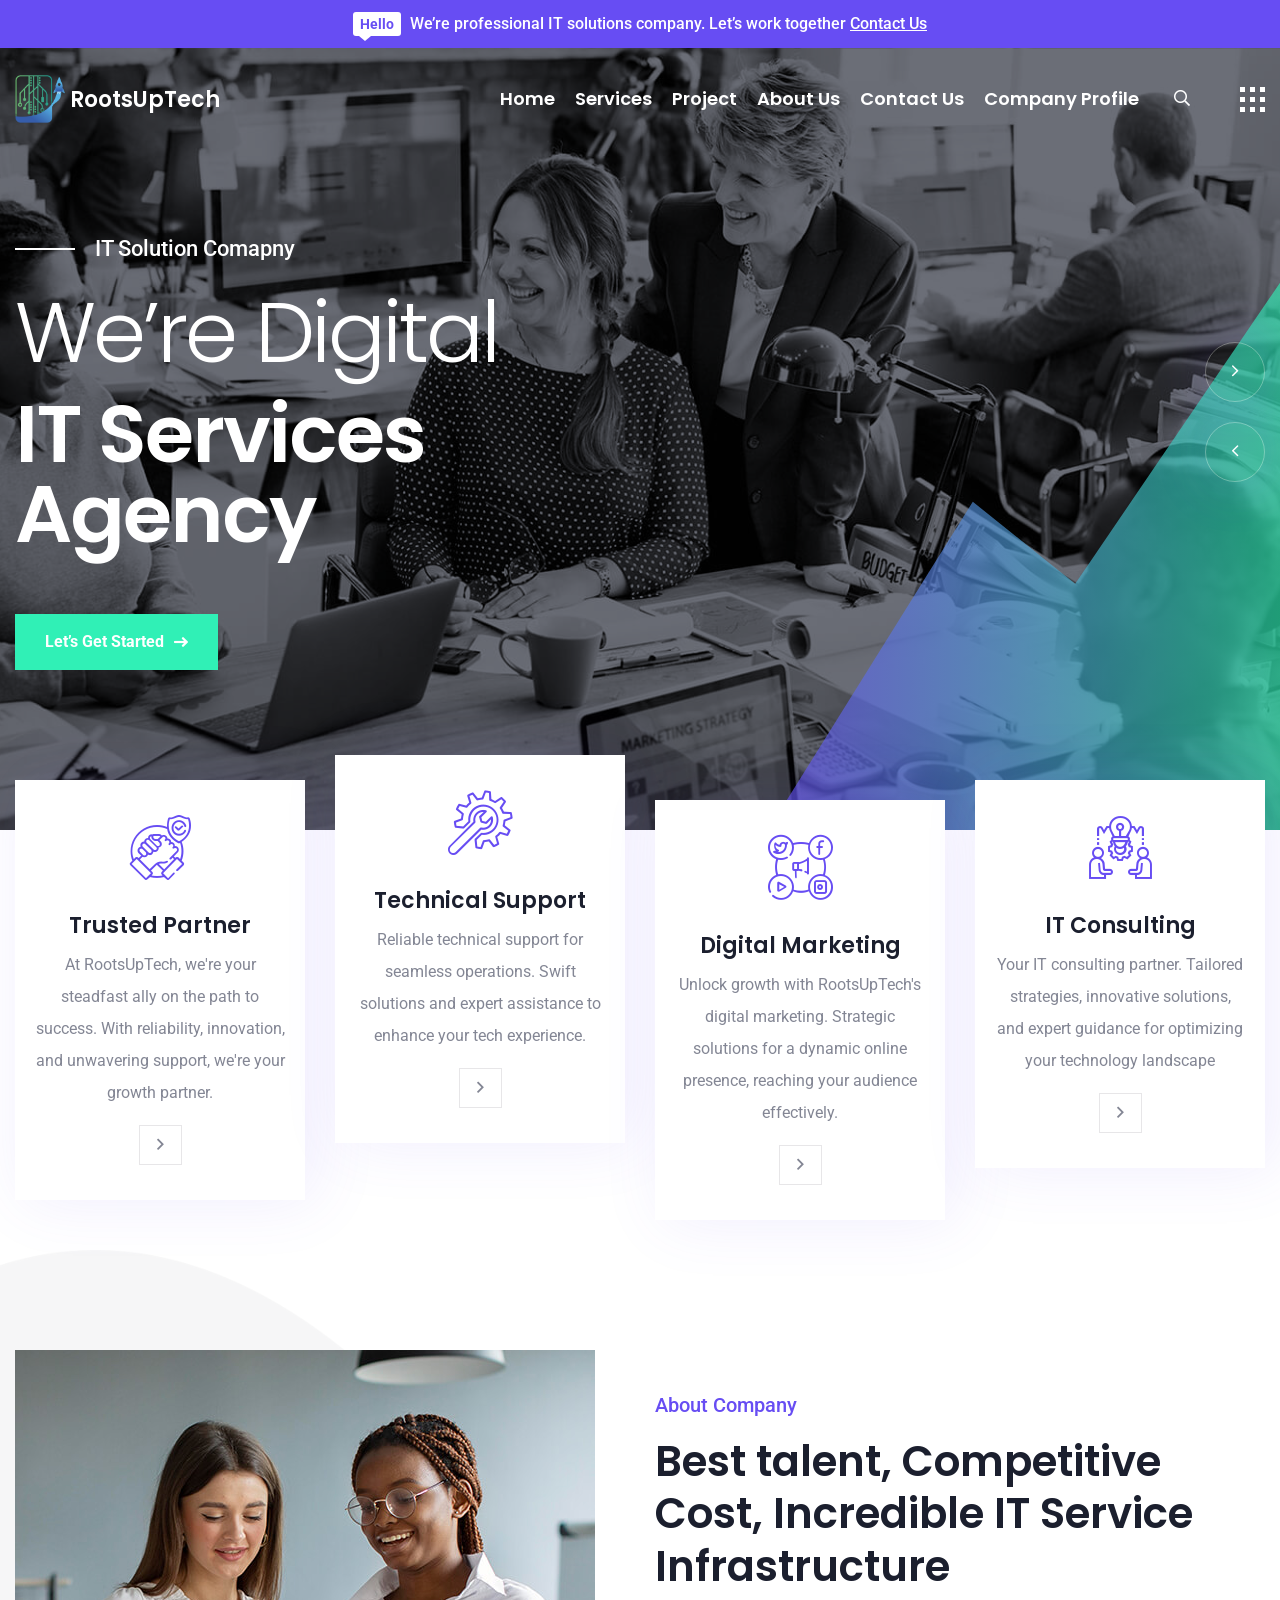
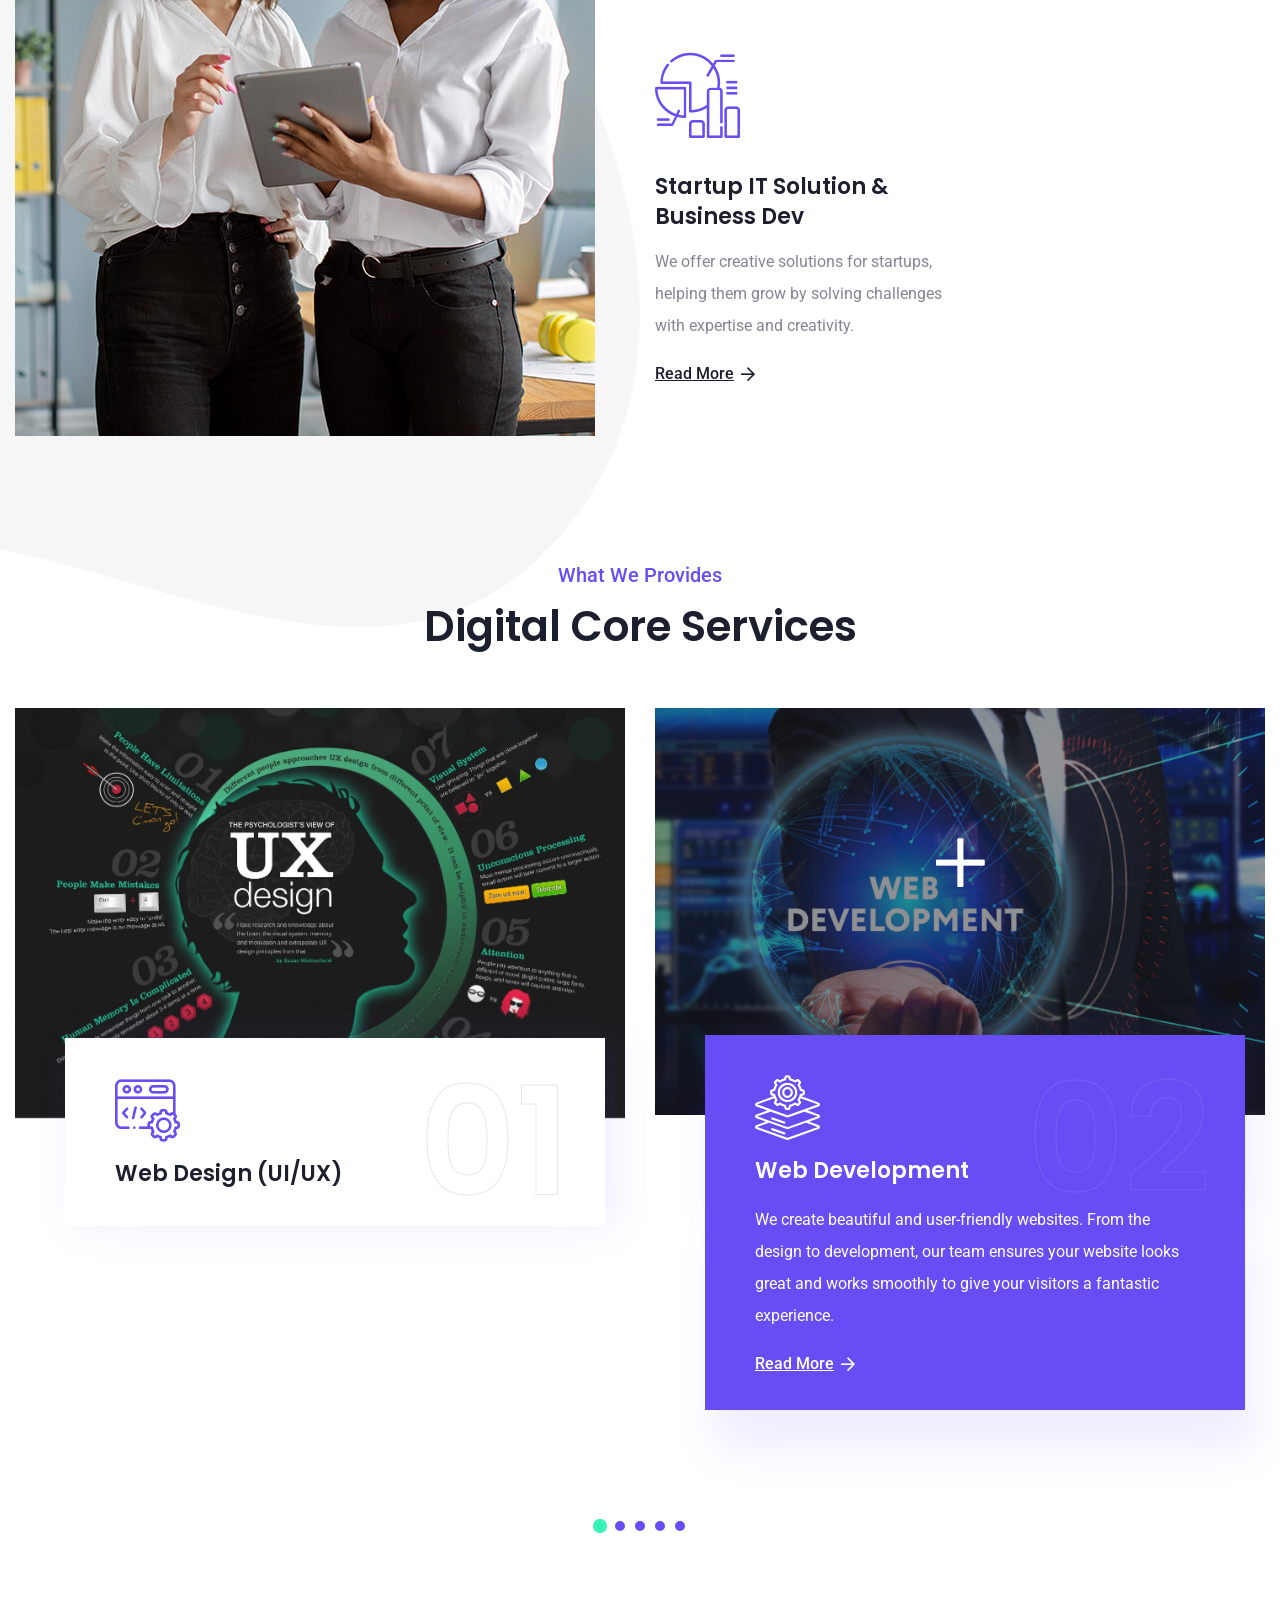
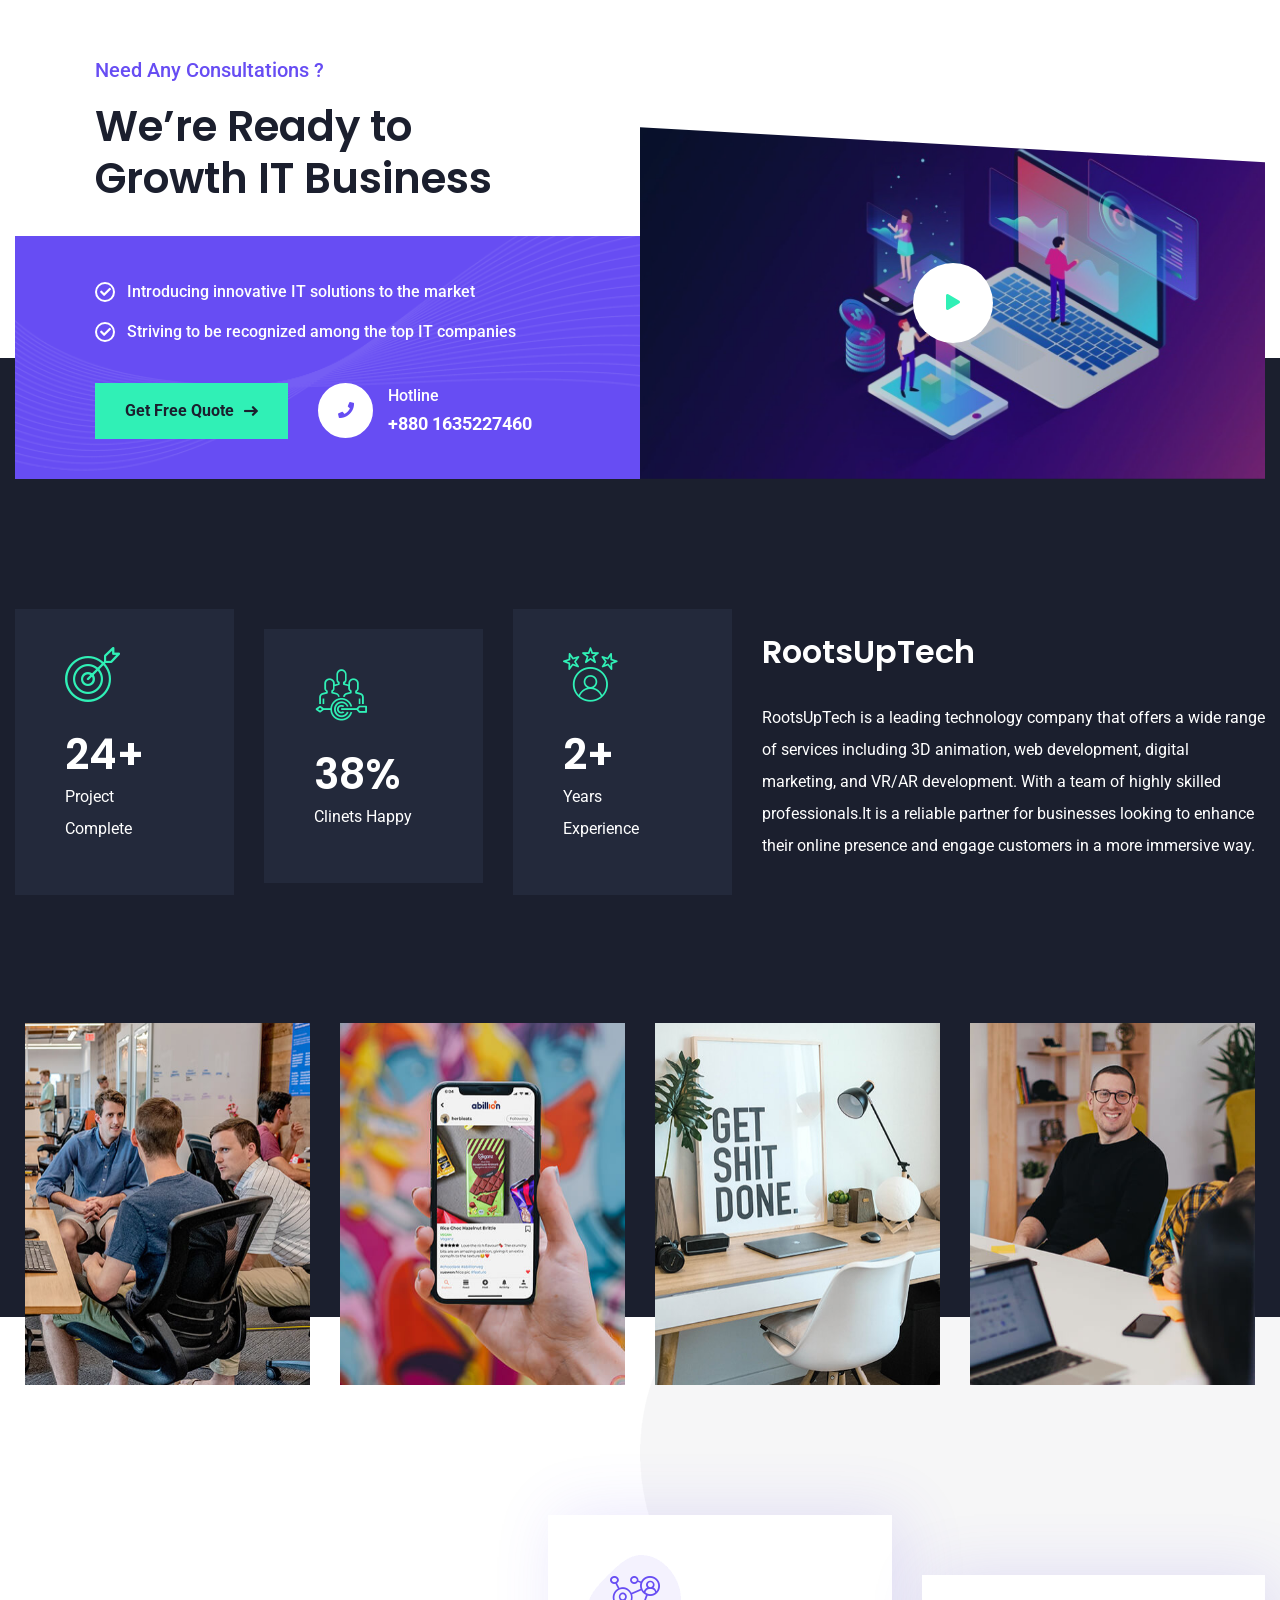
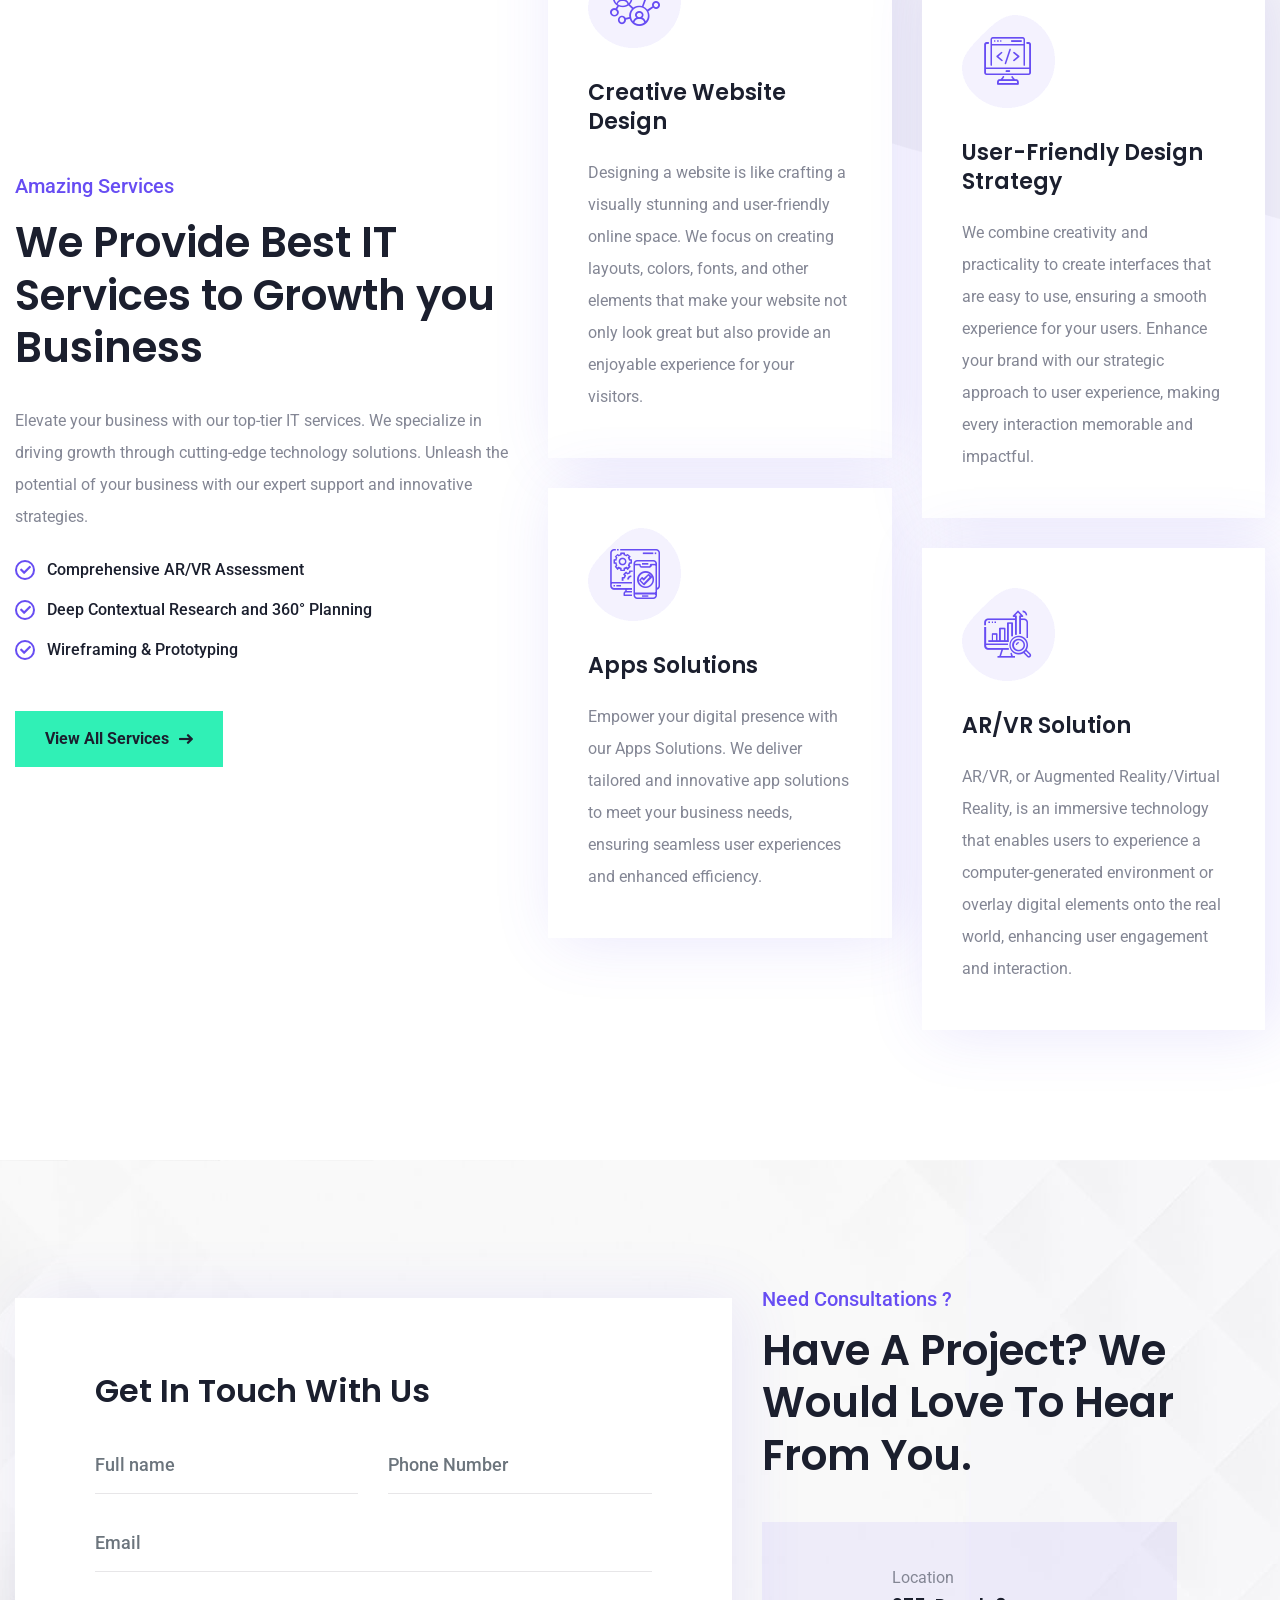
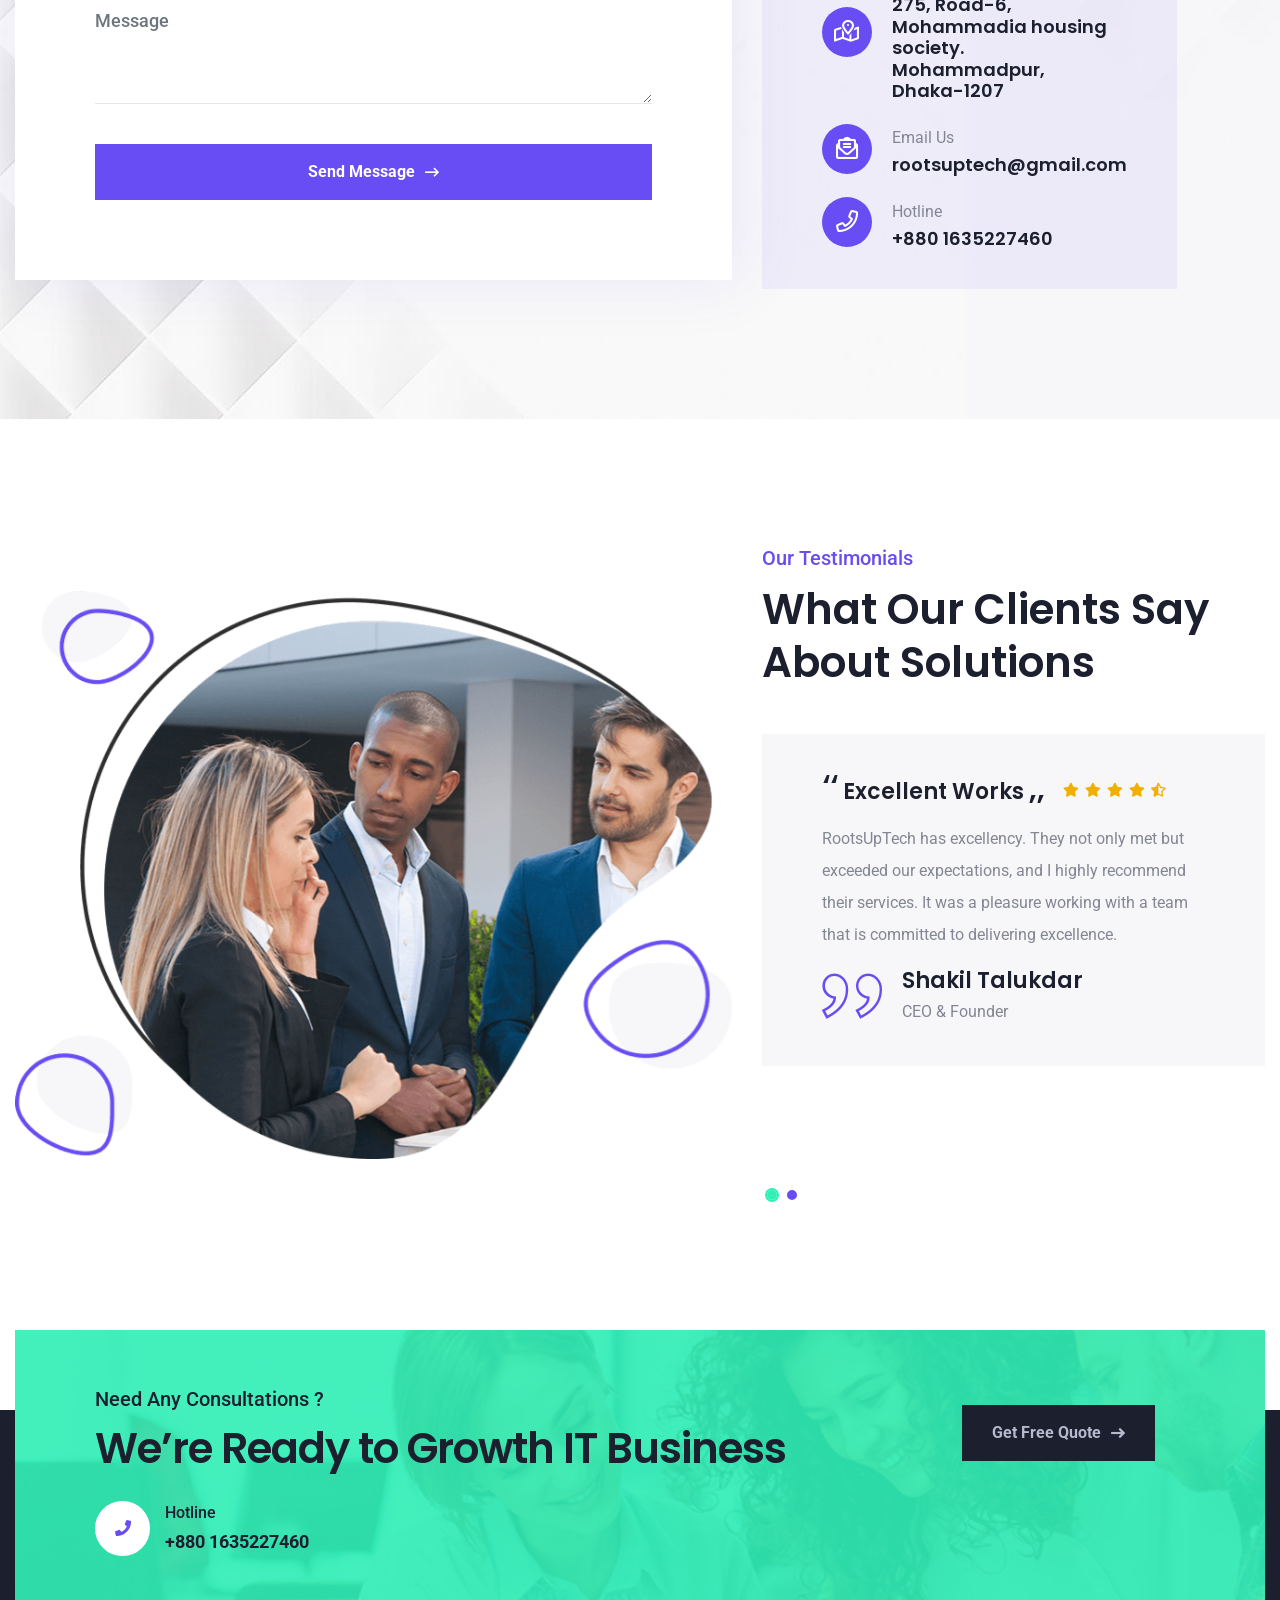
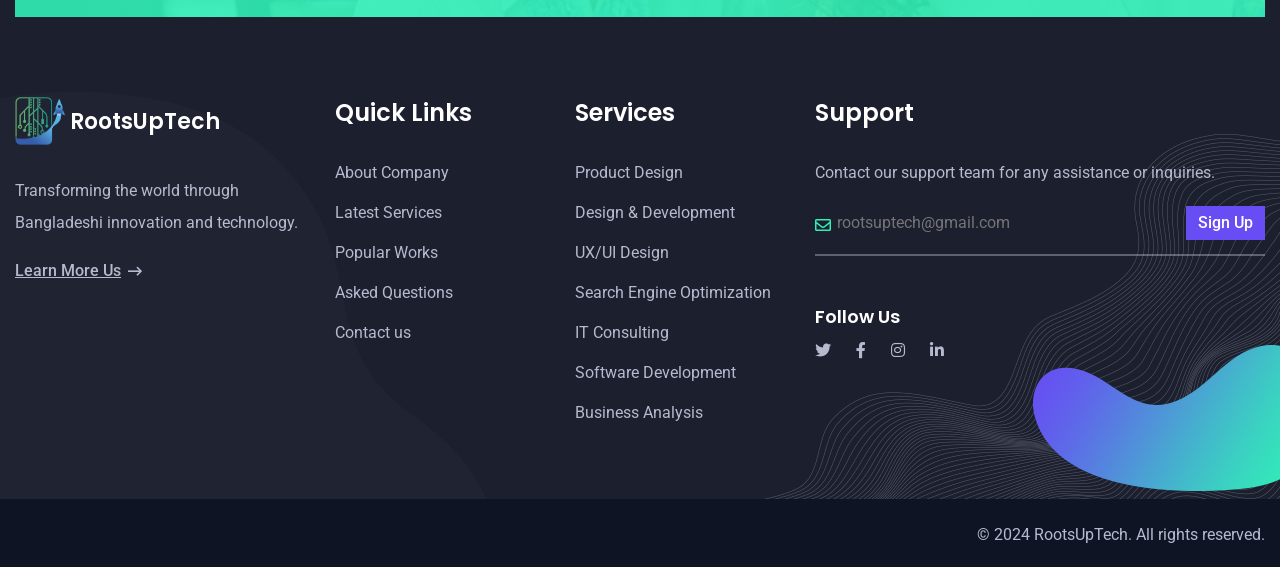
<file: index.html>
<!DOCTYPE html>
<html lang="zxx">
  <head>
    <!-- Required meta tags -->
    <meta charset="utf-8" />
    <meta name="description" content="" />
    <meta http-equiv="X-UA-Compatible" content="IE=edge" />
    <meta
      name="viewport"
      content="width=device-width, initial-scale=1, shrink-to-fit=no"
    />

    <!-- Title -->
    <title>RootsUpTech - IT solutions & Services</title>
    <!-- Favicon Icon -->
    <link
      rel="shortcut icon"
      href="assets/Logo/Logo-png.png"
      type="image/x-icon"
    />
    <!-- Google Fonts -->
    <link
      href="https://fonts.googleapis.com/css2?family=Poppins:wght@300;500;600&family=Roboto:wght@400;500;700&display=swap"
      rel="stylesheet"
    />

    <!-- Flaticon -->
    <link rel="stylesheet" href="assets/css/flaticon.min.css" />
    <!-- Font Awesome -->
    <link rel="stylesheet" href="assets/css/fontawesome-5.14.0.min.css" />
    <!-- Bootstrap -->
    <link rel="stylesheet" href="assets/css/bootstrap.min.css" />
    <!-- Magnific Popup -->
    <link rel="stylesheet" href="assets/css/magnific-popup.min.css" />
    <!-- Nice Select -->
    <link rel="stylesheet" href="assets/css/nice-select.min.css" />
    <!-- Animate -->
    <link rel="stylesheet" href="assets/css/animate.min.css" />
    <!-- Slick -->
    <link rel="stylesheet" href="assets/css/slick.min.css" />
    <!-- Main Style -->
    <link rel="stylesheet" href="assets/css/style.css" />
  </head>
  <body>
    <div class="page-wrapper">
      <!-- Preloader -->
      <div class="preloader"><div class="custom-loader"></div></div>

      <!-- main header -->
      <header class="main-header header-three menu-white menu-absolute">
        <div class="header-top-wrap bgc-secondary">
          <div class="container">
            <div class="header-top">
              <div class="text">
                <span class="hello">Hello</span> We’re professional IT solutions
                company. Let’s work together
                <a href="contact.html">Contact Us</a>
              </div>
            </div>
          </div>
        </div>

        <!--Header-Upper-->
        <div class="header-upper">
          <div class="container clearfix">
            <div class="header-inner rel d-flex align-items-center">
              <div class="logo-outer">
                <div class="logo">
                  <a
                    href="index.html"
                    style="display: flex; align-items: center; gap: 5px"
                  >
                    <img
                      src="assets/Logo/Logo-png.png"
                      style="width: 50px"
                      alt="Logo"
                      title="Logo"
                    />
                    <!-- <img
                      src="assets/Logo/logo-name-png.png"
                      style="width: 150px; height: 13px; margin-left: 6px;"
                      alt="Logo"
                      title="Logo"
                    /> -->
                    <h4 style="color: white; margin-top: 10px">RootsUpTech</h4>
                  </a>
                </div>
              </div>

              <div class="nav-outer ms-lg-auto clearfix">
                <!-- Main Menu -->
                <nav class="main-menu navbar-expand-lg">
                  <div class="navbar-header py-10">
                    <div class="mobile-logo">
                      <a
                        href="index.html"
                        style="display: flex; align-items: center; gap: 5px"
                      >
                        <img
                          src="assets/Logo/Logo-png.png"
                          style="width: 50px"
                          alt="Logo"
                          title="Logo"
                        />
                        <h4 style="color: white; margin-top: 10px">
                          RootsUpTech
                        </h4>
                      </a>
                    </div>

                    <!-- Toggle Button -->
                    <button
                      type="button"
                      class="navbar-toggle"
                      data-bs-toggle="collapse"
                      data-bs-target=".navbar-collapse"
                    >
                      <span class="icon-bar"></span>
                      <span class="icon-bar"></span>
                      <span class="icon-bar"></span>
                    </button>
                  </div>

                  <div class="navbar-collapse collapse clearfix">
                    <ul class="navigation clearfix">
                      <li>
                        <a>Home</a>
                      </li>
                      <li>
                        <a href="services.html">services</a>
                      </li>
                      <li>
                        <a href="project.html">Project</a>
                      </li>

                      <li><a href="about.html">About us</a></li>
                      <li><a href="contact.html">Contact us</a></li>
                      <li><a href="company-profile.html">Company Profile</a></li>
                    </ul>
                  </div>
                </nav>
                <!-- Main Menu End-->
              </div>

              <!-- Nav Search -->
              <div class="nav-search py-10">
                <button class="far fa-search"></button>
                <form action="#" class="hide">
                  <input
                    type="text"
                    placeholder="Search"
                    class="searchbox"
                    required=""
                  />
                  <button
                    type="submit"
                    class="searchbutton far fa-search"
                  ></button>
                </form>
              </div>

              <!-- Menu Button -->
              <div class="menu-btns">
                <!-- menu sidbar -->
                <div class="menu-sidebar">
                  <button>
                    <span class="toggle-btn"></span>
                  </button>
                </div>
              </div>
            </div>
          </div>
        </div>
        <!--End Header Upper-->
      </header>

      <!--Form Back Drop-->
      <div class="form-back-drop"></div>

      <!-- Hidden Sidebar -->
      <section class="hidden-bar">
        <div class="inner-box text-center">
          <div class="cross-icon"><span class="fa fa-times"></span></div>
          <div class="title">
            <h4>Get Appointment</h4>
          </div>

          <!--Appointment Form-->
          <div class="appointment-form">
            <form method="post" action="contact.html">
              <div class="form-group">
                <input
                  type="text"
                  name="text"
                  value=""
                  placeholder="Name"
                  required
                />
              </div>
              <div class="form-group">
                <input
                  type="email"
                  name="email"
                  value=""
                  placeholder="Email Address"
                  required
                />
              </div>
              <div class="form-group">
                <textarea placeholder="Message" rows="5"></textarea>
              </div>
              <div class="form-group">
                <button type="submit" class="theme-btn">Submit now</button>
              </div>
            </form>
          </div>

          <!--Social Icons-->
          <div class="social-style-one">
            <a href="index.html"><i class="fab fa-twitter"></i></a>
            <a target="_blank" href="https://www.facebook.com/rootsuptech"
              ><i class="fab fa-facebook-f"></i
            ></a>
            <a target="_blank" href="https://www.instagram.com/rootsuptech/"
              ><i class="fab fa-instagram"></i
            ></a>
            <a
              target="_blank"
              href="https://www.linkedin.com/company/rootsuptech/about/"
              ><i class="fab fa-linkedin-in"></i
            ></a>
          </div>
        </div>
      </section>
      <!--End Hidden Sidebar -->

      <!-- Slider Section Start -->
      <section
        class="slider-area bgs-cover pt-185 pb-160"
        style="background-image: url(assets/images/slider/slider-bg.jpg)"
      >
        <div class="container">
          <div class="main-slider-active">
            <div class="slider-item">
              <div class="slide-content text-white">
                <span class="sub-title">IT Solution Comapny</span>
                <span class="h2">We’re Digital</span>
                <h1>IT Services Agency</h1>
                <a href="about.html" class="theme-btn"
                  >Let’s Get Started <i class="fas fa-long-arrow-right"></i
                ></a>
              </div>
            </div>
            <div class="slider-item">
              <div class="slide-content text-white">
                <span class="sub-title">IT Solution Comapny</span>
                <span class="h2">We’re Digital</span>
                <h1>IT Services Agency</h1>
                <a href="about.html" class="theme-btn"
                  >Let’s Get Started <i class="fas fa-long-arrow-right"></i
                ></a>
              </div>
            </div>
          </div>
        </div>
      </section>
      <!-- Slider Section End -->

      <!-- Feature Area Start -->
      <section class="feature-area-two rel z-1">
        <div class="container">
          <div class="row justify-content-center">
            <div class="col-xl-3 col-lg-4 col-md-6">
              <div class="feature-item style-two mt-25 wow fadeInUp delay-0-2s">
                <div class="icon"><i class="flaticon-trust"></i></div>
                <h4>Trusted Partner</h4>
                <p>
                  At RootsUpTech, we're your steadfast ally on the path to
                  success. With reliability, innovation, and unwavering support,
                  we're your growth partner.
                </p>
                <a class="more-btn" href="services.html"
                  ><i class="far fa-angle-right"></i
                ></a>
              </div>
            </div>
            <div class="col-xl-3 col-lg-4 col-md-6">
              <div class="feature-item style-two wow fadeInDown delay-0-2s">
                <div class="icon">
                  <i class="flaticon-technical-support"></i>
                </div>
                <h4>Technical Support</h4>
                <p>
                  Reliable technical support for seamless operations. Swift
                  solutions and expert assistance to enhance your tech
                  experience.
                </p>
                <a class="more-btn" href="services.html"
                  ><i class="far fa-angle-right"></i
                ></a>
              </div>
            </div>
            <div class="col-xl-3 col-lg-4 col-md-6">
              <div class="feature-item style-two mt-45 wow fadeInUp delay-0-2s">
                <div class="icon"><i class="flaticon-social-media"></i></div>
                <h4>Digital Marketing</h4>
                <p>
                  Unlock growth with RootsUpTech's digital marketing. Strategic
                  solutions for a dynamic online presence, reaching your
                  audience effectively.
                </p>
                <a class="more-btn" href="services.html"
                  ><i class="far fa-angle-right"></i
                ></a>
              </div>
            </div>
            <div class="col-xl-3 col-lg-4 col-md-6">
              <div
                class="feature-item style-two mt-25 wow fadeInDown delay-0-2s"
              >
                <div class="icon"><i class="flaticon-brainstorming"></i></div>
                <h4>IT Consulting</h4>
                <p>
                  Your IT consulting partner. Tailored strategies, innovative
                  solutions, and expert guidance for optimizing your technology
                  landscape
                </p>
                <a class="more-btn" href="services.html"
                  ><i class="far fa-angle-right"></i
                ></a>
              </div>
            </div>
          </div>
        </div>
      </section>
      <!-- Feature Area End -->

      <!-- About Area start -->
      <section class="about-area-three pt-25 rpt-0 pb-100 rpb-65 rel z-1">
        <div class="container">
          <div class="row align-items-center gap-100">
            <div class="col-lg-6">
              <div
                class="about-three-image rel z-1 mb-30 rmb-65 wow fadeInRight delay-0-2s"
              >
                <img src="assets/images/about/about-three.jpg" alt="About" />
              </div>
            </div>
            <div class="col-lg-6">
              <div class="about-content rel z-1 wow fadeInLeft delay-0-2s">
                <div class="section-title mb-60 rmb-40">
                  <span class="sub-title mb-15">About Company</span>
                  <h2>
                    Best talent, Competitive Cost, Incredible IT Service
                    Infrastructure
                  </h2>
                </div>
                <div class="row gap-40">
                  <!-- <div class="col-md-6">
                    <div class="service-item style-three">
                      <div class="icon">
                        <i class="flaticon-trophy"></i>
                      </div>
                      <h4>
                        <a href="service-details.html"
                          >Awards Winning Company</a
                        >
                      </h4>
                      <p>
                        We have consistently achieved excellence, earning
                        numerous awards for our outstanding work and dedication.
                      </p>
                      <a href="service-details.html" class="read-more"
                        >Read More <i class="far fa-arrow-right"></i
                      ></a>
                    </div>
                  </div> -->
                  <div class="col-md-6">
                    <div class="service-item style-three">
                      <div class="icon">
                        <i class="flaticon-pie-chart"></i>
                      </div>
                      <h4>
                        <a href="services.html"
                          >Startup IT Solution & Business Dev</a
                        >
                      </h4>
                      <p>
                        We offer creative solutions for startups, helping them
                        grow by solving challenges with expertise and
                        creativity.
                      </p>
                      <a href="services.html" class="read-more"
                        >Read More <i class="far fa-arrow-right"></i
                      ></a>
                    </div>
                  </div>
                </div>
              </div>
            </div>
          </div>
        </div>
        <div class="about-bg-shape">
          <img src="assets/images/background/about-bg-shape.png" alt="About" />
        </div>
      </section>
      <!-- About Area end -->

      
      <!-- Swipert will be try now -->
      <!-- What We Provide Area Start -->
      <section class="what-we-provide rel z-1">
        <div class="container">
          <div class="section-title text-center mb-55 wow fadeInUp delay-0-2s">
            <span class="sub-title mb-10">What We Provides</span>
            <h2>Digital Core Services</h2>
          </div>


          <div class="service-three-slider">


            <div class="service-item-three wow fadeInUp delay-0-2s">
              <div class="image">
                <img src="assets/services/ui.jpg" alt="Service" />
                <a class="plus" href="assets/services/ui.jpg"
                  ><i class="fal fa-plus"></i
                ></a>
              </div>
              <div class="content">
                <div class="top-part">
                  <span class="number">01</span>
                  <div class="icon"><i class="flaticon-coding-1"></i></div>
                  <h4>
                    <a href="web-development-service.html"
                      >Web Design (UI/UX)</a
                    >
                  </h4>
                </div>
                <div class="bottom-part">
                  <p>
                    We create custom design according to make your business more
                    efficient. Our team turns your ideas into practical and
                    innovative software solutions that help your business
                    thrive.
                  </p>
                  <a href="web-development-service.html" class="read-more"
                    >Read More <i class="far fa-arrow-right"></i
                  ></a>
                </div>
              </div>
            </div>
            <div class="service-item-three active wow fadeInUp delay-0-4s">
              <div class="image">
                <img src="assets/services/web.jpg" alt="Service" />
                <a class="plus" href="assets/services/web.jpg"
                  ><i class="fal fa-plus"></i
                ></a>
              </div>
              <div class="content">
                <div class="top-part">
                  <span class="number">02</span>
                  <div class="icon"><i class="flaticon-layers"></i></div>
                  <h4>
                    <a href="web-development-service.html">Web Development</a>
                  </h4>
                </div>
                <div class="bottom-part">
                  <p>
                    We create beautiful and user-friendly websites. From the
                    design to development, our team ensures your website looks
                    great and works smoothly to give your visitors a fantastic
                    experience.
                  </p>
                  <a href="web-development-service.html" class="read-more"
                    >Read More <i class="far fa-arrow-right"></i
                  ></a>
                </div>
              </div>
            </div>
            <div class="service-item-three wow fadeInUp delay-0-6s">
              <div class="image">
                <img src="assets/services/vr_ar_usa.jpg" alt="Service" />
                <a class="plus" href="assets/services/vr_ar_usa.jpg"
                  ><i class="fal fa-plus"></i
                ></a>
              </div>
              <div class="content">
                <div class="top-part">
                  <span class="number">03</span>
                  <div class="icon">
                    <i class="flaticon-cyber-security-1"></i>
                  </div>
                  <h4>
                    <a href="ar-vr-service.html">AR/VR Solutions</a>
                  </h4>
                </div>
                <div class="bottom-part">
                  <p>
                    Explore immersive AR/VR solutions tailored to your needs.
                    From VR content support for simulations and training to AR
                    content support for branding, simulations, Facebook filters,
                    and more, we bring your ideas to life in the virtual world.
                  </p>
                  <a href="ar-vr-service.html" class="read-more"
                    >Read More <i class="far fa-arrow-right"></i
                  ></a>
                </div>
              </div>
            </div>
            <div class="service-item-three wow fadeInUp delay-0-2s">
              <div class="image">
                <img src="assets/services/mobileapp.jpg" alt="Service" />
                <a class="plus" href="assets/services/mobileapp.jpg"
                  ><i class="fal fa-plus"></i
                ></a>
              </div>
              <div class="content">
                <div class="top-part">
                  <span class="number">04</span>
                  <div class="icon"><i class="flaticon-coding-1"></i></div>
                  <h4>
                    <!-- <a href="service-details.html">Mobile App Solution</a> -->
                    <a href="mobile-app-development-service.html"
                      >Mobile App Solution</a
                    >
                  </h4>
                </div>
                <div class="bottom-part">
                  <p>
                    Empower your digital presence with our Apps Solutions. We
                    deliver tailored and innovative app solutions to meet your
                    business needs, ensuring seamless user experiences and
                    enhanced efficiency
                  </p>
                  <a
                    href="mobile-app-development-service.html"
                    class="read-more"
                    >Read More <i class="far fa-arrow-right"></i
                  ></a>
                </div>
              </div>
            </div>
            <div class="service-item-three active">
              <div class="image">
                <img src="assets/services/seo.webp" alt="Service" />
                <a class="plus" href="assets/services/seo.webp"
                  ><i class="fal fa-plus"></i
                ></a>
              </div>
              <div class="content">
                <div class="top-part">
                  <span class="number">05</span>
                  <div class="icon"><i class="flaticon-layers"></i></div>
                  <h4>
                    <a href="seo-aptimization-service.html">SEO Optimization</a>
                  </h4>
                </div>
                <div class="bottom-part">
                  <p>
                    Supercharge your online visibility with our SEO
                    Optimization. Elevate rankings, attract organic traffic, and
                    dominate the digital landscape. Stay ahead effortlessly.
                  </p>
                  <a href="seo-aptimization-service.html" class="read-more"
                    >Read More <i class="far fa-arrow-right"></i
                  ></a>
                </div>
              </div>
            </div>
            <div class="service-item-three">
              <div class="image">
                <img
                  src="assets/services/digital-Marketing.jpg"
                  alt="Service"
                />
                <a class="plus" href="assets/services/digital-Marketing.jpg"
                  ><i class="fal fa-plus"></i
                ></a>
              </div>
              <div class="content">
                <div class="top-part">
                  <span class="number">06</span>
                  <div class="icon">
                    <i class="flaticon-cyber-security-1"></i>
                  </div>
                  <h4>
                    <a href="digital-marketing-service.html"
                      >Digital Marketing and Web Analytics</a
                    >
                  </h4>
                </div>
                <div class="bottom-part">
                  <p>
                    Explore the world of Digital Marketing and Web Analytics to
                    boost your online presence. Learn how to analyze and enhance
                    your online strategies for better results.
                  </p>
                  <a href="digital-marketing-service.html" class="read-more"
                    >Read More <i class="far fa-arrow-right"></i
                  ></a>
                </div>
              </div>
            </div>



          </div>
        </div>
      </section>
      <!-- What We Provide Area End -->

      <!-- Consultations Area start -->
      <section class="consultations-area pt-75 rpt-45 rel z-1">
        <div class="container container-1440">
          <div class="row no-gap align-items-end">
            <div class="col-xl-6">
              <div
                class="consultations-content mt-55 wow fadeInLeft delay-0-2s"
              >
                <div class="section-title mb-30">
                  <span class="sub-title mb-15">Need Any Consultations ?</span>
                  <h2>We’re Ready to Growth IT Business</h2>
                </div>
                <div
                  class="consultations-bottom bgc-secondary text-white bgs-cover p-80 py-40"
                  style="
                    background-image: url(assets/images/about/consultations-bg.png);
                  "
                >
                  <ul class="list-style-one mb-20">
                    <li>Introducing innovative IT solutions to the market</li>
                    <li>
                      Striving to be recognized among the top IT companies
                    </li>
                  </ul>

                  <div class="about-btns">
                    <a href="about.html" class="theme-btn mt-15"
                      >Get Free Quote <i class="fas fa-long-arrow-right"></i
                    ></a>
                    <div class="hotline mt-15">
                      <i class="fas fa-phone"></i>
                      <div class="content">
                        <span>Hotline</span><br />
                        <a href="callto: +880 1635227460"> +880 1635227460</a>
                      </div>
                    </div>
                  </div>
                </div>
              </div>
            </div>
            <div class="col-xl-6">
              <div class="consultations-video mt-55 wow fadeInRight delay-0-2s">
                <img src="assets/video/maxresdefault.jpg" alt="Consultations" />
                <a
                  href="assets/video/rootsuptech.mp4"
                  class="mfp-iframe video-play"
                  ><i class="fas fa-play"></i
                ></a>
              </div>
            </div>
          </div>
        </div>
      </section>
      <!-- Consultations Area end -->

      <!-- Statistics Area start -->
      <section
        class="statistics-area-three pt-130 rpt-100 pb-100 rpb-80 text-white bgc-gray"
      >
        <div class="container">
          <div class="row align-items-center">
            <div class="col-lg-7">
              <div class="row rmb-35">
                <div class="col-xl-4 col-sm-6">
                  <div
                    class="counter-item-three counter-text-wrap wow fadeInDown delay-0-3s"
                  >
                    <i class="flaticon-target"></i>
                    <span
                      class="count-text plus"
                      data-speed="3000"
                      data-stop="64"
                      >0</span
                    >
                    <span class="counter-title">Project Complete</span>
                  </div>
                </div>
                <div class="col-xl-4 col-sm-6">
                  <div
                    class="counter-item-three counter-text-wrap mt-20 wow fadeInUp delay-0-3s"
                  >
                    <i class="flaticon-target-audience"></i>
                    <span
                      class="count-text percent"
                      data-speed="3000"
                      data-stop="100"
                      >0</span
                    >
                    <span class="counter-title">Clinets Happy</span>
                  </div>
                </div>
                <div class="col-xl-4 col-sm-6">
                  <div
                    class="counter-item-three counter-text-wrap wow fadeInDown delay-0-3s"
                  >
                    <i class="flaticon-customer-experience"></i>
                    <span
                      class="count-text plus"
                      data-speed="3000"
                      data-stop="6"
                      >0</span
                    >
                    <span class="counter-title">Years Experience</span>
                  </div>
                </div>
              </div>
            </div>
            <div class="col-lg-5">
              <div
                class="statistics-two-content mb-30 rmb-0 wow fadeInUp delay-0-2s"
              >
                <div class="section-title mb-30">
                  <h3>RootsUpTech</h3>
                </div>
                <p>
                  RootsUpTech is a leading technology company that offers a wide
                  range of services including 3D animation, web development,
                  digital marketing, and VR/AR development. With a team of
                  highly skilled professionals.It is a reliable partner for
                  businesses looking to enhance their online presence and engage
                  customers in a more immersive way.
                </p>
              </div>
            </div>
          </div>
        </div>
      </section>
      <!-- Statistics Area end -->

      <!-- Project Area Two Start -->
      <section class="project-area-three rel z-2">
        <div class="container-fluid">
          <div class="row">
            <div class="col-xl-3 col-lg-4 col-sm-6">
              <div class="project-item-two wow fadeInUp delay-0-2s">
                <img
                  src="assets/images/projects/project-two1.jpg"
                  alt="Projects"
                />
                <div class="content">
                  <a class="plus" href="assets/images/projects/project-two1.jpg"
                    ><i class="fal fa-plus"></i
                  ></a>
                  <h4>
                    <a href="web-development-service.html">Web Development</a>
                  </h4>
                </div>
              </div>
            </div>
            <div class="col-xl-3 col-lg-4 col-sm-6">
              <div class="project-item-two wow fadeInUp delay-0-4s">
                <img
                  src="assets/images/projects/project-two2.jpg"
                  alt="Projects"
                />
                <div class="content">
                  <a class="plus" href="assets/images/projects/project-two2.jpg"
                    ><i class="fal fa-plus"></i
                  ></a>
                  <h4>
                    <a href="mobile-app-development-service.html"
                      >Mobile Application Development</a
                    >
                  </h4>
                </div>
              </div>
            </div>
            <div class="col-xl-3 col-lg-4 col-sm-6">
              <div class="project-item-two wow fadeInUp delay-0-6s">
                <img
                  src="assets/images/projects/project-two3.jpg"
                  alt="Projects"
                />
                <div class="content">
                  <a class="plus" href="assets/images/projects/project-two3.jpg"
                    ><i class="fal fa-plus"></i
                  ></a>
                  <h4>
                    <a href="ar-vr-service.html">AR/VR Solution</a>
                  </h4>
                </div>
              </div>
            </div>
            <div class="col-xl-3 col-lg-4 col-sm-6">
              <div class="project-item-two wow fadeInUp delay-0-8s">
                <img
                  src="assets/images/projects/project-two4.jpg"
                  alt="Projects"
                />
                <div class="content">
                  <a class="plus" href="assets/images/projects/project-two4.jpg"
                    ><i class="fal fa-plus"></i
                  ></a>
                  <h4>
                    <a href="ui-ux-design-service.html">UI/UX Design</a>
                  </h4>
                </div>
              </div>
            </div>
          </div>
        </div>
      </section>
      <!-- Project Area Two End -->

      <!-- Services Area Three start -->
      <section class="services-area-three py-100 rpy-70 rel z-1">
        <div class="container">
          <div class="row gap-100 align-items-center">
            <div class="col-lg-5">
              <div
                class="services-content-three mb-30 rmb-65 wow fadeInUp delay-0-2s"
              >
                <div class="section-title mb-30">
                  <span class="sub-title mb-15">Amazing Services</span>
                  <h2>We Provide Best IT Services to Growth you Business</h2>
                </div>
                <p>
                  Elevate your business with our top-tier IT services. We
                  specialize in driving growth through cutting-edge technology
                  solutions. Unleash the potential of your business with our
                  expert support and innovative strategies.
                </p>
                <ul class="list-style-one pt-5">
                  <li>Comprehensive AR/VR Assessment</li>
                  <li>Deep Contextual Research and 360° Planning</li>
                  <li>Wireframing & Prototyping</li>
                </ul>
                <a href="services.html" class="theme-btn mt-45"
                  >View All Services <i class="fas fa-long-arrow-right"></i
                ></a>
              </div>
            </div>
            <div class="col-lg-7">
              <div class="row">
                <div class="col-sm-6">
                  <div class="service-item-four wow fadeInUp delay-0-2s">
                    <div class="icon"><i class="flaticon-networking"></i></div>
                    <h4>
                      <a href="ui-ux-design-service.html"
                        >Creative Website Design</a
                      >
                    </h4>
                    <p>
                      Designing a website is like crafting a visually stunning
                      and user-friendly online space. We focus on creating
                      layouts, colors, fonts, and other elements that make your
                      website not only look great but also provide an enjoyable
                      experience for your visitors.
                    </p>
                  </div>
                  <div class="service-item-four wow fadeInUp delay-0-2s">
                    <div class="icon">
                      <i class="flaticon-app-development"></i>
                    </div>
                    <h4>
                      <a href="mobile-app-development-service.html"
                        >Apps Solutions</a
                      >
                    </h4>
                    <p>
                      Empower your digital presence with our Apps Solutions. We
                      deliver tailored and innovative app solutions to meet your
                      business needs, ensuring seamless user experiences and
                      enhanced efficiency.
                    </p>
                  </div>
                </div>
                <div class="col-sm-6">
                  <div class="service-item-four mt-60 wow fadeInUp delay-0-4s">
                    <div class="icon"><i class="flaticon-coding"></i></div>
                    <h4>
                      <a href="ui-ux-design-service.html"
                        >User-Friendly Design Strategy</a
                      >
                    </h4>
                    <p>
                      We combine creativity and practicality to create
                      interfaces that are easy to use, ensuring a smooth
                      experience for your users. Enhance your brand with our
                      strategic approach to user experience, making every
                      interaction memorable and impactful.
                    </p>
                  </div>
                  <div class="service-item-four wow fadeInUp delay-0-4s">
                    <div class="icon"><i class="flaticon-seo"></i></div>
                    <h4><a href="ar-vr-service.html">AR/VR Solution</a></h4>
                    <p>
                      AR/VR, or Augmented Reality/Virtual Reality, is an
                      immersive technology that enables users to experience a
                      computer-generated environment or overlay digital elements
                      onto the real world, enhancing user engagement and
                      interaction.
                    </p>
                  </div>
                </div>
              </div>
            </div>
          </div>
        </div>
        <div class="servcies-bg-shape">
          <img src="assets/images/shapes/services-bg-shape.png" alt="Shape" />
        </div>
      </section>
      <!-- Services Area Three end -->

      <!-- Contact Form Section Start -->
      <section
        class="contact-form-area py-130 rpy-100 bgs-cover"
        style="
          background-image: url(assets/images/background/contact-form-bg.jpg);
        "
      >
        <div class="container">
          <div class="row gap-100 align-items-center">
            <div class="col-lg-7">
              <div
                class="contact-form bg-white p-80 rmb-55 wow fadeInRight delay-0-2s"
              >
                <div class="section-title mb-30">
                  <h3>Get In Touch With Us</h3>
                </div>
                <form
                  class="form-style-one"
                  action="#"
                  name="contact-form"
                  method="post"
                >
                  <div class="row">
                    <div class="col-md-6">
                      <div class="form-group">
                        <input
                          type="text"
                          id="name"
                          name="name"
                          class="form-control"
                          value=""
                          placeholder="Full name"
                          required=""
                        />
                      </div>
                    </div>
                    <div class="col-md-6">
                      <div class="form-group">
                        <input
                          type="text"
                          id="phone"
                          name="phone"
                          class="form-control"
                          value=""
                          placeholder="Phone Number"
                        />
                      </div>
                    </div>
                    <div class="col-md-12">
                      <div class="form-group">
                        <input
                          type="email"
                          id="emailid"
                          name="email"
                          class="form-control"
                          value=""
                          placeholder="Email"
                          required=""
                        />
                      </div>
                    </div>
                    <div class="col-md-12">
                      <div class="form-group">
                        <textarea
                          name="message"
                          id="message"
                          class="form-control"
                          rows="3"
                          placeholder="Message"
                          required=""
                        ></textarea>
                      </div>
                    </div>
                    <div class="col-xl-12">
                      <div class="form-group mb-0">
                        <button
                          type="submit"
                          class="theme-btn style-two mt-15 w-100"
                        >
                          send message <i class="far fa-long-arrow-right"></i>
                        </button>
                      </div>
                    </div>
                  </div>
                </form>
              </div>
            </div>
            <div class="col-lg-5">
              <div class="contact-info-wrap wow fadeInLeft delay-0-2s">
                <div class="section-title mb-40">
                  <span class="sub-title mb-10">Need Consultations ?</span>
                  <h2>Have A Project? We Would Love To Hear From You.</h2>
                </div>
                <div class="contact-info-part">
                  <div class="contact-info-item">
                    <div class="icon">
                      <i class="far fa-map-marked-alt"></i>
                    </div>
                    <div class="content">
                      <span>Location</span>
                      <h5>
                        275, Road-6, Mohammadia housing society. Mohammadpur,
                        Dhaka-1207
                      </h5>
                    </div>
                  </div>
                  <div class="contact-info-item">
                    <div class="icon">
                      <i class="far fa-envelope-open-text"></i>
                    </div>
                    <div class="content">
                      <span>Email Us</span>
                      <h5>
                        <a href="mailto:rootsuptech@gmail.com"
                          >rootsuptech@gmail.com
                        </a>
                      </h5>
                    </div>
                  </div>
                  <div class="contact-info-item">
                    <div class="icon">
                      <i class="far fa-phone"></i>
                    </div>
                    <div class="content">
                      <span>Hotline</span>
                      <h5>
                        <a href="calto:+880 1635227460">+880 1635227460</a>
                      </h5>
                    </div>
                  </div>
                </div>
              </div>
            </div>
          </div>
        </div>
      </section>
      <!-- Contact Form Section End -->

      <!-- Testimonials Area Three Start -->
      <section class="testimonials-three-area py-130 rpy-100">
        <div class="container">
          <div class="row gap-80 align-items-center">
            <div class="col-xl-7 col-lg-6">
              <div
                class="testimonials-three-image rmb-55 wow fadeInLeft delay-0-2s"
              >
                <img
                  src="assets/images/testimonials/testimonials-three.png"
                  alt="Testimonials"
                />
              </div>
            </div>
            <div class="col-xl-5 col-lg-6">
              <div class="testimonials-three-wrap wow fadeInRight delay-0-2s">
                <div class="section-title mb-45">
                  <span class="sub-title mb-10">Our Testimonials</span>
                  <h2>What Our Clients Say About Solutions</h2>
                </div>
                <div class="testimonial-three-slider">
                  <div class="testimonial-item">
                    <div class="content">
                      <div class="testi-header">
                        <h4>Excellent Works</h4>
                        <div class="ratting">
                          <i class="fas fa-star"></i>
                          <i class="fas fa-star"></i>
                          <i class="fas fa-star"></i>
                          <i class="fas fa-star"></i>
                          <i class="fas fa-star-half-alt"></i>
                        </div>
                      </div>
                      <div class="testi-text">
                        RootsUpTech has excellency. They not only met but
                        exceeded our expectations, and I highly recommend their
                        services. It was a pleasure working with a team that is
                        committed to delivering excellence.
                      </div>
                      <div class="testi-footer">
                        <div class="icon">
                          <i class="flaticon-quotation"></i>
                        </div>
                        <div class="title">
                          <h4>Shakil Talukdar</h4>
                          <span class="designation">CEO & Founder</span>
                        </div>
                      </div>
                    </div>
                  </div>
                  <div class="testimonial-item">
                    <div class="content">
                      <div class="testi-header">
                        <h4>Excellent Works</h4>
                        <div class="ratting">
                          <i class="fas fa-star"></i>
                          <i class="fas fa-star"></i>
                          <i class="fas fa-star"></i>
                          <i class="fas fa-star"></i>
                          <i class="fas fa-star-half-alt"></i>
                        </div>
                      </div>
                      <div class="testi-text">
                        I am delighted to share my experience with RootsUpTech.
                        Their team's dedication and innovative solutions have
                        truly made a significant impact on our project. From the
                        initial consultation to the final delivery, their
                        professionalism and expertise shone through.
                      </div>
                      <div class="testi-footer">
                        <div class="icon">
                          <i class="flaticon-quotation"></i>
                        </div>
                        <div class="title">
                          <h4>Ahnaf khan</h4>
                          <span class="designation">Senior Manager</span>
                        </div>
                      </div>
                    </div>
                  </div>
                </div>
              </div>
            </div>
          </div>
        </div>
      </section>
      <!-- Testimonials Area Three End -->

      <!-- footer area start -->
      <footer class="main-footer bgc-gray footer-white rel z-1 mt-80">
        <div class="footer-cta-wrap">
          <div class="container">
            <div
              class="footer-cta-inner bgs-cover"
              style="
                background-image: url(assets/images/footer/footer-cta-bg.jpg);
              "
            >
              <div class="section-title wow fadeInLeft delay-0-2s">
                <span class="sub-title">Need Any Consultations ?</span>
                <h2>We’re Ready to Growth IT Business</h2>
              </div>
              <a
                href="contact.html"
                class="theme-btn style-three wow fadeInRight delay-0-2s"
                >Get Free Quote <i class="fas fa-long-arrow-right"></i
              ></a>
              <div class="hotline wow fadeInRight delay-0-2s">
                <i class="fas fa-phone"></i>
                <div class="content">
                  <span>Hotline</span><br />
                  <a href="callto:+880 1635227460">+880 1635227460</a>
                </div>
              </div>
            </div>
          </div>
        </div>
        <div class="container">
          <div class="row medium-gap">
            <div class="col-xl-3 col-sm-6">
              <div class="footer-widget widget_about wow fadeInUp delay-0-2s">
                <div class="footer-logoa mb-30">
                  <div class="logo">
                    <a
                      href="index.html"
                      style="display: flex; align-items: center; gap: 5px"
                    >
                      <img
                        src="assets/Logo/Logo-png.png"
                        style="width: 50px"
                        alt="Logo"
                        title="Logo"
                      />
                      <!-- <img
                      src="assets/Logo/logo-name-png.png"
                      style="width: 150px; height: 13px; margin-left: 6px;"
                      alt="Logo"
                      title="Logo"
                    /> -->
                      <h4 style="color: white; margin-top: 10px">
                        RootsUpTech
                      </h4>
                    </a>
                  </div>
                </div>
                <p>
                  Transforming the world through Bangladeshi innovation and
                  technology.
                </p>
                <a href="about.html" class="read-more"
                  >Learn More Us <i class="fas fa-long-arrow-right"></i
                ></a>
              </div>
            </div>
            <!-- <div class="col-xl- col-sm-6 order-xl-2">
              <div
                class="footer-widget widget_newsletter wow fadeInUp delay-0-6s"
              >
                <h4 class="footer-title">Newsletter</h4>
                <p>
                  Stay informed with the latest updates! Join our newsletter for
                  exclusive insights and news, eliminating the chance of missing
                  out on valuable information.
                </p>
                <form action="#">
                  <label for="email"><i class="far fa-envelope"></i></label>
                  <input
                    id="email"
                    type="email"
                    placeholder="rootsuptech@gmail.com"
                    required
                  />
                  <button>Sign Up</button>
                </form>
                <h5>Follow Us</h5>
                <div class="social-style-one">
                  <a href="#"><i class="fab fa-facebook-f"></i></a>
                  <a href="#"><i class="fab fa-twitter"></i></a>
                  <a href="#"><i class="fab fa-instagram"></i></a>
                  <a href="#"><i class="fab fa-linkedin-in"></i></a>
                </div>
              </div>
            </div> -->
            <div class="col-xl-9">
              <div class="row">
                <div class="col-md-3 col-6 col-small">
                  <div
                    class="footer-widget widget_nav_menu wow fadeInUp delay-0-3s"
                  >
                    <h4 class="footer-title">Quick Links</h4>
                    <ul class="list-style-two">
                      <!-- <li><a href="about.html">Company History</a></li> -->
                      <li><a href="about.html">About Company</a></li>
                      <li><a href="services.html">Latest Services</a></li>
                      <li><a href="project.html">Popular Works</a></li>
                      <li><a href="faqs.html">Asked Questions</a></li>
                      <!-- <li><a href="blog.html">Blog & News</a></li> -->
                      <li><a href="contact.html">Contact us</a></li>
                    </ul>
                  </div>
                </div>
                <div class="col-md-3 col-6 col-small">
                  <div
                    class="footer-widget widget_nav_menu wow fadeInUp delay-0-4s"
                  >
                    <h4 class="footer-title">Services</h4>
                    <ul class="list-style-two">
                      <li>
                        <a href="ui-ux-design-service.html">Product Design</a>
                      </li>
                      <li>
                        <a href="web-development-service.html"
                          >Design & Development</a
                        >
                      </li>
                      <li>
                        <a href="ui-ux-design-service.html">UX/UI Design</a>
                      </li>
                      <li>
                        <a href="seo-aptimization-service.html"
                          >Search Engine Optimization</a
                        >
                      </li>
                      <li><a href="about.html">IT Consulting</a></li>
                      <li>
                        <a href="web-development-service.html"
                          >Software Development</a
                        >
                      </li>
                      <li>
                        <a href="about.html">Business Analysis</a>
                      </li>
                    </ul>
                  </div>
                </div>
                <div class="col-md-6 col-6 col-small">
                  <div
                    class="footer-widget widget_nav_menu wow fadeInUp delay-0-5s widget_newsletter"
                  >
                    <h4 class="footer-title">Support</h4>
                    <p>
                      Contact our support team for any assistance or inquiries.
                    </p>
                    <form action="#">
                      <label for="email"><i class="far fa-envelope"></i></label>
                      <input
                        id="email"
                        type="email"
                        placeholder="rootsuptech@gmail.com"
                        required
                      />
                      <button>Sign Up</button>
                    </form>
                    <h5 style="margin-top: 50px">Follow Us</h5>
                    <div class="social-style-one">
                      <a href="index.html"><i class="fab fa-twitter"></i></a>
                      <a
                        target="_blank"
                        href="https://www.facebook.com/rootsuptech"
                        ><i class="fab fa-facebook-f"></i
                      ></a>
                      <a
                        target="_blank"
                        href="https://www.instagram.com/rootsuptech/"
                        ><i class="fab fa-instagram"></i
                      ></a>
                      <a
                        target="_blank"
                        href="https://www.linkedin.com/company/rootsuptech/about/"
                        ><i class="fab fa-linkedin-in"></i
                      ></a>
                    </div>
                    <!-- <ul class="list-style-two"> -->
                    <!-- <li><a href="contact.html">Start Here</a></li> -->
                    <!-- <li><a href="about.html">About Us</a></li> -->
                    <!-- <li><a href="404.html">404 Not Found</a></li> -->
                    <!-- <li><a href="contact.html">Password Protected</a></li> -->
                    <!-- <li><a href="contact.html">Licenses</a></li> -->
                    <!-- <li><a href="contact.html">Changelog</a></li> -->
                    <!-- </ul> -->
                  </div>
                </div>
              </div>
            </div>
          </div>
        </div>
        <div class="footer-bottom bgc-black mt-20 pt-20">
          <div class="container">
            <div class="row align-items-center">
              <div class="col-lg-8">
                <div
                  class="footer-bottom-menu mb-10 wow fadeInRight delay-0-2s"
                >
                  <!-- <ul>
                    <li><a href="#">Join with us</a></li>
                    <li><a href="#">Version 1.2</a></li>
                    <li><a href="#">Get Our Complete Instructions</a></li>
                  </ul> -->
                </div>
              </div>
              <div class="col-lg-4">
                <div
                  class="copyright-text text-lg-end wow fadeInLeft delay-0-2s"
                >
                  <p>© 2024 RootsUpTech. All rights reserved.</p>
                </div>
              </div>
            </div>
          </div>
        </div>
        <div class="footer-shapes">
          <img
            class="shape one"
            src="assets/images/footer/footer-bg-weve-shape.png"
            alt="Shape"
          />
          <img
            class="shape two"
            src="assets/images/footer/footer-bg-line-shape.png"
            alt="Shape"
          />
          <img
            class="shape three wow fadeInRight delay-0-8s"
            src="assets/images/footer/footer-right.png"
            alt="Shape"
          />
        </div>
      </footer>
      <!-- footer area end -->

      <!-- Scroll Top Button -->
      <button class="scroll-top scroll-to-target" data-target="html">
        <span class="fas fa-angle-double-up"></span>
      </button>
    </div>
    <!--End pagewrapper-->

    <!-- Jquery -->
    <script src="assets/js/jquery-3.6.0.min.js"></script>
    <!-- Bootstrap -->
    <script src="assets/js/bootstrap.min.js"></script>
    <!-- Appear Js -->
    <script src="assets/js/appear.min.js"></script>
    <!-- Slick -->
    <script src="assets/js/slick.min.js"></script>
    <!-- Magnific Popup -->
    <script src="assets/js/jquery.magnific-popup.min.js"></script>
    <!-- Nice Select -->
    <script src="assets/js/jquery.nice-select.min.js"></script>
    <!-- Image Loader -->
    <script src="assets/js/imagesloaded.pkgd.min.js"></script>
    <!-- Circle Progress -->
    <script src="assets/js/circle-progress.min.js"></script>
    <!-- Isotope -->
    <script src="assets/js/isotope.pkgd.min.js"></script>
    <!--  WOW Animation -->
    <script src="assets/js/wow.min.js"></script>
    <!-- Custom script -->
    <script src="assets/js/script.js"></script>
  </body>
</html>
</file>
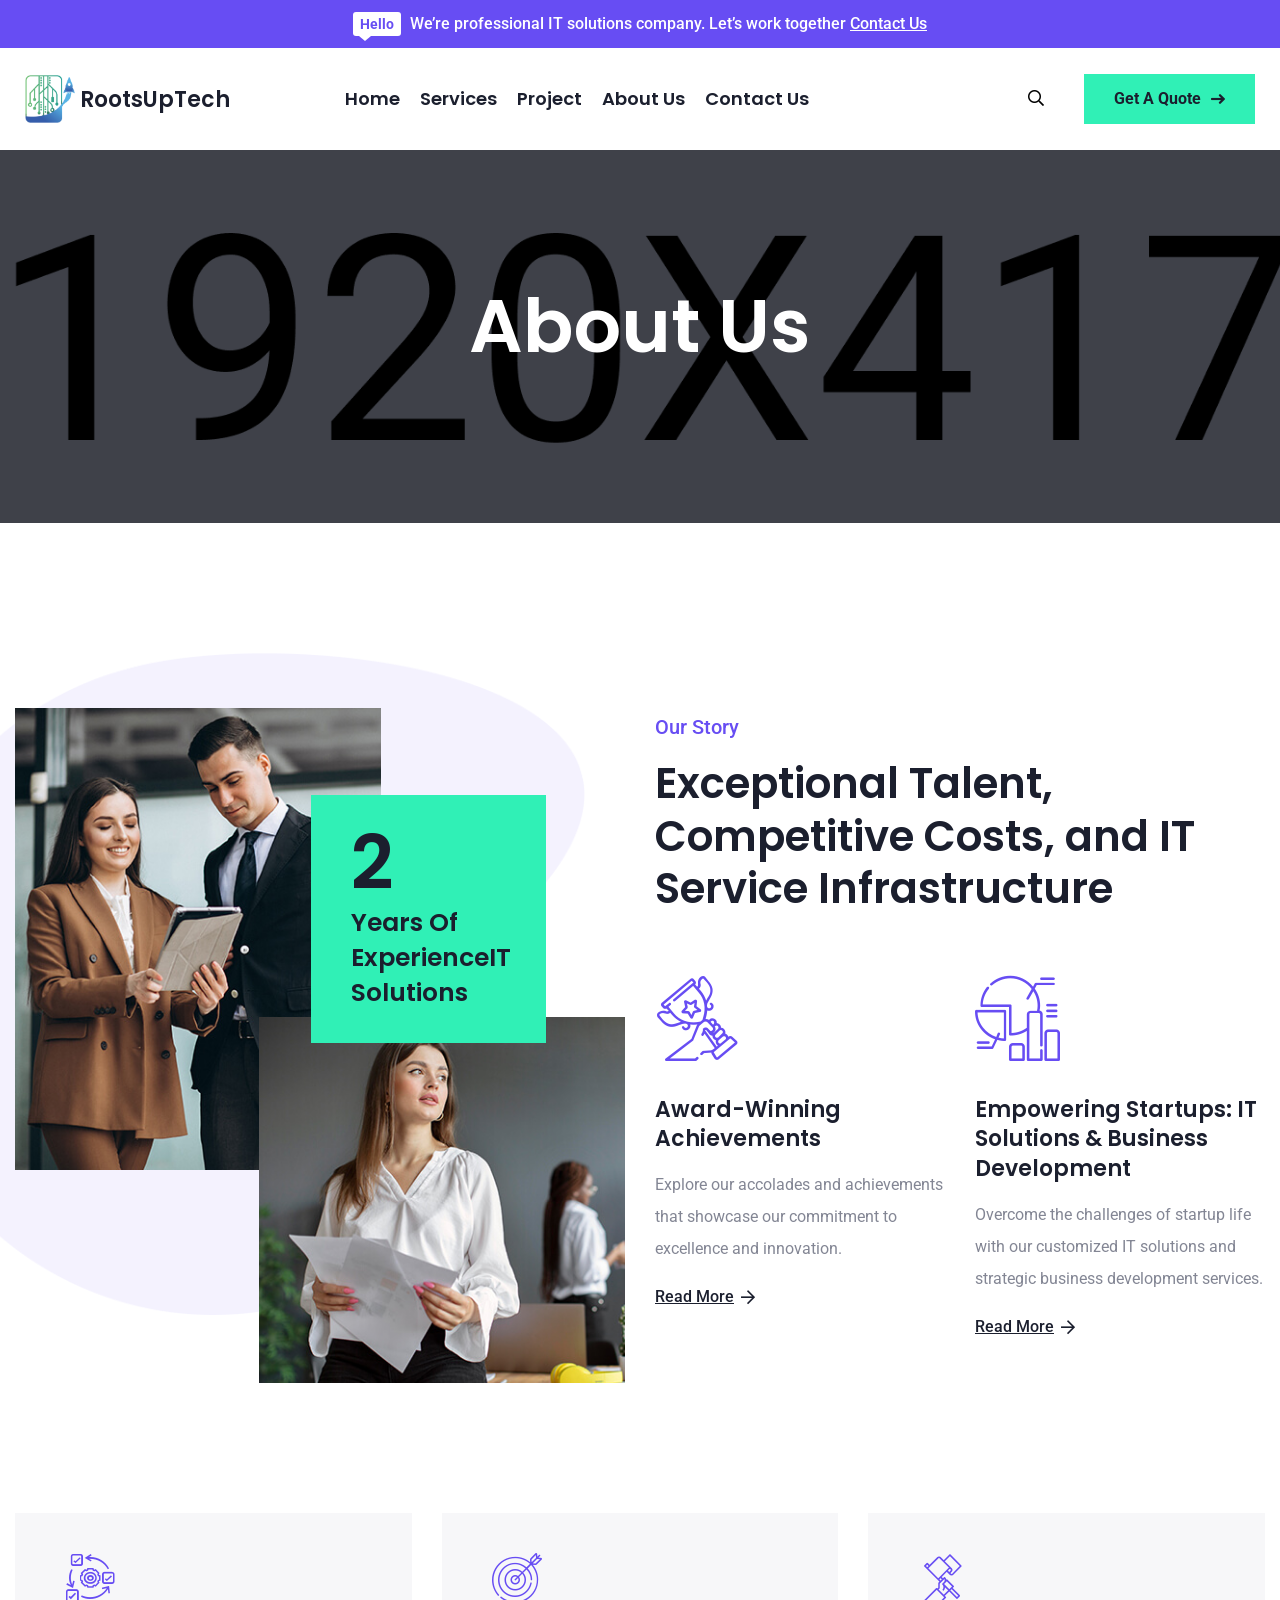
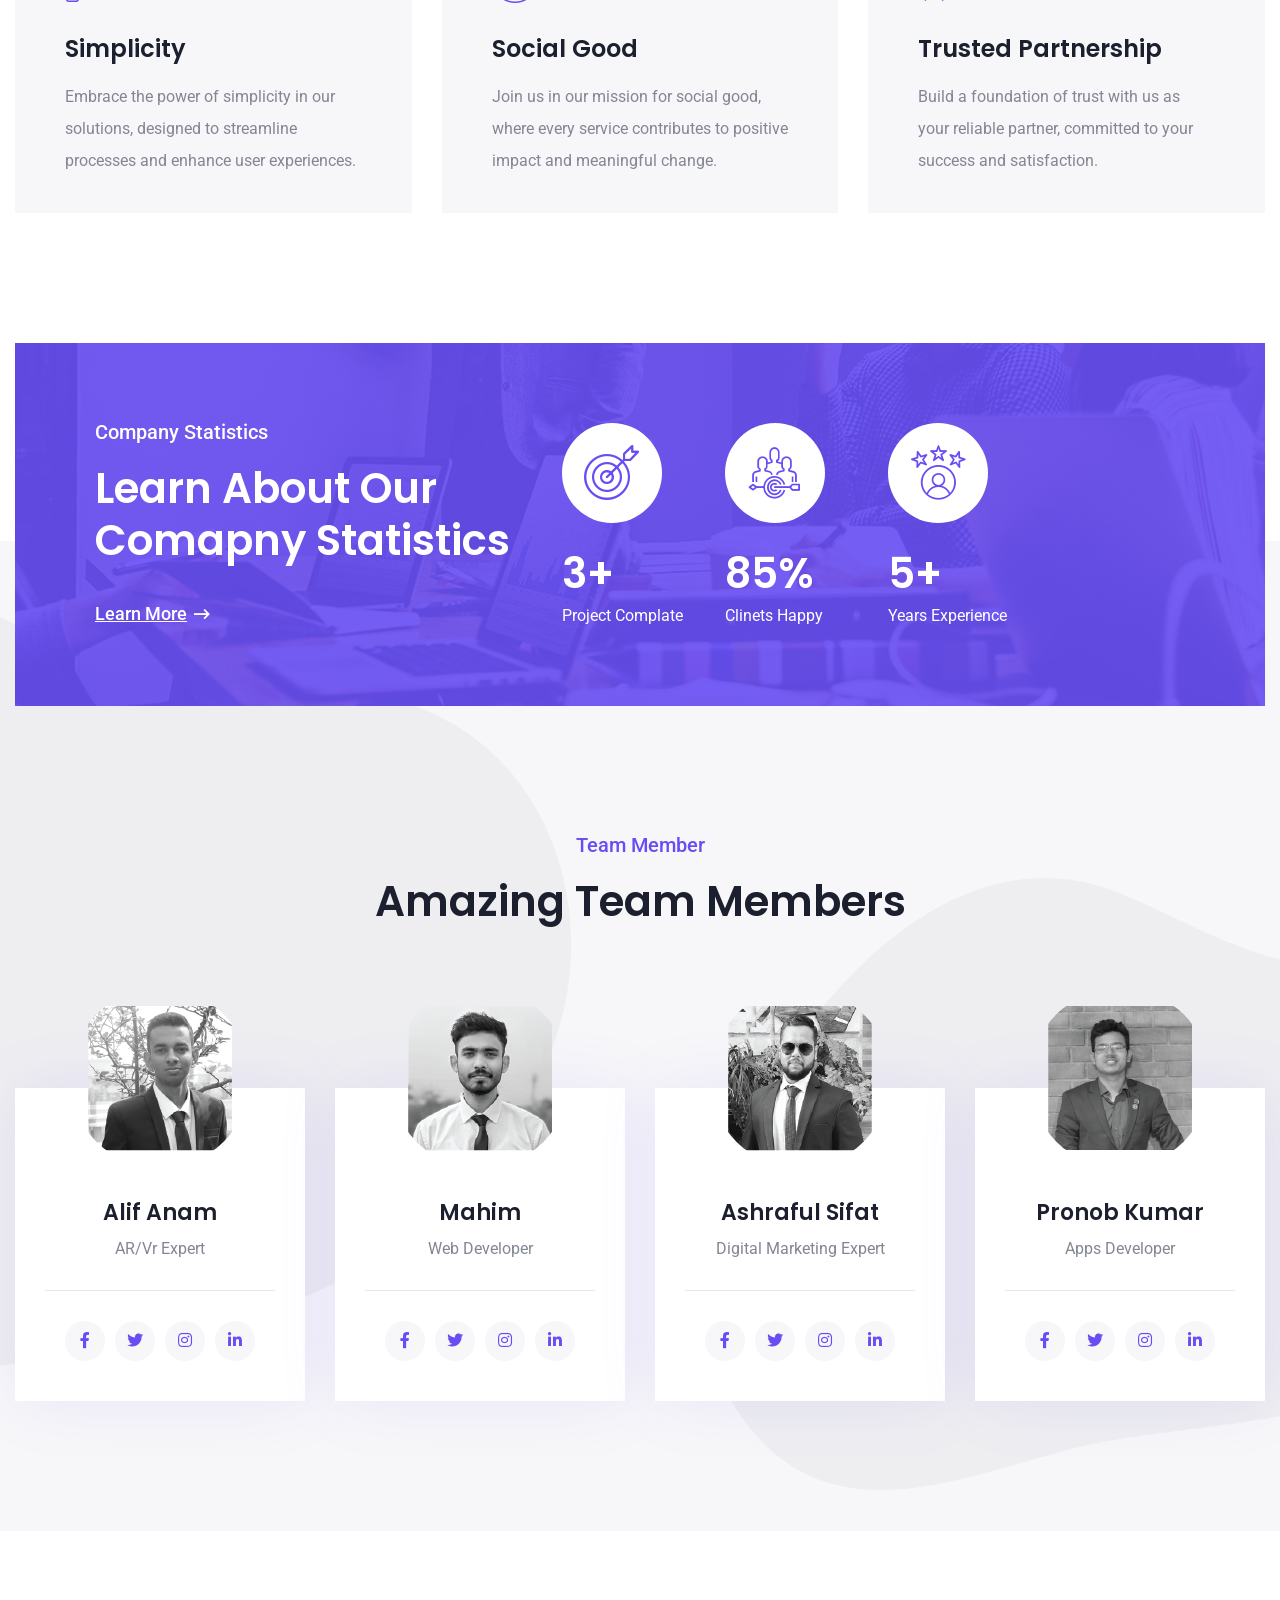
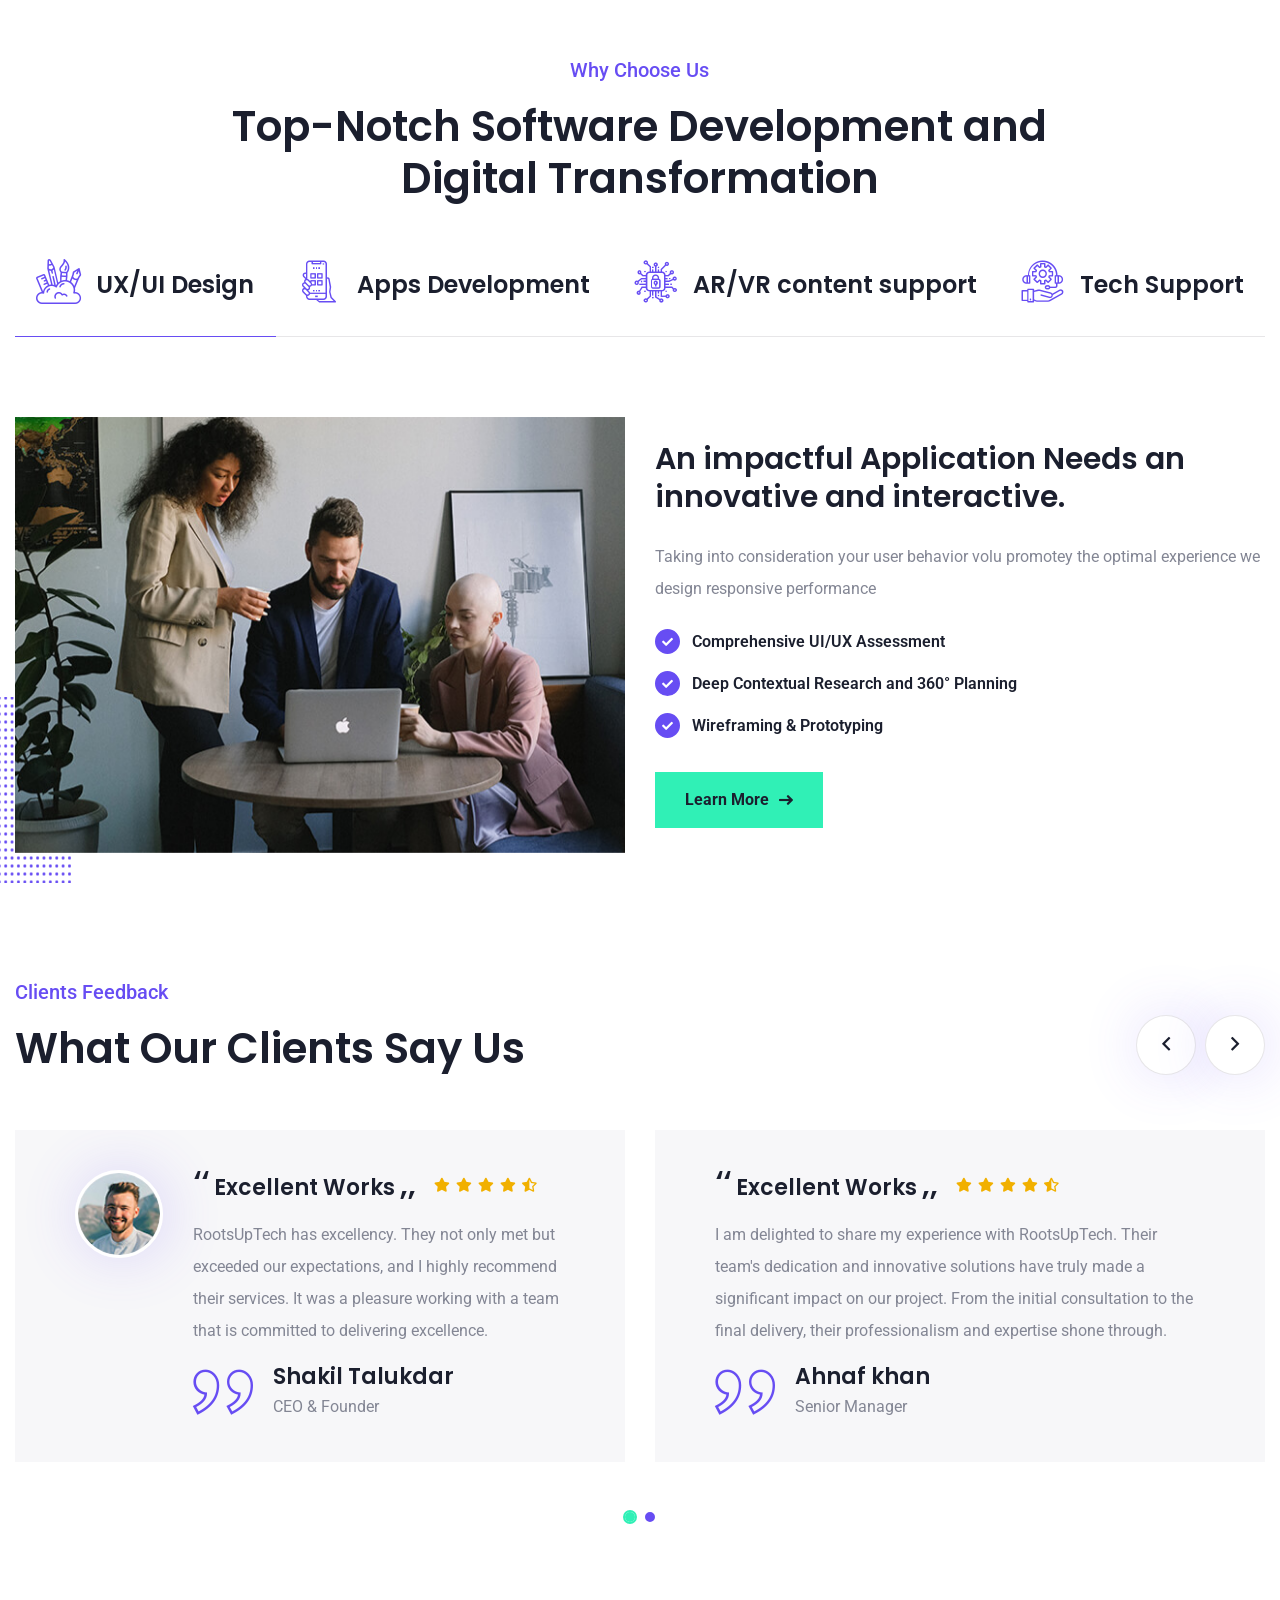
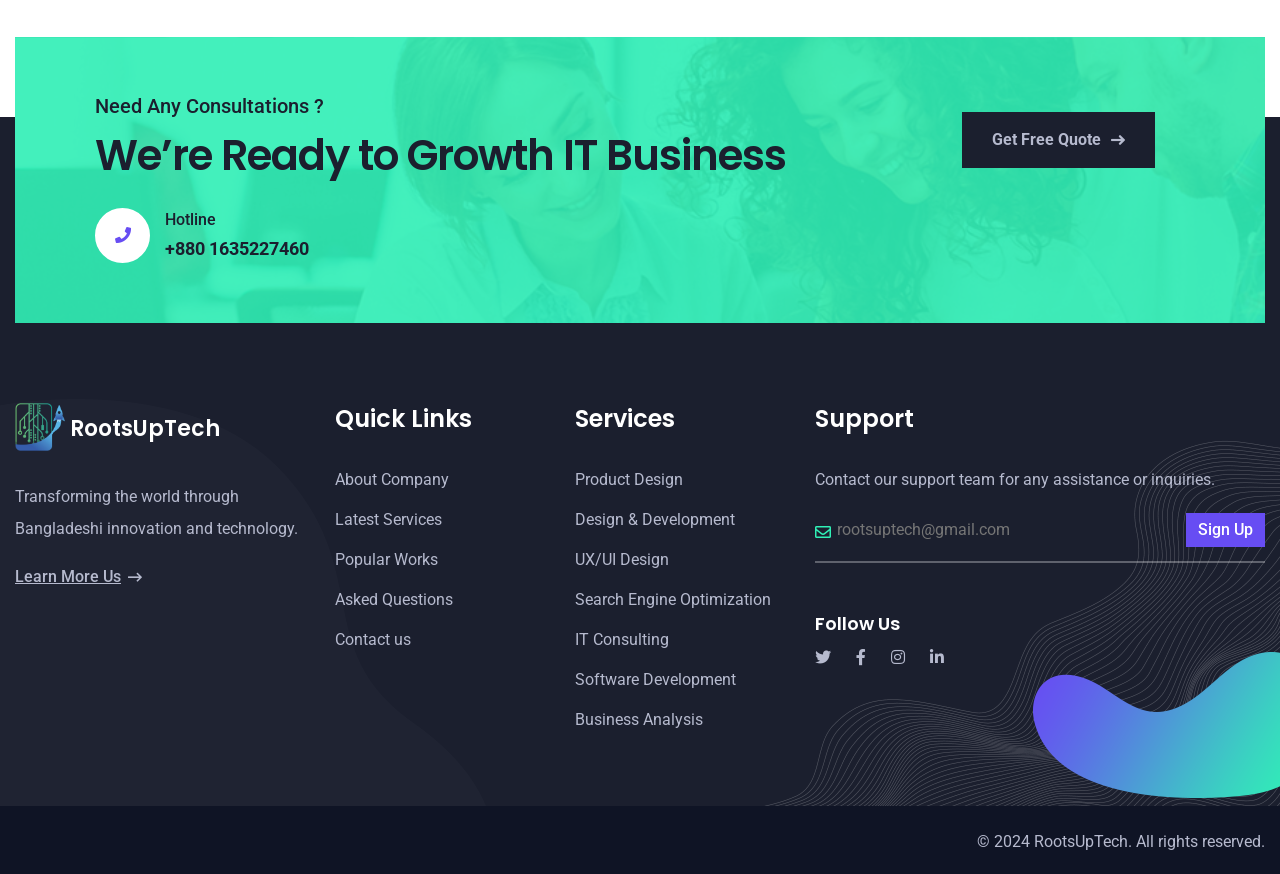
<file: about.html>
<!DOCTYPE html>
<html lang="zxx">
  <head>
    <!-- Required meta tags -->
    <meta charset="utf-8" />
    <meta name="description" content="" />
    <meta http-equiv="X-UA-Compatible" content="IE=edge" />
    <meta
      name="viewport"
      content="width=device-width, initial-scale=1, shrink-to-fit=no"
    />

    <!-- Title -->
    <title>RootsUpTech - IT solutions & Services</title>
    <!-- Favicon Icon -->
    <link
      rel="shortcut icon"
      href="assets/Logo/Logo-png.png"
      type="image/x-icon"
    />
    <!-- Google Fonts -->
    <link
      href="https://fonts.googleapis.com/css2?family=Poppins:wght@500;600&family=Roboto:wght@400;500;700&display=swap"
      rel="stylesheet"
    />

    <!-- Flaticon -->
    <link rel="stylesheet" href="assets/css/flaticon.min.css" />
    <!-- Font Awesome -->
    <link rel="stylesheet" href="assets/css/fontawesome-5.14.0.min.css" />
    <!-- Bootstrap -->
    <link rel="stylesheet" href="assets/css/bootstrap.min.css" />
    <!-- Magnific Popup -->
    <link rel="stylesheet" href="assets/css/magnific-popup.min.css" />
    <!-- Nice Select -->
    <link rel="stylesheet" href="assets/css/nice-select.min.css" />
    <!-- Animate -->
    <link rel="stylesheet" href="assets/css/animate.min.css" />
    <!-- Slick -->
    <link rel="stylesheet" href="assets/css/slick.min.css" />
    <!-- Main Style -->
    <link rel="stylesheet" href="assets/css/style.css" />
  </head>
  <body>
    <div class="page-wrapper">
      <!-- Preloader -->
      <div class="preloader"><div class="custom-loader"></div></div>

      <!-- main header -->
      <header class="main-header header-two">
        <div class="header-top-wrap bgc-secondary">
          <div class="container-fluid">
            <div class="header-top">
              <div class="text">
                <span class="hello">Hello</span> We’re professional IT solutions
                company. Let’s work together
                <a href="contact.html">Contact Us</a>
              </div>
            </div>
          </div>
        </div>

        <!--Header-Upper-->
        <div class="header-upper bg-white">
          <div class="container-fluid clearfix">
            <div class="header-inner rel d-flex align-items-center">
              <div class="logo-outer">
                <div class="logo">
                  <a
                    href="index.html"
                    style="display: flex; align-items: center; gap: 5px"
                  >
                    <img
                      src="assets/Logo/Logo-png.png"
                      style="width: 50px"
                      alt="Logo"
                      title="Logo"
                    />
                    <!-- <img
                      src="assets/Logo/logo-name-png.png"
                      style="width: 150px; height: 13px; margin-left: 6px;"
                      alt="Logo"
                      title="Logo"
                    /> -->
                    <h4 style="color: #1b1f2e; margin-top: 10px">
                      RootsUpTech
                    </h4>
                  </a>
                </div>
              </div>

              <div class="nav-outer mx-auto clearfix">
                <!-- Main Menu -->
                <nav class="main-menu navbar-expand-lg">
                  <div class="navbar-header py-10">
                    <div class="mobile-logo">
                      <a
                        href="index.html"
                        style="display: flex; align-items: center; gap: 5px"
                      >
                        <img
                          src="assets/Logo/Logo-png.png"
                          style="width: 50px"
                          alt="Logo"
                          title="Logo"
                        />
                        <h4 style="color: #1b1f2e; margin-top: 10px">
                          RootsUpTech
                        </h4>
                      </a>
                    </div>

                    <!-- Toggle Button -->
                    <button
                      type="button"
                      class="navbar-toggle"
                      data-bs-toggle="collapse"
                      data-bs-target=".navbar-collapse"
                    >
                      <span class="icon-bar"></span>
                      <span class="icon-bar"></span>
                      <span class="icon-bar"></span>
                    </button>
                  </div>

                  <div class="navbar-collapse collapse clearfix">
                    <ul class="navigation clearfix">
                      <li>
                        <a href="index.html">Home</a>
                      </li>
                      <li>
                        <a href="services.html">services</a>
                      </li>
                      <li>
                        <a href="project.html">Project</a>
                      </li>

                      <li><a href="#">About us</a></li>
                      <li><a href="contact.html">Contact us</a></li>
                      <!-- <li><a href="team.html">Team</a></li> -->
                    </ul>
                  </div>
                </nav>
                <!-- Main Menu End-->
              </div>

              <!-- Nav Search -->
              <div class="nav-search ms-xl-auto py-10">
                <button class="far fa-search"></button>
                <form action="#" class="hide">
                  <input
                    type="text"
                    placeholder="Search"
                    class="searchbox"
                    required=""
                  />
                  <button
                    type="submit"
                    class="searchbutton far fa-search"
                  ></button>
                </form>
              </div>

              <!-- Menu Button -->
              <div class="menu-btns">
                <a href="contact.html" class="theme-btn"
                  >Get a Quote <i class="fas fa-long-arrow-right"></i
                ></a>
              </div>

              <!-- Header Social -->
              <div class="social-style-two">
                <a href="index.html"><i class="fab fa-twitter"></i></a>
                <a target="_blank" href="https://www.facebook.com/rootsuptech"
                  ><i class="fab fa-facebook-f"></i
                ></a>
                <a target="_blank" href="https://www.instagram.com/rootsuptech/"
                  ><i class="fab fa-instagram"></i
                ></a>
                <a
                  target="_blank"
                  href="https://www.linkedin.com/company/rootsuptech/about/"
                  ><i class="fab fa-linkedin-in"></i
                ></a>
              </div>
            </div>
          </div>
        </div>
        <!--End Header Upper-->
      </header>

      <!-- Page Banner Start -->
      <section
        class="page-banner-area bgs-cover py-135 rpy-100"
        style="background-image: url(assets/images/background/banner.jpg)"
      >
        <div class="container">
          <div class="banner-inner text-white text-center">
            <h1 class="page-title wow fadeInUp delay-0-2s">About Us</h1>
          </div>
        </div>
      </section>
      <!-- Page Banner End -->

      <!-- About Area start -->
      <section class="about-area-five py-130 rpt-100 rpb-65 rel z-1">
        <div class="container">
          <div class="row align-items-center gap-100">
            <div class="col-lg-6">
              <div
                class="about-five-images mt-55 rel z-1 wow fadeInRight delay-0-2s"
              >
                <img src="assets/images/about/about-five1.jpg" alt="About" />
                <img src="assets/images/about/about-five2.jpg" alt="About" />
                <div class="experience-years">
                  <span class="years">2</span>
                  <h4>Years Of ExperienceIT Solutions</h4>
                </div>
                <img
                  class="abut-bg-shape"
                  src="assets/images/about/about-five-bg.png"
                  alt="Shape"
                />
              </div>
            </div>
            <div class="col-lg-6">
              <div
                class="about-content mt-55 rel z-1 wow fadeInLeft delay-0-2s"
              >
                <div class="section-title mb-60 rmb-40">
                  <span class="sub-title mb-15">Our Story</span>
                  <h2>
                    Exceptional Talent, Competitive Costs, and IT Service
                    Infrastructure
                  </h2>
                </div>
                <div class="row gap-40">
                  <div class="col-md-6">
                    <div class="service-item style-three">
                      <div class="icon">
                        <i class="flaticon-trophy"></i>
                      </div>
                      <h4>
                        <a href="awards.html">Award-Winning Achievements</a>
                      </h4>
                      <p>
                        Explore our accolades and achievements that showcase our
                        commitment to excellence and innovation.
                      </p>
                      <a href="awards.html" class="read-more"
                        >Read More <i class="far fa-arrow-right"></i
                      ></a>
                    </div>
                  </div>
                  <div class="col-md-6">
                    <div class="service-item style-three">
                      <div class="icon">
                        <i class="flaticon-pie-chart"></i>
                      </div>
                      <h4>
                        <a href="startup-solutions.html"
                          >Empowering Startups: IT Solutions & Business
                          Development</a
                        >
                      </h4>
                      <p>
                        Overcome the challenges of startup life with our
                        customized IT solutions and strategic business
                        development services.
                      </p>

                      <a href="startup-solutions.html" class="read-more"
                        >Read More <i class="far fa-arrow-right"></i
                      ></a>
                    </div>
                  </div>
                </div>
              </div>
            </div>
          </div>
        </div>
      </section>
      <!-- About Area end -->

      <!-- Services Area start -->
      <section class="services-area-six pb-100 rpb-70 rel z-1">
        <div class="container">
          <div class="row">
            <div class="col-lg-4 col-md-6">
              <div class="service-item-six wow fadeInUp delay-0-2s">
                <div class="icon"><i class="flaticon-agile"></i></div>
                <h4><a href="services.html">Simplicity</a></h4>
                <p>
                  Embrace the power of simplicity in our solutions, designed to
                  streamline processes and enhance user experiences.
                </p>
              </div>
            </div>
            <div class="col-lg-4 col-md-6">
              <div class="service-item-six wow fadeInUp delay-0-4s">
                <div class="icon"><i class="flaticon-mission"></i></div>
                <h4><a href="services.html">Social Good</a></h4>
                <p>
                  Join us in our mission for social good, where every service
                  contributes to positive impact and meaningful change.
                </p>
              </div>
            </div>
            <div class="col-lg-4 col-md-6">
              <div class="service-item-six wow fadeInUp delay-0-6s">
                <div class="icon"><i class="flaticon-mission-1"></i></div>
                <h4><a href="about.html">Trusted Partnership</a></h4>
                <p>
                  Build a foundation of trust with us as your reliable partner,
                  committed to your success and satisfaction.
                </p>
              </div>
            </div>
          </div>
        </div>
      </section>
      <!-- Services Area Three end -->

      <!-- Statistics Area start -->
      <section class="statistics-area-two rel z-2">
        <div class="container">
          <div
            class="statistics-inner style-two bgs-cover text-white p-80 pb-20"
            style="
              background-image: url(assets/images/background/statistics.jpg);
            "
          >
            <div class="row align-items-xl-start align-items-center">
              <div class="col-xl-5 col-lg-6">
                <div class="statistics-content mb-55 wow fadeInUp delay-0-2s">
                  <div class="section-title mb-30">
                    <span class="sub-title mb-15">Company Statistics</span>
                    <h2>Learn About Our Comapny Statistics</h2>
                  </div>
                  <a href="about.html" class="read-more"
                    >Learn More <i class="fas fa-long-arrow-right"></i
                  ></a>
                </div>
              </div>
              <div class="col-xl-7 col-lg-6">
                <div class="row">
                  <div class="col-xl-3 col-small col-6">
                    <div
                      class="counter-item counter-text-wrap wow fadeInDown delay-0-3s"
                    >
                      <i class="flaticon-target"></i>
                      <span
                        class="count-text plus"
                        data-speed="1000"
                        data-stop="4"
                        >0</span
                      >
                      <span class="counter-title">Project Complate</span>
                    </div>
                  </div>
                  <div class="col-xl-3 col-small col-6">
                    <div
                      class="counter-item counter-text-wrap wow fadeInUp delay-0-3s"
                    >
                      <i class="flaticon-target-audience"></i>
                      <span
                        class="count-text percent"
                        data-speed="1000"
                        data-stop="100"
                        >0</span
                      >
                      <span class="counter-title">Clinets Happy</span>
                    </div>
                  </div>
                  <div class="col-xl-3 col-small col-6">
                    <div
                      class="counter-item counter-text-wrap wow fadeInDown delay-0-3s"
                    >
                      <i class="flaticon-customer-experience"></i>
                      <span
                        class="count-text plus"
                        data-speed="1000"
                        data-stop="6"
                        >0</span
                      >
                      <span class="counter-title">Years Experience</span>
                    </div>
                  </div>
                </div>
              </div>
            </div>
          </div>
        </div>
      </section>
      <!-- Statistics Area end -->

      <!-- Team Area start -->
      <section class="team-area-two pt-130 rpt-100 pb-100 rpb-70 rel z-1">
        <div class="container">
          <div class="section-title text-center mb-60 wow fadeInUp delay-0-2s">
            <span class="sub-title mb-15">Team Member</span>
            <h2>Amazing Team Members</h2>
          </div>
          <div class="row justify-content-center">
            <div class="col-xl-3 col-lg-4 col-md-6">
              <div class="team-member style-two wow fadeInUp delay-0-2s">
                <img src="assets/Employ-image/member-alif.png" alt="Team" />
                <h4>Alif Anam</h4>
                <span class="designation">AR/Vr Expert</span>
                <div class="social-style-two">
                  <a href="#"><i class="fab fa-facebook-f"></i></a>
                  <a href="#"><i class="fab fa-twitter"></i></a>
                  <a href="#"><i class="fab fa-instagram"></i></a>
                  <a href="#"><i class="fab fa-linkedin-in"></i></a>
                </div>
              </div>
            </div>
            <div class="col-xl-3 col-lg-4 col-md-6">
              <div class="team-member style-two wow fadeInUp delay-0-4s">
                <img src="assets/Employ-image/member-mahim.png" alt="Team" />
                <h4>Mahim</h4>
                <span class="designation">Web Developer</span>
                <div class="social-style-two">
                  <a href="#"><i class="fab fa-facebook-f"></i></a>
                  <a href="#"><i class="fab fa-twitter"></i></a>
                  <a href="#"><i class="fab fa-instagram"></i></a>
                  <a href="#"><i class="fab fa-linkedin-in"></i></a>
                </div>
              </div>
            </div>
            <div class="col-xl-3 col-lg-4 col-md-6">
              <div class="team-member style-two wow fadeInUp delay-0-6s">
                <img src="assets/Employ-image/member-Ashraful.png" alt="Team" />
                <h4>Ashraful Sifat</h4>
                <span class="designation">Digital Marketing Expert</span>
                <div class="social-style-two">
                  <a href="#"><i class="fab fa-facebook-f"></i></a>
                  <a href="#"><i class="fab fa-twitter"></i></a>
                  <a href="#"><i class="fab fa-instagram"></i></a>
                  <a href="#"><i class="fab fa-linkedin-in"></i></a>
                </div>
              </div>
            </div>
            <div class="col-xl-3 col-lg-4 col-md-6">
              <div class="team-member style-two wow fadeInUp delay-0-8s">
                <img src="assets/Employ-image/member-pronob.png" alt="Team" />
                <h4>Pronob Kumar</h4>
                <span class="designation">Apps Developer</span>
                <div class="social-style-two">
                  <a href="#"><i class="fab fa-facebook-f"></i></a>
                  <a href="#"><i class="fab fa-twitter"></i></a>
                  <a href="#"><i class="fab fa-instagram"></i></a>
                  <a href="#"><i class="fab fa-linkedin-in"></i></a>
                </div>
              </div>
            </div>
          </div>
        </div>
        <div class="team-shapes">
          <img
            class="shape one"
            src="assets/images/team/team-shape-one.png"
            alt="Shape"
          />
          <img
            class="shape two"
            src="assets/images/team/team-shape-two.png"
            alt="Shape"
          />
        </div>
      </section>
      <!-- Team Area end -->

      <!-- Why Choose Us Area start -->
      <section class="why-choose-us-area py-130 rpy-100 rel z-1">
        <div class="container">
          <div class="row justify-content-center">
            <div class="col-xl-8">
              <div
                class="section-title text-center mb-45 wow fadeInUp delay-0-2s"
              >
                <span class="sub-title mb-15">Why Choose Us</span>
                <h2>
                  Top-Notch Software Development and Digital Transformation
                </h2>
              </div>
            </div>
          </div>
          <div class="why-choose-tab">
            <ul
              class="nav nav-pills nav-fill mb-80 rmb-50 wow fadeInUp delay-0-4s"
            >
              <li class="nav-item">
                <a class="nav-link active" data-bs-toggle="tab" href="#wc-tap1">
                  <i class="flaticon-creativity"></i> <span>UX/UI Design</span>
                </a>
              </li>
              <li class="nav-item">
                <a class="nav-link" data-bs-toggle="tab" href="#wc-tap2">
                  <i class="flaticon-test"></i> <span>Apps Development</span>
                </a>
              </li>
              <li class="nav-item">
                <a class="nav-link" data-bs-toggle="tab" href="#wc-tap3">
                  <i class="flaticon-cyber-security-1"></i>
                  <span>AR/VR content support</span>
                </a>
              </li>
              <li class="nav-item">
                <a class="nav-link" data-bs-toggle="tab" href="#wc-tap4">
                  <i class="flaticon-support"></i> <span>Tech Support</span>
                </a>
              </li>
            </ul>
            <div class="tab-content">
              <div class="tab-pane fade show active" id="wc-tap1">
                <div class="row gap-90 align-items-center">
                  <div class="col-lg-6">
                    <div class="why-choose-image rmb-55">
                      <img
                        src="assets/images/about/why-choose1.jpg"
                        alt="Why Choose"
                      />
                    </div>
                  </div>
                  <div class="col-lg-6">
                    <div class="why-choose-content">
                      <h3>
                        An impactful Application Needs an innovative and
                        interactive.
                      </h3>
                      <p>
                        Taking into consideration your user behavior volu
                        promotey the optimal experience we design responsive
                        performance
                      </p>
                      <ul class="list-style-one pt-5">
                        <li>Comprehensive UI/UX Assessment</li>
                        <li>Deep Contextual Research and 360° Planning</li>
                        <li>Wireframing & Prototyping</li>
                      </ul>
                      <a href="about.html" class="theme-btn mt-30"
                        >Learn More <i class="fas fa-long-arrow-right"></i
                      ></a>
                    </div>
                  </div>
                </div>
              </div>
              <div class="tab-pane fade" id="wc-tap2">
                <div class="row gap-90 align-items-center">
                  <div class="col-lg-6">
                    <div class="why-choose-content">
                      <h3>
                        An impactful Application Needs an innovative and
                        interactive.
                      </h3>
                      <p>
                        Taking into consideration your user behavior volu
                        promotey the optimal experience we design responsive
                        performance
                      </p>
                      <ul class="list-style-one pt-5">
                        <li>Comprehensive UI/UX Assessment</li>
                        <li>Deep Contextual Research and 360° Planning</li>
                        <li>Wireframing & Prototyping</li>
                      </ul>
                      <a href="about.html" class="theme-btn mt-30"
                        >Learn More <i class="fas fa-long-arrow-right"></i
                      ></a>
                    </div>
                  </div>
                  <div class="col-lg-6">
                    <div class="why-choose-image rmt-55">
                      <img
                        src="assets/images/about/why-choose1.jpg"
                        alt="Why Choose"
                      />
                    </div>
                  </div>
                </div>
              </div>
              <div class="tab-pane fade" id="wc-tap3">
                <div class="row gap-90 align-items-center">
                  <div class="col-lg-6">
                    <div class="why-choose-image rmb-55">
                      <img
                        src="assets/images/about/why-choose1.jpg"
                        alt="Why Choose"
                      />
                    </div>
                  </div>
                  <div class="col-lg-6">
                    <div class="why-choose-content">
                      <h3>
                        An impactful Application Needs an innovative and
                        interactive.
                      </h3>
                      <p>
                        Taking into consideration your user behavior volu
                        promotey the optimal experience we design responsive
                        performance
                      </p>
                      <ul class="list-style-one pt-5">
                        <li>Comprehensive UI/UX Assessment</li>
                        <li>Deep Contextual Research and 360° Planning</li>
                        <li>Wireframing & Prototyping</li>
                      </ul>
                      <a href="about.html" class="theme-btn mt-30"
                        >Learn More <i class="fas fa-long-arrow-right"></i
                      ></a>
                    </div>
                  </div>
                </div>
              </div>
              <div class="tab-pane fade" id="wc-tap4">
                <div class="row gap-90 align-items-center">
                  <div class="col-lg-6">
                    <div class="why-choose-content">
                      <h3>
                        An impactful Application Needs an innovative and
                        interactive.
                      </h3>
                      <p>
                        Taking into consideration your user behavior volu
                        promotey the optimal experience we design responsive
                        performance
                      </p>
                      <ul class="list-style-one pt-5">
                        <li>Comprehensive UI/UX Assessment</li>
                        <li>Deep Contextual Research and 360° Planning</li>
                        <li>Wireframing & Prototyping</li>
                      </ul>
                      <a href="about.html" class="theme-btn mt-30"
                        >Learn More <i class="fas fa-long-arrow-right"></i
                      ></a>
                    </div>
                  </div>
                  <div class="col-lg-6">
                    <div class="why-choose-image rmt-55">
                      <img
                        src="assets/images/about/why-choose1.jpg"
                        alt="Why Choose"
                      />
                    </div>
                  </div>
                </div>
              </div>
            </div>
          </div>
        </div>
      </section>
      <!-- Why Choose Us Area end -->

      <!-- Testimonials Area Two start -->
      <section class="testimonials-area-two pb-115 rpb-85 rel z-1">
        <div class="container">
          <div class="row justify-content-between align-items-end mb-30">
            <div class="col-lg-8">
              <div class="section-title mb-25 wow fadeInRight delay-0-2s">
                <span class="sub-title mb-15">Clients Feedback</span>
                <h2>What Our Clients Say Us</h2>
              </div>
            </div>
            <div class="col-lg-4">
              <div class="slider-arrow mb-25 text-lg-end">
                <button class="testi-prev">
                  <i class="far fa-angle-left"></i>
                </button>
                <button class="testi-next">
                  <i class="far fa-angle-right"></i>
                </button>
              </div>
            </div>
          </div>
          <div class="testimonial-slider">
            <div class="testimonial-item wow fadeInUp delay-0-2s">
              <div class="image">
                <img
                  src="assets/images/testimonials/testi-author1.jpg"
                  alt="Author"
                />
              </div>
              <div class="content">
                <div class="testi-header">
                  <h4>Excellent Works</h4>
                  <div class="ratting">
                    <i class="fas fa-star"></i>
                    <i class="fas fa-star"></i>
                    <i class="fas fa-star"></i>
                    <i class="fas fa-star"></i>
                    <i class="fas fa-star-half-alt"></i>
                  </div>
                </div>
                <div class="testi-text">
                  RootsUpTech has excellency. They not only met but exceeded our
                  expectations, and I highly recommend their services. It was a
                  pleasure working with a team that is committed to delivering
                  excellence.
                </div>
                <div class="testi-footer">
                  <div class="icon"><i class="flaticon-quotation"></i></div>
                  <div class="title">
                    <h4>Shakil Talukdar</h4>
                    <span class="designation">CEO & Founder</span>
                  </div>
                </div>
              </div>
            </div>
            <div class="testimonial-item wow fadeInUp delay-0-4s">
              <div class="content">
                <div class="testi-header">
                  <h4>Excellent Works</h4>
                  <div class="ratting">
                    <i class="fas fa-star"></i>
                    <i class="fas fa-star"></i>
                    <i class="fas fa-star"></i>
                    <i class="fas fa-star"></i>
                    <i class="fas fa-star-half-alt"></i>
                  </div>
                </div>
                <div class="testi-text">
                  I am delighted to share my experience with RootsUpTech. Their
                  team's dedication and innovative solutions have truly made a
                  significant impact on our project. From the initial
                  consultation to the final delivery, their professionalism and
                  expertise shone through.
                </div>
                <div class="testi-footer">
                  <div class="icon"><i class="flaticon-quotation"></i></div>
                  <div class="title">
                    <h4>Ahnaf khan</h4>
                    <span class="designation">Senior Manager</span>
                  </div>
                </div>
              </div>
            </div>
            <div class="testimonial-item wow fadeInUp delay-0-6s">
              <div class="image">
                <img
                  src="assets/images/testimonials/testi-author4.jpg"
                  alt="Author"
                />
              </div>
              <div class="content">
                <div class="testi-header">
                  <h4>Excellent Works</h4>
                  <div class="ratting">
                    <i class="fas fa-star"></i>
                    <i class="fas fa-star"></i>
                    <i class="fas fa-star"></i>
                    <i class="fas fa-star"></i>
                    <i class="fas fa-star-half-alt"></i>
                  </div>
                </div>
                <div class="testi-text">
                  RootsUpTech has excellency. They not only met but exceeded our
                  expectations, and I highly recommend their services. It was a
                  pleasure working with a team that is committed to delivering
                  excellence.
                </div>
                <div class="testi-footer">
                  <div class="icon"><i class="flaticon-quotation"></i></div>
                  <div class="title">
                    <h4>Shakil Talukdar</h4>
                    <span class="designation">CEO & Founder</span>
                  </div>
                </div>
              </div>
            </div>
          </div>
        </div>
      </section>
      <!-- Testimonials Area Two end -->

      <!-- footer area start -->
      <footer class="main-footer bgc-gray footer-white rel z-1 mt-80">
        <div class="footer-cta-wrap">
          <div class="container">
            <div
              class="footer-cta-inner bgs-cover"
              style="
                background-image: url(assets/images/footer/footer-cta-bg.jpg);
              "
            >
              <div class="section-title wow fadeInLeft delay-0-2s">
                <span class="sub-title">Need Any Consultations ?</span>
                <h2>We’re Ready to Growth IT Business</h2>
              </div>
              <a
                href="contact.html"
                class="theme-btn style-three wow fadeInRight delay-0-2s"
                >Get Free Quote <i class="fas fa-long-arrow-right"></i
              ></a>
              <div class="hotline wow fadeInRight delay-0-2s">
                <i class="fas fa-phone"></i>
                <div class="content">
                  <span>Hotline</span><br />
                  <a href="callto:+880 1635227460">+880 1635227460</a>
                </div>
              </div>
            </div>
          </div>
        </div>
        <div class="container">
          <div class="row medium-gap">
            <div class="col-xl-3 col-sm-6">
              <div class="footer-widget widget_about wow fadeInUp delay-0-2s">
                <div class="footer-logoa mb-30">
                  <div class="logo">
                    <a
                      href="index.html"
                      style="display: flex; align-items: center; gap: 5px"
                    >
                      <img
                        src="assets/Logo/Logo-png.png"
                        style="width: 50px"
                        alt="Logo"
                        title="Logo"
                      />
                      <!-- <img
                      src="assets/Logo/logo-name-png.png"
                      style="width: 150px; height: 13px; margin-left: 6px;"
                      alt="Logo"
                      title="Logo"
                    /> -->
                      <h4 style="color: white; margin-top: 10px">
                        RootsUpTech
                      </h4>
                    </a>
                  </div>
                </div>
                <p>
                  Transforming the world through Bangladeshi innovation and
                  technology.
                </p>
                <a href="about.html" class="read-more"
                  >Learn More Us <i class="fas fa-long-arrow-right"></i
                ></a>
              </div>
            </div>
            <!-- <div class="col-xl- col-sm-6 order-xl-2">
              <div
                class="footer-widget widget_newsletter wow fadeInUp delay-0-6s"
              >
                <h4 class="footer-title">Newsletter</h4>
                <p>
                  Stay informed with the latest updates! Join our newsletter for
                  exclusive insights and news, eliminating the chance of missing
                  out on valuable information.
                </p>
                <form action="#">
                  <label for="email"><i class="far fa-envelope"></i></label>
                  <input
                    id="email"
                    type="email"
                    placeholder="rootsuptech@gmail.com"
                    required
                  />
                  <button>Sign Up</button>
                </form>
                <h5>Follow Us</h5>
                <div class="social-style-one">
                  <a href="#"><i class="fab fa-facebook-f"></i></a>
                  <a href="#"><i class="fab fa-twitter"></i></a>
                  <a href="#"><i class="fab fa-instagram"></i></a>
                  <a href="#"><i class="fab fa-linkedin-in"></i></a>
                </div>
              </div>
            </div> -->
            <div class="col-xl-9">
              <div class="row">
                <div class="col-md-3 col-6 col-small">
                  <div
                    class="footer-widget widget_nav_menu wow fadeInUp delay-0-3s"
                  >
                    <h4 class="footer-title">Quick Links</h4>
                    <ul class="list-style-two">
                      <!-- <li><a href="about.html">Company History</a></li> -->
                      <li><a href="about.html">About Company</a></li>
                      <li><a href="services.html">Latest Services</a></li>
                      <li><a href="project.html">Popular Works</a></li>
                      <li><a href="faqs.html">Asked Questions</a></li>
                      <!-- <li><a href="blog.html">Blog & News</a></li> -->
                      <li><a href="contact.html">Contact us</a></li>
                    </ul>
                  </div>
                </div>
                <div class="col-md-3 col-6 col-small">
                  <div
                    class="footer-widget widget_nav_menu wow fadeInUp delay-0-4s"
                  >
                    <h4 class="footer-title">Services</h4>
                    <ul class="list-style-two">
                      <li>
                        <a href="ui-ux-design-service.html">Product Design</a>
                      </li>
                      <li>
                        <a href="web-development-service.html"
                          >Design & Development</a
                        >
                      </li>
                      <li>
                        <a href="ui-ux-design-service.html">UX/UI Design</a>
                      </li>
                      <li>
                        <a href="seo-aptimization-service.html"
                          >Search Engine Optimization</a
                        >
                      </li>
                      <li><a href="about.html">IT Consulting</a></li>
                      <li>
                        <a href="web-development-service.html"
                          >Software Development</a
                        >
                      </li>
                      <li>
                        <a href="services.html">Business Analysis</a>
                      </li>
                    </ul>
                  </div>
                </div>
                <div class="col-md-6 col-6 col-small">
                  <div
                    class="footer-widget widget_nav_menu wow fadeInUp delay-0-5s widget_newsletter"
                  >
                    <h4 class="footer-title">Support</h4>
                    <p>
                      Contact our support team for any assistance or inquiries.
                    </p>
                    <form action="#">
                      <label for="email"><i class="far fa-envelope"></i></label>
                      <input
                        id="email"
                        type="email"
                        placeholder="rootsuptech@gmail.com"
                        required
                      />
                      <button>Sign Up</button>
                    </form>
                    <h5 style="margin-top: 50px">Follow Us</h5>
                    <div class="social-style-one">
                      <a href="index.html"><i class="fab fa-twitter"></i></a>
                      <a
                        target="_blank"
                        href="https://www.facebook.com/rootsuptech"
                        ><i class="fab fa-facebook-f"></i
                      ></a>
                      <a
                        target="_blank"
                        href="https://www.instagram.com/rootsuptech/"
                        ><i class="fab fa-instagram"></i
                      ></a>
                      <a
                        target="_blank"
                        href="https://www.linkedin.com/company/rootsuptech/about/"
                        ><i class="fab fa-linkedin-in"></i
                      ></a>
                    </div>
                    <!-- <ul class="list-style-two"> -->
                    <!-- <li><a href="contact.html">Start Here</a></li> -->
                    <!-- <li><a href="about.html">About Us</a></li> -->
                    <!-- <li><a href="404.html">404 Not Found</a></li> -->
                    <!-- <li><a href="contact.html">Password Protected</a></li> -->
                    <!-- <li><a href="contact.html">Licenses</a></li> -->
                    <!-- <li><a href="contact.html">Changelog</a></li> -->
                    <!-- </ul> -->
                  </div>
                </div>
              </div>
            </div>
          </div>
        </div>
        <div class="footer-bottom bgc-black mt-20 pt-20">
          <div class="container">
            <div class="row align-items-center">
              <div class="col-lg-8">
                <div
                  class="footer-bottom-menu mb-10 wow fadeInRight delay-0-2s"
                >
                  <!-- <ul>
                    <li><a href="#">Join with us</a></li>
                    <li><a href="#">Version 1.2</a></li>
                    <li><a href="#">Get Our Complete Instructions</a></li>
                  </ul> -->
                </div>
              </div>
              <div class="col-lg-4">
                <div
                  class="copyright-text text-lg-end wow fadeInLeft delay-0-2s"
                >
                  <p>© 2024 RootsUpTech. All rights reserved.</p>
                </div>
              </div>
            </div>
          </div>
        </div>
        <div class="footer-shapes">
          <img
            class="shape one"
            src="assets/images/footer/footer-bg-weve-shape.png"
            alt="Shape"
          />
          <img
            class="shape two"
            src="assets/images/footer/footer-bg-line-shape.png"
            alt="Shape"
          />
          <img
            class="shape three wow fadeInRight delay-0-8s"
            src="assets/images/footer/footer-right.png"
            alt="Shape"
          />
        </div>
      </footer>
      <!-- footer area end -->

      <!-- Scroll Top Button -->
      <button class="scroll-top scroll-to-target" data-target="html">
        <span class="fas fa-angle-double-up"></span>
      </button>
    </div>
    <!--End pagewrapper-->

    <!-- Jquery -->
    <script src="assets/js/jquery-3.6.0.min.js"></script>
    <!-- Bootstrap -->
    <script src="assets/js/bootstrap.min.js"></script>
    <!-- Appear Js -->
    <script src="assets/js/appear.min.js"></script>
    <!-- Slick -->
    <script src="assets/js/slick.min.js"></script>
    <!-- Magnific Popup -->
    <script src="assets/js/jquery.magnific-popup.min.js"></script>
    <!-- Nice Select -->
    <script src="assets/js/jquery.nice-select.min.js"></script>
    <!-- Image Loader -->
    <script src="assets/js/imagesloaded.pkgd.min.js"></script>
    <!-- Circle Progress -->
    <script src="assets/js/circle-progress.min.js"></script>
    <!-- Isotope -->
    <script src="assets/js/isotope.pkgd.min.js"></script>
    <!--  WOW Animation -->
    <script src="assets/js/wow.min.js"></script>
    <!-- Custom script -->
    <script src="assets/js/script.js"></script>
  </body>
</html>
</file>
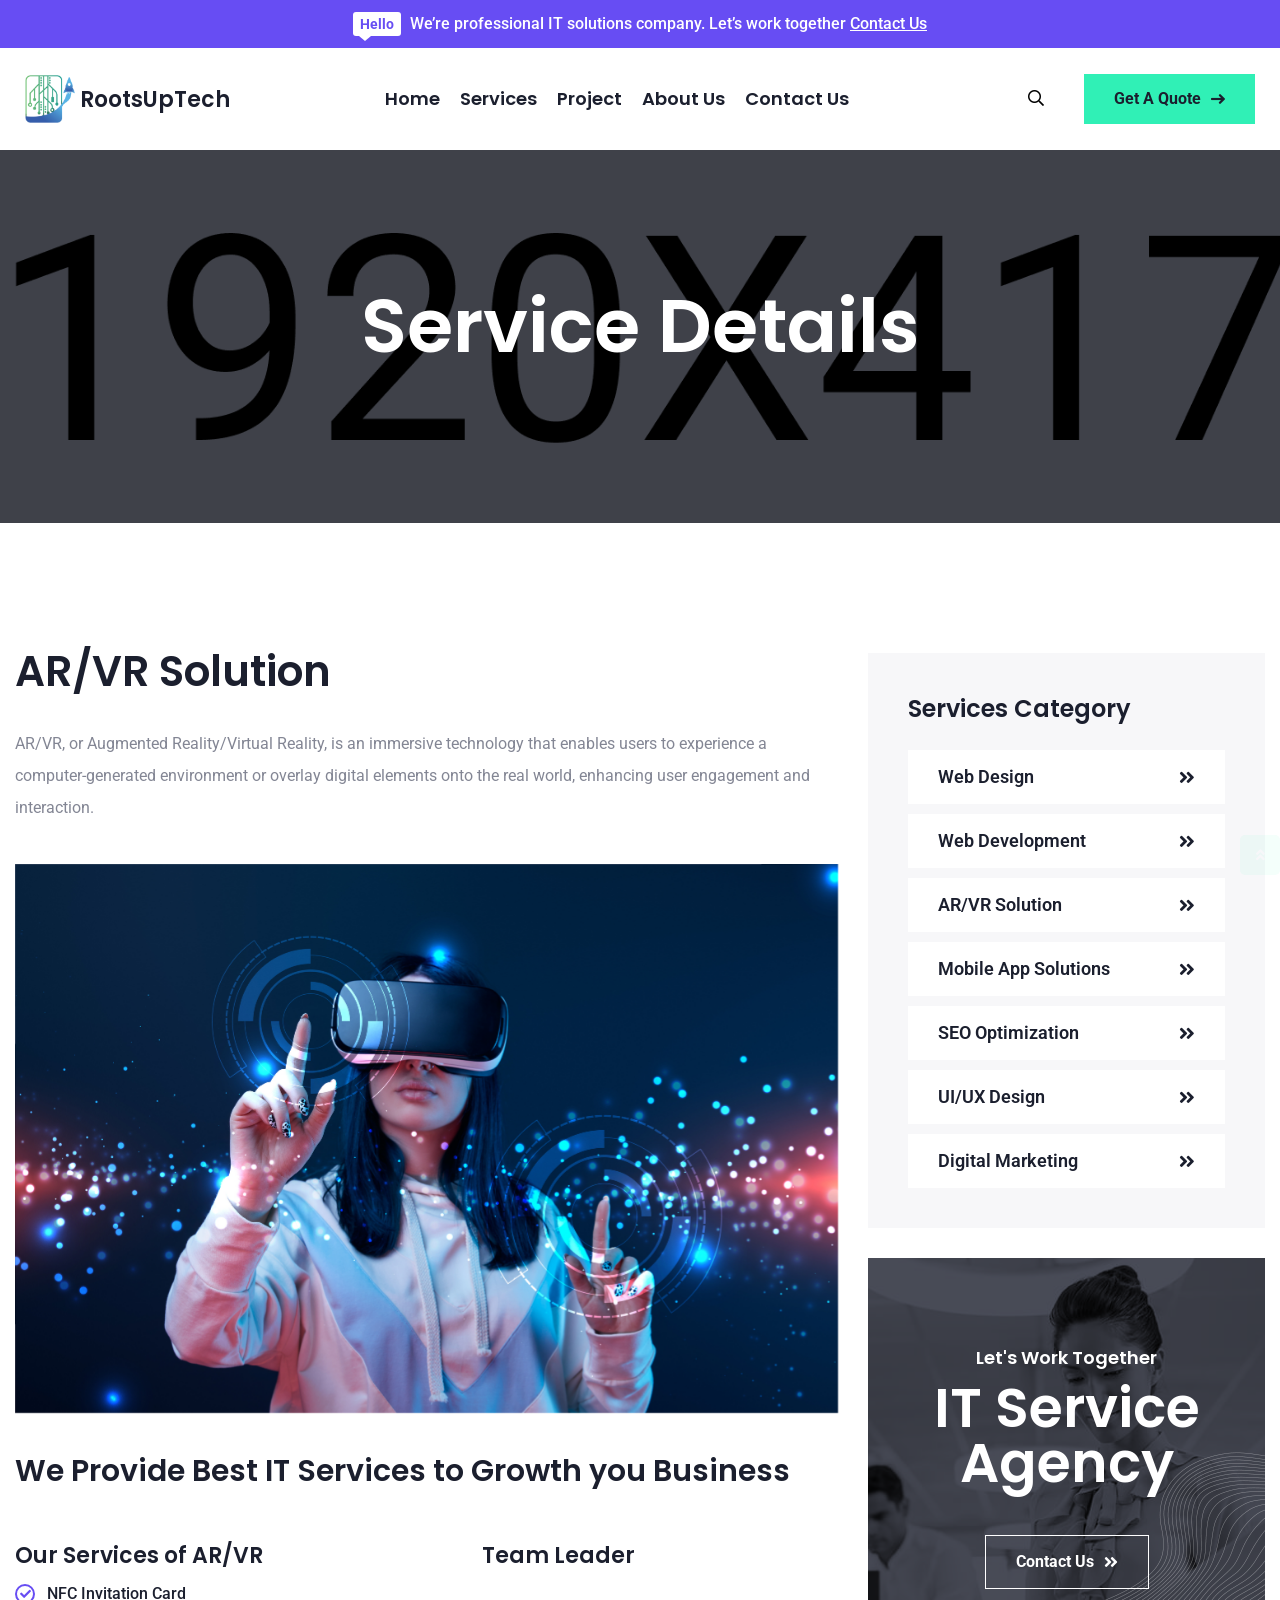
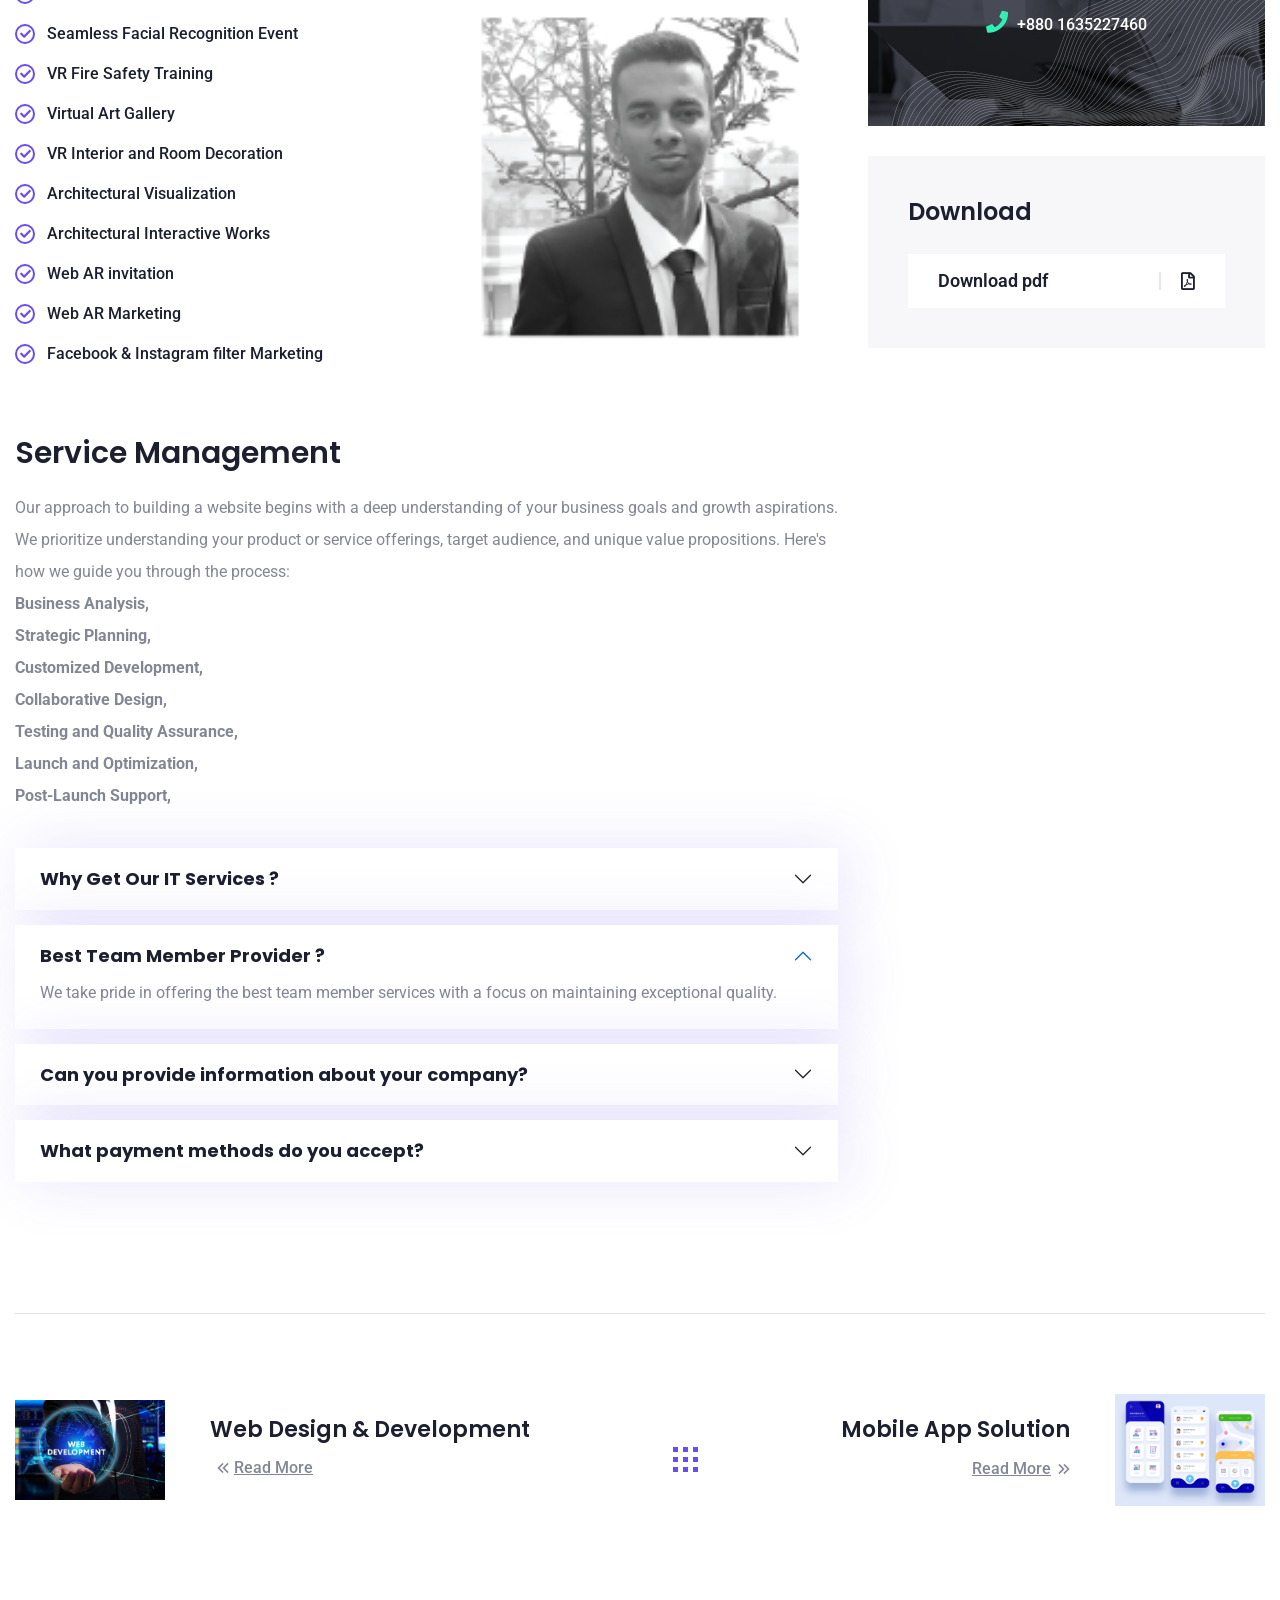
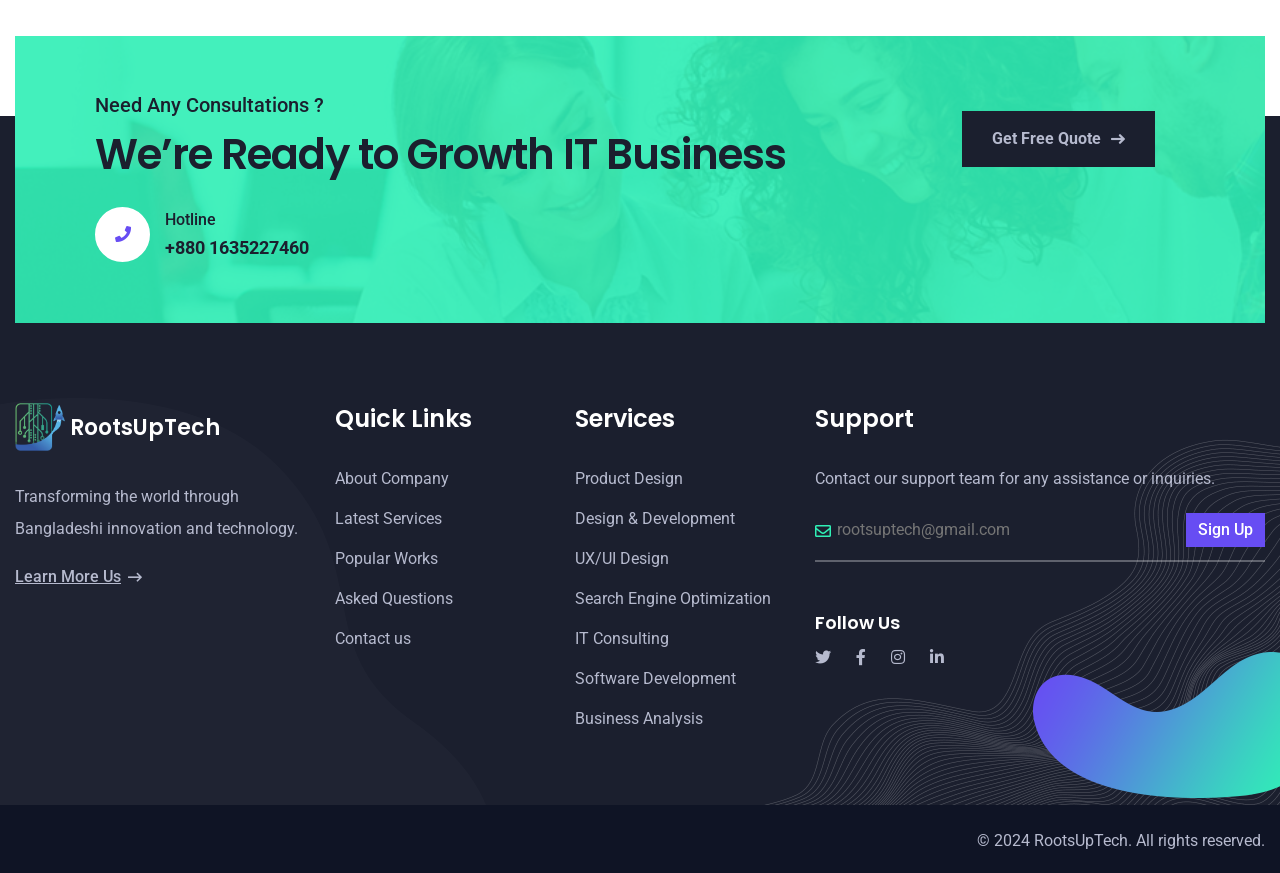
<file: ar-vr-service.html>
<!DOCTYPE html>
<html lang="zxx">
  <head>
    <!-- Required meta tags -->
    <meta charset="utf-8" />
    <meta name="description" content="" />
    <meta http-equiv="X-UA-Compatible" content="IE=edge" />
    <meta
      name="viewport"
      content="width=device-width, initial-scale=1, shrink-to-fit=no"
    />

    <!-- Title -->
    <title>RootsUpTech - IT solutions & Services</title>
    <!-- Favicon Icon -->
    <link
      rel="shortcut icon"
      href="assets/Logo/Logo-png.png"
      type="image/x-icon"
    />
    <!-- Google Fonts -->
    <link
      href="https://fonts.googleapis.com/css2?family=Poppins:wght@500;600&family=Roboto:wght@400;500;700&display=swap"
      rel="stylesheet"
    />

    <!-- Flaticon -->
    <link rel="stylesheet" href="assets/css/flaticon.min.css" />
    <!-- Font Awesome -->
    <link rel="stylesheet" href="assets/css/fontawesome-5.14.0.min.css" />
    <!-- Bootstrap -->
    <link rel="stylesheet" href="assets/css/bootstrap.min.css" />
    <!-- Magnific Popup -->
    <link rel="stylesheet" href="assets/css/magnific-popup.min.css" />
    <!-- Nice Select -->
    <link rel="stylesheet" href="assets/css/nice-select.min.css" />
    <!-- Animate -->
    <link rel="stylesheet" href="assets/css/animate.min.css" />
    <!-- Slick -->
    <link rel="stylesheet" href="assets/css/slick.min.css" />
    <!-- Main Style -->
    <link rel="stylesheet" href="assets/css/style.css" />
  </head>
  <body>
    <div class="page-wrapper">
      <!-- Preloader -->
      <div class="preloader"><div class="custom-loader"></div></div>

      <!-- main header -->
      <header class="main-header header-two">
        <div class="header-top-wrap bgc-secondary">
          <div class="container-fluid">
            <div class="header-top">
              <div class="text">
                <span class="hello">Hello</span> We’re professional IT solutions
                company. Let’s work together
                <a href="contact.html">Contact Us</a>
              </div>
            </div>
          </div>
        </div>

        <!--Header-Upper-->
        <div class="header-upper bg-white">
          <div class="container-fluid clearfix">
            <div class="header-inner rel d-flex align-items-center">
              <div class="logo-outer">
                <div class="logo">
                  <a
                    href="index.html"
                    style="display: flex; align-items: center; gap: 5px"
                  >
                    <img
                      src="assets/Logo/Logo-png.png"
                      style="width: 50px"
                      alt="Logo"
                      title="Logo"
                    />
                    <!-- <img
                      src="assets/Logo/logo-name-png.png"
                      style="width: 150px; height: 13px; margin-left: 6px;"
                      alt="Logo"
                      title="Logo"
                    /> -->
                    <h4 style="margin-top: 10px">RootsUpTech</h4>
                  </a>
                </div>
              </div>

              <div class="nav-outer mx-auto clearfix">
                <!-- Main Menu -->
                <nav class="main-menu navbar-expand-lg">
                  <div class="navbar-header py-10">
                    <div class="mobile-logo">
                      <a
                        href="index.html"
                        style="display: flex; align-items: center; gap: 5px"
                      >
                        <img
                          src="assets/Logo/Logo-png.png"
                          style="width: 50px"
                          alt="Logo"
                          title="Logo"
                        />
                        <h4 style="color: white; margin-top: 10px">
                          RootsUpTech
                        </h4>
                      </a>
                    </div>

                    <!-- Toggle Button -->
                    <button
                      type="button"
                      class="navbar-toggle"
                      data-bs-toggle="collapse"
                      data-bs-target=".navbar-collapse"
                    >
                      <span class="icon-bar"></span>
                      <span class="icon-bar"></span>
                      <span class="icon-bar"></span>
                    </button>
                  </div>

                  <div class="navbar-collapse collapse clearfix">
                    <ul class="navigation clearfix">
                      <li>
                        <a href="index.html">Home</a>
                      </li>
                      <li>
                        <a href="services.html">services</a>
                      </li>
                      <li>
                        <a href="project.html">Project</a>
                      </li>

                      <li><a href="about.html">About us</a></li>
                      <li><a href="contact.html">Contact us</a></li>
                      <!-- <li><a href="team.html">Team</a></li> -->
                    </ul>
                  </div>
                </nav>
                <!-- Main Menu End-->
              </div>

              <!-- Nav Search -->
              <div class="nav-search py-10">
                <button class="far fa-search"></button>
                <form action="#" class="hide">
                  <input
                    type="text"
                    placeholder="Search"
                    class="searchbox"
                    required=""
                  />
                  <button
                    type="submit"
                    class="searchbutton far fa-search"
                  ></button>
                </form>
              </div>

              <!-- Menu Button -->
              <div class="menu-btns">
                <a href="contact.html" class="theme-btn"
                  >Get a Quote <i class="fas fa-long-arrow-right"></i
                ></a>
              </div>

              <!-- Header Social -->
              <div class="social-style-two">
                <a href="index.html"><i class="fab fa-twitter"></i></a>
                <a target="_blank" href="https://www.facebook.com/rootsuptech"
                  ><i class="fab fa-facebook-f"></i
                ></a>
                <a target="_blank" href="https://www.instagram.com/rootsuptech/"
                  ><i class="fab fa-instagram"></i
                ></a>
                <a
                  target="_blank"
                  href="https://www.linkedin.com/company/rootsuptech/about/"
                  ><i class="fab fa-linkedin-in"></i
                ></a>
              </div>
            </div>
          </div>
        </div>
        <!--End Header Upper-->
      </header>

      <!-- Page Banner Start -->
      <section
        class="page-banner-area bgs-cover py-135 rpy-100"
        style="background-image: url(assets/images/background/banner.jpg)"
      >
        <div class="container">
          <div class="banner-inner text-white text-center">
            <h1 class="page-title wow fadeInUp delay-0-2s">Service Details</h1>
          </div>
        </div>
      </section>
      <!-- Page Banner End -->

      <!-- Service Details Area start -->
      <section class="service-details-area pt-130 rpt-100 pb-115 rpb-85">
        <div class="container">
          <div class="row gap-100">
            <div class="col-lg-8">
              <div class="service-details-content">
                <div class="section-title mb-30">
                  <h2>AR/VR Solution</h2>
                </div>
                <p>
                  AR/VR, or Augmented Reality/Virtual Reality, is an immersive
                  technology that enables users to experience a
                  computer-generated environment or overlay digital elements
                  onto the real world, enhancing user engagement and
                  interaction.
                </p>
                <div class="image my-40 wow fadeInUp delay-0-2s">
                  <img
                    src="assets/services/vr_ar_usa.jpg"
                    alt="Service Details"
                  />
                </div>
                <div class="row">
                  <div class="col-md-12 mb-30 wow fadeInRight delay-0-2s">
                    <h3>We Provide Best IT Services to Growth you Business</h3>
                  </div>
                  <!-- <div class="col-md-6 mb-30 wow fadeInLeft delay-0-2s">
                    <ul class="list-style-one">
                      <li>Virtual Art Gallery</li>
                      <li>VR Interior and Room Decoration</li>
                      <li>Web AR invitation</li>
                    </ul>
                  </div> -->
                </div>
                <div class="row pb-30">
                  <div class="col-md-6 mb-30 wow fadeInLeft delay-0-2s">
                    <h4>Our Services of AR/VR</h4>
                    <ul class="list-style-one">
                      <li>NFC Invitation Card</li>
                      <li>Seamless Facial Recognition Event</li>
                      <li>VR Fire Safety Training</li>
                      <li>Virtual Art Gallery</li>
                      <li>VR Interior and Room Decoration</li>
                      <li>Architectural Visualization</li>
                      <li>Architectural Interactive Works</li>
                      <li>Web AR invitation</li>
                      <li>Web AR Marketing</li>
                      <li>Facebook & Instagram filter Marketing</li>
                    </ul>
                  </div>
                  <div class="col-md-6 mb-30 wow fadeInRight delay-0-2s">
                    <div class="image">
                      <h4 style="margin-left: 40px">Team Leader</h4>
                      <img
                        src="assets/Employ-image/member-alif.png"
                        alt="Service"
                      />
                    </div>
                  </div>
                </div>
                <h3>Service Management</h3>
                <p class="service-description">
                  Our approach to building a website begins with a deep
                  understanding of your business goals and growth aspirations.
                  We prioritize understanding your product or service offerings,
                  target audience, and unique value propositions. Here's how we
                  guide you through the process:
                  <br />
                  <strong>Business Analysis,</strong> <br />
                  <strong>Strategic Planning,</strong> <br />
                  <strong>Customized Development,</strong> <br />
                  <strong>Collaborative Design,</strong><br />
                  <strong>Testing and Quality Assurance,</strong> <br />
                  <strong>Launch and Optimization,</strong><br />
                  <strong>Post-Launch Support,</strong>
                </p>

                <div
                  class="faq-accordion pt-20 wow fadeInUp delay-0-2s"
                  id="faq-accordion"
                >
                  <div class="accordion-item">
                    <h5 class="accordion-header">
                      <button
                        class="accordion-button collapsed"
                        data-bs-toggle="collapse"
                        data-bs-target="#collapseOne"
                      >
                        Why Get Our IT Services ?
                      </button>
                    </h5>
                    <div
                      id="collapseOne"
                      class="accordion-collapse collapse"
                      data-bs-parent="#faq-accordion"
                    >
                      <div class="accordion-body">
                        <p>
                          Effective maintenance is the cornerstone of sustained
                          operational excellence. Our maintenance services are
                          designed to ensure that your systems, equipment, and
                          facilities operate at peak performance, minimizing
                          downtime and maximizing efficiency.
                        </p>
                      </div>
                    </div>
                  </div>
                  <div class="accordion-item">
                    <h5 class="accordion-header">
                      <button
                        class="accordion-button"
                        data-bs-toggle="collapse"
                        data-bs-target="#collapseTwo"
                      >
                        Best Team Member Provider ?
                      </button>
                    </h5>
                    <div
                      id="collapseTwo"
                      class="accordion-collapse collapse show"
                      data-bs-parent="#faq-accordion"
                    >
                      <div class="accordion-body">
                        <p>
                          We take pride in offering the best team member
                          services with a focus on maintaining exceptional
                          quality.
                        </p>
                      </div>
                    </div>
                  </div>
                  <div class="accordion-item">
                    <h5 class="accordion-header">
                      <button
                        class="accordion-button collapsed"
                        data-bs-toggle="collapse"
                        data-bs-target="#collapseThree"
                      >
                        Can you provide information about your company?
                      </button>
                    </h5>
                    <div
                      id="collapseThree"
                      class="accordion-collapse collapse"
                      data-bs-parent="#faq-accordion"
                    >
                      <div class="accordion-body">
                        <p>
                          Absolutely! Welcome to RootsUpTech, where innovation
                          meets excellence.
                          <a href="about.html">Please check here...</a>
                        </p>
                      </div>
                    </div>
                  </div>
                  <div class="accordion-item">
                    <h5 class="accordion-header">
                      <button
                        class="accordion-button collapsed"
                        data-bs-toggle="collapse"
                        data-bs-target="#collapseFour"
                      >
                        What payment methods do you accept?
                      </button>
                    </h5>
                    <div
                      id="collapseFour"
                      class="accordion-collapse collapse"
                      data-bs-parent="#faq-accordion"
                    >
                      <div class="accordion-body">
                        <p>Making payments with us is convenient and secure.</p>
                      </div>
                    </div>
                  </div>
                </div>
              </div>
            </div>
            <div class="col-lg-4">
              <div class="service-sidebar">
                <div class="widget widget-category wow fadeInUp delay-0-2s">
                  <h4 class="widget-title">Services Category</h4>
                  <ul>
                    <li>
                      <a href="web-development-service.html">Web Design</a>
                    </li>
                    <li>
                      <a href="web-development-service.html">Web Development</a>
                    </li>
                    <li><a href="ar-vr-service.html">AR/VR Solution</a></li>
                    <li>
                      <a href="mobile-app-development-service.html"
                        >Mobile App Solutions</a
                      >
                    </li>
                    <li>
                      <a href="seo-aptimization-service.html"
                        >SEO Optimization</a
                      >
                    </li>
                    <li>
                      <a href="ui-ux-design-service.html">UI/UX Design</a>
                    </li>
                    <li>
                      <a href="ui-ux-design-service.html">Digital Marketing</a>
                    </li>
                  </ul>
                </div>
                <div
                  class="widget widget-cta"
                  style="
                    background-image: url(assets/images/widgets/cta-widget-bg.jpg);
                  "
                >
                  <span class="h5">Let's Work Together</span>
                  <h2>IT Service Agency</h2>
                  <a href="contact.html" class="theme-btn style-four"
                    >Contact Us <i class="fas fa-angle-double-right"></i></a
                  ><br />
                  <a href="callto:+880 1635227460" class="number"
                    ><i class="fas fa-phone"></i> +880 1635227460</a
                  >
                  <img
                    class="bg-shape"
                    src="assets/images/widgets/cta-bg-lines.png"
                    alt="Shape"
                  />
                </div>
                <div class="widget widget-download wow fadeInUp delay-0-2s">
                  <h4 class="widget-title">Download</h4>
                  <ul>
                    <li>
                      <a href="#"
                        >Download pdf <i class="far fa-file-pdf"></i
                      ></a>
                    </li>
                  </ul>
                </div>
              </div>
            </div>
          </div>
        </div>
      </section>
      <!-- Service Details Area end -->

      <!-- Next Prev Service start -->
      <div class="next-prev-service pb-80 rpb-50">
        <div class="container">
          <hr />
          <div class="next-prev-service mt-80">
            <div class="next-prev-item wow fadeInLeft delay-0-2s">
              <div class="image">
                <img src="assets/services/web.jpg" alt="Service" />
              </div>
              <div class="content">
                <h4>
                  <a href="web-development-service.html"
                    >Web Design & Development</a
                  >
                </h4>
                <a href="web-development-service.html" class="read-more"
                  ><i
                    class="fal fa-angle-double-left"
                    style="margin-right: 5px"
                  >
                  </i>
                  Read More
                </a>
              </div>
            </div>
            <a class="show-all"></a>
            <div class="next-prev-item wow fadeInRight delay-0-2s">
              <div class="content">
                <h4>
                  <a href="mobile-app-development-service.html"
                    >Mobile App Solution</a
                  >
                </h4>
                <a href="mobile-app-development-service.html" class="read-more"
                  >Read More <i class="fal fa-angle-double-right"></i
                ></a>
              </div>
              <div class="image">
                <img src="assets/services/mobileapp.jpg" alt="Service" />
              </div>
            </div>
          </div>
        </div>
      </div>
      <!-- Next Prev Service end -->

      <!-- footer area start -->
      <footer class="main-footer bgc-gray footer-white rel z-1 mt-80">
        <div class="footer-cta-wrap">
          <div class="container">
            <div
              class="footer-cta-inner bgs-cover"
              style="
                background-image: url(assets/images/footer/footer-cta-bg.jpg);
              "
            >
              <div class="section-title wow fadeInLeft delay-0-2s">
                <span class="sub-title">Need Any Consultations ?</span>
                <h2>We’re Ready to Growth IT Business</h2>
              </div>
              <a
                href="contact.html"
                class="theme-btn style-three wow fadeInRight delay-0-2s"
                >Get Free Quote <i class="fas fa-long-arrow-right"></i
              ></a>
              <div class="hotline wow fadeInRight delay-0-2s">
                <i class="fas fa-phone"></i>
                <div class="content">
                  <span>Hotline</span><br />
                  <a href="callto:+880 1635227460">+880 1635227460</a>
                </div>
              </div>
            </div>
          </div>
        </div>
        <div class="container">
          <div class="row medium-gap">
            <div class="col-xl-3 col-sm-6">
              <div class="footer-widget widget_about wow fadeInUp delay-0-2s">
                <div class="footer-logoa mb-30">
                  <div class="logo">
                    <a
                      href="index.html"
                      style="display: flex; align-items: center; gap: 5px"
                    >
                      <img
                        src="assets/Logo/Logo-png.png"
                        style="width: 50px"
                        alt="Logo"
                        title="Logo"
                      />
                      <!-- <img
                      src="assets/Logo/logo-name-png.png"
                      style="width: 150px; height: 13px; margin-left: 6px;"
                      alt="Logo"
                      title="Logo"
                    /> -->
                      <h4 style="color: white; margin-top: 10px">
                        RootsUpTech
                      </h4>
                    </a>
                  </div>
                </div>
                <p>
                  Transforming the world through Bangladeshi innovation and
                  technology.
                </p>
                <a href="about.html" class="read-more"
                  >Learn More Us <i class="fas fa-long-arrow-right"></i
                ></a>
              </div>
            </div>
            <!-- <div class="col-xl- col-sm-6 order-xl-2">
              <div
                class="footer-widget widget_newsletter wow fadeInUp delay-0-6s"
              >
                <h4 class="footer-title">Newsletter</h4>
                <p>
                  Stay informed with the latest updates! Join our newsletter for
                  exclusive insights and news, eliminating the chance of missing
                  out on valuable information.
                </p>
                <form action="#">
                  <label for="email"><i class="far fa-envelope"></i></label>
                  <input
                    id="email"
                    type="email"
                    placeholder="rootsuptech@gmail.com"
                    required
                  />
                  <button>Sign Up</button>
                </form>
                <h5>Follow Us</h5>
                <div class="social-style-one">
                  <a href="#"><i class="fab fa-facebook-f"></i></a>
                  <a href="#"><i class="fab fa-twitter"></i></a>
                  <a href="#"><i class="fab fa-instagram"></i></a>
                  <a href="#"><i class="fab fa-linkedin-in"></i></a>
                </div>
              </div>
            </div> -->
            <div class="col-xl-9">
              <div class="row">
                <div class="col-md-3 col-6 col-small">
                  <div
                    class="footer-widget widget_nav_menu wow fadeInUp delay-0-3s"
                  >
                    <h4 class="footer-title">Quick Links</h4>
                    <ul class="list-style-two">
                      <!-- <li><a href="about.html">Company History</a></li> -->
                      <li><a href="about.html">About Company</a></li>
                      <li><a href="services.html">Latest Services</a></li>
                      <li><a href="project.html">Popular Works</a></li>
                      <li><a href="faqs.html">Asked Questions</a></li>
                      <!-- <li><a href="blog.html">Blog & News</a></li> -->
                      <li><a href="contact.html">Contact us</a></li>
                    </ul>
                  </div>
                </div>
                <div class="col-md-3 col-6 col-small">
                  <div
                    class="footer-widget widget_nav_menu wow fadeInUp delay-0-4s"
                  >
                    <h4 class="footer-title">Services</h4>
                    <ul class="list-style-two">
                      <li>
                        <a href="ui-ux-design-service.html">Product Design</a>
                      </li>
                      <li>
                        <a href="web-development-service.html"
                          >Design & Development</a
                        >
                      </li>
                      <li>
                        <a href="ui-ux-design-service.html">UX/UI Design</a>
                      </li>
                      <li>
                        <a href="seo-aptimization-service.html"
                          >Search Engine Optimization</a
                        >
                      </li>
                      <li><a href="about.html">IT Consulting</a></li>
                      <li>
                        <a href="web-development-service.html"
                          >Software Development</a
                        >
                      </li>
                      <li>
                        <a href="services.html">Business Analysis</a>
                      </li>
                    </ul>
                  </div>
                </div>
                <div class="col-md-6 col-6 col-small">
                  <div
                    class="footer-widget widget_nav_menu wow fadeInUp delay-0-5s widget_newsletter"
                  >
                    <h4 class="footer-title">Support</h4>
                    <p>
                      Contact our support team for any assistance or inquiries.
                    </p>
                    <form action="#">
                      <label for="email"><i class="far fa-envelope"></i></label>
                      <input
                        id="email"
                        type="email"
                        placeholder="rootsuptech@gmail.com"
                        required
                      />
                      <button>Sign Up</button>
                    </form>
                    <h5 style="margin-top: 50px">Follow Us</h5>
                    <div class="social-style-one">
                      <a href="index.html"><i class="fab fa-twitter"></i></a>
                      <a
                        target="_blank"
                        href="https://www.facebook.com/rootsuptech"
                        ><i class="fab fa-facebook-f"></i
                      ></a>
                      <a
                        target="_blank"
                        href="https://www.instagram.com/rootsuptech/"
                        ><i class="fab fa-instagram"></i
                      ></a>
                      <a
                        target="_blank"
                        href="https://www.linkedin.com/company/rootsuptech/about/"
                        ><i class="fab fa-linkedin-in"></i
                      ></a>
                    </div>
                    <!-- <ul class="list-style-two"> -->
                    <!-- <li><a href="contact.html">Start Here</a></li> -->
                    <!-- <li><a href="about.html">About Us</a></li> -->
                    <!-- <li><a href="404.html">404 Not Found</a></li> -->
                    <!-- <li><a href="contact.html">Password Protected</a></li> -->
                    <!-- <li><a href="contact.html">Licenses</a></li> -->
                    <!-- <li><a href="contact.html">Changelog</a></li> -->
                    <!-- </ul> -->
                  </div>
                </div>
              </div>
            </div>
          </div>
        </div>
        <div class="footer-bottom bgc-black mt-20 pt-20">
          <div class="container">
            <div class="row align-items-center">
              <div class="col-lg-8">
                <div
                  class="footer-bottom-menu mb-10 wow fadeInRight delay-0-2s"
                >
                  <!-- <ul>
                    <li><a href="#">Join with us</a></li>
                    <li><a href="#">Version 1.2</a></li>
                    <li><a href="#">Get Our Complete Instructions</a></li>
                  </ul> -->
                </div>
              </div>
              <div class="col-lg-4">
                <div
                  class="copyright-text text-lg-end wow fadeInLeft delay-0-2s"
                >
                  <p>© 2024 RootsUpTech. All rights reserved.</p>
                </div>
              </div>
            </div>
          </div>
        </div>
        <div class="footer-shapes">
          <img
            class="shape one"
            src="assets/images/footer/footer-bg-weve-shape.png"
            alt="Shape"
          />
          <img
            class="shape two"
            src="assets/images/footer/footer-bg-line-shape.png"
            alt="Shape"
          />
          <img
            class="shape three wow fadeInRight delay-0-8s"
            src="assets/images/footer/footer-right.png"
            alt="Shape"
          />
        </div>
      </footer>
      <!-- footer area end -->

      <!-- Scroll Top Button -->
      <button class="scroll-top scroll-to-target" data-target="html">
        <span class="fas fa-angle-double-up"></span>
      </button>
    </div>
    <!--End pagewrapper-->

    <!-- Jquery -->
    <script src="assets/js/jquery-3.6.0.min.js"></script>
    <!-- Bootstrap -->
    <script src="assets/js/bootstrap.min.js"></script>
    <!-- Appear Js -->
    <script src="assets/js/appear.min.js"></script>
    <!-- Slick -->
    <script src="assets/js/slick.min.js"></script>
    <!-- Magnific Popup -->
    <script src="assets/js/jquery.magnific-popup.min.js"></script>
    <!-- Nice Select -->
    <script src="assets/js/jquery.nice-select.min.js"></script>
    <!-- Image Loader -->
    <script src="assets/js/imagesloaded.pkgd.min.js"></script>
    <!-- Circle Progress -->
    <script src="assets/js/circle-progress.min.js"></script>
    <!-- Isotope -->
    <script src="assets/js/isotope.pkgd.min.js"></script>
    <!--  WOW Animation -->
    <script src="assets/js/wow.min.js"></script>
    <!-- Custom script -->
    <script src="assets/js/script.js"></script>
  </body>
</html>
</file>
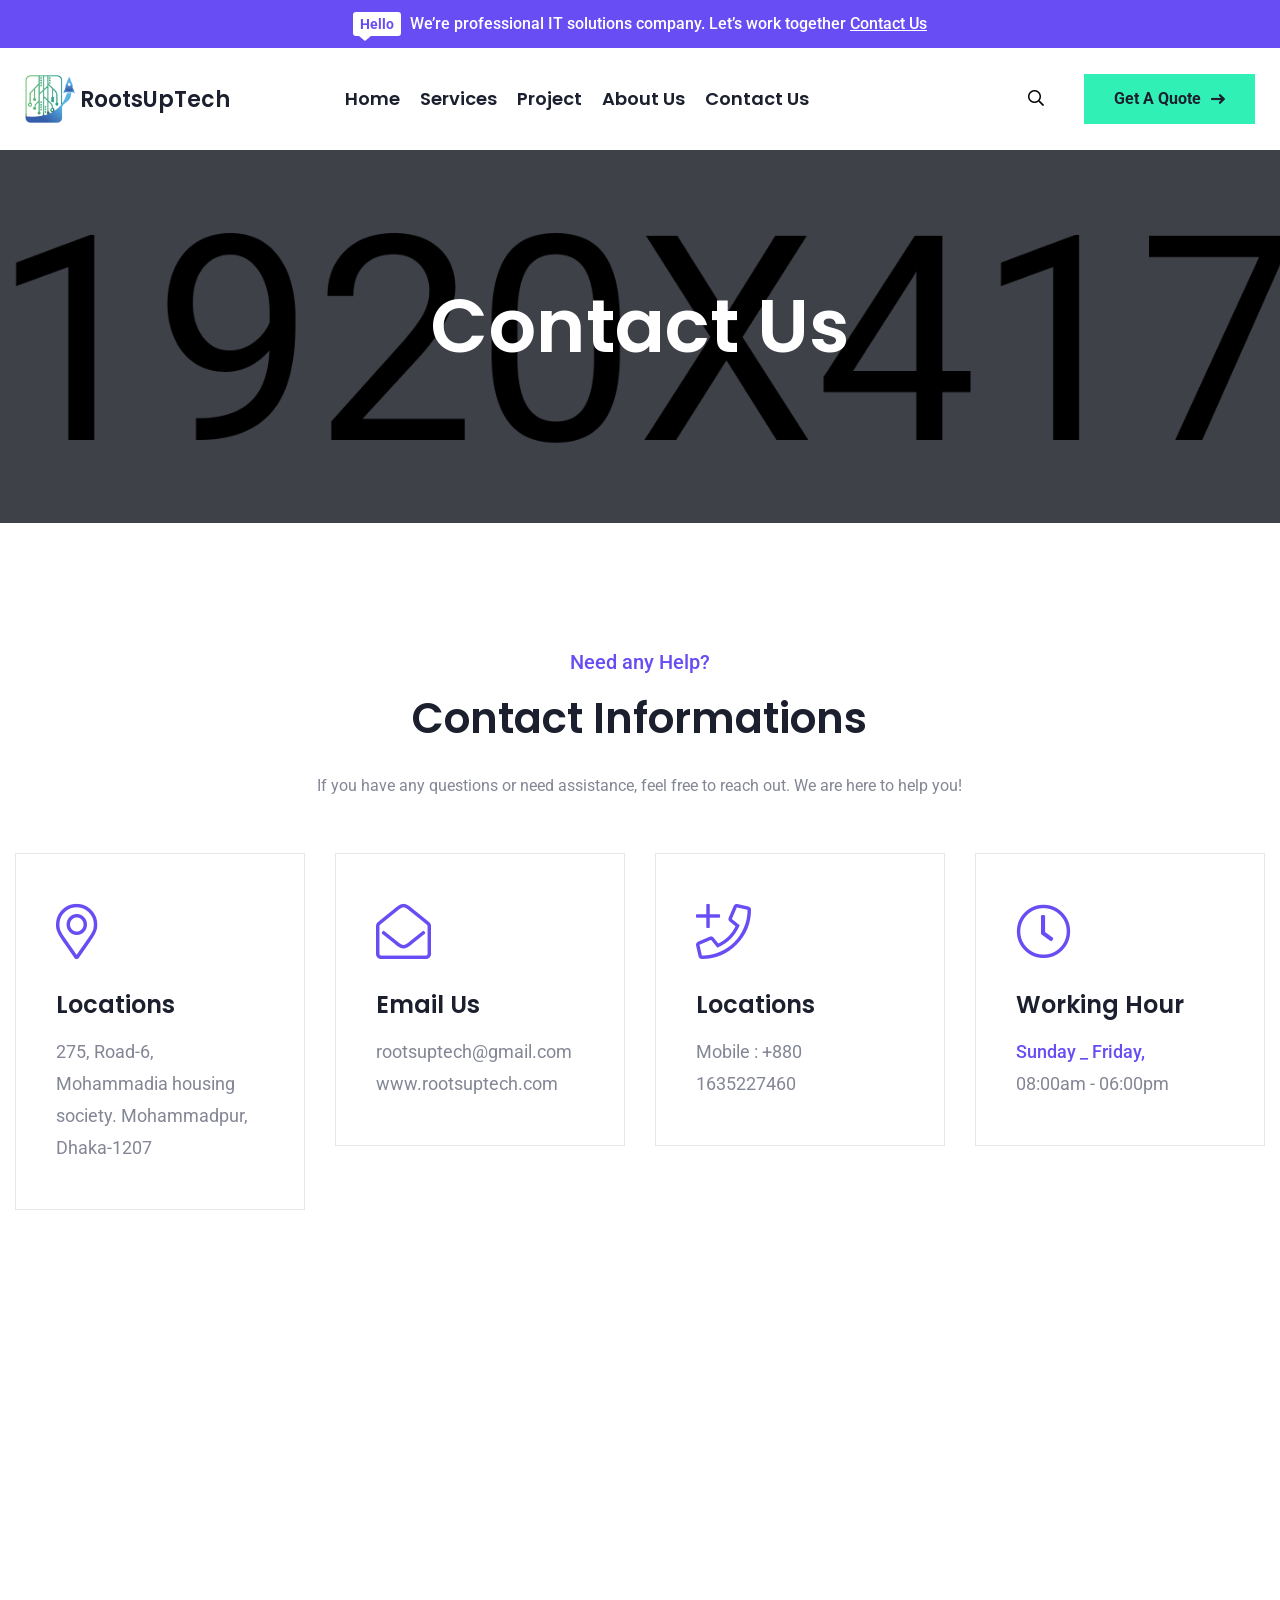
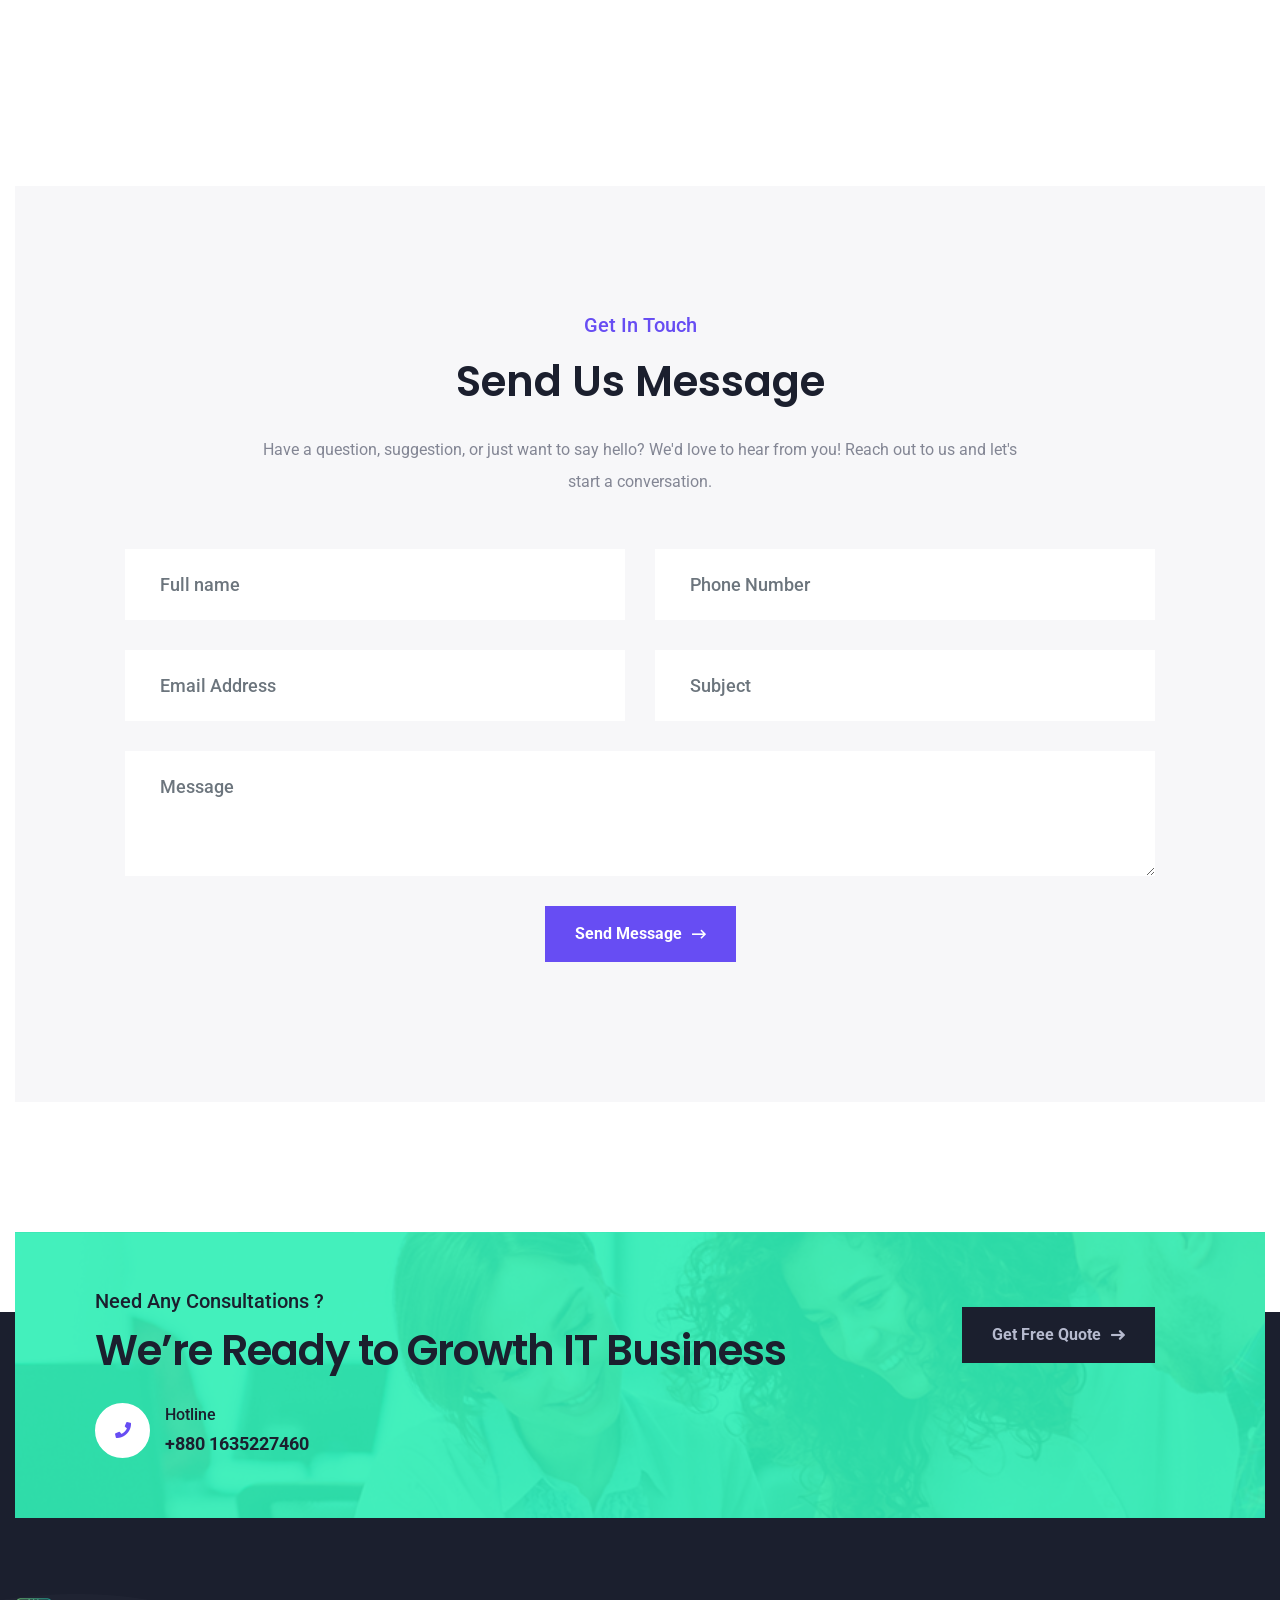
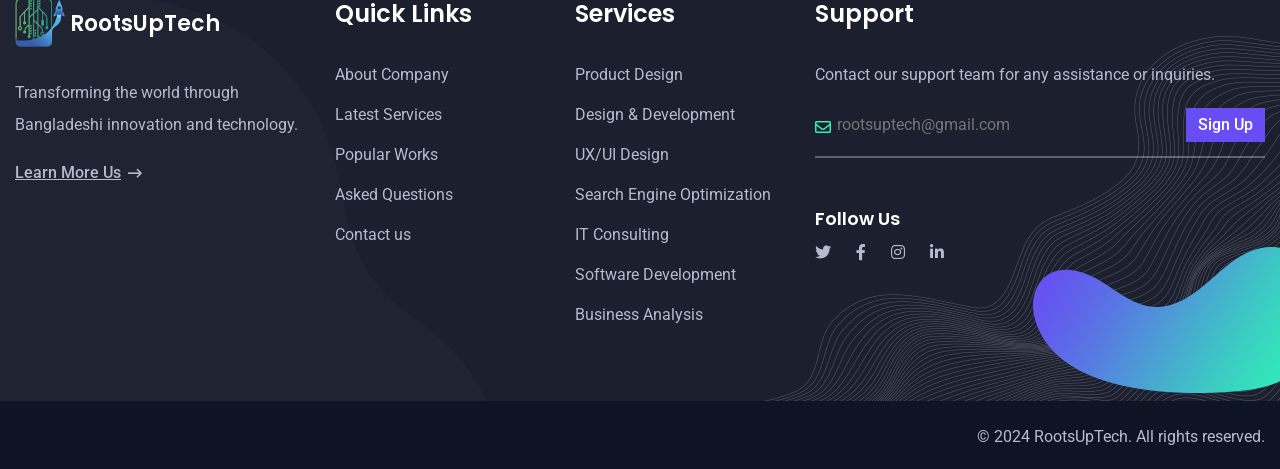
<file: contact.html>
<!DOCTYPE html>
<html lang="zxx">
  <head>
    <!-- Required meta tags -->
    <meta charset="utf-8" />
    <meta name="description" content="" />
    <meta http-equiv="X-UA-Compatible" content="IE=edge" />
    <meta
      name="viewport"
      content="width=device-width, initial-scale=1, shrink-to-fit=no"
    />

    <!-- Title -->
    <title>RootsUpTech - IT solutions & Services</title>
    <!-- Favicon Icon -->
    <link
      rel="shortcut icon"
      href="assets/Logo/Logo-png.png"
      type="image/x-icon"
    />
    <!-- Google Fonts -->
    <link
      href="https://fonts.googleapis.com/css2?family=Poppins:wght@500;600&family=Roboto:wght@400;500;700&display=swap"
      rel="stylesheet"
    />

    <!-- Flaticon -->
    <link rel="stylesheet" href="assets/css/flaticon.min.css" />
    <!-- Font Awesome -->
    <link rel="stylesheet" href="assets/css/fontawesome-5.14.0.min.css" />
    <!-- Bootstrap -->
    <link rel="stylesheet" href="assets/css/bootstrap.min.css" />
    <!-- Magnific Popup -->
    <link rel="stylesheet" href="assets/css/magnific-popup.min.css" />
    <!-- Nice Select -->
    <link rel="stylesheet" href="assets/css/nice-select.min.css" />
    <!-- Animate -->
    <link rel="stylesheet" href="assets/css/animate.min.css" />
    <!-- Slick -->
    <link rel="stylesheet" href="assets/css/slick.min.css" />
    <!-- Main Style -->
    <link rel="stylesheet" href="assets/css/style.css" />
  </head>
  <body>
    <div class="page-wrapper">
      <!-- Preloader -->
      <div class="preloader"><div class="custom-loader"></div></div>

      <!-- main header -->
      <header class="main-header header-two">
        <div class="header-top-wrap bgc-secondary">
          <div class="container-fluid">
            <div class="header-top">
              <div class="text">
                <span class="hello">Hello</span> We’re professional IT solutions
                company. Let’s work together
                <a href="contact.html">Contact Us</a>
              </div>
            </div>
          </div>
        </div>

        <!--Header-Upper-->
        <div class="header-upper bg-white">
          <div class="container-fluid clearfix">
            <div class="header-inner rel d-flex align-items-center">
              <div class="logo-outer">
                <div class="logo">
                  <a
                    href="index.html"
                    style="display: flex; align-items: center; gap: 5px"
                  >
                    <img
                      src="assets/Logo/Logo-png.png"
                      style="width: 50px"
                      alt="Logo"
                      title="Logo"
                    />
                    <!-- <img
                      src="assets/Logo/logo-name-png.png"
                      style="width: 150px; height: 13px; margin-left: 6px;"
                      alt="Logo"
                      title="Logo"
                    /> -->
                    <h4 style="color: #1b1f2e; margin-top: 10px">
                      RootsUpTech
                    </h4>
                  </a>
                </div>
              </div>

              <div class="nav-outer mx-auto clearfix">
                <!-- Main Menu -->
                <nav class="main-menu navbar-expand-lg">
                  <div class="navbar-header py-10">
                    <div class="mobile-logo">
                      <a
                        href="index.html"
                        style="display: flex; align-items: center; gap: 5px"
                      >
                        <img
                          src="assets/Logo/Logo-png.png"
                          style="width: 50px"
                          alt="Logo"
                          title="Logo"
                        />
                        <h4 style="color: #1b1f2e; margin-top: 10px">
                          RootsUpTech
                        </h4>
                      </a>
                    </div>

                    <!-- Toggle Button -->
                    <button
                      type="button"
                      class="navbar-toggle"
                      data-bs-toggle="collapse"
                      data-bs-target=".navbar-collapse"
                    >
                      <span class="icon-bar"></span>
                      <span class="icon-bar"></span>
                      <span class="icon-bar"></span>
                    </button>
                  </div>

                  <div class="navbar-collapse collapse clearfix">
                    <ul class="navigation clearfix">
                      <li>
                        <a href="index.html">Home</a>
                      </li>
                      <li>
                        <a href="services.html">services</a>
                      </li>
                      <li>
                        <a href="project.html">Project</a>
                      </li>

                      <li><a href="about.html">About us</a></li>
                      <li><a href="#">Contact us</a></li>
                      <!-- <li><a href="team.html">Team</a></li> -->
                    </ul>
                  </div>
                </nav>
                <!-- Main Menu End-->
              </div>

              <!-- Nav Search -->
              <div class="nav-search ms-xl-auto py-10">
                <button class="far fa-search"></button>
                <form action="#" class="hide">
                  <input
                    type="text"
                    placeholder="Search"
                    class="searchbox"
                    required=""
                  />
                  <button
                    type="submit"
                    class="searchbutton far fa-search"
                  ></button>
                </form>
              </div>

              <!-- Menu Button -->
              <div class="menu-btns">
                <a href="contact.html" class="theme-btn"
                  >Get a Quote <i class="fas fa-long-arrow-right"></i
                ></a>
              </div>

              <!-- Header Social -->
              <div class="social-style-two">
                <a href="index.html"><i class="fab fa-twitter"></i></a>
                <a target="_blank" href="https://www.facebook.com/rootsuptech"
                  ><i class="fab fa-facebook-f"></i
                ></a>
                <a target="_blank" href="https://www.instagram.com/rootsuptech/"
                  ><i class="fab fa-instagram"></i
                ></a>
                <a
                  target="_blank"
                  href="https://www.linkedin.com/company/rootsuptech/about/"
                  ><i class="fab fa-linkedin-in"></i
                ></a>
              </div>
            </div>
          </div>
        </div>
        <!--End Header Upper-->
      </header>

      <!-- Page Banner Start -->
      <section
        class="page-banner-area bgs-cover py-135 rpy-100"
        style="background-image: url(assets/images/background/banner.jpg)"
      >
        <div class="container">
          <div class="banner-inner text-white text-center">
            <h1 class="page-title wow fadeInUp delay-0-2s">Contact Us</h1>
          </div>
        </div>
      </section>
      <!-- Page Banner End -->

      <!-- Contact Info Area start -->
      <section class="contact-page-info pt-130 rpt-100 pb-100 rpb-70 rel z-1">
        <div class="container">
          <div
            class="row text-center mb-35 justify-content-center wow fadeInUp delay-0-2s"
          >
            <div class="col-xl-8 col-lg-10">
              <div class="section-title mb-25">
                <span class="sub-title mb-15">Need any Help?</span>
                <h2>Contact Informations</h2>
              </div>
              <p>
                If you have any questions or need assistance, feel free to reach
                out. We are here to help you!
              </p>
            </div>
          </div>
          <div class="row justify-content-center">
            <div class="col-xl-3 col-lg-4 col-md-6">
              <div class="contact-info-box wow fadeInUp delay-0-2s">
                <div class="icon"><i class="fal fa-map-marker-alt"></i></div>
                <h4>Locations</h4>
                <span>
                  275, Road-6, Mohammadia housing society. Mohammadpur,
                  Dhaka-1207
                </span>
              </div>
            </div>
            <div class="col-xl-3 col-lg-4 col-md-6">
              <div class="contact-info-box wow fadeInUp delay-0-3s">
                <div class="icon"><i class="fal fa-envelope-open"></i></div>
                <h4>Email Us</h4>
                <a href="mailto:rootsuptech@gmail.com">rootsuptech@gmail.com</a
                ><br />
                <a href="http://www.rootsuptech.com">www.rootsuptech.com</a>
              </div>
            </div>
            <div class="col-xl-3 col-lg-4 col-md-6">
              <div class="contact-info-box wow fadeInUp delay-0-4s">
                <div class="icon"><i class="fal fa-phone-plus"></i></div>
                <h4>Locations</h4>
                <span
                  >Mobile :
                  <a href="callto:+880 1635227460">+880 1635227460</a></span
                >
                <!-- <span>Teliphone : <a href="callto:+1234566">+1234566</a></span> -->
              </div>
            </div>
            <div class="col-xl-3 col-lg-4 col-md-6">
              <div class="contact-info-box wow fadeInUp delay-0-5s">
                <div class="icon"><i class="fal fa-clock"></i></div>
                <h4>Working Hour</h4>
                <b>Sunday _ Friday,</b>
                <span>08:00am - 06:00pm</span>
              </div>
            </div>
          </div>
        </div>
      </section>
      <!-- Contact Info Area end -->

      <!-- Location Map Area Start -->
      <div class="contact-page-map wow fadeInUp delay-0-2s">
        <!-- <div class="our-location">
          <iframe
            src="https://www.google.com/maps/embed?pb=!1m12!1m10!1m3!1d142190.2862584524!2d-74.01298319978558!3d40.721725351435126!2m1!3f0!3m2!1i1024!2i768!4f13.1!5e1!3m2!1sen!2sbd!4v1663473911885!5m2!1sen!2sbd"
            style="border: 0; width: 100%"
            allowfullscreen=""
            loading="lazy"
            referrerpolicy="no-referrer-when-downgrade"
          ></iframe>
        </div> -->
        <div class="our-location">
          <iframe
            src="https://www.google.com/maps/embed?pb=!1m18!1m12!1m3!1d542.7999279973133!2d90.35538992523615!3d23.764914191719296!2m3!1f0!2f0!3f0!3m2!1i1024!2i768!4f13.1!3m3!1m2!1s0x3755c1742d9b2e4d%3A0xd9534d9ed1e302a5!2sCoders%20Craft!5e0!3m2!1sen!2sbd!4v1700632562179!5m2!1sen!2sbd"
            style="border: 0; width: 100%"
            allowfullscreen=""
            loading="lazy"
            referrerpolicy="no-referrer-when-downgrade"
          ></iframe>
          <!-- <iframe
            src="https://maps.app.goo.gl/WhhbJ6Wuf1pLjBhc9"
            style="border: 0; width: 100%"
            allowfullscreen=""
            loading="lazy"
            referrerpolicy="no-referrer-when-downgrade"
          ></iframe> -->
        </div>
      </div>
      <!-- Location Map Area End -->

      <!-- Contact Form Start -->
      <section class="contact-page-form pb-130 rpb-100">
        <div class="container">
          <div
            class="contact-form-wrap form-style-two bgc-lighter wow fadeInUp delay-0-2s"
          >
            <div class="row text-center mb-35 justify-content-center">
              <div class="col-xl-9 col-lg-11">
                <div class="section-title mb-25 wow fadeInUp delay-0-2s">
                  <span class="sub-title mb-15">Get In Touch</span>
                  <h2>Send Us Message</h2>
                </div>
                <p>
                  Have a question, suggestion, or just want to say hello? We'd
                  love to hear from you! Reach out to us and let's start a
                  conversation.
                </p>
              </div>
            </div>
            <form
              id="contactForm"
              class="contactForm"
              action="assets/php/form-process.php"
              name="contactForm"
              method="post"
            >
              <div class="row">
                <div class="col-md-6">
                  <div class="form-group">
                    <input
                      type="text"
                      id="name"
                      name="name"
                      class="form-control"
                      value=""
                      placeholder="Full name"
                      required
                      data-error="Please enter your name"
                    />
                    <div class="help-block with-errors"></div>
                  </div>
                </div>
                <div class="col-md-6">
                  <div class="form-group">
                    <input
                      type="text"
                      id="phone_number"
                      name="phone_number"
                      class="form-control"
                      value=""
                      placeholder="Phone Number"
                      required
                      data-error="Please enter your Phone Number"
                    />
                    <div class="help-block with-errors"></div>
                  </div>
                </div>
                <div class="col-md-6">
                  <div class="form-group">
                    <input
                      type="email"
                      id="email"
                      name="email"
                      class="form-control"
                      value=""
                      placeholder="Email Address"
                      required
                      data-error="Please enter your Email"
                    />
                    <div class="help-block with-errors"></div>
                  </div>
                </div>
                <div class="col-md-6">
                  <div class="form-group">
                    <input
                      type="text"
                      id="subject"
                      name="subject"
                      class="form-control"
                      value=""
                      placeholder="Subject"
                      required
                      data-error="Please enter your Subject"
                    />
                    <div class="help-block with-errors"></div>
                  </div>
                </div>
                <div class="col-md-12">
                  <div class="form-group">
                    <textarea
                      name="message"
                      id="message"
                      class="form-control"
                      rows="3"
                      placeholder="Message"
                      required
                      data-error="Please enter your Message"
                    ></textarea>
                    <div class="help-block with-errors"></div>
                  </div>
                </div>
                <div class="col-xl-12">
                  <div class="form-group text-center mb-0">
                    <button type="submit" class="theme-btn style-two">
                      send message <i class="far fa-long-arrow-right"></i>
                    </button>
                    <div id="msgSubmit" class="hidden"></div>
                  </div>
                </div>
              </div>
            </form>
          </div>
        </div>
      </section>
      <!-- Contact Form End -->

      <!-- footer area start -->
      <footer class="main-footer bgc-gray footer-white rel z-1 mt-80">
        <div class="footer-cta-wrap">
          <div class="container">
            <div
              class="footer-cta-inner bgs-cover"
              style="
                background-image: url(assets/images/footer/footer-cta-bg.jpg);
              "
            >
              <div class="section-title wow fadeInLeft delay-0-2s">
                <span class="sub-title">Need Any Consultations ?</span>
                <h2>We’re Ready to Growth IT Business</h2>
              </div>
              <a
                href="contact.html"
                class="theme-btn style-three wow fadeInRight delay-0-2s"
                >Get Free Quote <i class="fas fa-long-arrow-right"></i
              ></a>
              <div class="hotline wow fadeInRight delay-0-2s">
                <i class="fas fa-phone"></i>
                <div class="content">
                  <span>Hotline</span><br />
                  <a href="callto:+880 1635227460">+880 1635227460</a>
                </div>
              </div>
            </div>
          </div>
        </div>
        <div class="container">
          <div class="row medium-gap">
            <div class="col-xl-3 col-sm-6">
              <div class="footer-widget widget_about wow fadeInUp delay-0-2s">
                <div class="footer-logoa mb-30">
                  <div class="logo">
                    <a
                      href="index.html"
                      style="display: flex; align-items: center; gap: 5px"
                    >
                      <img
                        src="assets/Logo/Logo-png.png"
                        style="width: 50px"
                        alt="Logo"
                        title="Logo"
                      />
                      <!-- <img
                      src="assets/Logo/logo-name-png.png"
                      style="width: 150px; height: 13px; margin-left: 6px;"
                      alt="Logo"
                      title="Logo"
                    /> -->
                      <h4 style="color: white; margin-top: 10px">
                        RootsUpTech
                      </h4>
                    </a>
                  </div>
                </div>
                <p>
                  Transforming the world through Bangladeshi innovation and
                  technology.
                </p>
                <a href="about.html" class="read-more"
                  >Learn More Us <i class="fas fa-long-arrow-right"></i
                ></a>
              </div>
            </div>
            <!-- <div class="col-xl- col-sm-6 order-xl-2">
              <div
                class="footer-widget widget_newsletter wow fadeInUp delay-0-6s"
              >
                <h4 class="footer-title">Newsletter</h4>
                <p>
                  Stay informed with the latest updates! Join our newsletter for
                  exclusive insights and news, eliminating the chance of missing
                  out on valuable information.
                </p>
                <form action="#">
                  <label for="email"><i class="far fa-envelope"></i></label>
                  <input
                    id="email"
                    type="email"
                    placeholder="rootsuptech@gmail.com"
                    required
                  />
                  <button>Sign Up</button>
                </form>
                <h5>Follow Us</h5>
                <div class="social-style-one">
                  <a href="#"><i class="fab fa-facebook-f"></i></a>
                  <a href="#"><i class="fab fa-twitter"></i></a>
                  <a href="#"><i class="fab fa-instagram"></i></a>
                  <a href="#"><i class="fab fa-linkedin-in"></i></a>
                </div>
              </div>
            </div> -->
            <div class="col-xl-9">
              <div class="row">
                <div class="col-md-3 col-6 col-small">
                  <div
                    class="footer-widget widget_nav_menu wow fadeInUp delay-0-3s"
                  >
                    <h4 class="footer-title">Quick Links</h4>
                    <ul class="list-style-two">
                      <!-- <li><a href="about.html">Company History</a></li> -->
                      <li><a href="about.html">About Company</a></li>
                      <li><a href="services.html">Latest Services</a></li>
                      <li><a href="project.html">Popular Works</a></li>
                      <li><a href="faqs.html">Asked Questions</a></li>
                      <!-- <li><a href="blog.html">Blog & News</a></li> -->
                      <li><a href="contact.html">Contact us</a></li>
                    </ul>
                  </div>
                </div>
                <div class="col-md-3 col-6 col-small">
                  <div
                    class="footer-widget widget_nav_menu wow fadeInUp delay-0-4s"
                  >
                    <h4 class="footer-title">Services</h4>
                    <ul class="list-style-two">
                      <li>
                        <a href="ui-ux-design-service.html">Product Design</a>
                      </li>
                      <li>
                        <a href="web-development-service.html"
                          >Design & Development</a
                        >
                      </li>
                      <li>
                        <a href="ui-ux-design-service.html">UX/UI Design</a>
                      </li>
                      <li>
                        <a href="seo-aptimization-service.html"
                          >Search Engine Optimization</a
                        >
                      </li>
                      <li><a href="about.html">IT Consulting</a></li>
                      <li>
                        <a href="web-development-service.html"
                          >Software Development</a
                        >
                      </li>
                      <li>
                        <a href="services.html">Business Analysis</a>
                      </li>
                    </ul>
                  </div>
                </div>
                <div class="col-md-6 col-6 col-small">
                  <div
                    class="footer-widget widget_nav_menu wow fadeInUp delay-0-5s widget_newsletter"
                  >
                    <h4 class="footer-title">Support</h4>
                    <p>
                      Contact our support team for any assistance or inquiries.
                    </p>
                    <form action="#">
                      <label for="email"><i class="far fa-envelope"></i></label>
                      <input
                        id="email"
                        type="email"
                        placeholder="rootsuptech@gmail.com"
                        required
                      />
                      <button>Sign Up</button>
                    </form>
                    <h5 style="margin-top: 50px">Follow Us</h5>
                    <div class="social-style-one">
                      <a href="index.html"><i class="fab fa-twitter"></i></a>
                      <a
                        target="_blank"
                        href="https://www.facebook.com/rootsuptech"
                        ><i class="fab fa-facebook-f"></i
                      ></a>
                      <a
                        target="_blank"
                        href="https://www.instagram.com/rootsuptech/"
                        ><i class="fab fa-instagram"></i
                      ></a>
                      <a
                        target="_blank"
                        href="https://www.linkedin.com/company/rootsuptech/about/"
                        ><i class="fab fa-linkedin-in"></i
                      ></a>
                    </div>
                    <!-- <ul class="list-style-two"> -->
                    <!-- <li><a href="contact.html">Start Here</a></li> -->
                    <!-- <li><a href="about.html">About Us</a></li> -->
                    <!-- <li><a href="404.html">404 Not Found</a></li> -->
                    <!-- <li><a href="contact.html">Password Protected</a></li> -->
                    <!-- <li><a href="contact.html">Licenses</a></li> -->
                    <!-- <li><a href="contact.html">Changelog</a></li> -->
                    <!-- </ul> -->
                  </div>
                </div>
              </div>
            </div>
          </div>
        </div>
        <div class="footer-bottom bgc-black mt-20 pt-20">
          <div class="container">
            <div class="row align-items-center">
              <div class="col-lg-8">
                <div
                  class="footer-bottom-menu mb-10 wow fadeInRight delay-0-2s"
                >
                  <!-- <ul>
                    <li><a href="#">Join with us</a></li>
                    <li><a href="#">Version 1.2</a></li>
                    <li><a href="#">Get Our Complete Instructions</a></li>
                  </ul> -->
                </div>
              </div>
              <div class="col-lg-4">
                <div
                  class="copyright-text text-lg-end wow fadeInLeft delay-0-2s"
                >
                  <p>© 2024 RootsUpTech. All rights reserved.</p>
                </div>
              </div>
            </div>
          </div>
        </div>
        <div class="footer-shapes">
          <img
            class="shape one"
            src="assets/images/footer/footer-bg-weve-shape.png"
            alt="Shape"
          />
          <img
            class="shape two"
            src="assets/images/footer/footer-bg-line-shape.png"
            alt="Shape"
          />
          <img
            class="shape three wow fadeInRight delay-0-8s"
            src="assets/images/footer/footer-right.png"
            alt="Shape"
          />
        </div>
      </footer>
      <!-- footer area end -->

      <!-- Scroll Top Button -->
      <button class="scroll-top scroll-to-target" data-target="html">
        <span class="fas fa-angle-double-up"></span>
      </button>
    </div>
    <!--End pagewrapper-->

    <!-- Jquery -->
    <script src="assets/js/jquery-3.6.0.min.js"></script>
    <!-- Bootstrap -->
    <script src="assets/js/bootstrap.min.js"></script>
    <!-- Appear Js -->
    <script src="assets/js/appear.min.js"></script>
    <!-- Slick -->
    <script src="assets/js/slick.min.js"></script>
    <!-- Magnific Popup -->
    <script src="assets/js/jquery.magnific-popup.min.js"></script>
    <!-- Nice Select -->
    <script src="assets/js/jquery.nice-select.min.js"></script>
    <!-- Image Loader -->
    <script src="assets/js/imagesloaded.pkgd.min.js"></script>
    <!-- Circle Progress -->
    <script src="assets/js/circle-progress.min.js"></script>
    <!-- Isotope -->
    <script src="assets/js/isotope.pkgd.min.js"></script>
    <!--  WOW Animation -->
    <script src="assets/js/wow.min.js"></script>
    <!-- Custom script -->
    <script src="assets/js/script.js"></script>

    <!-- For Contact Form -->
    <script src="assets/js/jquery.ajaxchimp.min.js"></script>
    <script src="assets/js/form-validator.min.js"></script>
    <script src="assets/js/contact-form-script.js"></script>
  </body>
</html>
</file>
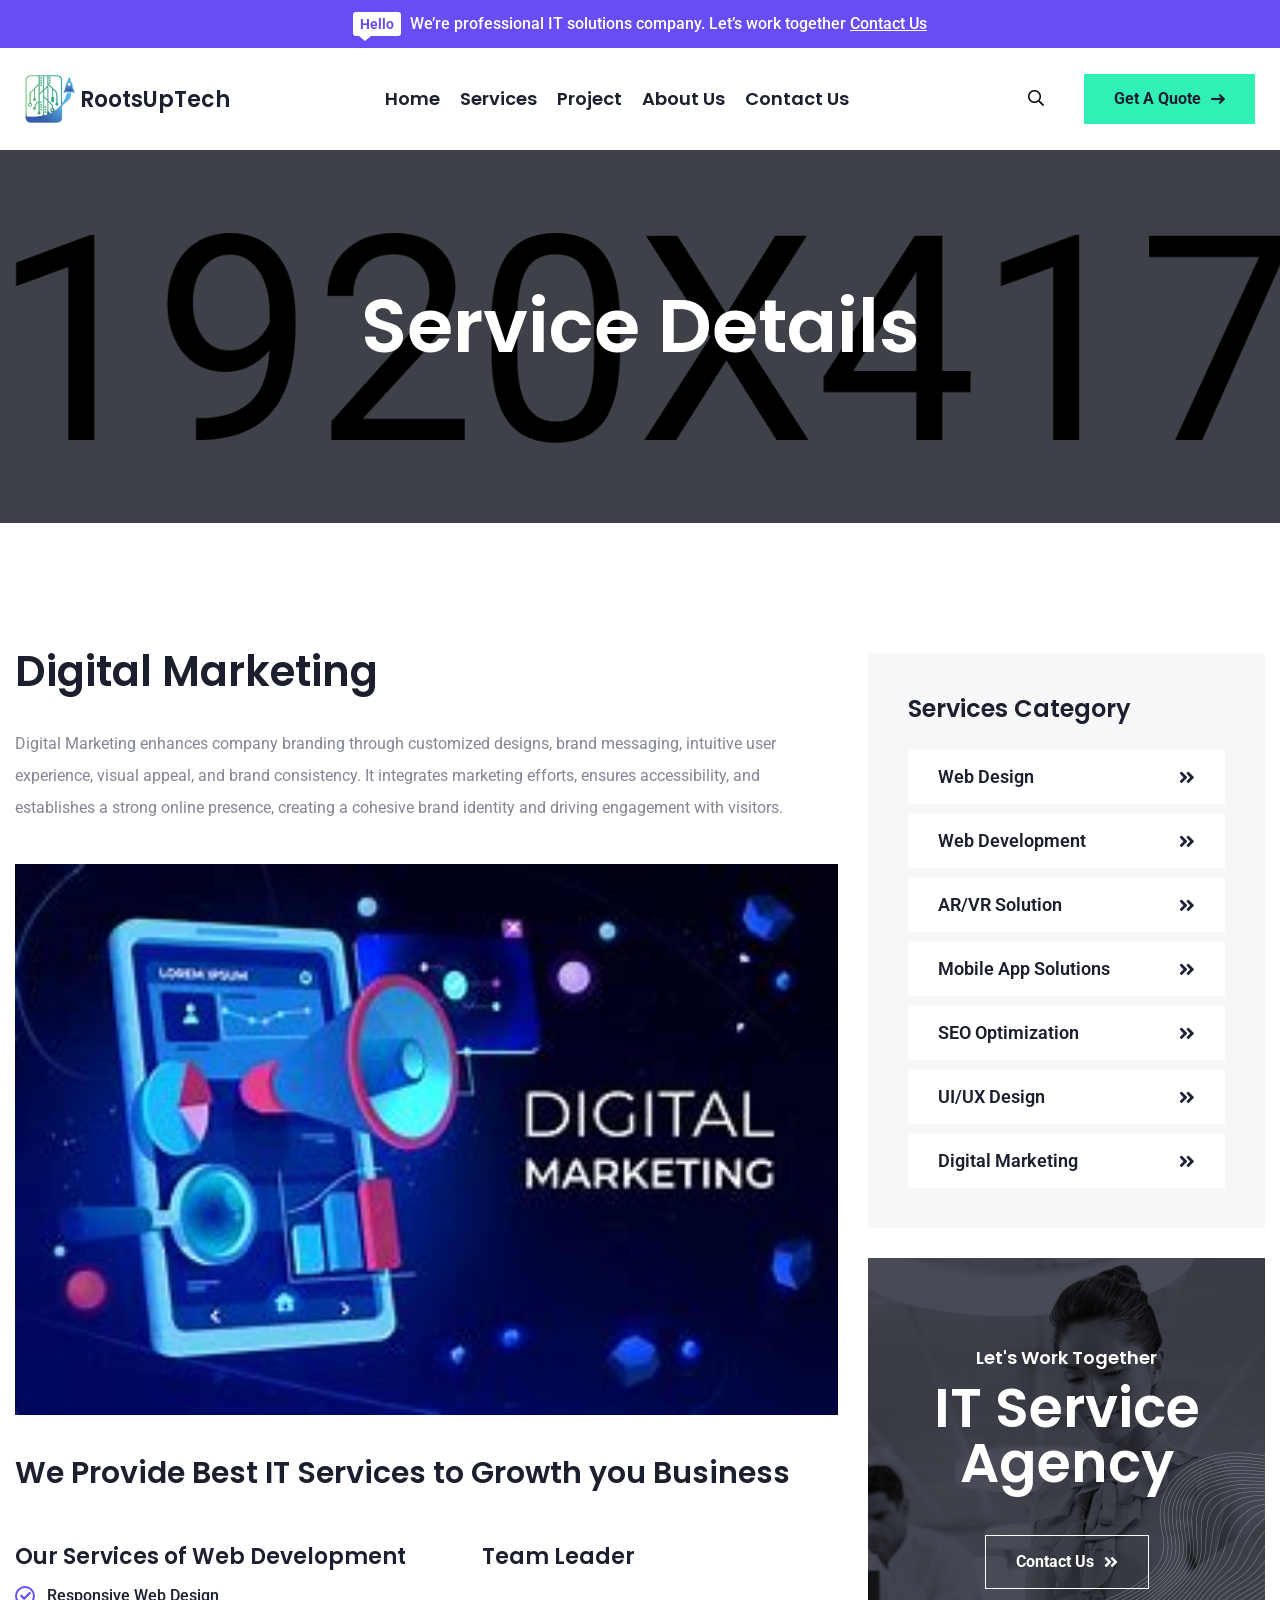
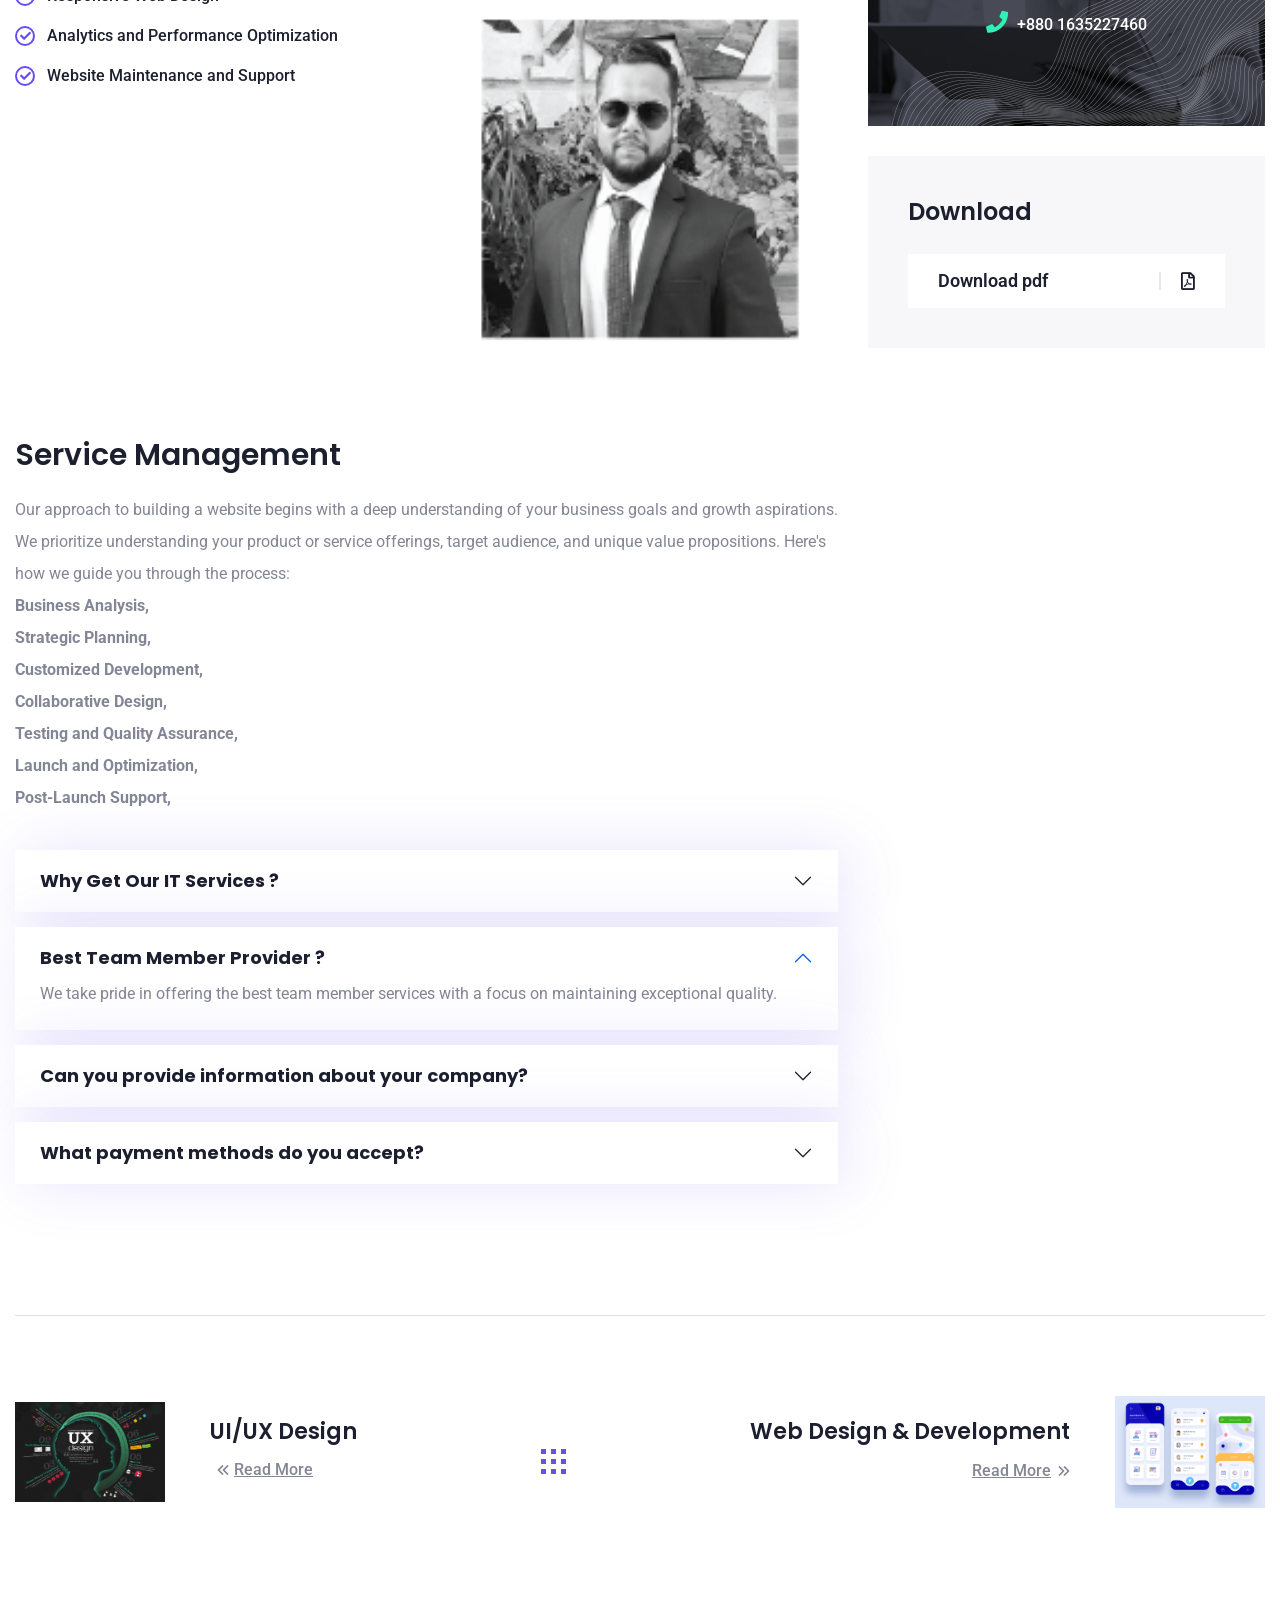
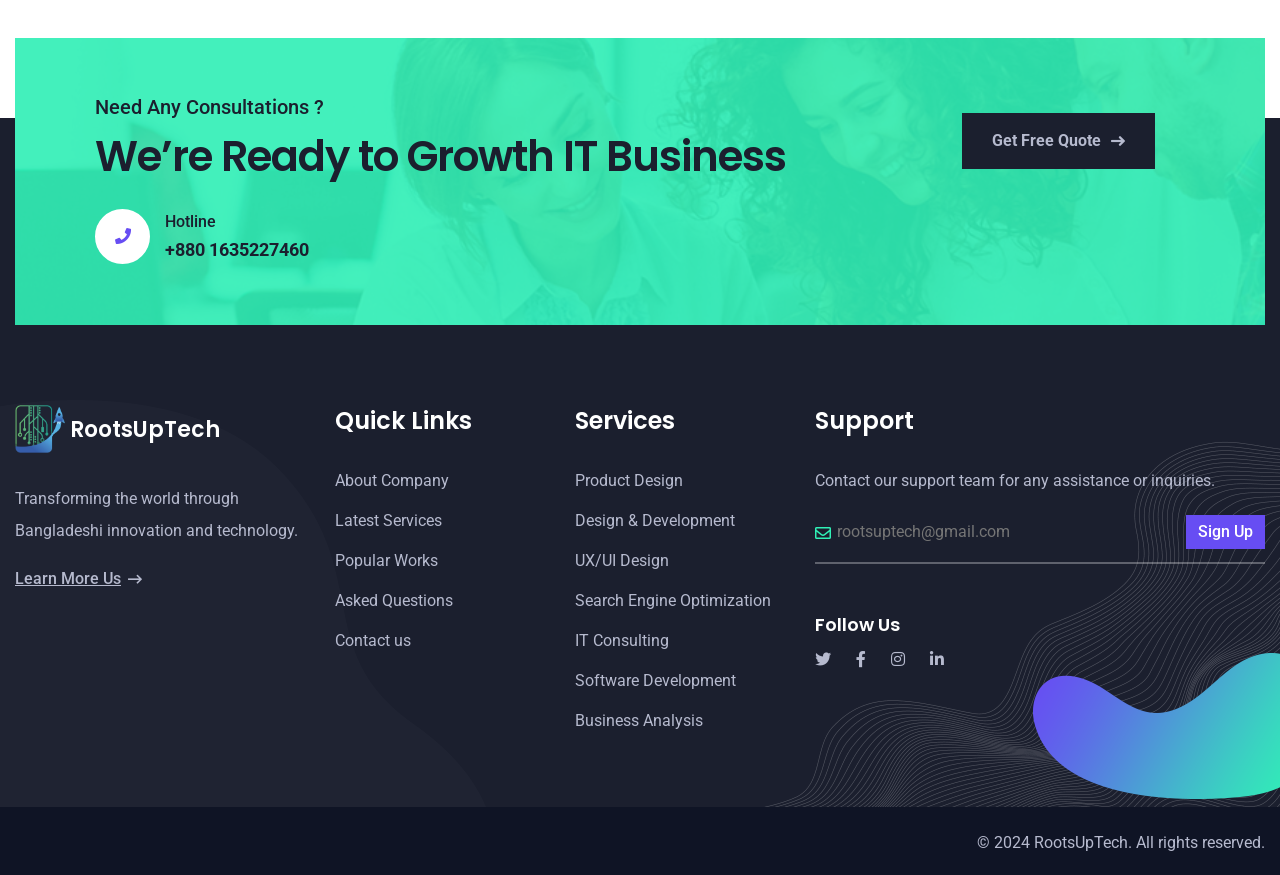
<file: digital-marketing-service.html>
<!DOCTYPE html>
<html lang="zxx">
  <head>
    <!-- Required meta tags -->
    <meta charset="utf-8" />
    <meta name="description" content="" />
    <meta http-equiv="X-UA-Compatible" content="IE=edge" />
    <meta
      name="viewport"
      content="width=device-width, initial-scale=1, shrink-to-fit=no"
    />

    <!-- Title -->
    <title>RootsUpTech - IT solutions & Services</title>
    <!-- Favicon Icon -->
    <link
      rel="shortcut icon"
      href="assets/Logo/Logo-png.png"
      type="image/x-icon"
    />
    <!-- Google Fonts -->
    <link
      href="https://fonts.googleapis.com/css2?family=Poppins:wght@500;600&family=Roboto:wght@400;500;700&display=swap"
      rel="stylesheet"
    />

    <!-- Flaticon -->
    <link rel="stylesheet" href="assets/css/flaticon.min.css" />
    <!-- Font Awesome -->
    <link rel="stylesheet" href="assets/css/fontawesome-5.14.0.min.css" />
    <!-- Bootstrap -->
    <link rel="stylesheet" href="assets/css/bootstrap.min.css" />
    <!-- Magnific Popup -->
    <link rel="stylesheet" href="assets/css/magnific-popup.min.css" />
    <!-- Nice Select -->
    <link rel="stylesheet" href="assets/css/nice-select.min.css" />
    <!-- Animate -->
    <link rel="stylesheet" href="assets/css/animate.min.css" />
    <!-- Slick -->
    <link rel="stylesheet" href="assets/css/slick.min.css" />
    <!-- Main Style -->
    <link rel="stylesheet" href="assets/css/style.css" />
  </head>
  <body>
    <div class="page-wrapper">
      <!-- Preloader -->
      <div class="preloader"><div class="custom-loader"></div></div>

      <!-- main header -->
      <header class="main-header header-two">
        <div class="header-top-wrap bgc-secondary">
          <div class="container-fluid">
            <div class="header-top">
              <div class="text">
                <span class="hello">Hello</span> We’re professional IT solutions
                company. Let’s work together
                <a href="contact.html">Contact Us</a>
              </div>
            </div>
          </div>
        </div>

        <!--Header-Upper-->
        <div class="header-upper bg-white">
          <div class="container-fluid clearfix">
            <div class="header-inner rel d-flex align-items-center">
              <div class="logo-outer">
                <div class="logo">
                  <a
                    href="index.html"
                    style="display: flex; align-items: center; gap: 5px"
                  >
                    <img
                      src="assets/Logo/Logo-png.png"
                      style="width: 50px"
                      alt="Logo"
                      title="Logo"
                    />
                    <!-- <img
                      src="assets/Logo/logo-name-png.png"
                      style="width: 150px; height: 13px; margin-left: 6px;"
                      alt="Logo"
                      title="Logo"
                    /> -->
                    <h4 style="margin-top: 10px">RootsUpTech</h4>
                  </a>
                </div>
              </div>

              <div class="nav-outer mx-auto clearfix">
                <!-- Main Menu -->
                <nav class="main-menu navbar-expand-lg">
                  <div class="navbar-header py-10">
                    <div class="mobile-logo">
                      <a
                        href="index.html"
                        style="display: flex; align-items: center; gap: 5px"
                      >
                        <img
                          src="assets/Logo/Logo-png.png"
                          style="width: 50px"
                          alt="Logo"
                          title="Logo"
                        />
                        <h4 style="color: white; margin-top: 10px">
                          RootsUpTech
                        </h4>
                      </a>
                    </div>

                    <!-- Toggle Button -->
                    <button
                      type="button"
                      class="navbar-toggle"
                      data-bs-toggle="collapse"
                      data-bs-target=".navbar-collapse"
                    >
                      <span class="icon-bar"></span>
                      <span class="icon-bar"></span>
                      <span class="icon-bar"></span>
                    </button>
                  </div>

                  <div class="navbar-collapse collapse clearfix">
                    <ul class="navigation clearfix">
                      <li>
                        <a href="index.html">Home</a>
                      </li>
                      <li>
                        <a href="services.html">services</a>
                      </li>
                      <li>
                        <a href="project.html">Project</a>
                      </li>

                      <li><a href="about.html">About us</a></li>
                      <li><a href="contact.html">Contact us</a></li>
                      <!-- <li><a href="team.html">Team</a></li> -->
                    </ul>
                  </div>
                </nav>
                <!-- Main Menu End-->
              </div>

              <!-- Nav Search -->
              <div class="nav-search py-10">
                <button class="far fa-search"></button>
                <form action="#" class="hide">
                  <input
                    type="text"
                    placeholder="Search"
                    class="searchbox"
                    required=""
                  />
                  <button
                    type="submit"
                    class="searchbutton far fa-search"
                  ></button>
                </form>
              </div>

              <!-- Menu Button -->
              <div class="menu-btns">
                <a href="contact.html" class="theme-btn"
                  >Get a Quote <i class="fas fa-long-arrow-right"></i
                ></a>
              </div>

              <!-- Header Social -->
              <div class="social-style-two">
                <a href="index.html"><i class="fab fa-twitter"></i></a>
                <a target="_blank" href="https://www.facebook.com/rootsuptech"
                  ><i class="fab fa-facebook-f"></i
                ></a>
                <a target="_blank" href="https://www.instagram.com/rootsuptech/"
                  ><i class="fab fa-instagram"></i
                ></a>
                <a
                  target="_blank"
                  href="https://www.linkedin.com/company/rootsuptech/about/"
                  ><i class="fab fa-linkedin-in"></i
                ></a>
              </div>
            </div>
          </div>
        </div>
        <!--End Header Upper-->
      </header>

      <!-- Page Banner Start -->
      <section
        class="page-banner-area bgs-cover py-135 rpy-100"
        style="background-image: url(assets/images/background/banner.jpg)"
      >
        <div class="container">
          <div class="banner-inner text-white text-center">
            <h1 class="page-title wow fadeInUp delay-0-2s">Service Details</h1>
          </div>
        </div>
      </section>
      <!-- Page Banner End -->

      <!-- Service Details Area start -->
      <section class="service-details-area pt-130 rpt-100 pb-115 rpb-85">
        <div class="container">
          <div class="row gap-100">
            <div class="col-lg-8">
              <div class="service-details-content">
                <div class="section-title mb-30">
                  <h2>Digital Marketing</h2>
                </div>
                <p>
                  Digital Marketing enhances company branding through customized
                  designs, brand messaging, intuitive user experience, visual
                  appeal, and brand consistency. It integrates marketing
                  efforts, ensures accessibility, and establishes a strong
                  online presence, creating a cohesive brand identity and
                  driving engagement with visitors.
                </p>
                <div class="image my-40 wow fadeInUp delay-0-2s">
                  <img
                    src="./assets/services/digital-Marketing.jpg"
                    alt="Service Details"
                  />
                </div>
                <div class="row">
                  <div class="col-md-12 mb-30 wow fadeInRight delay-0-2s">
                    <h3>We Provide Best IT Services to Growth you Business</h3>
                  </div>
                  <!-- <div class="col-md-6 mb-30 wow fadeInLeft delay-0-2s">
                  </div> -->
                </div>
                <div class="row pb-30">
                  <div class="col-md-6 mb-30 wow fadeInLeft delay-0-2s">
                    <h4>Our Services of Web Development</h4>
                    <ul class="list-style-one">
                      <li>Responsive Web Design</li>
                      <li>Analytics and Performance Optimization</li>
                      <li>Website Maintenance and Support</li>
                    </ul>
                  </div>
                  <div class="col-md-6 mb-30 wow fadeInRight delay-0-2s">
                    <div class="image">
                      <h4 style="margin-left: 40px">Team Leader</h4>
                      <img
                        src="assets/Employ-image/member-Ashraful.png"
                        alt="Service"
                      />
                    </div>
                  </div>
                </div>
                <h3>Service Management</h3>
                <p class="service-description">
                  Our approach to building a website begins with a deep
                  understanding of your business goals and growth aspirations.
                  We prioritize understanding your product or service offerings,
                  target audience, and unique value propositions. Here's how we
                  guide you through the process:
                  <br />
                  <strong>Business Analysis,</strong> <br />
                  <strong>Strategic Planning,</strong> <br />
                  <strong>Customized Development,</strong> <br />
                  <strong>Collaborative Design,</strong><br />
                  <strong>Testing and Quality Assurance,</strong> <br />
                  <strong>Launch and Optimization,</strong><br />
                  <strong>Post-Launch Support,</strong>
                </p>

                <div
                  class="faq-accordion pt-20 wow fadeInUp delay-0-2s"
                  id="faq-accordion"
                >
                  <div class="accordion-item">
                    <h5 class="accordion-header">
                      <button
                        class="accordion-button collapsed"
                        data-bs-toggle="collapse"
                        data-bs-target="#collapseOne"
                      >
                        Why Get Our IT Services ?
                      </button>
                    </h5>
                    <div
                      id="collapseOne"
                      class="accordion-collapse collapse"
                      data-bs-parent="#faq-accordion"
                    >
                      <div class="accordion-body">
                        <p>
                          Effective maintenance is the cornerstone of sustained
                          operational excellence. Our maintenance services are
                          designed to ensure that your systems, equipment, and
                          facilities operate at peak performance, minimizing
                          downtime and maximizing efficiency.
                        </p>
                      </div>
                    </div>
                  </div>
                  <div class="accordion-item">
                    <h5 class="accordion-header">
                      <button
                        class="accordion-button"
                        data-bs-toggle="collapse"
                        data-bs-target="#collapseTwo"
                      >
                        Best Team Member Provider ?
                      </button>
                    </h5>
                    <div
                      id="collapseTwo"
                      class="accordion-collapse collapse show"
                      data-bs-parent="#faq-accordion"
                    >
                      <div class="accordion-body">
                        <p>
                          We take pride in offering the best team member
                          services with a focus on maintaining exceptional
                          quality.
                        </p>
                      </div>
                    </div>
                  </div>
                  <div class="accordion-item">
                    <h5 class="accordion-header">
                      <button
                        class="accordion-button collapsed"
                        data-bs-toggle="collapse"
                        data-bs-target="#collapseThree"
                      >
                        Can you provide information about your company?
                      </button>
                    </h5>
                    <div
                      id="collapseThree"
                      class="accordion-collapse collapse"
                      data-bs-parent="#faq-accordion"
                    >
                      <div class="accordion-body">
                        <p>
                          Absolutely! Welcome to RootsUpTech, where innovation
                          meets excellence.
                          <a href="about.html">Please check here...</a>
                        </p>
                      </div>
                    </div>
                  </div>
                  <div class="accordion-item">
                    <h5 class="accordion-header">
                      <button
                        class="accordion-button collapsed"
                        data-bs-toggle="collapse"
                        data-bs-target="#collapseFour"
                      >
                        What payment methods do you accept?
                      </button>
                    </h5>
                    <div
                      id="collapseFour"
                      class="accordion-collapse collapse"
                      data-bs-parent="#faq-accordion"
                    >
                      <div class="accordion-body">
                        <p>Making payments with us is convenient and secure.</p>
                      </div>
                    </div>
                  </div>
                </div>
              </div>
            </div>
            <div class="col-lg-4">
              <div class="service-sidebar">
                <div class="widget widget-category wow fadeInUp delay-0-2s">
                  <h4 class="widget-title">Services Category</h4>
                  <ul>
                    <li>
                      <a href="web-development-service.html">Web Design</a>
                    </li>
                    <li>
                      <a href="web-development-service.html">Web Development</a>
                    </li>
                    <li><a href="ar-vr-service.html">AR/VR Solution</a></li>
                    <li>
                      <a href="mobile-app-development-service.html"
                        >Mobile App Solutions</a
                      >
                    </li>
                    <li>
                      <a href="seo-aptimization-service.html"
                        >SEO Optimization</a
                      >
                    </li>
                    <li>
                      <a href="ui-ux-design-service.html">UI/UX Design</a>
                    </li>
                    <li>
                      <a href="ui-ux-design-service.html">Digital Marketing</a>
                    </li>
                  </ul>
                </div>
                <div
                  class="widget widget-cta"
                  style="
                    background-image: url(assets/images/widgets/cta-widget-bg.jpg);
                  "
                >
                  <span class="h5">Let's Work Together</span>
                  <h2>IT Service Agency</h2>
                  <a href="contact.html" class="theme-btn style-four"
                    >Contact Us <i class="fas fa-angle-double-right"></i></a
                  ><br />
                  <a href="callto:+880 1635227460" class="number"
                    ><i class="fas fa-phone"></i> +880 1635227460</a
                  >
                  <img
                    class="bg-shape"
                    src="assets/images/widgets/cta-bg-lines.png"
                    alt="Shape"
                  />
                </div>
                <div class="widget widget-download wow fadeInUp delay-0-2s">
                  <h4 class="widget-title">Download</h4>
                  <ul>
                    <li>
                      <a href="#"
                        >Download pdf <i class="far fa-file-pdf"></i
                      ></a>
                    </li>
                  </ul>
                </div>
              </div>
            </div>
          </div>
        </div>
      </section>
      <!-- Service Details Area end -->

      <!-- Next Prev Service start -->
      <div class="next-prev-service pb-80 rpb-50">
        <div class="container">
          <hr />
          <div class="next-prev-service mt-80">
            <div class="next-prev-item wow fadeInLeft delay-0-2s">
              <div class="image">
                <img src="assets/services/ui.jpg" alt="Service" />
              </div>
              <div class="content">
                <h4>
                  <a href="ui-ux-design-service.html">UI/UX Design</a>
                </h4>
                <a href="ui-ux-design-service.html" class="read-more"
                  ><i
                    class="fal fa-angle-double-left"
                    style="margin-right: 5px"
                  >
                  </i>
                  Read More
                </a>
              </div>
            </div>
            <a class="show-all"></a>
            <div class="next-prev-item wow fadeInRight delay-0-2s">
              <div class="content">
                <h4>
                  <a href="web-development-service.html"
                    >Web Design & Development
                  </a>
                </h4>
                <a href="web-development-service.html" class="read-more"
                  >Read More <i class="fal fa-angle-double-right"></i
                ></a>
              </div>
              <div class="image">
                <img src="assets/services/mobileapp.jpg" alt="Service" />
              </div>
            </div>
          </div>
        </div>
      </div>
      <!-- Next Prev Service end -->

      <!-- footer area start -->
      <footer class="main-footer bgc-gray footer-white rel z-1 mt-80">
        <div class="footer-cta-wrap">
          <div class="container">
            <div
              class="footer-cta-inner bgs-cover"
              style="
                background-image: url(assets/images/footer/footer-cta-bg.jpg);
              "
            >
              <div class="section-title wow fadeInLeft delay-0-2s">
                <span class="sub-title">Need Any Consultations ?</span>
                <h2>We’re Ready to Growth IT Business</h2>
              </div>
              <a
                href="contact.html"
                class="theme-btn style-three wow fadeInRight delay-0-2s"
                >Get Free Quote <i class="fas fa-long-arrow-right"></i
              ></a>
              <div class="hotline wow fadeInRight delay-0-2s">
                <i class="fas fa-phone"></i>
                <div class="content">
                  <span>Hotline</span><br />
                  <a href="callto:+880 1635227460">+880 1635227460</a>
                </div>
              </div>
            </div>
          </div>
        </div>
        <div class="container">
          <div class="row medium-gap">
            <div class="col-xl-3 col-sm-6">
              <div class="footer-widget widget_about wow fadeInUp delay-0-2s">
                <div class="footer-logoa mb-30">
                  <div class="logo">
                    <a
                      href="index.html"
                      style="display: flex; align-items: center; gap: 5px"
                    >
                      <img
                        src="assets/Logo/Logo-png.png"
                        style="width: 50px"
                        alt="Logo"
                        title="Logo"
                      />
                      <!-- <img
                      src="assets/Logo/logo-name-png.png"
                      style="width: 150px; height: 13px; margin-left: 6px;"
                      alt="Logo"
                      title="Logo"
                    /> -->
                      <h4 style="color: white; margin-top: 10px">
                        RootsUpTech
                      </h4>
                    </a>
                  </div>
                </div>
                <p>
                  Transforming the world through Bangladeshi innovation and
                  technology.
                </p>
                <a href="about.html" class="read-more"
                  >Learn More Us <i class="fas fa-long-arrow-right"></i
                ></a>
              </div>
            </div>
            <!-- <div class="col-xl- col-sm-6 order-xl-2">
              <div
                class="footer-widget widget_newsletter wow fadeInUp delay-0-6s"
              >
                <h4 class="footer-title">Newsletter</h4>
                <p>
                  Stay informed with the latest updates! Join our newsletter for
                  exclusive insights and news, eliminating the chance of missing
                  out on valuable information.
                </p>
                <form action="#">
                  <label for="email"><i class="far fa-envelope"></i></label>
                  <input
                    id="email"
                    type="email"
                    placeholder="rootsuptech@gmail.com"
                    required
                  />
                  <button>Sign Up</button>
                </form>
                <h5>Follow Us</h5>
                <div class="social-style-one">
                  <a href="#"><i class="fab fa-facebook-f"></i></a>
                  <a href="#"><i class="fab fa-twitter"></i></a>
                  <a href="#"><i class="fab fa-instagram"></i></a>
                  <a href="#"><i class="fab fa-linkedin-in"></i></a>
                </div>
              </div>
            </div> -->
            <div class="col-xl-9">
              <div class="row">
                <div class="col-md-3 col-6 col-small">
                  <div
                    class="footer-widget widget_nav_menu wow fadeInUp delay-0-3s"
                  >
                    <h4 class="footer-title">Quick Links</h4>
                    <ul class="list-style-two">
                      <!-- <li><a href="about.html">Company History</a></li> -->
                      <li><a href="about.html">About Company</a></li>
                      <li><a href="services.html">Latest Services</a></li>
                      <li><a href="project.html">Popular Works</a></li>
                      <li><a href="faqs.html">Asked Questions</a></li>
                      <!-- <li><a href="blog.html">Blog & News</a></li> -->
                      <li><a href="contact.html">Contact us</a></li>
                    </ul>
                  </div>
                </div>
                <div class="col-md-3 col-6 col-small">
                  <div
                    class="footer-widget widget_nav_menu wow fadeInUp delay-0-4s"
                  >
                    <h4 class="footer-title">Services</h4>
                    <ul class="list-style-two">
                      <li>
                        <a href="ui-ux-design-service.html">Product Design</a>
                      </li>
                      <li>
                        <a href="web-development-service.html"
                          >Design & Development</a
                        >
                      </li>
                      <li>
                        <a href="ui-ux-design-service.html">UX/UI Design</a>
                      </li>
                      <li>
                        <a href="seo-aptimization-service.html"
                          >Search Engine Optimization</a
                        >
                      </li>
                      <li><a href="about.html">IT Consulting</a></li>
                      <li>
                        <a href="web-development-service.html"
                          >Software Development</a
                        >
                      </li>
                      <li>
                        <a href="services.html">Business Analysis</a>
                      </li>
                    </ul>
                  </div>
                </div>
                <div class="col-md-6 col-6 col-small">
                  <div
                    class="footer-widget widget_nav_menu wow fadeInUp delay-0-5s widget_newsletter"
                  >
                    <h4 class="footer-title">Support</h4>
                    <p>
                      Contact our support team for any assistance or inquiries.
                    </p>
                    <form action="#">
                      <label for="email"><i class="far fa-envelope"></i></label>
                      <input
                        id="email"
                        type="email"
                        placeholder="rootsuptech@gmail.com"
                        required
                      />
                      <button>Sign Up</button>
                    </form>
                    <h5 style="margin-top: 50px">Follow Us</h5>
                    <div class="social-style-one">
                      <a href="index.html"><i class="fab fa-twitter"></i></a>
                      <a
                        target="_blank"
                        href="https://www.facebook.com/rootsuptech"
                        ><i class="fab fa-facebook-f"></i
                      ></a>
                      <a
                        target="_blank"
                        href="https://www.instagram.com/rootsuptech/"
                        ><i class="fab fa-instagram"></i
                      ></a>
                      <a
                        target="_blank"
                        href="https://www.linkedin.com/company/rootsuptech/about/"
                        ><i class="fab fa-linkedin-in"></i
                      ></a>
                    </div>
                    <!-- <ul class="list-style-two"> -->
                    <!-- <li><a href="contact.html">Start Here</a></li> -->
                    <!-- <li><a href="about.html">About Us</a></li> -->
                    <!-- <li><a href="404.html">404 Not Found</a></li> -->
                    <!-- <li><a href="contact.html">Password Protected</a></li> -->
                    <!-- <li><a href="contact.html">Licenses</a></li> -->
                    <!-- <li><a href="contact.html">Changelog</a></li> -->
                    <!-- </ul> -->
                  </div>
                </div>
              </div>
            </div>
          </div>
        </div>
        <div class="footer-bottom bgc-black mt-20 pt-20">
          <div class="container">
            <div class="row align-items-center">
              <div class="col-lg-8">
                <div
                  class="footer-bottom-menu mb-10 wow fadeInRight delay-0-2s"
                >
                  <!-- <ul>
                    <li><a href="#">Join with us</a></li>
                    <li><a href="#">Version 1.2</a></li>
                    <li><a href="#">Get Our Complete Instructions</a></li>
                  </ul> -->
                </div>
              </div>
              <div class="col-lg-4">
                <div
                  class="copyright-text text-lg-end wow fadeInLeft delay-0-2s"
                >
                  <p>© 2024 RootsUpTech. All rights reserved.</p>
                </div>
              </div>
            </div>
          </div>
        </div>
        <div class="footer-shapes">
          <img
            class="shape one"
            src="assets/images/footer/footer-bg-weve-shape.png"
            alt="Shape"
          />
          <img
            class="shape two"
            src="assets/images/footer/footer-bg-line-shape.png"
            alt="Shape"
          />
          <img
            class="shape three wow fadeInRight delay-0-8s"
            src="assets/images/footer/footer-right.png"
            alt="Shape"
          />
        </div>
      </footer>
      <!-- footer area end -->

      <!-- Scroll Top Button -->
      <button class="scroll-top scroll-to-target" data-target="html">
        <span class="fas fa-angle-double-up"></span>
      </button>
    </div>
    <!--End pagewrapper-->

    <!-- Jquery -->
    <script src="assets/js/jquery-3.6.0.min.js"></script>
    <!-- Bootstrap -->
    <script src="assets/js/bootstrap.min.js"></script>
    <!-- Appear Js -->
    <script src="assets/js/appear.min.js"></script>
    <!-- Slick -->
    <script src="assets/js/slick.min.js"></script>
    <!-- Magnific Popup -->
    <script src="assets/js/jquery.magnific-popup.min.js"></script>
    <!-- Nice Select -->
    <script src="assets/js/jquery.nice-select.min.js"></script>
    <!-- Image Loader -->
    <script src="assets/js/imagesloaded.pkgd.min.js"></script>
    <!-- Circle Progress -->
    <script src="assets/js/circle-progress.min.js"></script>
    <!-- Isotope -->
    <script src="assets/js/isotope.pkgd.min.js"></script>
    <!--  WOW Animation -->
    <script src="assets/js/wow.min.js"></script>
    <!-- Custom script -->
    <script src="assets/js/script.js"></script>
  </body>
</html>
</file>
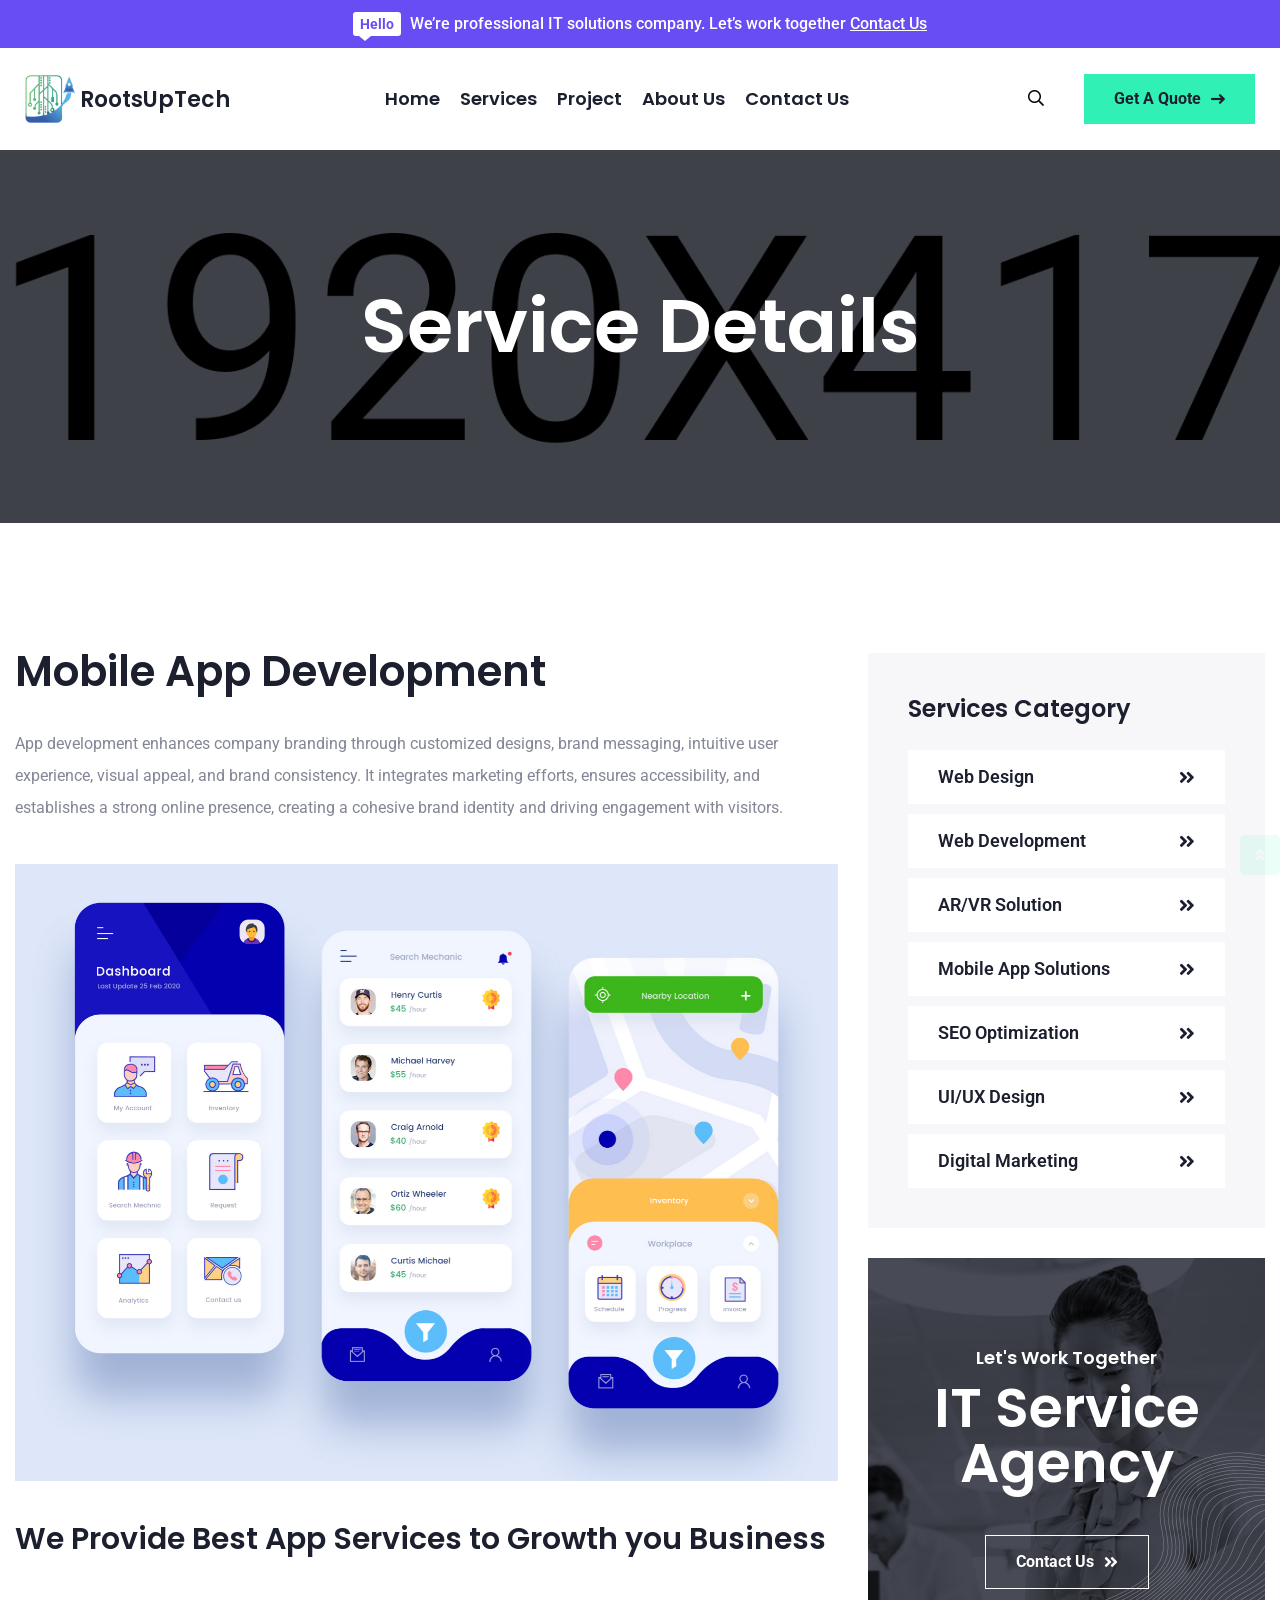
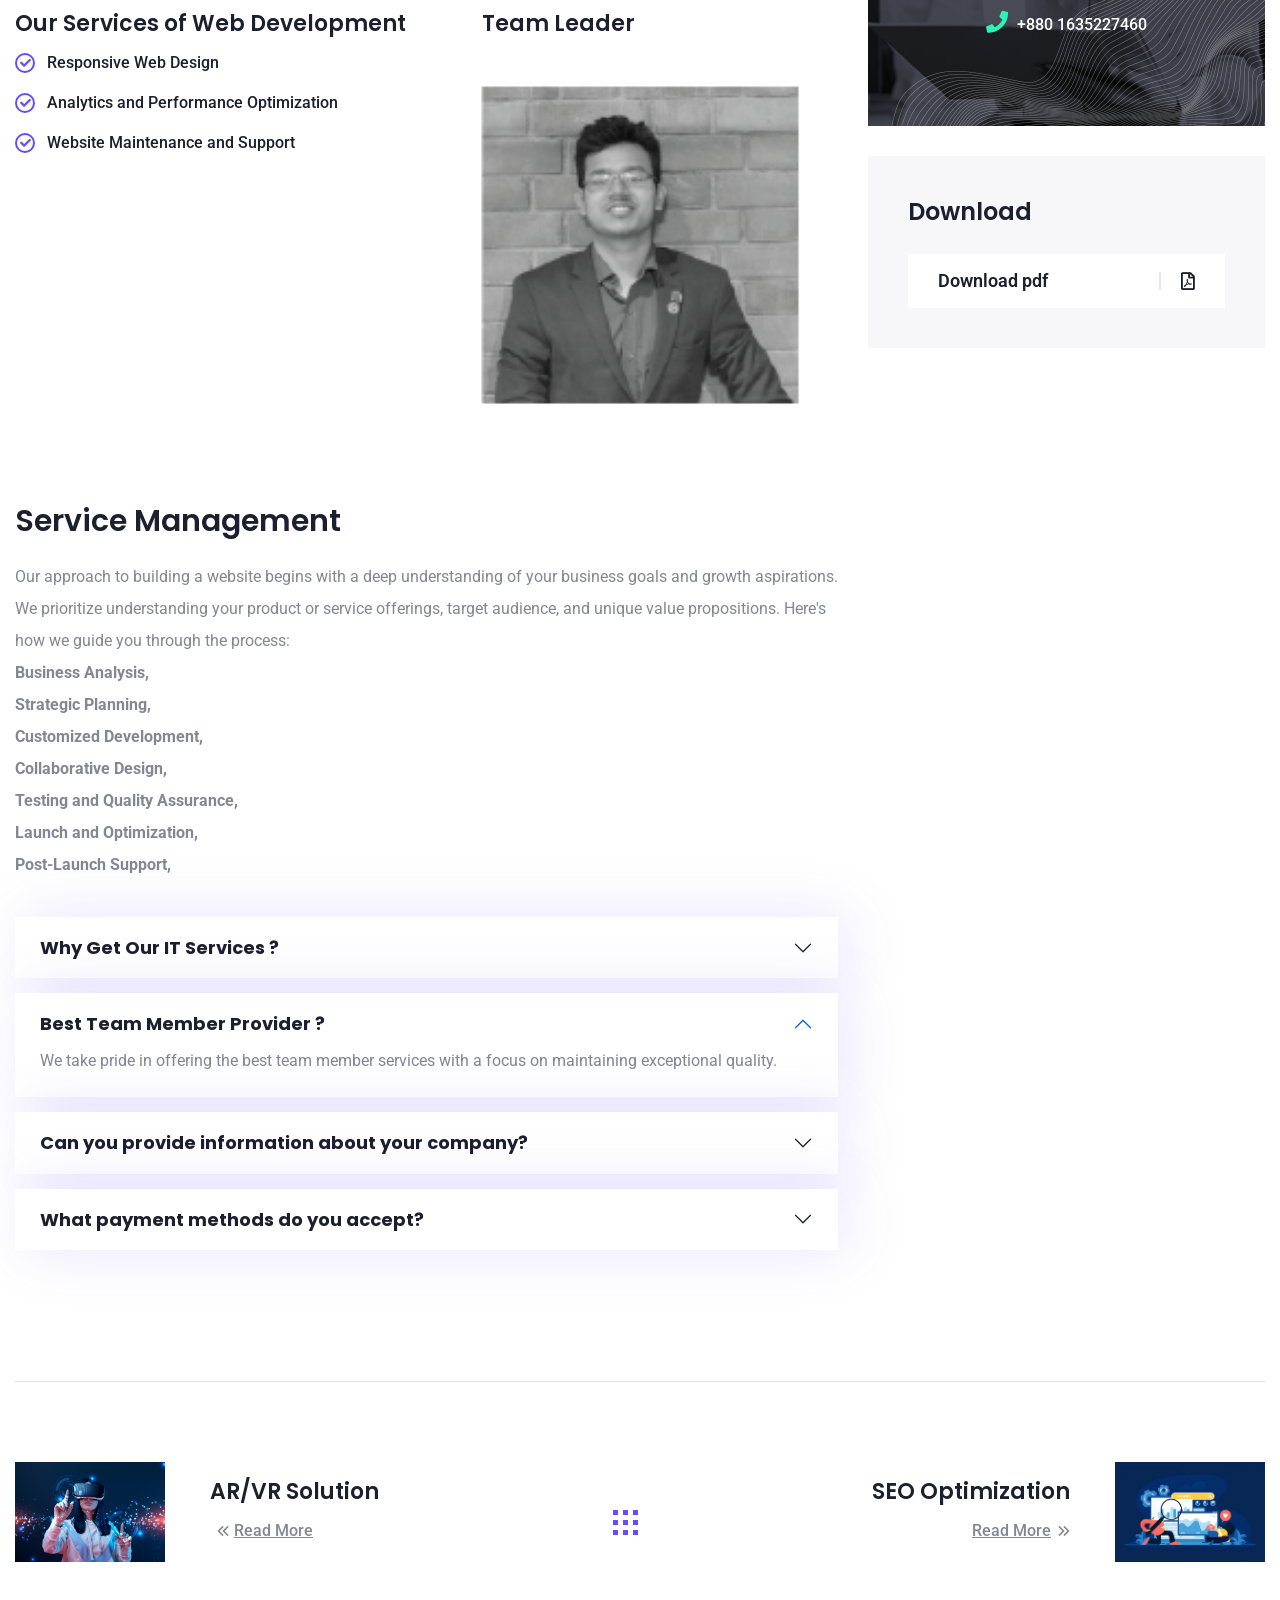
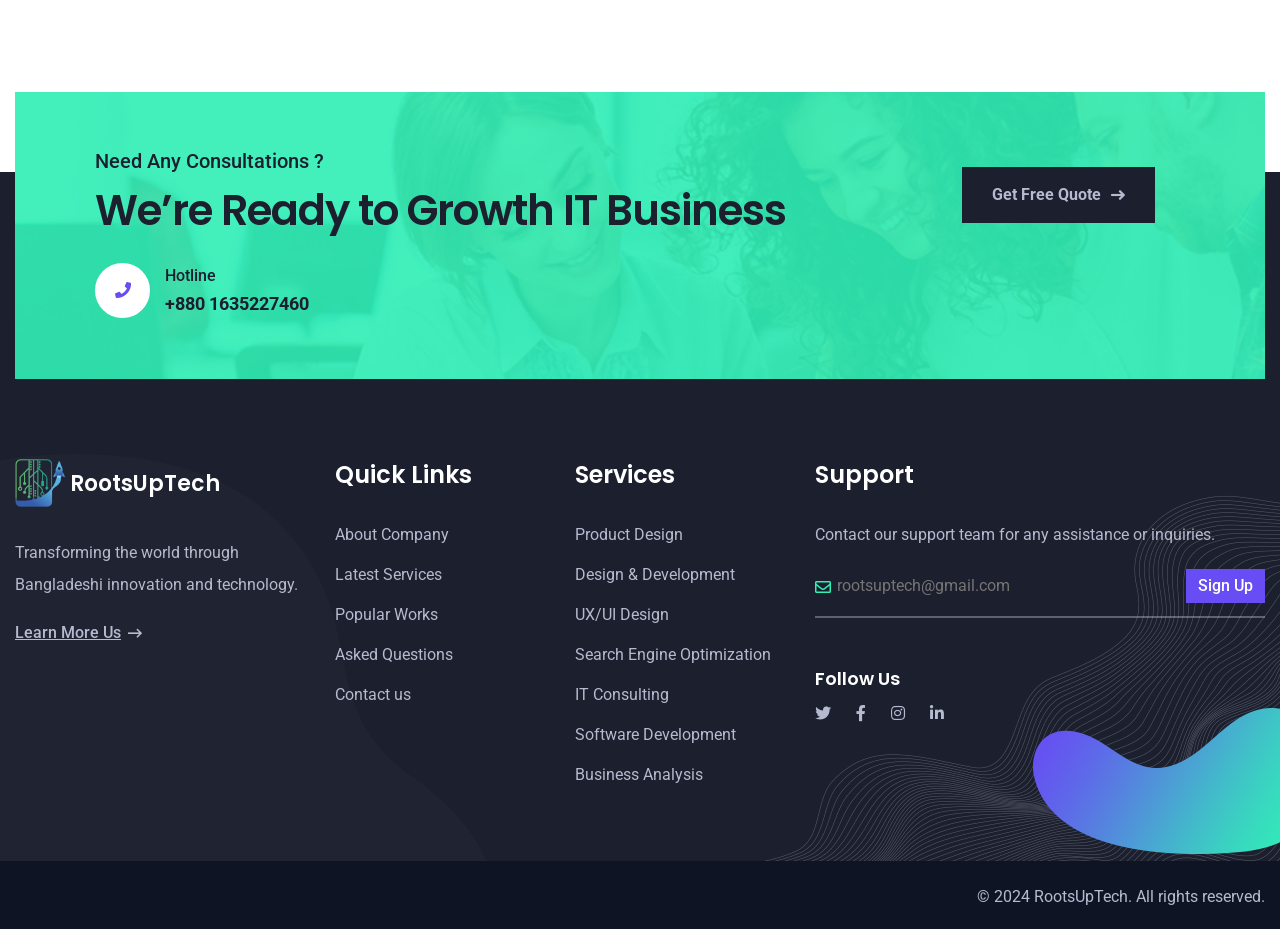
<file: mobile-app-development-service.html>
<!DOCTYPE html>
<html lang="zxx">
  <head>
    <!-- Required meta tags -->
    <meta charset="utf-8" />
    <meta name="description" content="" />
    <meta http-equiv="X-UA-Compatible" content="IE=edge" />
    <meta
      name="viewport"
      content="width=device-width, initial-scale=1, shrink-to-fit=no"
    />

    <!-- Title -->
    <title>RootsUpTech - IT solutions & Services</title>
    <!-- Favicon Icon -->
    <link
      rel="shortcut icon"
      href="assets/Logo/Logo-png.png"
      type="image/x-icon"
    />
    <!-- Google Fonts -->
    <link
      href="https://fonts.googleapis.com/css2?family=Poppins:wght@500;600&family=Roboto:wght@400;500;700&display=swap"
      rel="stylesheet"
    />

    <!-- Flaticon -->
    <link rel="stylesheet" href="assets/css/flaticon.min.css" />
    <!-- Font Awesome -->
    <link rel="stylesheet" href="assets/css/fontawesome-5.14.0.min.css" />
    <!-- Bootstrap -->
    <link rel="stylesheet" href="assets/css/bootstrap.min.css" />
    <!-- Magnific Popup -->
    <link rel="stylesheet" href="assets/css/magnific-popup.min.css" />
    <!-- Nice Select -->
    <link rel="stylesheet" href="assets/css/nice-select.min.css" />
    <!-- Animate -->
    <link rel="stylesheet" href="assets/css/animate.min.css" />
    <!-- Slick -->
    <link rel="stylesheet" href="assets/css/slick.min.css" />
    <!-- Main Style -->
    <link rel="stylesheet" href="assets/css/style.css" />
  </head>
  <body>
    <div class="page-wrapper">
      <!-- Preloader -->
      <div class="preloader"><div class="custom-loader"></div></div>

      <!-- main header -->
      <header class="main-header header-two">
        <div class="header-top-wrap bgc-secondary">
          <div class="container-fluid">
            <div class="header-top">
              <div class="text">
                <span class="hello">Hello</span> We’re professional IT solutions
                company. Let’s work together
                <a href="contact.html">Contact Us</a>
              </div>
            </div>
          </div>
        </div>

        <!--Header-Upper-->
        <div class="header-upper bg-white">
          <div class="container-fluid clearfix">
            <div class="header-inner rel d-flex align-items-center">
              <div class="logo-outer">
                <div class="logo">
                  <a
                    href="index.html"
                    style="display: flex; align-items: center; gap: 5px"
                  >
                    <img
                      src="assets/Logo/Logo-png.png"
                      style="width: 50px"
                      alt="Logo"
                      title="Logo"
                    />
                    <!-- <img
                      src="assets/Logo/logo-name-png.png"
                      style="width: 150px; height: 13px; margin-left: 6px;"
                      alt="Logo"
                      title="Logo"
                    /> -->
                    <h4 style="margin-top: 10px">RootsUpTech</h4>
                  </a>
                </div>
              </div>

              <div class="nav-outer mx-auto clearfix">
                <!-- Main Menu -->
                <nav class="main-menu navbar-expand-lg">
                  <div class="navbar-header py-10">
                    <div class="mobile-logo">
                      <a
                        href="index.html"
                        style="display: flex; align-items: center; gap: 5px"
                      >
                        <img
                          src="assets/Logo/Logo-png.png"
                          style="width: 50px"
                          alt="Logo"
                          title="Logo"
                        />
                        <h4 style="color: white; margin-top: 10px">
                          RootsUpTech
                        </h4>
                      </a>
                    </div>

                    <!-- Toggle Button -->
                    <button
                      type="button"
                      class="navbar-toggle"
                      data-bs-toggle="collapse"
                      data-bs-target=".navbar-collapse"
                    >
                      <span class="icon-bar"></span>
                      <span class="icon-bar"></span>
                      <span class="icon-bar"></span>
                    </button>
                  </div>

                  <div class="navbar-collapse collapse clearfix">
                    <ul class="navigation clearfix">
                      <li>
                        <a href="index.html">Home</a>
                      </li>
                      <li>
                        <a href="services.html">services</a>
                      </li>
                      <li>
                        <a href="project.html">Project</a>
                      </li>

                      <li><a href="about.html">About us</a></li>
                      <li><a href="contact.html">Contact us</a></li>
                      <!-- <li><a href="team.html">Team</a></li> -->
                    </ul>
                  </div>
                </nav>
                <!-- Main Menu End-->
              </div>

              <!-- Nav Search -->
              <div class="nav-search py-10">
                <button class="far fa-search"></button>
                <form action="#" class="hide">
                  <input
                    type="text"
                    placeholder="Search"
                    class="searchbox"
                    required=""
                  />
                  <button
                    type="submit"
                    class="searchbutton far fa-search"
                  ></button>
                </form>
              </div>

              <!-- Menu Button -->
              <div class="menu-btns">
                <a href="contact.html" class="theme-btn"
                  >Get a Quote <i class="fas fa-long-arrow-right"></i
                ></a>
              </div>

              <!-- Header Social -->
              <div class="social-style-two">
                <a href="index.html"><i class="fab fa-twitter"></i></a>
                <a target="_blank" href="https://www.facebook.com/rootsuptech"
                  ><i class="fab fa-facebook-f"></i
                ></a>
                <a target="_blank" href="https://www.instagram.com/rootsuptech/"
                  ><i class="fab fa-instagram"></i
                ></a>
                <a
                  target="_blank"
                  href="https://www.linkedin.com/company/rootsuptech/about/"
                  ><i class="fab fa-linkedin-in"></i
                ></a>
              </div>
            </div>
          </div>
        </div>
        <!--End Header Upper-->
      </header>

      <!-- Page Banner Start -->
      <section
        class="page-banner-area bgs-cover py-135 rpy-100"
        style="background-image: url(assets/images/background/banner.jpg)"
      >
        <div class="container">
          <div class="banner-inner text-white text-center">
            <h1 class="page-title wow fadeInUp delay-0-2s">Service Details</h1>
          </div>
        </div>
      </section>
      <!-- Page Banner End -->

      <!-- Service Details Area start -->
      <section class="service-details-area pt-130 rpt-100 pb-115 rpb-85">
        <div class="container">
          <div class="row gap-100">
            <div class="col-lg-8">
              <div class="service-details-content">
                <div class="section-title mb-30">
                  <h2>Mobile App Development</h2>
                </div>
                <p>
                  App development enhances company branding through customized
                  designs, brand messaging, intuitive user experience, visual
                  appeal, and brand consistency. It integrates marketing
                  efforts, ensures accessibility, and establishes a strong
                  online presence, creating a cohesive brand identity and
                  driving engagement with visitors.
                </p>
                <div class="image my-40 wow fadeInUp delay-0-2s">
                  <img
                    src="./assets/services/mobileapp.jpg"
                    alt="Service Details"
                  />
                </div>
                <div class="row">
                  <div class="col-md-12 mb-30 wow fadeInRight delay-0-2s">
                    <h3>We Provide Best App Services to Growth you Business</h3>
                  </div>
                  <!-- <div class="col-md-6 mb-30 wow fadeInLeft delay-0-2s">
                  </div> -->
                </div>
                <div class="row pb-30">
                  <div class="col-md-6 mb-30 wow fadeInLeft delay-0-2s">
                    <h4>Our Services of Web Development</h4>
                    <ul class="list-style-one">
                      <li>Responsive Web Design</li>
                      <li>Analytics and Performance Optimization</li>
                      <li>Website Maintenance and Support</li>
                    </ul>
                  </div>
                  <div class="col-md-6 mb-30 wow fadeInRight delay-0-2s">
                    <div class="image">
                      <h4 style="margin-left: 40px">Team Leader</h4>
                      <img
                        src="assets/Employ-image/member-pronob.png"
                        alt="Service"
                      />
                    </div>
                  </div>
                </div>
                <h3>Service Management</h3>
                <p class="service-description">
                  Our approach to building a website begins with a deep
                  understanding of your business goals and growth aspirations.
                  We prioritize understanding your product or service offerings,
                  target audience, and unique value propositions. Here's how we
                  guide you through the process:
                  <br />
                  <strong>Business Analysis,</strong> <br />
                  <strong>Strategic Planning,</strong> <br />
                  <strong>Customized Development,</strong> <br />
                  <strong>Collaborative Design,</strong><br />
                  <strong>Testing and Quality Assurance,</strong> <br />
                  <strong>Launch and Optimization,</strong><br />
                  <strong>Post-Launch Support,</strong>
                </p>

                <div
                  class="faq-accordion pt-20 wow fadeInUp delay-0-2s"
                  id="faq-accordion"
                >
                  <div class="accordion-item">
                    <h5 class="accordion-header">
                      <button
                        class="accordion-button collapsed"
                        data-bs-toggle="collapse"
                        data-bs-target="#collapseOne"
                      >
                        Why Get Our IT Services ?
                      </button>
                    </h5>
                    <div
                      id="collapseOne"
                      class="accordion-collapse collapse"
                      data-bs-parent="#faq-accordion"
                    >
                      <div class="accordion-body">
                        <p>
                          Effective maintenance is the cornerstone of sustained
                          operational excellence. Our maintenance services are
                          designed to ensure that your systems, equipment, and
                          facilities operate at peak performance, minimizing
                          downtime and maximizing efficiency.
                        </p>
                      </div>
                    </div>
                  </div>
                  <div class="accordion-item">
                    <h5 class="accordion-header">
                      <button
                        class="accordion-button"
                        data-bs-toggle="collapse"
                        data-bs-target="#collapseTwo"
                      >
                        Best Team Member Provider ?
                      </button>
                    </h5>
                    <div
                      id="collapseTwo"
                      class="accordion-collapse collapse show"
                      data-bs-parent="#faq-accordion"
                    >
                      <div class="accordion-body">
                        <p>
                          We take pride in offering the best team member
                          services with a focus on maintaining exceptional
                          quality.
                        </p>
                      </div>
                    </div>
                  </div>
                  <div class="accordion-item">
                    <h5 class="accordion-header">
                      <button
                        class="accordion-button collapsed"
                        data-bs-toggle="collapse"
                        data-bs-target="#collapseThree"
                      >
                        Can you provide information about your company?
                      </button>
                    </h5>
                    <div
                      id="collapseThree"
                      class="accordion-collapse collapse"
                      data-bs-parent="#faq-accordion"
                    >
                      <div class="accordion-body">
                        <p>
                          Absolutely! Welcome to RootsUpTech, where innovation
                          meets excellence.
                          <a href="about.html">Please check here...</a>
                        </p>
                      </div>
                    </div>
                  </div>
                  <div class="accordion-item">
                    <h5 class="accordion-header">
                      <button
                        class="accordion-button collapsed"
                        data-bs-toggle="collapse"
                        data-bs-target="#collapseFour"
                      >
                        What payment methods do you accept?
                      </button>
                    </h5>
                    <div
                      id="collapseFour"
                      class="accordion-collapse collapse"
                      data-bs-parent="#faq-accordion"
                    >
                      <div class="accordion-body">
                        <p>Making payments with us is convenient and secure.</p>
                      </div>
                    </div>
                  </div>
                </div>
              </div>
            </div>
            <div class="col-lg-4">
              <div class="service-sidebar">
                <div class="widget widget-category wow fadeInUp delay-0-2s">
                  <h4 class="widget-title">Services Category</h4>
                  <ul>
                    <li>
                      <a href="web-development-service.html">Web Design</a>
                    </li>
                    <li>
                      <a href="web-development-service.html">Web Development</a>
                    </li>
                    <li><a href="ar-vr-service.html">AR/VR Solution</a></li>
                    <li>
                      <a href="mobile-app-development-service.html"
                        >Mobile App Solutions</a
                      >
                    </li>
                    <li>
                      <a href="seo-aptimization-service.html"
                        >SEO Optimization</a
                      >
                    </li>
                    <li>
                      <a href="ui-ux-design-service.html">UI/UX Design</a>
                    </li>
                    <li>
                      <a href="ui-ux-design-service.html">Digital Marketing</a>
                    </li>
                  </ul>
                </div>
                <div
                  class="widget widget-cta"
                  style="
                    background-image: url(assets/images/widgets/cta-widget-bg.jpg);
                  "
                >
                  <span class="h5">Let's Work Together</span>
                  <h2>IT Service Agency</h2>
                  <a href="contact.html" class="theme-btn style-four"
                    >Contact Us <i class="fas fa-angle-double-right"></i></a
                  ><br />
                  <a href="callto:+880 1635227460" class="number"
                    ><i class="fas fa-phone"></i> +880 1635227460</a
                  >
                  <img
                    class="bg-shape"
                    src="assets/images/widgets/cta-bg-lines.png"
                    alt="Shape"
                  />
                </div>
                <div class="widget widget-download wow fadeInUp delay-0-2s">
                  <h4 class="widget-title">Download</h4>
                  <ul>
                    <li>
                      <a href="#"
                        >Download pdf <i class="far fa-file-pdf"></i
                      ></a>
                    </li>
                  </ul>
                </div>
              </div>
            </div>
          </div>
        </div>
      </section>
      <!-- Service Details Area end -->

      <!-- Next Prev Service start -->
      <div class="next-prev-service pb-80 rpb-50">
        <div class="container">
          <hr />
          <div class="next-prev-service mt-80">
            <div class="next-prev-item wow fadeInLeft delay-0-2s">
              <div class="image">
                <img src="assets/services/vr_ar_usa.jpg" alt="Service" />
              </div>
              <div class="content">
                <h4><a href="ar-vr-service.html">AR/VR Solution</a></h4>
                <a href="ar-vr-service.html" class="read-more"
                  ><i
                    class="fal fa-angle-double-left"
                    style="margin-right: 5px"
                  >
                  </i>
                  Read More
                </a>
              </div>
            </div>
            <a class="show-all"></a>
            <div class="next-prev-item wow fadeInRight delay-0-2s">
              <div class="content">
                <h4>
                  <a href="seo-aptimization-service.html">SEO Optimization</a>
                </h4>
                <a href="seo-aptimization-service.html" class="read-more"
                  >Read More <i class="fal fa-angle-double-right"></i
                ></a>
              </div>
              <div class="image">
                <img src="assets/services/seo.webp" alt="Service" />
              </div>
            </div>
          </div>
        </div>
      </div>
      <!-- Next Prev Service end -->

      <!-- footer area start -->
      <footer class="main-footer bgc-gray footer-white rel z-1 mt-80">
        <div class="footer-cta-wrap">
          <div class="container">
            <div
              class="footer-cta-inner bgs-cover"
              style="
                background-image: url(assets/images/footer/footer-cta-bg.jpg);
              "
            >
              <div class="section-title wow fadeInLeft delay-0-2s">
                <span class="sub-title">Need Any Consultations ?</span>
                <h2>We’re Ready to Growth IT Business</h2>
              </div>
              <a
                href="contact.html"
                class="theme-btn style-three wow fadeInRight delay-0-2s"
                >Get Free Quote <i class="fas fa-long-arrow-right"></i
              ></a>
              <div class="hotline wow fadeInRight delay-0-2s">
                <i class="fas fa-phone"></i>
                <div class="content">
                  <span>Hotline</span><br />
                  <a href="callto:+880 1635227460">+880 1635227460</a>
                </div>
              </div>
            </div>
          </div>
        </div>
        <div class="container">
          <div class="row medium-gap">
            <div class="col-xl-3 col-sm-6">
              <div class="footer-widget widget_about wow fadeInUp delay-0-2s">
                <div class="footer-logoa mb-30">
                  <div class="logo">
                    <a
                      href="index.html"
                      style="display: flex; align-items: center; gap: 5px"
                    >
                      <img
                        src="assets/Logo/Logo-png.png"
                        style="width: 50px"
                        alt="Logo"
                        title="Logo"
                      />
                      <!-- <img
                      src="assets/Logo/logo-name-png.png"
                      style="width: 150px; height: 13px; margin-left: 6px;"
                      alt="Logo"
                      title="Logo"
                    /> -->
                      <h4 style="color: white; margin-top: 10px">
                        RootsUpTech
                      </h4>
                    </a>
                  </div>
                </div>
                <p>
                  Transforming the world through Bangladeshi innovation and
                  technology.
                </p>
                <a href="about.html" class="read-more"
                  >Learn More Us <i class="fas fa-long-arrow-right"></i
                ></a>
              </div>
            </div>
            <!-- <div class="col-xl- col-sm-6 order-xl-2">
              <div
                class="footer-widget widget_newsletter wow fadeInUp delay-0-6s"
              >
                <h4 class="footer-title">Newsletter</h4>
                <p>
                  Stay informed with the latest updates! Join our newsletter for
                  exclusive insights and news, eliminating the chance of missing
                  out on valuable information.
                </p>
                <form action="#">
                  <label for="email"><i class="far fa-envelope"></i></label>
                  <input
                    id="email"
                    type="email"
                    placeholder="rootsuptech@gmail.com"
                    required
                  />
                  <button>Sign Up</button>
                </form>
                <h5>Follow Us</h5>
                <div class="social-style-one">
                  <a href="#"><i class="fab fa-facebook-f"></i></a>
                  <a href="#"><i class="fab fa-twitter"></i></a>
                  <a href="#"><i class="fab fa-instagram"></i></a>
                  <a href="#"><i class="fab fa-linkedin-in"></i></a>
                </div>
              </div>
            </div> -->
            <div class="col-xl-9">
              <div class="row">
                <div class="col-md-3 col-6 col-small">
                  <div
                    class="footer-widget widget_nav_menu wow fadeInUp delay-0-3s"
                  >
                    <h4 class="footer-title">Quick Links</h4>
                    <ul class="list-style-two">
                      <!-- <li><a href="about.html">Company History</a></li> -->
                      <li><a href="about.html">About Company</a></li>
                      <li><a href="services.html">Latest Services</a></li>
                      <li><a href="project.html">Popular Works</a></li>
                      <li><a href="faqs.html">Asked Questions</a></li>
                      <!-- <li><a href="blog.html">Blog & News</a></li> -->
                      <li><a href="contact.html">Contact us</a></li>
                    </ul>
                  </div>
                </div>
                <div class="col-md-3 col-6 col-small">
                  <div
                    class="footer-widget widget_nav_menu wow fadeInUp delay-0-4s"
                  >
                    <h4 class="footer-title">Services</h4>
                    <ul class="list-style-two">
                      <li>
                        <a href="ui-ux-design-service.html">Product Design</a>
                      </li>
                      <li>
                        <a href="web-development-service.html"
                          >Design & Development</a
                        >
                      </li>
                      <li>
                        <a href="ui-ux-design-service.html">UX/UI Design</a>
                      </li>
                      <li>
                        <a href="seo-aptimization-service.html"
                          >Search Engine Optimization</a
                        >
                      </li>
                      <li><a href="about.html">IT Consulting</a></li>
                      <li>
                        <a href="web-development-service.html"
                          >Software Development</a
                        >
                      </li>
                      <li>
                        <a href="services.html">Business Analysis</a>
                      </li>
                    </ul>
                  </div>
                </div>
                <div class="col-md-6 col-6 col-small">
                  <div
                    class="footer-widget widget_nav_menu wow fadeInUp delay-0-5s widget_newsletter"
                  >
                    <h4 class="footer-title">Support</h4>
                    <p>
                      Contact our support team for any assistance or inquiries.
                    </p>
                    <form action="#">
                      <label for="email"><i class="far fa-envelope"></i></label>
                      <input
                        id="email"
                        type="email"
                        placeholder="rootsuptech@gmail.com"
                        required
                      />
                      <button>Sign Up</button>
                    </form>
                    <h5 style="margin-top: 50px">Follow Us</h5>
                    <div class="social-style-one">
                      <a href="index.html"><i class="fab fa-twitter"></i></a>
                      <a
                        target="_blank"
                        href="https://www.facebook.com/rootsuptech"
                        ><i class="fab fa-facebook-f"></i
                      ></a>
                      <a
                        target="_blank"
                        href="https://www.instagram.com/rootsuptech/"
                        ><i class="fab fa-instagram"></i
                      ></a>
                      <a
                        target="_blank"
                        href="https://www.linkedin.com/company/rootsuptech/about/"
                        ><i class="fab fa-linkedin-in"></i
                      ></a>
                    </div>
                    <!-- <ul class="list-style-two"> -->
                    <!-- <li><a href="contact.html">Start Here</a></li> -->
                    <!-- <li><a href="about.html">About Us</a></li> -->
                    <!-- <li><a href="404.html">404 Not Found</a></li> -->
                    <!-- <li><a href="contact.html">Password Protected</a></li> -->
                    <!-- <li><a href="contact.html">Licenses</a></li> -->
                    <!-- <li><a href="contact.html">Changelog</a></li> -->
                    <!-- </ul> -->
                  </div>
                </div>
              </div>
            </div>
          </div>
        </div>
        <div class="footer-bottom bgc-black mt-20 pt-20">
          <div class="container">
            <div class="row align-items-center">
              <div class="col-lg-8">
                <div
                  class="footer-bottom-menu mb-10 wow fadeInRight delay-0-2s"
                >
                  <!-- <ul>
                    <li><a href="#">Join with us</a></li>
                    <li><a href="#">Version 1.2</a></li>
                    <li><a href="#">Get Our Complete Instructions</a></li>
                  </ul> -->
                </div>
              </div>
              <div class="col-lg-4">
                <div
                  class="copyright-text text-lg-end wow fadeInLeft delay-0-2s"
                >
                  <p>© 2024 RootsUpTech. All rights reserved.</p>
                </div>
              </div>
            </div>
          </div>
        </div>
        <div class="footer-shapes">
          <img
            class="shape one"
            src="assets/images/footer/footer-bg-weve-shape.png"
            alt="Shape"
          />
          <img
            class="shape two"
            src="assets/images/footer/footer-bg-line-shape.png"
            alt="Shape"
          />
          <img
            class="shape three wow fadeInRight delay-0-8s"
            src="assets/images/footer/footer-right.png"
            alt="Shape"
          />
        </div>
      </footer>
      <!-- footer area end -->

      <!-- Scroll Top Button -->
      <button class="scroll-top scroll-to-target" data-target="html">
        <span class="fas fa-angle-double-up"></span>
      </button>
    </div>
    <!--End pagewrapper-->

    <!-- Jquery -->
    <script src="assets/js/jquery-3.6.0.min.js"></script>
    <!-- Bootstrap -->
    <script src="assets/js/bootstrap.min.js"></script>
    <!-- Appear Js -->
    <script src="assets/js/appear.min.js"></script>
    <!-- Slick -->
    <script src="assets/js/slick.min.js"></script>
    <!-- Magnific Popup -->
    <script src="assets/js/jquery.magnific-popup.min.js"></script>
    <!-- Nice Select -->
    <script src="assets/js/jquery.nice-select.min.js"></script>
    <!-- Image Loader -->
    <script src="assets/js/imagesloaded.pkgd.min.js"></script>
    <!-- Circle Progress -->
    <script src="assets/js/circle-progress.min.js"></script>
    <!-- Isotope -->
    <script src="assets/js/isotope.pkgd.min.js"></script>
    <!--  WOW Animation -->
    <script src="assets/js/wow.min.js"></script>
    <!-- Custom script -->
    <script src="assets/js/script.js"></script>
  </body>
</html>
</file>
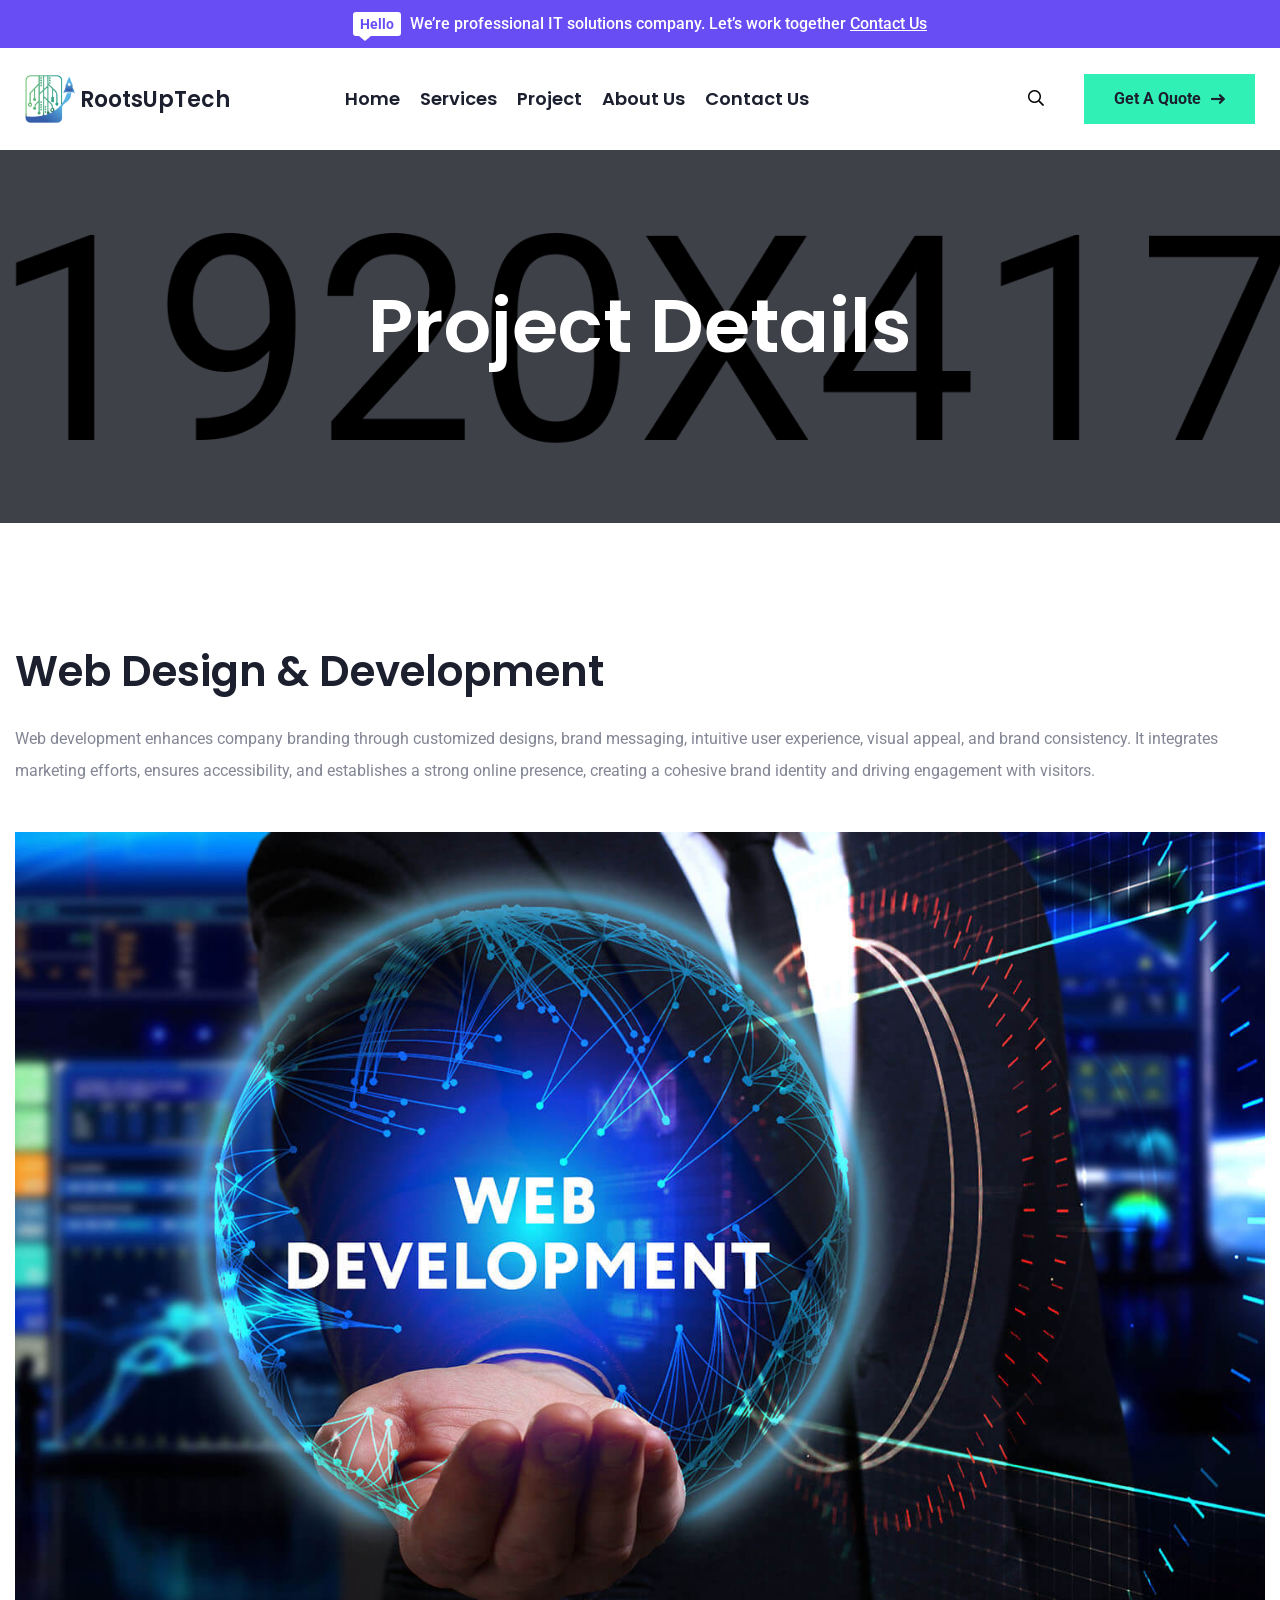
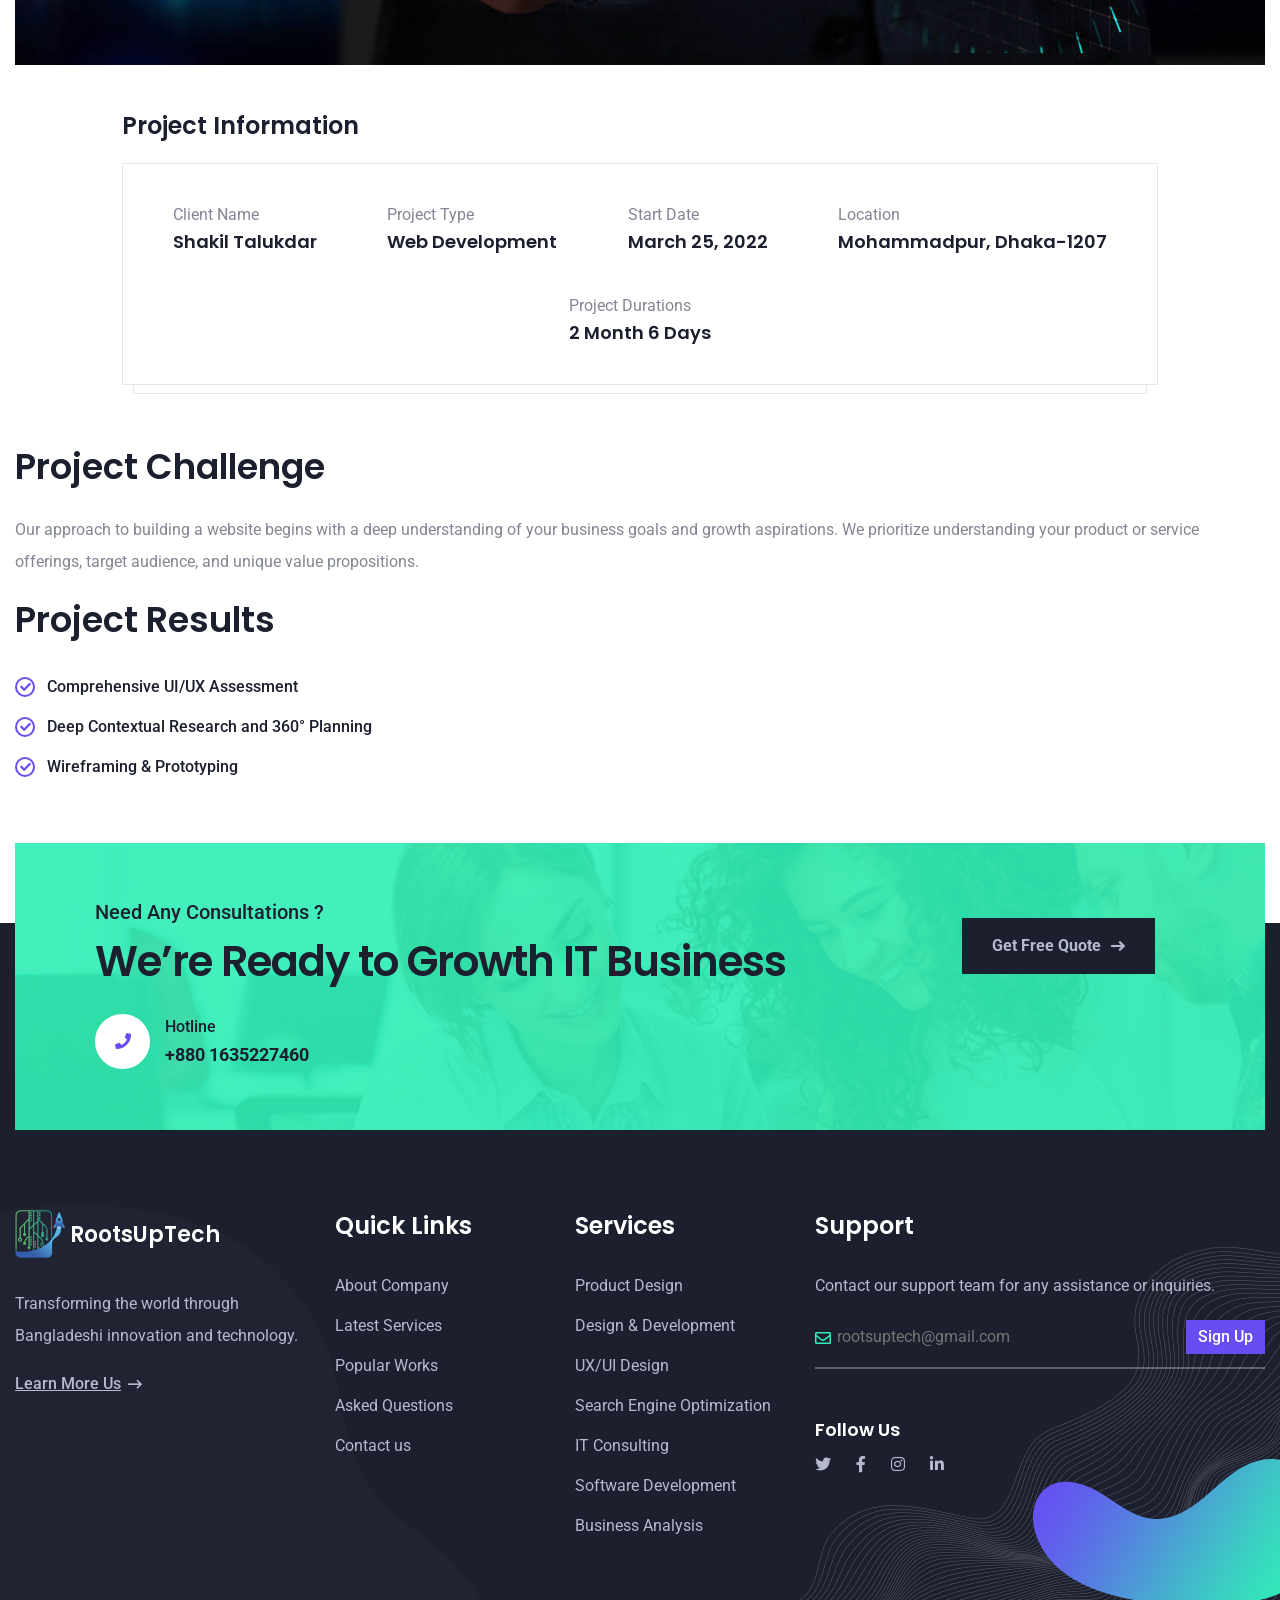
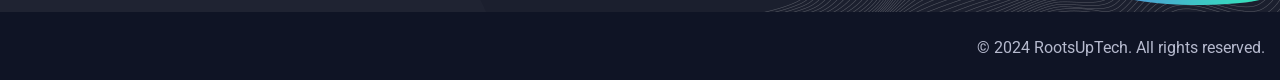
<file: project-details.html>
<!DOCTYPE html>
<html lang="zxx">
  <head>
    <!-- Required meta tags -->
    <meta charset="utf-8" />
    <meta name="description" content="" />
    <meta http-equiv="X-UA-Compatible" content="IE=edge" />
    <meta
      name="viewport"
      content="width=device-width, initial-scale=1, shrink-to-fit=no"
    />
    <!-- Title -->
    <title>RootsUpTech - IT solutions & Services</title>
    <!-- Favicon Icon -->
    <link
      rel="shortcut icon"
      href="assets/Logo/Logo-png.png"
      type="image/x-icon"
    />
    <!-- Google Fonts -->
    <link
      href="https://fonts.googleapis.com/css2?family=Poppins:wght@500;600&family=Roboto:wght@400;500;700&display=swap"
      rel="stylesheet"
    />

    <!-- Flaticon -->
    <link rel="stylesheet" href="assets/css/flaticon.min.css" />
    <!-- Font Awesome -->
    <link rel="stylesheet" href="assets/css/fontawesome-5.14.0.min.css" />
    <!-- Bootstrap -->
    <link rel="stylesheet" href="assets/css/bootstrap.min.css" />
    <!-- Magnific Popup -->
    <link rel="stylesheet" href="assets/css/magnific-popup.min.css" />
    <!-- Nice Select -->
    <link rel="stylesheet" href="assets/css/nice-select.min.css" />
    <!-- Animate -->
    <link rel="stylesheet" href="assets/css/animate.min.css" />
    <!-- Slick -->
    <link rel="stylesheet" href="assets/css/slick.min.css" />
    <!-- Main Style -->
    <link rel="stylesheet" href="assets/css/style.css" />
  </head>
  <body>
    <div class="page-wrapper">
      <!-- Preloader -->
      <div class="preloader"><div class="custom-loader"></div></div>

      <!-- main header -->
      <header class="main-header header-two">
        <div class="header-top-wrap bgc-secondary">
          <div class="container-fluid">
            <div class="header-top">
              <div class="text">
                <span class="hello">Hello</span> We’re professional IT solutions
                company. Let’s work together
                <a href="contact.html">Contact Us</a>
              </div>
            </div>
          </div>
        </div>

        <!--Header-Upper-->
        <div class="header-upper bg-white">
          <div class="container-fluid clearfix">
            <div class="header-inner rel d-flex align-items-center">
              <div class="logo-outer">
                <div class="logo">
                  <a
                    href="index.html"
                    style="display: flex; align-items: center; gap: 5px"
                  >
                    <img
                      src="assets/Logo/Logo-png.png"
                      style="width: 50px"
                      alt="Logo"
                      title="Logo"
                    />
                    <!-- <img
                      src="assets/Logo/logo-name-png.png"
                      style="width: 150px; height: 13px; margin-left: 6px;"
                      alt="Logo"
                      title="Logo"
                    /> -->
                    <h4 style="margin-top: 10px">RootsUpTech</h4>
                  </a>
                </div>
              </div>

              <div class="nav-outer mx-auto clearfix">
                <!-- Main Menu -->
                <nav class="main-menu navbar-expand-lg">
                  <div class="navbar-header py-10">
                    <div class="mobile-logo">
                      <a
                        href="index.html"
                        style="display: flex; align-items: center; gap: 5px"
                      >
                        <img
                          src="assets/Logo/Logo-png.png"
                          style="width: 50px"
                          alt="Logo"
                          title="Logo"
                        />
                        <h4 style="color: white; margin-top: 10px">
                          RootsUpTech
                        </h4>
                      </a>
                    </div>

                    <!-- Toggle Button -->
                    <button
                      type="button"
                      class="navbar-toggle"
                      data-bs-toggle="collapse"
                      data-bs-target=".navbar-collapse"
                    >
                      <span class="icon-bar"></span>
                      <span class="icon-bar"></span>
                      <span class="icon-bar"></span>
                    </button>
                  </div>

                  <div class="navbar-collapse collapse clearfix">
                    <ul class="navigation clearfix">
                      <li>
                        <a href="index.html">Home</a>
                      </li>
                      <li>
                        <a href="services.html">services</a>
                      </li>
                      <li>
                        <a href="project.html">Project</a>
                      </li>

                      <li><a href="about.html">About us</a></li>
                      <li><a href="contact.html">Contact us</a></li>
                      <!-- <li><a href="team.html">Team</a></li> -->
                    </ul>
                  </div>
                </nav>
                <!-- Main Menu End-->
              </div>

              <!-- Nav Search -->
              <div class="nav-search ms-xl-auto py-10">
                <button class="far fa-search"></button>
                <form action="#" class="hide">
                  <input
                    type="text"
                    placeholder="Search"
                    class="searchbox"
                    required=""
                  />
                  <button
                    type="submit"
                    class="searchbutton far fa-search"
                  ></button>
                </form>
              </div>

              <!-- Menu Button -->
              <div class="menu-btns">
                <a href="contact.html" class="theme-btn"
                  >Get a Quote <i class="fas fa-long-arrow-right"></i
                ></a>
              </div>

              <!-- Header Social -->
              <div class="social-style-two">
                <a href="index.html"><i class="fab fa-twitter"></i></a>
                <a target="_blank" href="https://www.facebook.com/rootsuptech"
                  ><i class="fab fa-facebook-f"></i
                ></a>
                <a target="_blank" href="https://www.instagram.com/rootsuptech/"
                  ><i class="fab fa-instagram"></i
                ></a>
                <a
                  target="_blank"
                  href="https://www.linkedin.com/company/rootsuptech/about/"
                  ><i class="fab fa-linkedin-in"></i
                ></a>
              </div>
            </div>
          </div>
        </div>
        <!--End Header Upper-->
      </header>

      <!-- Page Banner Start -->
      <section
        class="page-banner-area bgs-cover py-135 rpy-100"
        style="background-image: url(assets/images/background/banner.jpg)"
      >
        <div class="container">
          <div class="banner-inner text-white text-center">
            <h1 class="page-title wow fadeInUp delay-0-2s">Project Details</h1>
          </div>
        </div>
      </section>
      <!-- Page Banner End -->

      <!-- Project Details Area start -->
      <section class="project-details-area pt-130 rpt-100 pb-60 rpb-30">
        <div class="container">
          <div class="project-details-content">
            <div class="section-title mb-25">
              <h2>Web Design & Development</h2>
            </div>
            <p>
              Web development enhances company branding through customized
              designs, brand messaging, intuitive user experience, visual
              appeal, and brand consistency. It integrates marketing efforts,
              ensures accessibility, and establishes a strong online presence,
              creating a cohesive brand identity and driving engagement with
              visitors.
            </p>
            <div class="image my-45">
              <img src="assets/services/web.jpg" alt="Project Details" />
            </div>
            <div class="row justify-content-center">
              <div class="col-xl-10 col-lg-11">
                <h4>Project Information</h4>
                <div class="project-information mt-20">
                  <div class="project-info-item">
                    <span>Client Name</span>
                    <h5>Shakil Talukdar</h5>
                  </div>
                  <div class="project-info-item">
                    <span>Project Type</span>
                    <h5>Web Development</h5>
                  </div>
                  <div class="project-info-item">
                    <span>Start Date</span>
                    <h5>March 25, 2022</h5>
                  </div>
                  <div class="project-info-item">
                    <span>Location</span>
                    <h5>Mohammadpur, Dhaka-1207</h5>
                  </div>
                  <div class="project-info-item">
                    <span>Project Durations</span>
                    <h5>2 Month 6 Days</h5>
                  </div>
                </div>
              </div>
            </div>
            <div class="section-title mt-60 mb-25">
              <h3>Project Challenge</h3>
            </div>
            <p>
              Our approach to building a website begins with a deep
              understanding of your business goals and growth aspirations. We
              prioritize understanding your product or service offerings, target
              audience, and unique value propositions.
            </p>
            <!-- <div class="row mt-50">
              <div class="col-xl-3 col-lg-4 mb-30">
                <img
                  src="assets/images/projects/project-middle1.jpg"
                  alt="Project"
                />
              </div>
              <div class="col-xl-3 col-lg-4 mb-30">
                <img
                  src="assets/images/projects/project-middle2.jpg"
                  alt="Project"
                />
              </div>
              <div class="col-xl-3 col-lg-4 mb-30">
                <img
                  src="assets/images/projects/project-middle3.jpg"
                  alt="Project"
                />
              </div>
              <div class="col-xl-3 col-lg-4 mb-30">
                <img
                  src="assets/images/projects/project-middle4.jpg"
                  alt="Project"
                />
              </div>
            </div> -->
            <div class="section-title mt-20 mb-25">
              <h3>Project Results</h3>
            </div>

            <ul class="list-style-one pt-5">
              <li>Comprehensive UI/UX Assessment</li>
              <li>Deep Contextual Research and 360° Planning</li>
              <li>Wireframing & Prototyping</li>
            </ul>
          </div>
        </div>
      </section>
      <!-- Project Details Area end -->

      <!-- Next Prev Project start -->
      <!-- <div class="next-prev-project pb-80 rpb-50">
        <div class="container">
          <hr />
          <div class="next-prev-service next-prev-project mt-80">
            <div class="next-prev-item wow fadeInLeft delay-0-2s">
              <div class="image">
                <img
                  src="assets/images/projects/project-prev.jpg"
                  alt="Project"
                />
                <a class="detail-btn" href="project-details.html"
                  ><i class="far fa-angle-left"></i
                ></a>
              </div>
              <div class="content">
                <h4><a href="project-details.html">Cyber Security</a></h4>
                <a href="project-details.html" class="category">IT Solutions</a>
              </div>
            </div>
            <a class="show-all" href="project.html"></a>
            <div class="next-prev-item wow fadeInRight delay-0-2s">
              <div class="content">
                <h4><a href="project-details.html">UI/UX Strategy</a></h4>
                <a href="project-details.html" class="category">IT Solutions</a>
              </div>
              <div class="image">
                <img
                  src="assets/images/projects/project-next.jpg"
                  alt="Project"
                />
                <a class="detail-btn" href="project-details.html"
                  ><i class="far fa-angle-right"></i
                ></a>
              </div>
            </div>
          </div>
        </div>
      </div> -->
      <!-- Next Prev Service end -->
      <!-- footer area start -->
      <footer class="main-footer bgc-gray footer-white rel z-1 mt-80">
        <div class="footer-cta-wrap">
          <div class="container">
            <div
              class="footer-cta-inner bgs-cover"
              style="
                background-image: url(assets/images/footer/footer-cta-bg.jpg);
              "
            >
              <div class="section-title wow fadeInLeft delay-0-2s">
                <span class="sub-title">Need Any Consultations ?</span>
                <h2>We’re Ready to Growth IT Business</h2>
              </div>
              <a
                href="contact.html"
                class="theme-btn style-three wow fadeInRight delay-0-2s"
                >Get Free Quote <i class="fas fa-long-arrow-right"></i
              ></a>
              <div class="hotline wow fadeInRight delay-0-2s">
                <i class="fas fa-phone"></i>
                <div class="content">
                  <span>Hotline</span><br />
                  <a href="callto:+880 1635227460">+880 1635227460</a>
                </div>
              </div>
            </div>
          </div>
        </div>
        <div class="container">
          <div class="row medium-gap">
            <div class="col-xl-3 col-sm-6">
              <div class="footer-widget widget_about wow fadeInUp delay-0-2s">
                <div class="footer-logoa mb-30">
                  <div class="logo">
                    <a
                      href="index.html"
                      style="display: flex; align-items: center; gap: 5px"
                    >
                      <img
                        src="assets/Logo/Logo-png.png"
                        style="width: 50px"
                        alt="Logo"
                        title="Logo"
                      />
                      <!-- <img
                      src="assets/Logo/logo-name-png.png"
                      style="width: 150px; height: 13px; margin-left: 6px;"
                      alt="Logo"
                      title="Logo"
                    /> -->
                      <h4 style="color: white; margin-top: 10px">
                        RootsUpTech
                      </h4>
                    </a>
                  </div>
                </div>
                <p>
                  Transforming the world through Bangladeshi innovation and
                  technology.
                </p>
                <a href="about.html" class="read-more"
                  >Learn More Us <i class="fas fa-long-arrow-right"></i
                ></a>
              </div>
            </div>
            <!-- <div class="col-xl- col-sm-6 order-xl-2">
              <div
                class="footer-widget widget_newsletter wow fadeInUp delay-0-6s"
              >
                <h4 class="footer-title">Newsletter</h4>
                <p>
                  Stay informed with the latest updates! Join our newsletter for
                  exclusive insights and news, eliminating the chance of missing
                  out on valuable information.
                </p>
                <form action="#">
                  <label for="email"><i class="far fa-envelope"></i></label>
                  <input
                    id="email"
                    type="email"
                    placeholder="rootsuptech@gmail.com"
                    required
                  />
                  <button>Sign Up</button>
                </form>
                <h5>Follow Us</h5>
                <div class="social-style-one">
                  <a href="#"><i class="fab fa-facebook-f"></i></a>
                  <a href="#"><i class="fab fa-twitter"></i></a>
                  <a href="#"><i class="fab fa-instagram"></i></a>
                  <a href="#"><i class="fab fa-linkedin-in"></i></a>
                </div>
              </div>
            </div> -->
            <div class="col-xl-9">
              <div class="row">
                <div class="col-md-3 col-6 col-small">
                  <div
                    class="footer-widget widget_nav_menu wow fadeInUp delay-0-3s"
                  >
                    <h4 class="footer-title">Quick Links</h4>
                    <ul class="list-style-two">
                      <!-- <li><a href="about.html">Company History</a></li> -->
                      <li><a href="about.html">About Company</a></li>
                      <li><a href="services.html">Latest Services</a></li>
                      <li><a href="project.html">Popular Works</a></li>
                      <li><a href="faqs.html">Asked Questions</a></li>
                      <!-- <li><a href="blog.html">Blog & News</a></li> -->
                      <li><a href="contact.html">Contact us</a></li>
                    </ul>
                  </div>
                </div>
                <div class="col-md-3 col-6 col-small">
                  <div
                    class="footer-widget widget_nav_menu wow fadeInUp delay-0-4s"
                  >
                    <h4 class="footer-title">Services</h4>
                    <ul class="list-style-two">
                      <li>
                        <a href="ui-ux-design-service.html">Product Design</a>
                      </li>
                      <li>
                        <a href="web-development-service.html"
                          >Design & Development</a
                        >
                      </li>
                      <li>
                        <a href="ui-ux-design-service.html">UX/UI Design</a>
                      </li>
                      <li>
                        <a href="seo-aptimization-service.html"
                          >Search Engine Optimization</a
                        >
                      </li>
                      <li><a href="about.html">IT Consulting</a></li>
                      <li>
                        <a href="web-development-service.html"
                          >Software Development</a
                        >
                      </li>
                      <li>
                        <a href="services.html">Business Analysis</a>
                      </li>
                    </ul>
                  </div>
                </div>
                <div class="col-md-6 col-6 col-small">
                  <div
                    class="footer-widget widget_nav_menu wow fadeInUp delay-0-5s widget_newsletter"
                  >
                    <h4 class="footer-title">Support</h4>
                    <p>
                      Contact our support team for any assistance or inquiries.
                    </p>
                    <form action="#">
                      <label for="email"><i class="far fa-envelope"></i></label>
                      <input
                        id="email"
                        type="email"
                        placeholder="rootsuptech@gmail.com"
                        required
                      />
                      <button>Sign Up</button>
                    </form>
                    <h5 style="margin-top: 50px">Follow Us</h5>
                    <div class="social-style-one">
                      <a href="index.html"><i class="fab fa-twitter"></i></a>
                      <a
                        target="_blank"
                        href="https://www.facebook.com/rootsuptech"
                        ><i class="fab fa-facebook-f"></i
                      ></a>
                      <a
                        target="_blank"
                        href="https://www.instagram.com/rootsuptech/"
                        ><i class="fab fa-instagram"></i
                      ></a>
                      <a
                        target="_blank"
                        href="https://www.linkedin.com/company/rootsuptech/about/"
                        ><i class="fab fa-linkedin-in"></i
                      ></a>
                    </div>
                    <!-- <ul class="list-style-two"> -->
                    <!-- <li><a href="contact.html">Start Here</a></li> -->
                    <!-- <li><a href="about.html">About Us</a></li> -->
                    <!-- <li><a href="404.html">404 Not Found</a></li> -->
                    <!-- <li><a href="contact.html">Password Protected</a></li> -->
                    <!-- <li><a href="contact.html">Licenses</a></li> -->
                    <!-- <li><a href="contact.html">Changelog</a></li> -->
                    <!-- </ul> -->
                  </div>
                </div>
              </div>
            </div>
          </div>
        </div>
        <div class="footer-bottom bgc-black mt-20 pt-20">
          <div class="container">
            <div class="row align-items-center">
              <div class="col-lg-8">
                <div
                  class="footer-bottom-menu mb-10 wow fadeInRight delay-0-2s"
                >
                  <!-- <ul>
                    <li><a href="#">Join with us</a></li>
                    <li><a href="#">Version 1.2</a></li>
                    <li><a href="#">Get Our Complete Instructions</a></li>
                  </ul> -->
                </div>
              </div>
              <div class="col-lg-4">
                <div
                  class="copyright-text text-lg-end wow fadeInLeft delay-0-2s"
                >
                  <p>© 2024 RootsUpTech. All rights reserved.</p>
                </div>
              </div>
            </div>
          </div>
        </div>
        <div class="footer-shapes">
          <img
            class="shape one"
            src="assets/images/footer/footer-bg-weve-shape.png"
            alt="Shape"
          />
          <img
            class="shape two"
            src="assets/images/footer/footer-bg-line-shape.png"
            alt="Shape"
          />
          <img
            class="shape three wow fadeInRight delay-0-8s"
            src="assets/images/footer/footer-right.png"
            alt="Shape"
          />
        </div>
      </footer>
      <!-- footer area end -->

      <!-- Scroll Top Button -->
      <button class="scroll-top scroll-to-target" data-target="html">
        <span class="fas fa-angle-double-up"></span>
      </button>
    </div>
    <!--End pagewrapper-->

    <!-- Jquery -->
    <script src="assets/js/jquery-3.6.0.min.js"></script>
    <!-- Bootstrap -->
    <script src="assets/js/bootstrap.min.js"></script>
    <!-- Appear Js -->
    <script src="assets/js/appear.min.js"></script>
    <!-- Slick -->
    <script src="assets/js/slick.min.js"></script>
    <!-- Magnific Popup -->
    <script src="assets/js/jquery.magnific-popup.min.js"></script>
    <!-- Nice Select -->
    <script src="assets/js/jquery.nice-select.min.js"></script>
    <!-- Image Loader -->
    <script src="assets/js/imagesloaded.pkgd.min.js"></script>
    <!-- Circle Progress -->
    <script src="assets/js/circle-progress.min.js"></script>
    <!-- Isotope -->
    <script src="assets/js/isotope.pkgd.min.js"></script>
    <!--  WOW Animation -->
    <script src="assets/js/wow.min.js"></script>
    <!-- Custom script -->
    <script src="assets/js/script.js"></script>
  </body>
</html>
</file>
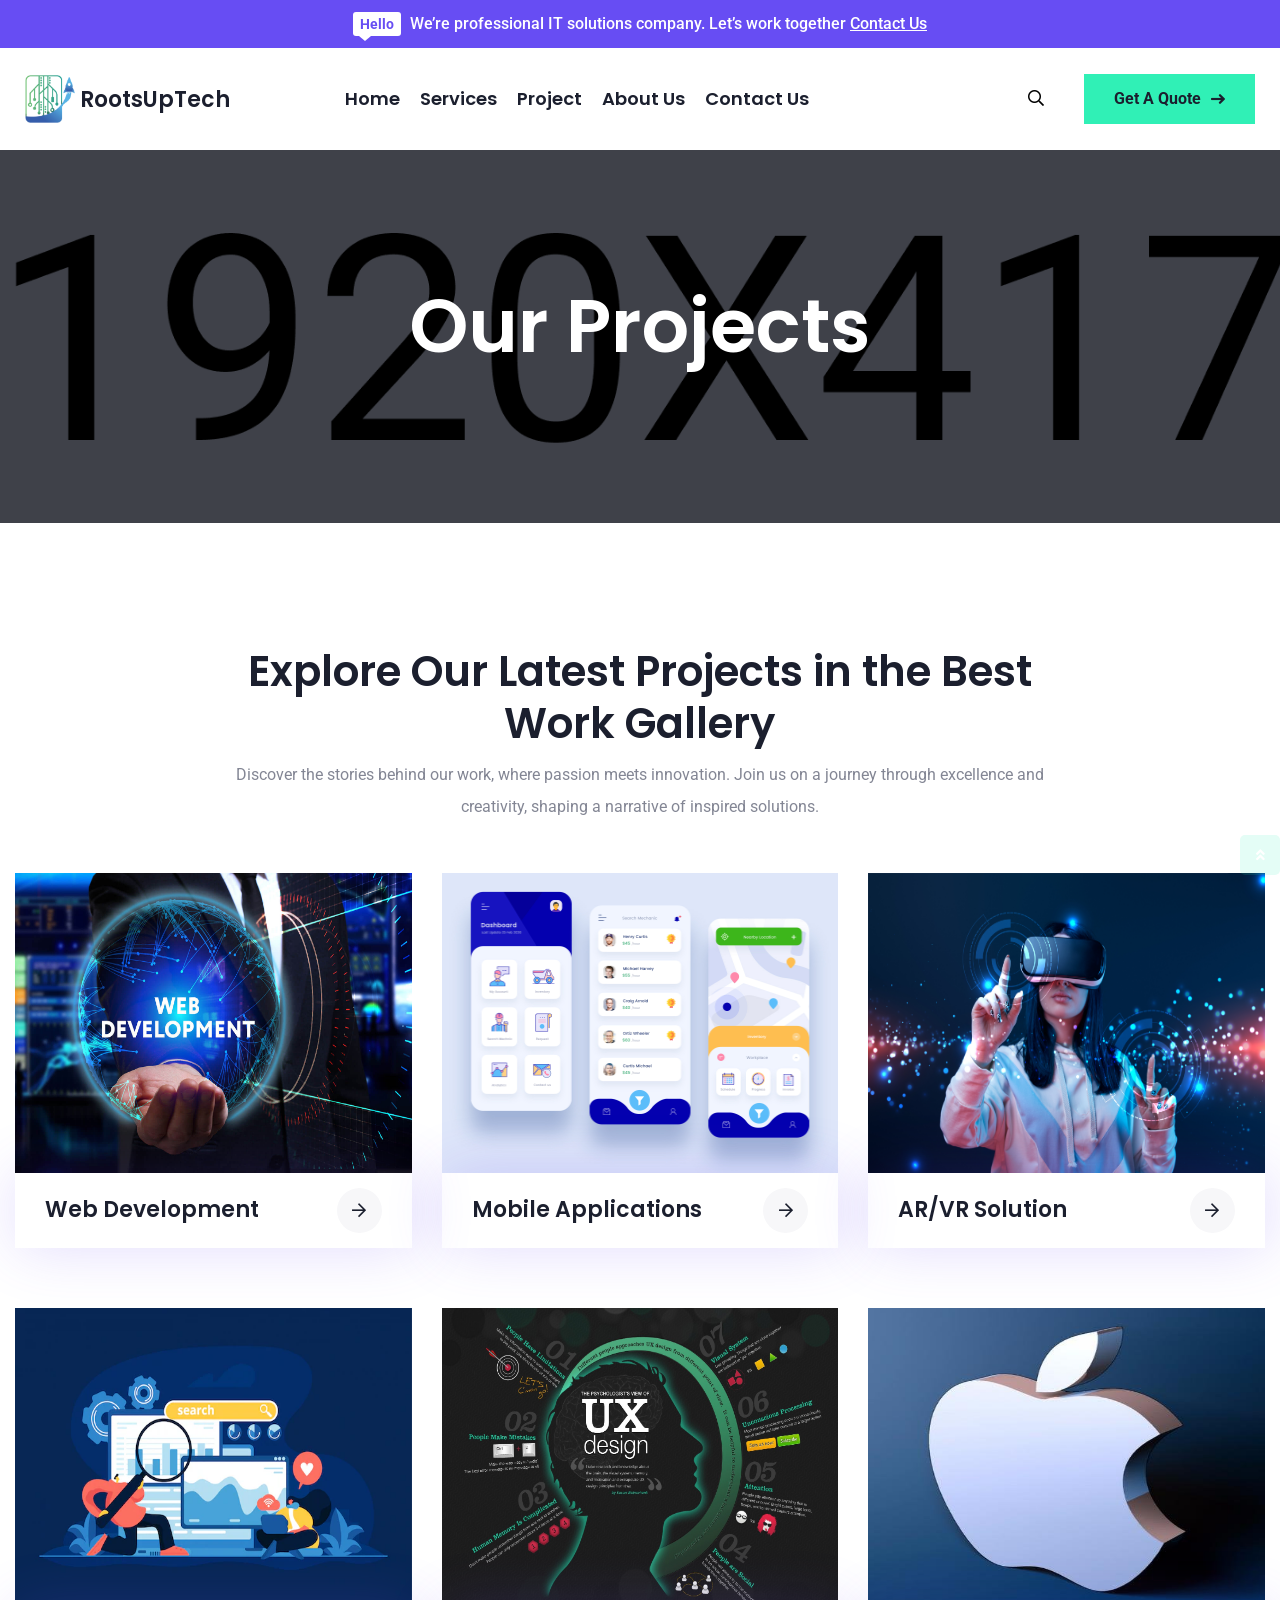
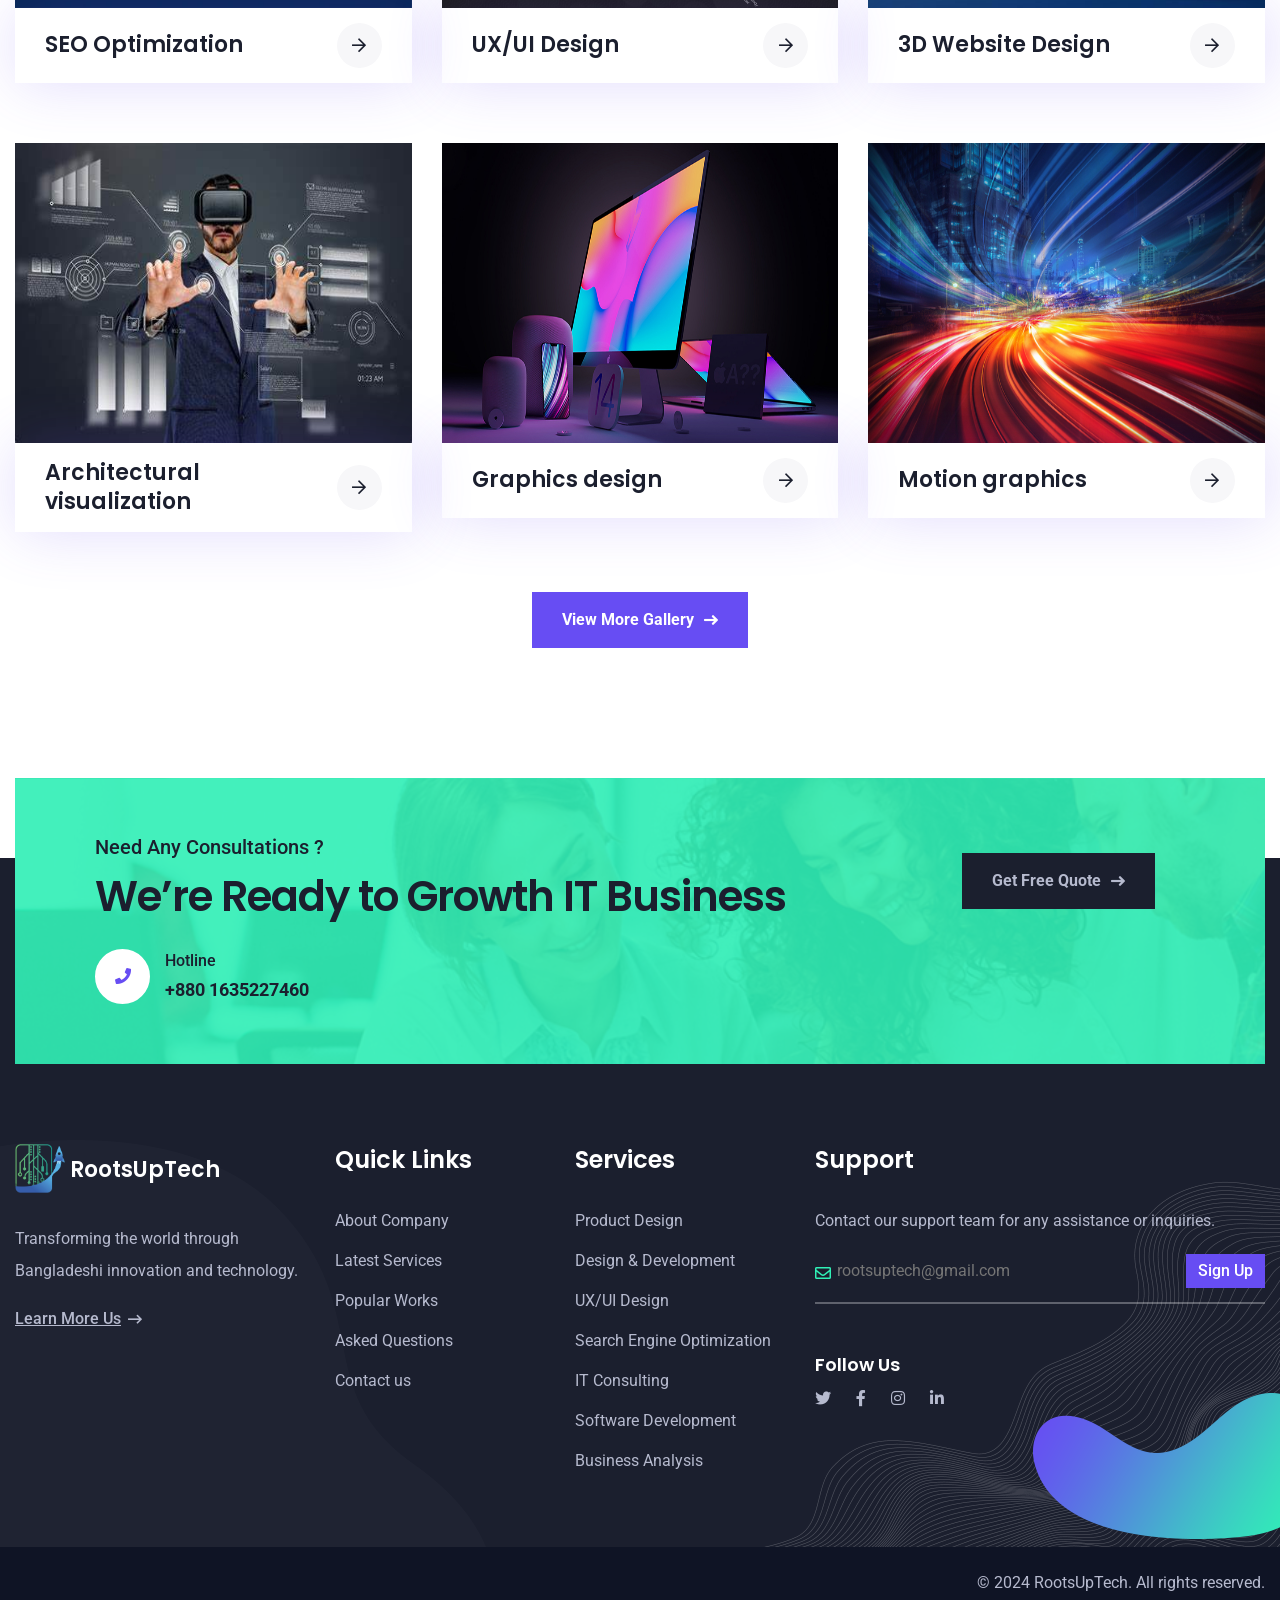
<file: project.html>
<!DOCTYPE html>
<html lang="zxx">
  <head>
    <!-- Required meta tags -->
    <meta charset="utf-8" />
    <meta name="description" content="" />
    <meta http-equiv="X-UA-Compatible" content="IE=edge" />
    <meta
      name="viewport"
      content="width=device-width, initial-scale=1, shrink-to-fit=no"
    />

    <!-- Title -->
    <title>RootsUpTech - IT solutions & Services</title>
    <!-- Favicon Icon -->
    <link
      rel="shortcut icon"
      href="assets/Logo/Logo-png.png"
      type="image/x-icon"
    />
    <!-- Google Fonts -->
    <link
      href="https://fonts.googleapis.com/css2?family=Poppins:wght@500;600&family=Roboto:wght@400;500;700&display=swap"
      rel="stylesheet"
    />

    <!-- Flaticon -->
    <link rel="stylesheet" href="assets/css/flaticon.min.css" />
    <!-- Font Awesome -->
    <link rel="stylesheet" href="assets/css/fontawesome-5.14.0.min.css" />
    <!-- Bootstrap -->
    <link rel="stylesheet" href="assets/css/bootstrap.min.css" />
    <!-- Magnific Popup -->
    <link rel="stylesheet" href="assets/css/magnific-popup.min.css" />
    <!-- Nice Select -->
    <link rel="stylesheet" href="assets/css/nice-select.min.css" />
    <!-- Animate -->
    <link rel="stylesheet" href="assets/css/animate.min.css" />
    <!-- Slick -->
    <link rel="stylesheet" href="assets/css/slick.min.css" />
    <!-- Main Style -->
    <link rel="stylesheet" href="assets/css/style.css" />
  </head>
  <body>
    <div class="page-wrapper">
      <!-- Preloader -->
      <div class="preloader"><div class="custom-loader"></div></div>

      <!-- main header -->
      <header class="main-header header-two">
        <div class="header-top-wrap bgc-secondary">
          <div class="container-fluid">
            <div class="header-top">
              <div class="text">
                <span class="hello">Hello</span> We’re professional IT solutions
                company. Let’s work together
                <a href="contact.html">Contact Us</a>
              </div>
            </div>
          </div>
        </div>

        <!--Header-Upper-->
        <div class="header-upper bg-white">
          <div class="container-fluid clearfix">
            <div class="header-inner rel d-flex align-items-center">
              <div class="logo-outer">
                <div class="logo">
                  <a
                    href="index.html"
                    style="display: flex; align-items: center; gap: 5px"
                  >
                    <img
                      src="assets/Logo/Logo-png.png"
                      style="width: 50px"
                      alt="Logo"
                      title="Logo"
                    />
                    <!-- <img
                      src="assets/Logo/logo-name-png.png"
                      style="width: 150px; height: 13px; margin-left: 6px;"
                      alt="Logo"
                      title="Logo"
                    /> -->
                    <h4 style="color: #1b1f2e; margin-top: 10px">
                      RootsUpTech
                    </h4>
                  </a>
                </div>
              </div>

              <div class="nav-outer mx-auto clearfix">
                <!-- Main Menu -->
                <nav class="main-menu navbar-expand-lg">
                  <div class="navbar-header py-10">
                    <div class="mobile-logo">
                      <a
                        href="index.html"
                        style="display: flex; align-items: center; gap: 5px"
                      >
                        <img
                          src="assets/Logo/Logo-png.png"
                          style="width: 50px"
                          alt="Logo"
                          title="Logo"
                        />
                        <h4 style="color: #1b1f2e; margin-top: 10px">
                          RootsUpTech
                        </h4>
                      </a>
                    </div>

                    <!-- Toggle Button -->
                    <button
                      type="button"
                      class="navbar-toggle"
                      data-bs-toggle="collapse"
                      data-bs-target=".navbar-collapse"
                    >
                      <span class="icon-bar"></span>
                      <span class="icon-bar"></span>
                      <span class="icon-bar"></span>
                    </button>
                  </div>

                  <div class="navbar-collapse collapse clearfix">
                    <ul class="navigation clearfix">
                      <li>
                        <a href="index.html">Home</a>
                      </li>
                      <li>
                        <a href="services.html">services</a>
                      </li>
                      <li>
                        <a href="project.html">Project</a>
                      </li>

                      <li><a href="about.html">About us</a></li>
                      <li><a href="contact.html">Contact us</a></li>
                      <!-- <li><a href="team.html">Team</a></li> -->
                    </ul>
                  </div>
                </nav>
                <!-- Main Menu End-->
              </div>

              <!-- Nav Search -->
              <div class="nav-search ms-xl-auto py-10">
                <button class="far fa-search"></button>
                <form action="#" class="hide">
                  <input
                    type="text"
                    placeholder="Search"
                    class="searchbox"
                    required=""
                  />
                  <button
                    type="submit"
                    class="searchbutton far fa-search"
                  ></button>
                </form>
              </div>

              <!-- Menu Button -->
              <div class="menu-btns">
                <a href="contact.html" class="theme-btn"
                  >Get a Quote <i class="fas fa-long-arrow-right"></i
                ></a>
              </div>

              <!-- Header Social -->
              <div class="social-style-two">
                <a href="index.html"><i class="fab fa-twitter"></i></a>
                <a target="_blank" href="https://www.facebook.com/rootsuptech"
                  ><i class="fab fa-facebook-f"></i
                ></a>
                <a target="_blank" href="https://www.instagram.com/rootsuptech/"
                  ><i class="fab fa-instagram"></i
                ></a>
                <a
                  target="_blank"
                  href="https://www.linkedin.com/company/rootsuptech/about/"
                  ><i class="fab fa-linkedin-in"></i
                ></a>
              </div>
            </div>
          </div>
        </div>
        <!--End Header Upper-->
      </header>

      <!-- Page Banner Start -->
      <section
        class="page-banner-area bgs-cover py-135 rpy-100"
        style="background-image: url(assets/images/background/banner.jpg)"
      >
        <div class="container">
          <div class="banner-inner text-white text-center">
            <h1 class="page-title wow fadeInUp delay-0-2s">Our Projects</h1>
          </div>
        </div>
      </section>
      <!-- Page Banner End -->

      <!-- Project Grid Area start -->
      <section class="project-grid-area rel z-2 py-130 rpy-100">
        <div class="container">
          <div class="row justify-content-center">
            <div class="col-xl-8 col-lg-10">
              <div
                class="section-title text-center mb-50 wow fadeInUp delay-0-2s"
              >
                <h2>Explore Our Latest Projects in the Best Work Gallery</h2>

                <p>
                  Discover the stories behind our work, where passion meets
                  innovation. Join us on a journey through excellence and
                  creativity, shaping a narrative of inspired solutions.
                </p>
              </div>
            </div>
          </div>
          <div class="row">
            <div class="col-xl-4 col-md-6">
              <div class="project-grid-item wow fadeInUp delay-0-2s">
                <div class="image">
                  <img
                    src="assets/services/web.jpg"
                    alt="Project Grid"
                    height="300px"
                  />
                  <a class="plus" href="assets/services/web.jpg"></a>
                </div>
                <div class="content">
                  <h4><a href="project-details.html">Web Development</a></h4>
                  <a href="project-details.html" class="detail-btn"
                    ><i class="far fa-arrow-right"></i
                  ></a>
                </div>
              </div>
            </div>
            <div class="col-xl-4 col-md-6">
              <div class="project-grid-item wow fadeInUp delay-0-4s">
                <div class="image">
                  <img
                    src="assets/services/mobileapp.jpg"
                    alt="Project Grid"
                    height="300px"
                  />
                  <a class="plus" href="assets/services/mobileapp.jpg"></a>
                </div>
                <div class="content">
                  <h4>
                    <a href="project-details.html">Mobile Applications</a>
                  </h4>
                  <a href="project-details.html" class="detail-btn"
                    ><i class="far fa-arrow-right"></i
                  ></a>
                </div>
              </div>
            </div>
            <div class="col-xl-4 col-md-6">
              <div class="project-grid-item wow fadeInUp delay-0-6s">
                <div class="image">
                  <img
                    src="assets/services/vr_ar_usa.jpg"
                    alt="Project Grid"
                    height="300px"
                  />
                  <a class="plus" href="assets/services/vr_ar_usa.jpg"></a>
                </div>
                <div class="content">
                  <h4><a href="project-details.html">AR/VR Solution</a></h4>
                  <a href="project-details.html" class="detail-btn"
                    ><i class="far fa-arrow-right"></i
                  ></a>
                </div>
              </div>
            </div>
            <div class="col-xl-4 col-md-6">
              <div class="project-grid-item wow fadeInUp delay-0-2s">
                <div class="image">
                  <img
                    src="assets/services/seo.webp"
                    alt="Project Grid"
                    height="300px"
                  />
                  <a class="plus" href="assets/services/seo.webp"></a>
                </div>
                <div class="content">
                  <h4><a href="project-details.html">SEO Optimization</a></h4>
                  <a href="project-details.html" class="detail-btn"
                    ><i class="far fa-arrow-right"></i
                  ></a>
                </div>
              </div>
            </div>
            <div class="col-xl-4 col-md-6">
              <div class="project-grid-item wow fadeInUp delay-0-4s">
                <div class="image">
                  <img
                    src="assets/services/ui.jpg"
                    alt="Project Grid"
                    height="300px"
                  />
                  <a class="plus" href="assets/services/ui.jpg"></a>
                </div>
                <div class="content">
                  <h4><a href="project-details.html">UX/UI Design</a></h4>
                  <a href="project-details.html" class="detail-btn"
                    ><i class="far fa-arrow-right"></i
                  ></a>
                </div>
              </div>
            </div>
            <div class="col-xl-4 col-md-6">
              <div class="project-grid-item wow fadeInUp delay-0-6s">
                <div class="image">
                  <img
                    src="assets/services/3d.jpg"
                    alt="Project Grid"
                    height="300px"
                  />
                  <a class="plus" href="assets/services/3d.jpg"></a>
                </div>
                <div class="content">
                  <h4><a href="project-details.html">3D Website Design</a></h4>
                  <a href="project-details.html" class="detail-btn"
                    ><i class="far fa-arrow-right"></i
                  ></a>
                </div>
              </div>
            </div>
            <div class="col-xl-4 col-md-6">
              <div class="project-grid-item wow fadeInUp delay-0-2s">
                <div class="image">
                  <img
                    src="assets/services/architecture.jpg"
                    alt="Project Grid"
                    height="300px"
                  />
                  <a class="plus" href="assets/services/architecture.jpg"></a>
                </div>
                <div class="content">
                  <h4>
                    <a href="project-details.html"
                      >Architectural visualization</a
                    >
                  </h4>
                  <a href="project-details.html" class="detail-btn"
                    ><i class="far fa-arrow-right"></i
                  ></a>
                </div>
              </div>
            </div>
            <div class="col-xl-4 col-md-6">
              <div class="project-grid-item wow fadeInUp delay-0-4s">
                <div class="image">
                  <img
                    src="assets/services/gd.jpg"
                    alt="Project Grid"
                    height="300px"
                  />
                  <a class="plus" href="assets/services/gd.jpg"></a>
                </div>
                <div class="content">
                  <h4>
                    <a href="project-details.html">Graphics design</a>
                  </h4>
                  <a href="project-details.html" class="detail-btn"
                    ><i class="far fa-arrow-right"></i
                  ></a>
                </div>
              </div>
            </div>
            <div class="col-xl-4 col-md-6">
              <div class="project-grid-item wow fadeInUp delay-0-6s">
                <div class="image">
                  <img
                    src="assets/services/mg.jpg"
                    alt="Project Grid"
                    height="300px"
                  />
                  <a class="plus" href="assets/services/mg.jpg"></a>
                </div>
                <div class="content">
                  <h4>
                    <a href="project-details.html">Motion graphics</a>
                  </h4>
                  <a href="project-details.html" class="detail-btn"
                    ><i class="far fa-arrow-right"></i
                  ></a>
                </div>
              </div>
            </div>
          </div>
          <div class="project-more-btn text-center">
            <a
              href="project.html"
              class="theme-btn style-two wow fadeInUp delay-0-2s"
              >View More Gallery <i class="fas fa-long-arrow-right"></i
            ></a>
          </div>
        </div>
      </section>
      <!-- Project Grid Area end -->

      <!-- footer area start -->
      <footer class="main-footer bgc-gray footer-white rel z-1 mt-80">
        <div class="footer-cta-wrap">
          <div class="container">
            <div
              class="footer-cta-inner bgs-cover"
              style="
                background-image: url(assets/images/footer/footer-cta-bg.jpg);
              "
            >
              <div class="section-title wow fadeInLeft delay-0-2s">
                <span class="sub-title">Need Any Consultations ?</span>
                <h2>We’re Ready to Growth IT Business</h2>
              </div>
              <a
                href="contact.html"
                class="theme-btn style-three wow fadeInRight delay-0-2s"
                >Get Free Quote <i class="fas fa-long-arrow-right"></i
              ></a>
              <div class="hotline wow fadeInRight delay-0-2s">
                <i class="fas fa-phone"></i>
                <div class="content">
                  <span>Hotline</span><br />
                  <a href="callto:+880 1635227460">+880 1635227460</a>
                </div>
              </div>
            </div>
          </div>
        </div>
        <div class="container">
          <div class="row medium-gap">
            <div class="col-xl-3 col-sm-6">
              <div class="footer-widget widget_about wow fadeInUp delay-0-2s">
                <div class="footer-logoa mb-30">
                  <div class="logo">
                    <a
                      href="index.html"
                      style="display: flex; align-items: center; gap: 5px"
                    >
                      <img
                        src="assets/Logo/Logo-png.png"
                        style="width: 50px"
                        alt="Logo"
                        title="Logo"
                      />
                      <!-- <img
                      src="assets/Logo/logo-name-png.png"
                      style="width: 150px; height: 13px; margin-left: 6px;"
                      alt="Logo"
                      title="Logo"
                    /> -->
                      <h4 style="color: white; margin-top: 10px">
                        RootsUpTech
                      </h4>
                    </a>
                  </div>
                </div>
                <p>
                  Transforming the world through Bangladeshi innovation and
                  technology.
                </p>
                <a href="about.html" class="read-more"
                  >Learn More Us <i class="fas fa-long-arrow-right"></i
                ></a>
              </div>
            </div>
            <!-- <div class="col-xl- col-sm-6 order-xl-2">
              <div
                class="footer-widget widget_newsletter wow fadeInUp delay-0-6s"
              >
                <h4 class="footer-title">Newsletter</h4>
                <p>
                  Stay informed with the latest updates! Join our newsletter for
                  exclusive insights and news, eliminating the chance of missing
                  out on valuable information.
                </p>
                <form action="#">
                  <label for="email"><i class="far fa-envelope"></i></label>
                  <input
                    id="email"
                    type="email"
                    placeholder="rootsuptech@gmail.com"
                    required
                  />
                  <button>Sign Up</button>
                </form>
                <h5>Follow Us</h5>
                <div class="social-style-one">
                  <a href="#"><i class="fab fa-facebook-f"></i></a>
                  <a href="#"><i class="fab fa-twitter"></i></a>
                  <a href="#"><i class="fab fa-instagram"></i></a>
                  <a href="#"><i class="fab fa-linkedin-in"></i></a>
                </div>
              </div>
            </div> -->
            <div class="col-xl-9">
              <div class="row">
                <div class="col-md-3 col-6 col-small">
                  <div
                    class="footer-widget widget_nav_menu wow fadeInUp delay-0-3s"
                  >
                    <h4 class="footer-title">Quick Links</h4>
                    <ul class="list-style-two">
                      <!-- <li><a href="about.html">Company History</a></li> -->
                      <li><a href="about.html">About Company</a></li>
                      <li><a href="services.html">Latest Services</a></li>
                      <li><a href="project.html">Popular Works</a></li>
                      <li><a href="faqs.html">Asked Questions</a></li>
                      <!-- <li><a href="blog.html">Blog & News</a></li> -->
                      <li><a href="contact.html">Contact us</a></li>
                    </ul>
                  </div>
                </div>
                <div class="col-md-3 col-6 col-small">
                  <div
                    class="footer-widget widget_nav_menu wow fadeInUp delay-0-4s"
                  >
                    <h4 class="footer-title">Services</h4>
                    <ul class="list-style-two">
                      <li>
                        <a href="ui-ux-design-service.html">Product Design</a>
                      </li>
                      <li>
                        <a href="web-development-service.html"
                          >Design & Development</a
                        >
                      </li>
                      <li>
                        <a href="ui-ux-design-service.html">UX/UI Design</a>
                      </li>
                      <li>
                        <a href="seo-aptimization-service.html"
                          >Search Engine Optimization</a
                        >
                      </li>
                      <li><a href="about.html">IT Consulting</a></li>
                      <li>
                        <a href="web-development-service.html"
                          >Software Development</a
                        >
                      </li>
                      <li>
                        <a href="services.html">Business Analysis</a>
                      </li>
                    </ul>
                  </div>
                </div>
                <div class="col-md-6 col-6 col-small">
                  <div
                    class="footer-widget widget_nav_menu wow fadeInUp delay-0-5s widget_newsletter"
                  >
                    <h4 class="footer-title">Support</h4>
                    <p>
                      Contact our support team for any assistance or inquiries.
                    </p>
                    <form action="#">
                      <label for="email"><i class="far fa-envelope"></i></label>
                      <input
                        id="email"
                        type="email"
                        placeholder="rootsuptech@gmail.com"
                        required
                      />
                      <button>Sign Up</button>
                    </form>
                    <h5 style="margin-top: 50px">Follow Us</h5>
                    <div class="social-style-one">
                      <a href="index.html"><i class="fab fa-twitter"></i></a>
                      <a
                        target="_blank"
                        href="https://www.facebook.com/rootsuptech"
                        ><i class="fab fa-facebook-f"></i
                      ></a>
                      <a
                        target="_blank"
                        href="https://www.instagram.com/rootsuptech/"
                        ><i class="fab fa-instagram"></i
                      ></a>
                      <a
                        target="_blank"
                        href="https://www.linkedin.com/company/rootsuptech/about/"
                        ><i class="fab fa-linkedin-in"></i
                      ></a>
                    </div>
                    <!-- <ul class="list-style-two"> -->
                    <!-- <li><a href="contact.html">Start Here</a></li> -->
                    <!-- <li><a href="about.html">About Us</a></li> -->
                    <!-- <li><a href="404.html">404 Not Found</a></li> -->
                    <!-- <li><a href="contact.html">Password Protected</a></li> -->
                    <!-- <li><a href="contact.html">Licenses</a></li> -->
                    <!-- <li><a href="contact.html">Changelog</a></li> -->
                    <!-- </ul> -->
                  </div>
                </div>
              </div>
            </div>
          </div>
        </div>
        <div class="footer-bottom bgc-black mt-20 pt-20">
          <div class="container">
            <div class="row align-items-center">
              <div class="col-lg-8">
                <div
                  class="footer-bottom-menu mb-10 wow fadeInRight delay-0-2s"
                >
                  <!-- <ul>
                    <li><a href="#">Join with us</a></li>
                    <li><a href="#">Version 1.2</a></li>
                    <li><a href="#">Get Our Complete Instructions</a></li>
                  </ul> -->
                </div>
              </div>
              <div class="col-lg-4">
                <div
                  class="copyright-text text-lg-end wow fadeInLeft delay-0-2s"
                >
                  <p>© 2024 RootsUpTech. All rights reserved.</p>
                </div>
              </div>
            </div>
          </div>
        </div>
        <div class="footer-shapes">
          <img
            class="shape one"
            src="assets/images/footer/footer-bg-weve-shape.png"
            alt="Shape"
          />
          <img
            class="shape two"
            src="assets/images/footer/footer-bg-line-shape.png"
            alt="Shape"
          />
          <img
            class="shape three wow fadeInRight delay-0-8s"
            src="assets/images/footer/footer-right.png"
            alt="Shape"
          />
        </div>
      </footer>
      <!-- footer area end -->

      <!-- Scroll Top Button -->
      <button class="scroll-top scroll-to-target" data-target="html">
        <span class="fas fa-angle-double-up"></span>
      </button>
    </div>
    <!--End pagewrapper-->

    <!-- Jquery -->
    <script src="assets/js/jquery-3.6.0.min.js"></script>
    <!-- Bootstrap -->
    <script src="assets/js/bootstrap.min.js"></script>
    <!-- Appear Js -->
    <script src="assets/js/appear.min.js"></script>
    <!-- Slick -->
    <script src="assets/js/slick.min.js"></script>
    <!-- Magnific Popup -->
    <script src="assets/js/jquery.magnific-popup.min.js"></script>
    <!-- Nice Select -->
    <script src="assets/js/jquery.nice-select.min.js"></script>
    <!-- Image Loader -->
    <script src="assets/js/imagesloaded.pkgd.min.js"></script>
    <!-- Circle Progress -->
    <script src="assets/js/circle-progress.min.js"></script>
    <!-- Isotope -->
    <script src="assets/js/isotope.pkgd.min.js"></script>
    <!--  WOW Animation -->
    <script src="assets/js/wow.min.js"></script>
    <!-- Custom script -->
    <script src="assets/js/script.js"></script>
  </body>
</html>
</file>
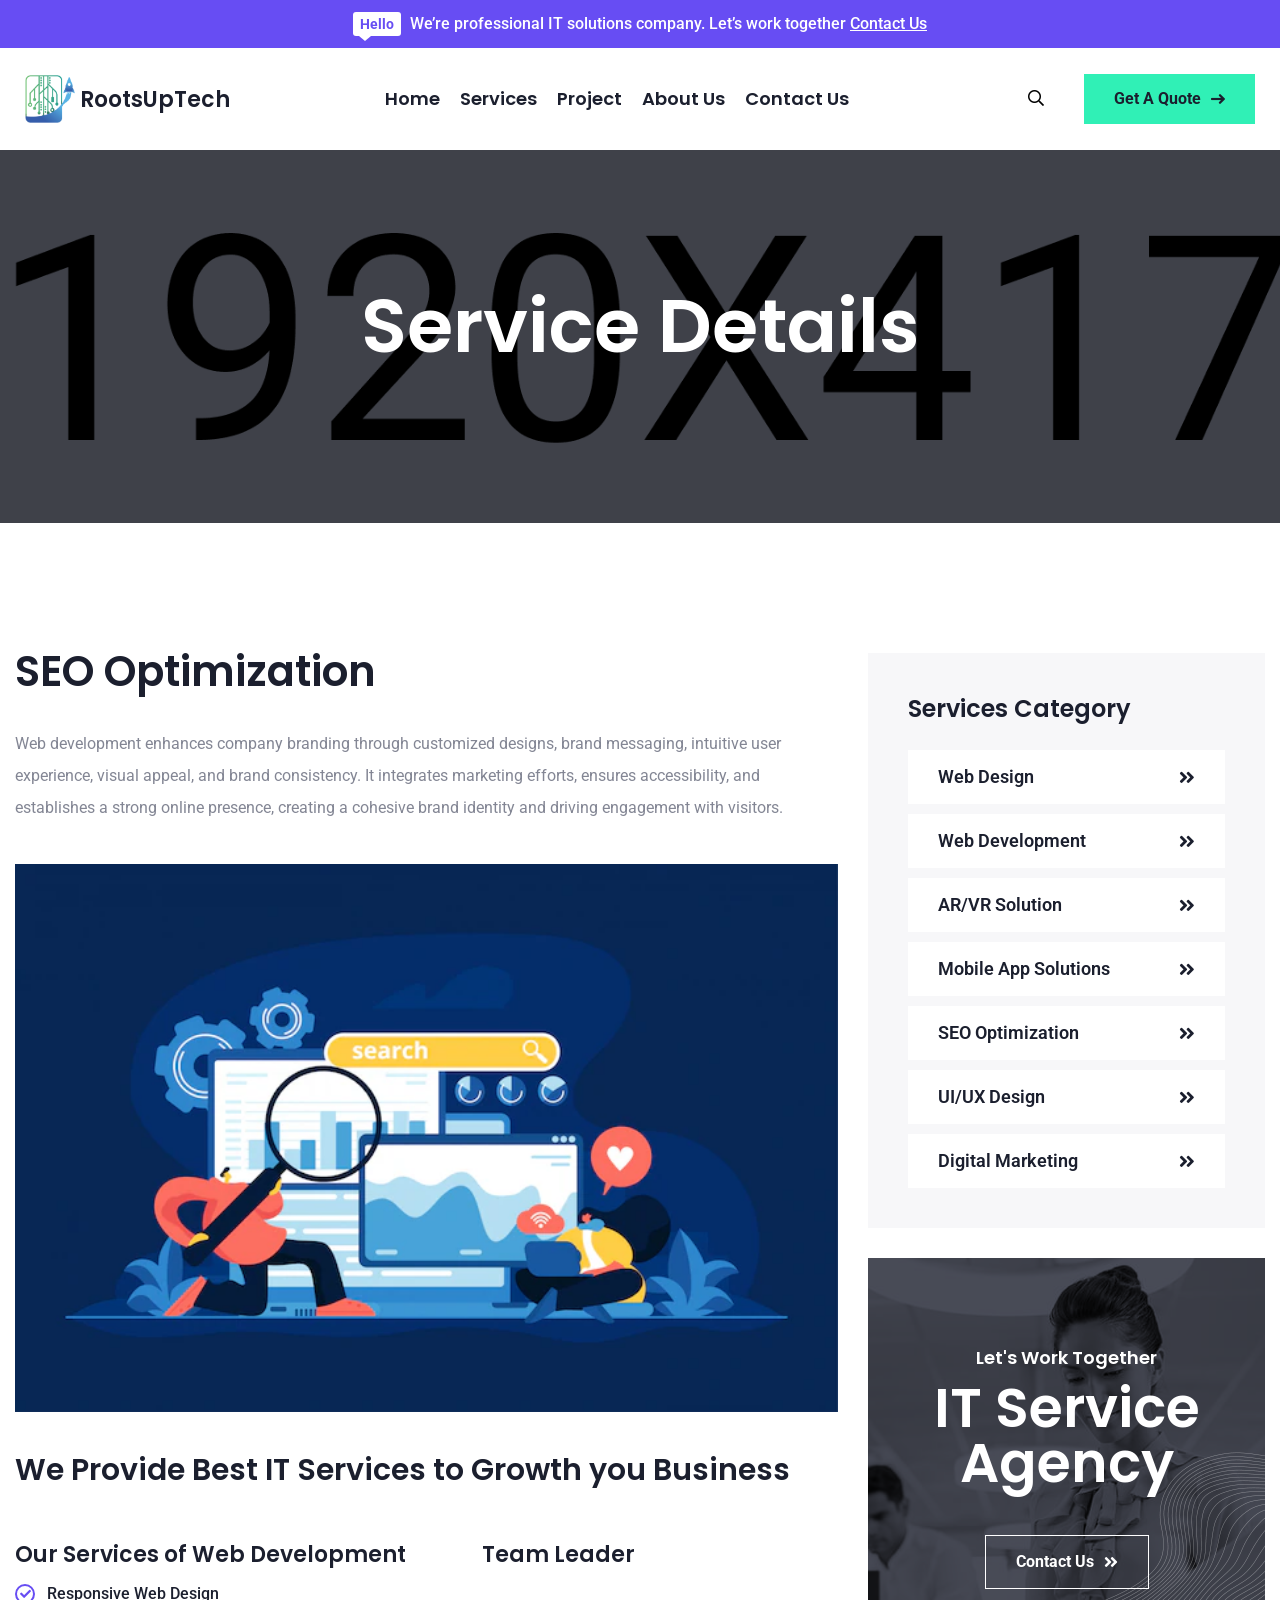
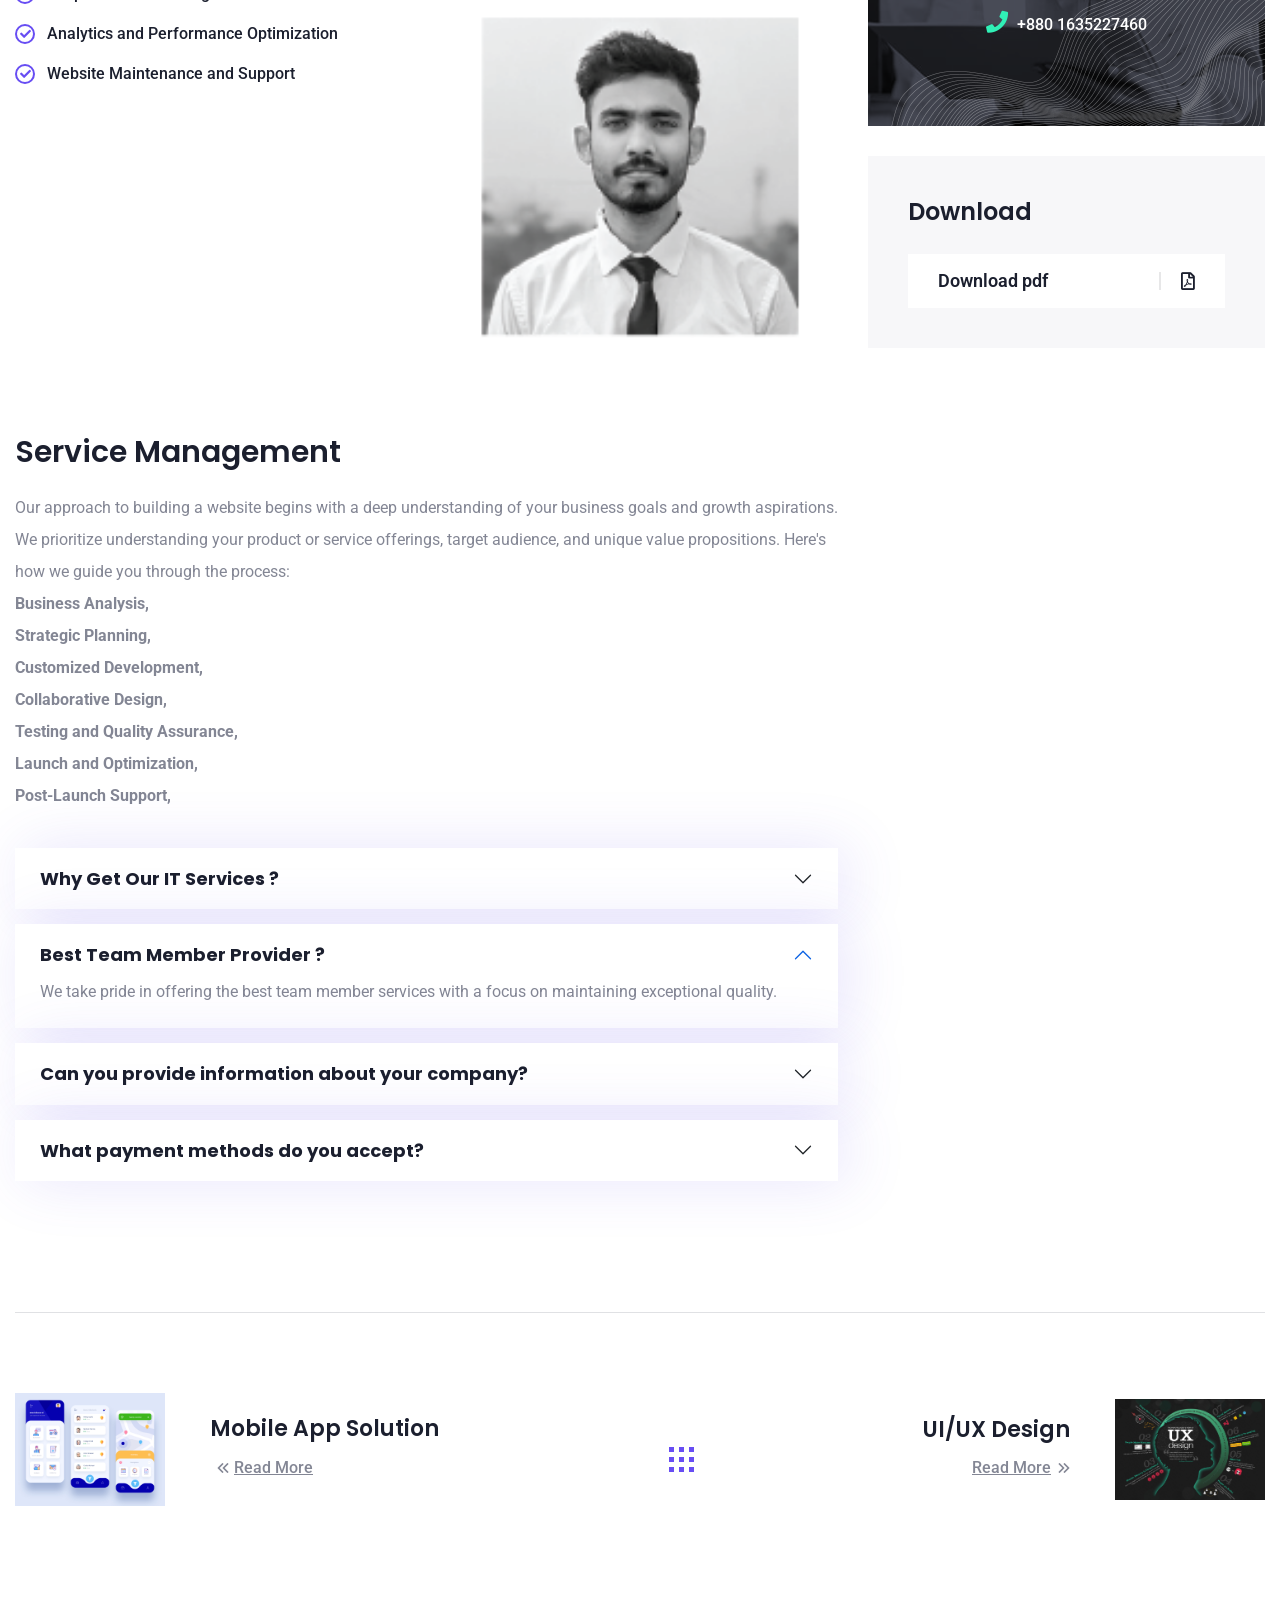
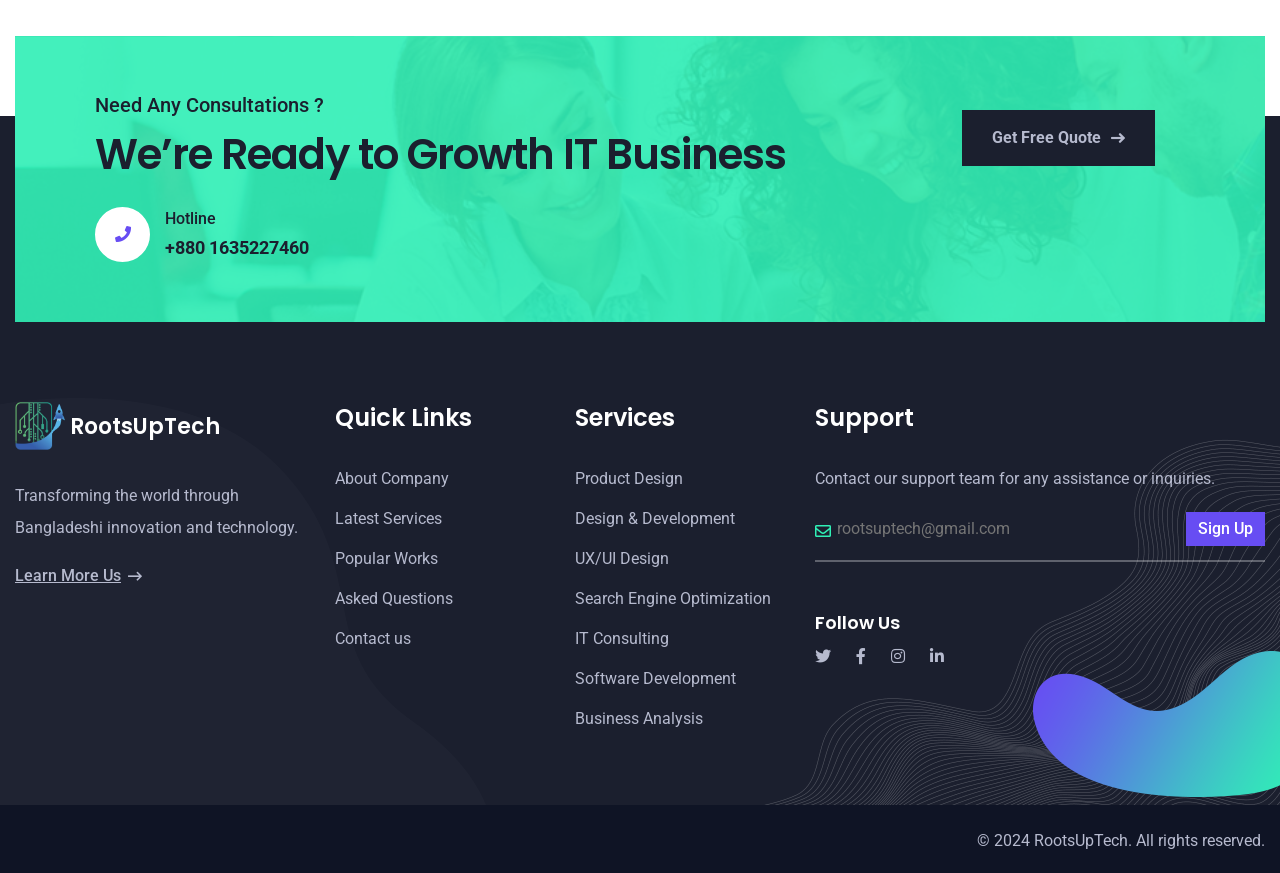
<file: seo-aptimization-service.html>
<!DOCTYPE html>
<html lang="zxx">
  <head>
    <!-- Required meta tags -->
    <meta charset="utf-8" />
    <meta name="description" content="" />
    <meta http-equiv="X-UA-Compatible" content="IE=edge" />
    <meta
      name="viewport"
      content="width=device-width, initial-scale=1, shrink-to-fit=no"
    />

    <!-- Title -->
    <title>RootsUpTech - IT solutions & Services</title>
    <!-- Favicon Icon -->
    <link
      rel="shortcut icon"
      href="assets/Logo/Logo-png.png"
      type="image/x-icon"
    />
    <!-- Google Fonts -->
    <link
      href="https://fonts.googleapis.com/css2?family=Poppins:wght@500;600&family=Roboto:wght@400;500;700&display=swap"
      rel="stylesheet"
    />

    <!-- Flaticon -->
    <link rel="stylesheet" href="assets/css/flaticon.min.css" />
    <!-- Font Awesome -->
    <link rel="stylesheet" href="assets/css/fontawesome-5.14.0.min.css" />
    <!-- Bootstrap -->
    <link rel="stylesheet" href="assets/css/bootstrap.min.css" />
    <!-- Magnific Popup -->
    <link rel="stylesheet" href="assets/css/magnific-popup.min.css" />
    <!-- Nice Select -->
    <link rel="stylesheet" href="assets/css/nice-select.min.css" />
    <!-- Animate -->
    <link rel="stylesheet" href="assets/css/animate.min.css" />
    <!-- Slick -->
    <link rel="stylesheet" href="assets/css/slick.min.css" />
    <!-- Main Style -->
    <link rel="stylesheet" href="assets/css/style.css" />
  </head>
  <body>
    <div class="page-wrapper">
      <!-- Preloader -->
      <div class="preloader"><div class="custom-loader"></div></div>

      <!-- main header -->
      <header class="main-header header-two">
        <div class="header-top-wrap bgc-secondary">
          <div class="container-fluid">
            <div class="header-top">
              <div class="text">
                <span class="hello">Hello</span> We’re professional IT solutions
                company. Let’s work together
                <a href="contact.html">Contact Us</a>
              </div>
            </div>
          </div>
        </div>

        <!--Header-Upper-->
        <div class="header-upper bg-white">
          <div class="container-fluid clearfix">
            <div class="header-inner rel d-flex align-items-center">
              <div class="logo-outer">
                <div class="logo">
                  <a
                    href="index.html"
                    style="display: flex; align-items: center; gap: 5px"
                  >
                    <img
                      src="assets/Logo/Logo-png.png"
                      style="width: 50px"
                      alt="Logo"
                      title="Logo"
                    />
                    <!-- <img
                      src="assets/Logo/logo-name-png.png"
                      style="width: 150px; height: 13px; margin-left: 6px;"
                      alt="Logo"
                      title="Logo"
                    /> -->
                    <h4 style="margin-top: 10px">RootsUpTech</h4>
                  </a>
                </div>
              </div>

              <div class="nav-outer mx-auto clearfix">
                <!-- Main Menu -->
                <nav class="main-menu navbar-expand-lg">
                  <div class="navbar-header py-10">
                    <div class="mobile-logo">
                      <a
                        href="index.html"
                        style="display: flex; align-items: center; gap: 5px"
                      >
                        <img
                          src="assets/Logo/Logo-png.png"
                          style="width: 50px"
                          alt="Logo"
                          title="Logo"
                        />
                        <h4 style="color: white; margin-top: 10px">
                          RootsUpTech
                        </h4>
                      </a>
                    </div>

                    <!-- Toggle Button -->
                    <button
                      type="button"
                      class="navbar-toggle"
                      data-bs-toggle="collapse"
                      data-bs-target=".navbar-collapse"
                    >
                      <span class="icon-bar"></span>
                      <span class="icon-bar"></span>
                      <span class="icon-bar"></span>
                    </button>
                  </div>

                  <div class="navbar-collapse collapse clearfix">
                    <ul class="navigation clearfix">
                      <li>
                        <a href="index.html">Home</a>
                      </li>
                      <li>
                        <a href="services.html">services</a>
                      </li>
                      <li>
                        <a href="project.html">Project</a>
                      </li>

                      <li><a href="about.html">About us</a></li>
                      <li><a href="contact.html">Contact us</a></li>
                      <!-- <li><a href="team.html">Team</a></li> -->
                    </ul>
                  </div>
                </nav>
                <!-- Main Menu End-->
              </div>

              <!-- Nav Search -->
              <div class="nav-search py-10">
                <button class="far fa-search"></button>
                <form action="#" class="hide">
                  <input
                    type="text"
                    placeholder="Search"
                    class="searchbox"
                    required=""
                  />
                  <button
                    type="submit"
                    class="searchbutton far fa-search"
                  ></button>
                </form>
              </div>

              <!-- Menu Button -->
              <div class="menu-btns">
                <a href="contact.html" class="theme-btn"
                  >Get a Quote <i class="fas fa-long-arrow-right"></i
                ></a>
              </div>

              <!-- Header Social -->
              <div class="social-style-two">
                <a href="index.html"><i class="fab fa-twitter"></i></a>
                <a target="_blank" href="https://www.facebook.com/rootsuptech"
                  ><i class="fab fa-facebook-f"></i
                ></a>
                <a target="_blank" href="https://www.instagram.com/rootsuptech/"
                  ><i class="fab fa-instagram"></i
                ></a>
                <a
                  target="_blank"
                  href="https://www.linkedin.com/company/rootsuptech/about/"
                  ><i class="fab fa-linkedin-in"></i
                ></a>
              </div>
            </div>
          </div>
        </div>
        <!--End Header Upper-->
      </header>

      <!-- Page Banner Start -->
      <section
        class="page-banner-area bgs-cover py-135 rpy-100"
        style="background-image: url(assets/images/background/banner.jpg)"
      >
        <div class="container">
          <div class="banner-inner text-white text-center">
            <h1 class="page-title wow fadeInUp delay-0-2s">Service Details</h1>
          </div>
        </div>
      </section>
      <!-- Page Banner End -->

      <!-- Service Details Area start -->
      <section class="service-details-area pt-130 rpt-100 pb-115 rpb-85">
        <div class="container">
          <div class="row gap-100">
            <div class="col-lg-8">
              <div class="service-details-content">
                <div class="section-title mb-30">
                  <h2>SEO Optimization</h2>
                </div>
                <p>
                  Web development enhances company branding through customized
                  designs, brand messaging, intuitive user experience, visual
                  appeal, and brand consistency. It integrates marketing
                  efforts, ensures accessibility, and establishes a strong
                  online presence, creating a cohesive brand identity and
                  driving engagement with visitors.
                </p>
                <div class="image my-40 wow fadeInUp delay-0-2s">
                  <img src="./assets/services/seo.webp" alt="Service Details" />
                </div>
                <div class="row">
                  <div class="col-md-12 mb-30 wow fadeInRight delay-0-2s">
                    <h3>We Provide Best IT Services to Growth you Business</h3>
                  </div>
                  <!-- <div class="col-md-6 mb-30 wow fadeInLeft delay-0-2s">
                  </div> -->
                </div>
                <div class="row pb-30">
                  <div class="col-md-6 mb-30 wow fadeInLeft delay-0-2s">
                    <h4>Our Services of Web Development</h4>
                    <ul class="list-style-one">
                      <li>Responsive Web Design</li>
                      <li>Analytics and Performance Optimization</li>
                      <li>Website Maintenance and Support</li>
                    </ul>
                  </div>
                  <div class="col-md-6 mb-30 wow fadeInRight delay-0-2s">
                    <div class="image">
                      <h4 style="margin-left: 40px">Team Leader</h4>
                      <img
                        src="assets/Employ-image/member-mahim.png"
                        alt="Service"
                      />
                    </div>
                  </div>
                </div>
                <h3>Service Management</h3>
                <p class="service-description">
                  Our approach to building a website begins with a deep
                  understanding of your business goals and growth aspirations.
                  We prioritize understanding your product or service offerings,
                  target audience, and unique value propositions. Here's how we
                  guide you through the process:
                  <br />
                  <strong>Business Analysis,</strong> <br />
                  <strong>Strategic Planning,</strong> <br />
                  <strong>Customized Development,</strong> <br />
                  <strong>Collaborative Design,</strong><br />
                  <strong>Testing and Quality Assurance,</strong> <br />
                  <strong>Launch and Optimization,</strong><br />
                  <strong>Post-Launch Support,</strong>
                </p>

                <div
                  class="faq-accordion pt-20 wow fadeInUp delay-0-2s"
                  id="faq-accordion"
                >
                  <div class="accordion-item">
                    <h5 class="accordion-header">
                      <button
                        class="accordion-button collapsed"
                        data-bs-toggle="collapse"
                        data-bs-target="#collapseOne"
                      >
                        Why Get Our IT Services ?
                      </button>
                    </h5>
                    <div
                      id="collapseOne"
                      class="accordion-collapse collapse"
                      data-bs-parent="#faq-accordion"
                    >
                      <div class="accordion-body">
                        <p>
                          Effective maintenance is the cornerstone of sustained
                          operational excellence. Our maintenance services are
                          designed to ensure that your systems, equipment, and
                          facilities operate at peak performance, minimizing
                          downtime and maximizing efficiency.
                        </p>
                      </div>
                    </div>
                  </div>
                  <div class="accordion-item">
                    <h5 class="accordion-header">
                      <button
                        class="accordion-button"
                        data-bs-toggle="collapse"
                        data-bs-target="#collapseTwo"
                      >
                        Best Team Member Provider ?
                      </button>
                    </h5>
                    <div
                      id="collapseTwo"
                      class="accordion-collapse collapse show"
                      data-bs-parent="#faq-accordion"
                    >
                      <div class="accordion-body">
                        <p>
                          We take pride in offering the best team member
                          services with a focus on maintaining exceptional
                          quality.
                        </p>
                      </div>
                    </div>
                  </div>
                  <div class="accordion-item">
                    <h5 class="accordion-header">
                      <button
                        class="accordion-button collapsed"
                        data-bs-toggle="collapse"
                        data-bs-target="#collapseThree"
                      >
                        Can you provide information about your company?
                      </button>
                    </h5>
                    <div
                      id="collapseThree"
                      class="accordion-collapse collapse"
                      data-bs-parent="#faq-accordion"
                    >
                      <div class="accordion-body">
                        <p>
                          Absolutely! Welcome to RootsUpTech, where innovation
                          meets excellence.
                          <a href="about.html">Please check here...</a>
                        </p>
                      </div>
                    </div>
                  </div>
                  <div class="accordion-item">
                    <h5 class="accordion-header">
                      <button
                        class="accordion-button collapsed"
                        data-bs-toggle="collapse"
                        data-bs-target="#collapseFour"
                      >
                        What payment methods do you accept?
                      </button>
                    </h5>
                    <div
                      id="collapseFour"
                      class="accordion-collapse collapse"
                      data-bs-parent="#faq-accordion"
                    >
                      <div class="accordion-body">
                        <p>Making payments with us is convenient and secure.</p>
                      </div>
                    </div>
                  </div>
                </div>
              </div>
            </div>
            <div class="col-lg-4">
              <div class="service-sidebar">
                <div class="widget widget-category wow fadeInUp delay-0-2s">
                  <h4 class="widget-title">Services Category</h4>
                  <ul>
                    <li>
                      <a href="web-development-service.html">Web Design</a>
                    </li>
                    <li>
                      <a href="web-development-service.html">Web Development</a>
                    </li>
                    <li><a href="ar-vr-service.html">AR/VR Solution</a></li>
                    <li>
                      <a href="mobile-app-development-service.html"
                        >Mobile App Solutions</a
                      >
                    </li>
                    <li>
                      <a href="seo-aptimization-service.html"
                        >SEO Optimization</a
                      >
                    </li>
                    <li>
                      <a href="ui-ux-design-service.html">UI/UX Design</a>
                    </li>
                    <li>
                      <a href="ui-ux-design-service.html">Digital Marketing</a>
                    </li>
                  </ul>
                </div>
                <div
                  class="widget widget-cta"
                  style="
                    background-image: url(assets/images/widgets/cta-widget-bg.jpg);
                  "
                >
                  <span class="h5">Let's Work Together</span>
                  <h2>IT Service Agency</h2>
                  <a href="contact.html" class="theme-btn style-four"
                    >Contact Us <i class="fas fa-angle-double-right"></i></a
                  ><br />
                  <a href="callto:+880 1635227460" class="number"
                    ><i class="fas fa-phone"></i> +880 1635227460</a
                  >
                  <img
                    class="bg-shape"
                    src="assets/images/widgets/cta-bg-lines.png"
                    alt="Shape"
                  />
                </div>
                <div class="widget widget-download wow fadeInUp delay-0-2s">
                  <h4 class="widget-title">Download</h4>
                  <ul>
                    <li>
                      <a href="#"
                        >Download pdf <i class="far fa-file-pdf"></i
                      ></a>
                    </li>
                  </ul>
                </div>
              </div>
            </div>
          </div>
        </div>
      </section>
      <!-- Service Details Area end -->

      <!-- Next Prev Service start -->
      <div class="next-prev-service pb-80 rpb-50">
        <div class="container">
          <hr />
          <div class="next-prev-service mt-80">
            <div class="next-prev-item wow fadeInLeft delay-0-2s">
              <div class="image">
                <img src="assets/services/mobileapp.jpg" alt="Service" />
              </div>
              <div class="content">
                <h4>
                  <a href="mobile-app-development-service.html"
                    >Mobile App Solution</a
                  >
                </h4>
                <a href="mobile-app-development-service.html" class="read-more"
                  ><i
                    class="fal fa-angle-double-left"
                    style="margin-right: 5px"
                  >
                  </i>
                  Read More
                </a>
              </div>
            </div>
            <a class="show-all"></a>
            <div class="next-prev-item wow fadeInRight delay-0-2s">
              <div class="content">
                <h4>
                  <a href="ui-ux-design-service.html">UI/UX Design</a>
                </h4>
                <a href="ui-ux-design-service.html" class="read-more"
                  >Read More <i class="fal fa-angle-double-right"></i
                ></a>
              </div>
              <div class="image">
                <img src="assets/services/ui.jpg" alt="Service" />
              </div>
            </div>
          </div>
        </div>
      </div>
      <!-- Next Prev Service end -->

      <!-- footer area start -->
      <footer class="main-footer bgc-gray footer-white rel z-1 mt-80">
        <div class="footer-cta-wrap">
          <div class="container">
            <div
              class="footer-cta-inner bgs-cover"
              style="
                background-image: url(assets/images/footer/footer-cta-bg.jpg);
              "
            >
              <div class="section-title wow fadeInLeft delay-0-2s">
                <span class="sub-title">Need Any Consultations ?</span>
                <h2>We’re Ready to Growth IT Business</h2>
              </div>
              <a
                href="contact.html"
                class="theme-btn style-three wow fadeInRight delay-0-2s"
                >Get Free Quote <i class="fas fa-long-arrow-right"></i
              ></a>
              <div class="hotline wow fadeInRight delay-0-2s">
                <i class="fas fa-phone"></i>
                <div class="content">
                  <span>Hotline</span><br />
                  <a href="callto:+880 1635227460">+880 1635227460</a>
                </div>
              </div>
            </div>
          </div>
        </div>
        <div class="container">
          <div class="row medium-gap">
            <div class="col-xl-3 col-sm-6">
              <div class="footer-widget widget_about wow fadeInUp delay-0-2s">
                <div class="footer-logoa mb-30">
                  <div class="logo">
                    <a
                      href="index.html"
                      style="display: flex; align-items: center; gap: 5px"
                    >
                      <img
                        src="assets/Logo/Logo-png.png"
                        style="width: 50px"
                        alt="Logo"
                        title="Logo"
                      />
                      <!-- <img
                      src="assets/Logo/logo-name-png.png"
                      style="width: 150px; height: 13px; margin-left: 6px;"
                      alt="Logo"
                      title="Logo"
                    /> -->
                      <h4 style="color: white; margin-top: 10px">
                        RootsUpTech
                      </h4>
                    </a>
                  </div>
                </div>
                <p>
                  Transforming the world through Bangladeshi innovation and
                  technology.
                </p>
                <a href="about.html" class="read-more"
                  >Learn More Us <i class="fas fa-long-arrow-right"></i
                ></a>
              </div>
            </div>
            <!-- <div class="col-xl- col-sm-6 order-xl-2">
              <div
                class="footer-widget widget_newsletter wow fadeInUp delay-0-6s"
              >
                <h4 class="footer-title">Newsletter</h4>
                <p>
                  Stay informed with the latest updates! Join our newsletter for
                  exclusive insights and news, eliminating the chance of missing
                  out on valuable information.
                </p>
                <form action="#">
                  <label for="email"><i class="far fa-envelope"></i></label>
                  <input
                    id="email"
                    type="email"
                    placeholder="rootsuptech@gmail.com"
                    required
                  />
                  <button>Sign Up</button>
                </form>
                <h5>Follow Us</h5>
                <div class="social-style-one">
                  <a href="#"><i class="fab fa-facebook-f"></i></a>
                  <a href="#"><i class="fab fa-twitter"></i></a>
                  <a href="#"><i class="fab fa-instagram"></i></a>
                  <a href="#"><i class="fab fa-linkedin-in"></i></a>
                </div>
              </div>
            </div> -->
            <div class="col-xl-9">
              <div class="row">
                <div class="col-md-3 col-6 col-small">
                  <div
                    class="footer-widget widget_nav_menu wow fadeInUp delay-0-3s"
                  >
                    <h4 class="footer-title">Quick Links</h4>
                    <ul class="list-style-two">
                      <!-- <li><a href="about.html">Company History</a></li> -->
                      <li><a href="about.html">About Company</a></li>
                      <li><a href="services.html">Latest Services</a></li>
                      <li><a href="project.html">Popular Works</a></li>
                      <li><a href="faqs.html">Asked Questions</a></li>
                      <!-- <li><a href="blog.html">Blog & News</a></li> -->
                      <li><a href="contact.html">Contact us</a></li>
                    </ul>
                  </div>
                </div>
                <div class="col-md-3 col-6 col-small">
                  <div
                    class="footer-widget widget_nav_menu wow fadeInUp delay-0-4s"
                  >
                    <h4 class="footer-title">Services</h4>
                    <ul class="list-style-two">
                      <li>
                        <a href="ui-ux-design-service.html">Product Design</a>
                      </li>
                      <li>
                        <a href="web-development-service.html"
                          >Design & Development</a
                        >
                      </li>
                      <li>
                        <a href="ui-ux-design-service.html">UX/UI Design</a>
                      </li>
                      <li>
                        <a href="seo-aptimization-service.html"
                          >Search Engine Optimization</a
                        >
                      </li>
                      <li><a href="about.html">IT Consulting</a></li>
                      <li>
                        <a href="web-development-service.html"
                          >Software Development</a
                        >
                      </li>
                      <li>
                        <a href="services.html">Business Analysis</a>
                      </li>
                    </ul>
                  </div>
                </div>
                <div class="col-md-6 col-6 col-small">
                  <div
                    class="footer-widget widget_nav_menu wow fadeInUp delay-0-5s widget_newsletter"
                  >
                    <h4 class="footer-title">Support</h4>
                    <p>
                      Contact our support team for any assistance or inquiries.
                    </p>
                    <form action="#">
                      <label for="email"><i class="far fa-envelope"></i></label>
                      <input
                        id="email"
                        type="email"
                        placeholder="rootsuptech@gmail.com"
                        required
                      />
                      <button>Sign Up</button>
                    </form>
                    <h5 style="margin-top: 50px">Follow Us</h5>
                    <div class="social-style-one">
                      <a href="index.html"><i class="fab fa-twitter"></i></a>
                      <a
                        target="_blank"
                        href="https://www.facebook.com/rootsuptech"
                        ><i class="fab fa-facebook-f"></i
                      ></a>
                      <a
                        target="_blank"
                        href="https://www.instagram.com/rootsuptech/"
                        ><i class="fab fa-instagram"></i
                      ></a>
                      <a
                        target="_blank"
                        href="https://www.linkedin.com/company/rootsuptech/about/"
                        ><i class="fab fa-linkedin-in"></i
                      ></a>
                    </div>
                    <!-- <ul class="list-style-two"> -->
                    <!-- <li><a href="contact.html">Start Here</a></li> -->
                    <!-- <li><a href="about.html">About Us</a></li> -->
                    <!-- <li><a href="404.html">404 Not Found</a></li> -->
                    <!-- <li><a href="contact.html">Password Protected</a></li> -->
                    <!-- <li><a href="contact.html">Licenses</a></li> -->
                    <!-- <li><a href="contact.html">Changelog</a></li> -->
                    <!-- </ul> -->
                  </div>
                </div>
              </div>
            </div>
          </div>
        </div>
        <div class="footer-bottom bgc-black mt-20 pt-20">
          <div class="container">
            <div class="row align-items-center">
              <div class="col-lg-8">
                <div
                  class="footer-bottom-menu mb-10 wow fadeInRight delay-0-2s"
                >
                  <!-- <ul>
                    <li><a href="#">Join with us</a></li>
                    <li><a href="#">Version 1.2</a></li>
                    <li><a href="#">Get Our Complete Instructions</a></li>
                  </ul> -->
                </div>
              </div>
              <div class="col-lg-4">
                <div
                  class="copyright-text text-lg-end wow fadeInLeft delay-0-2s"
                >
                  <p>© 2024 RootsUpTech. All rights reserved.</p>
                </div>
              </div>
            </div>
          </div>
        </div>
        <div class="footer-shapes">
          <img
            class="shape one"
            src="assets/images/footer/footer-bg-weve-shape.png"
            alt="Shape"
          />
          <img
            class="shape two"
            src="assets/images/footer/footer-bg-line-shape.png"
            alt="Shape"
          />
          <img
            class="shape three wow fadeInRight delay-0-8s"
            src="assets/images/footer/footer-right.png"
            alt="Shape"
          />
        </div>
      </footer>
      <!-- footer area end -->

      <!-- Scroll Top Button -->
      <button class="scroll-top scroll-to-target" data-target="html">
        <span class="fas fa-angle-double-up"></span>
      </button>
    </div>
    <!--End pagewrapper-->

    <!-- Jquery -->
    <script src="assets/js/jquery-3.6.0.min.js"></script>
    <!-- Bootstrap -->
    <script src="assets/js/bootstrap.min.js"></script>
    <!-- Appear Js -->
    <script src="assets/js/appear.min.js"></script>
    <!-- Slick -->
    <script src="assets/js/slick.min.js"></script>
    <!-- Magnific Popup -->
    <script src="assets/js/jquery.magnific-popup.min.js"></script>
    <!-- Nice Select -->
    <script src="assets/js/jquery.nice-select.min.js"></script>
    <!-- Image Loader -->
    <script src="assets/js/imagesloaded.pkgd.min.js"></script>
    <!-- Circle Progress -->
    <script src="assets/js/circle-progress.min.js"></script>
    <!-- Isotope -->
    <script src="assets/js/isotope.pkgd.min.js"></script>
    <!--  WOW Animation -->
    <script src="assets/js/wow.min.js"></script>
    <!-- Custom script -->
    <script src="assets/js/script.js"></script>
  </body>
</html>
</file>
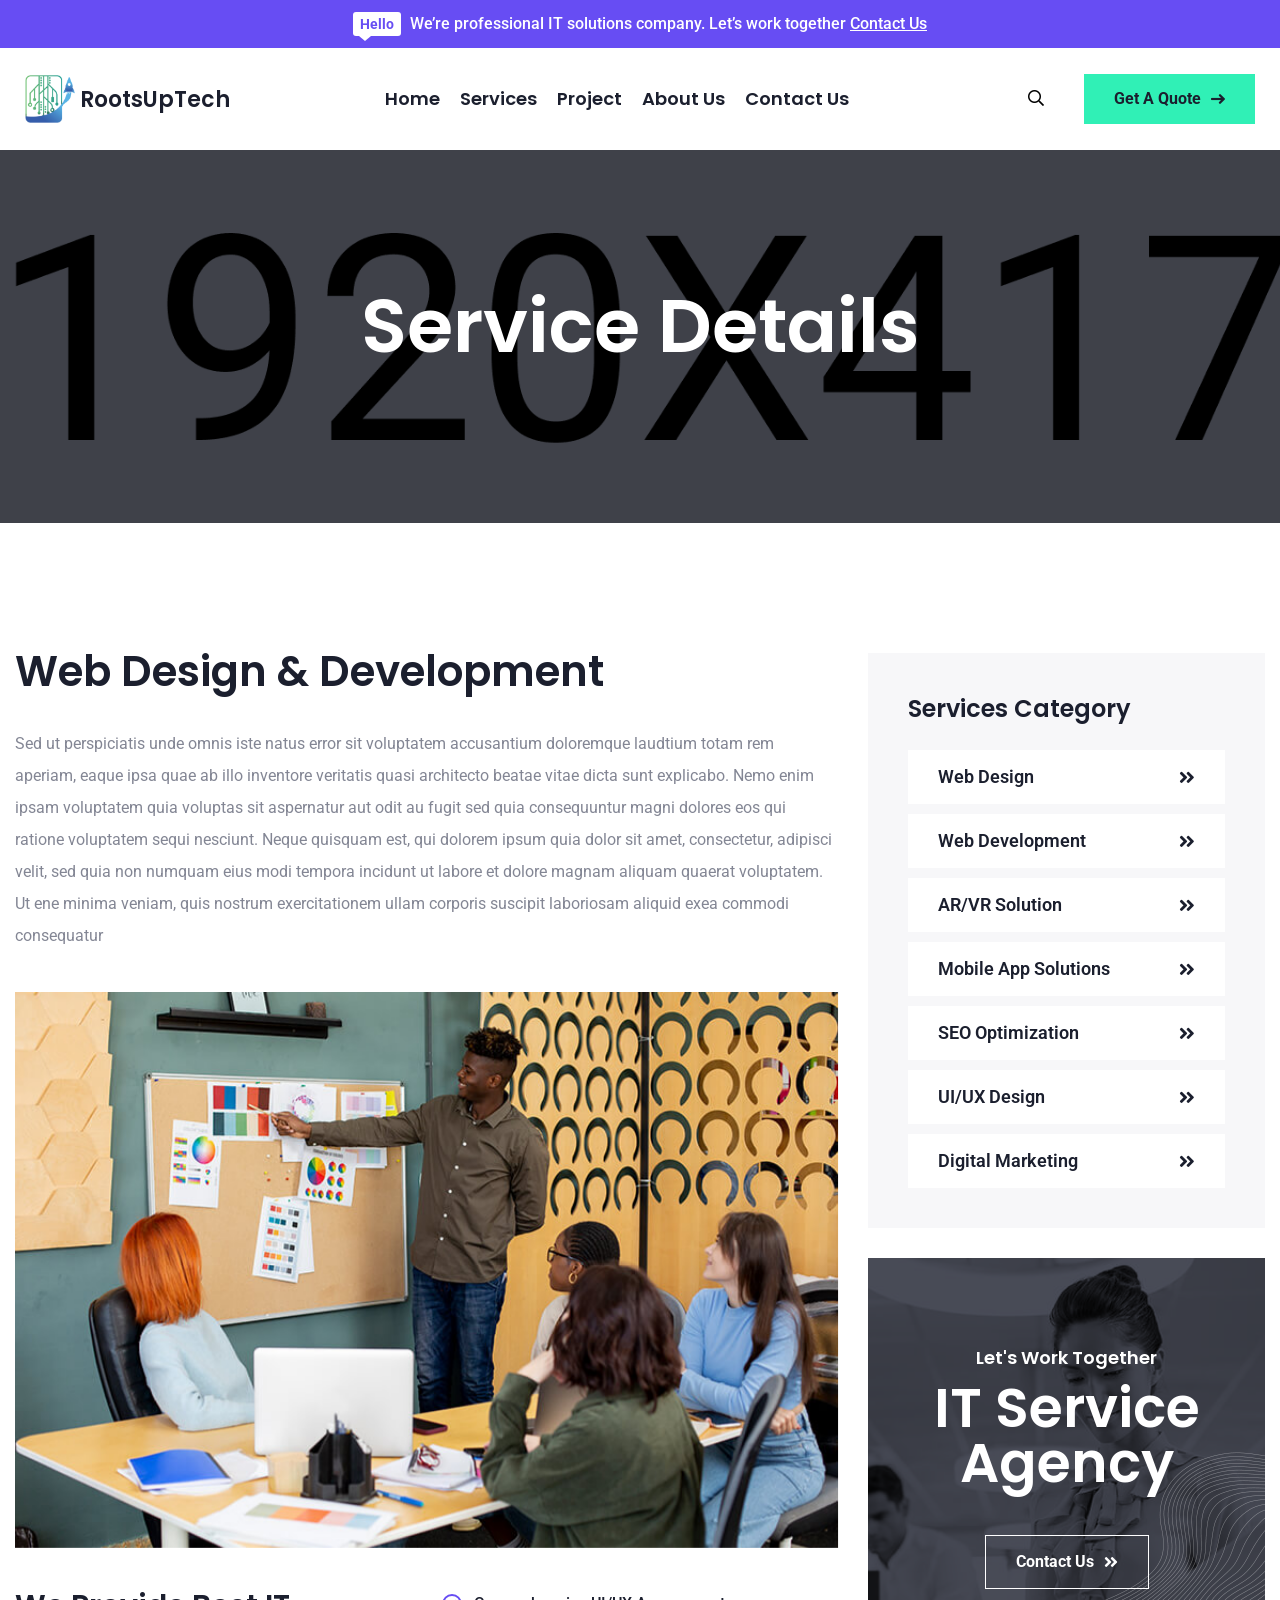
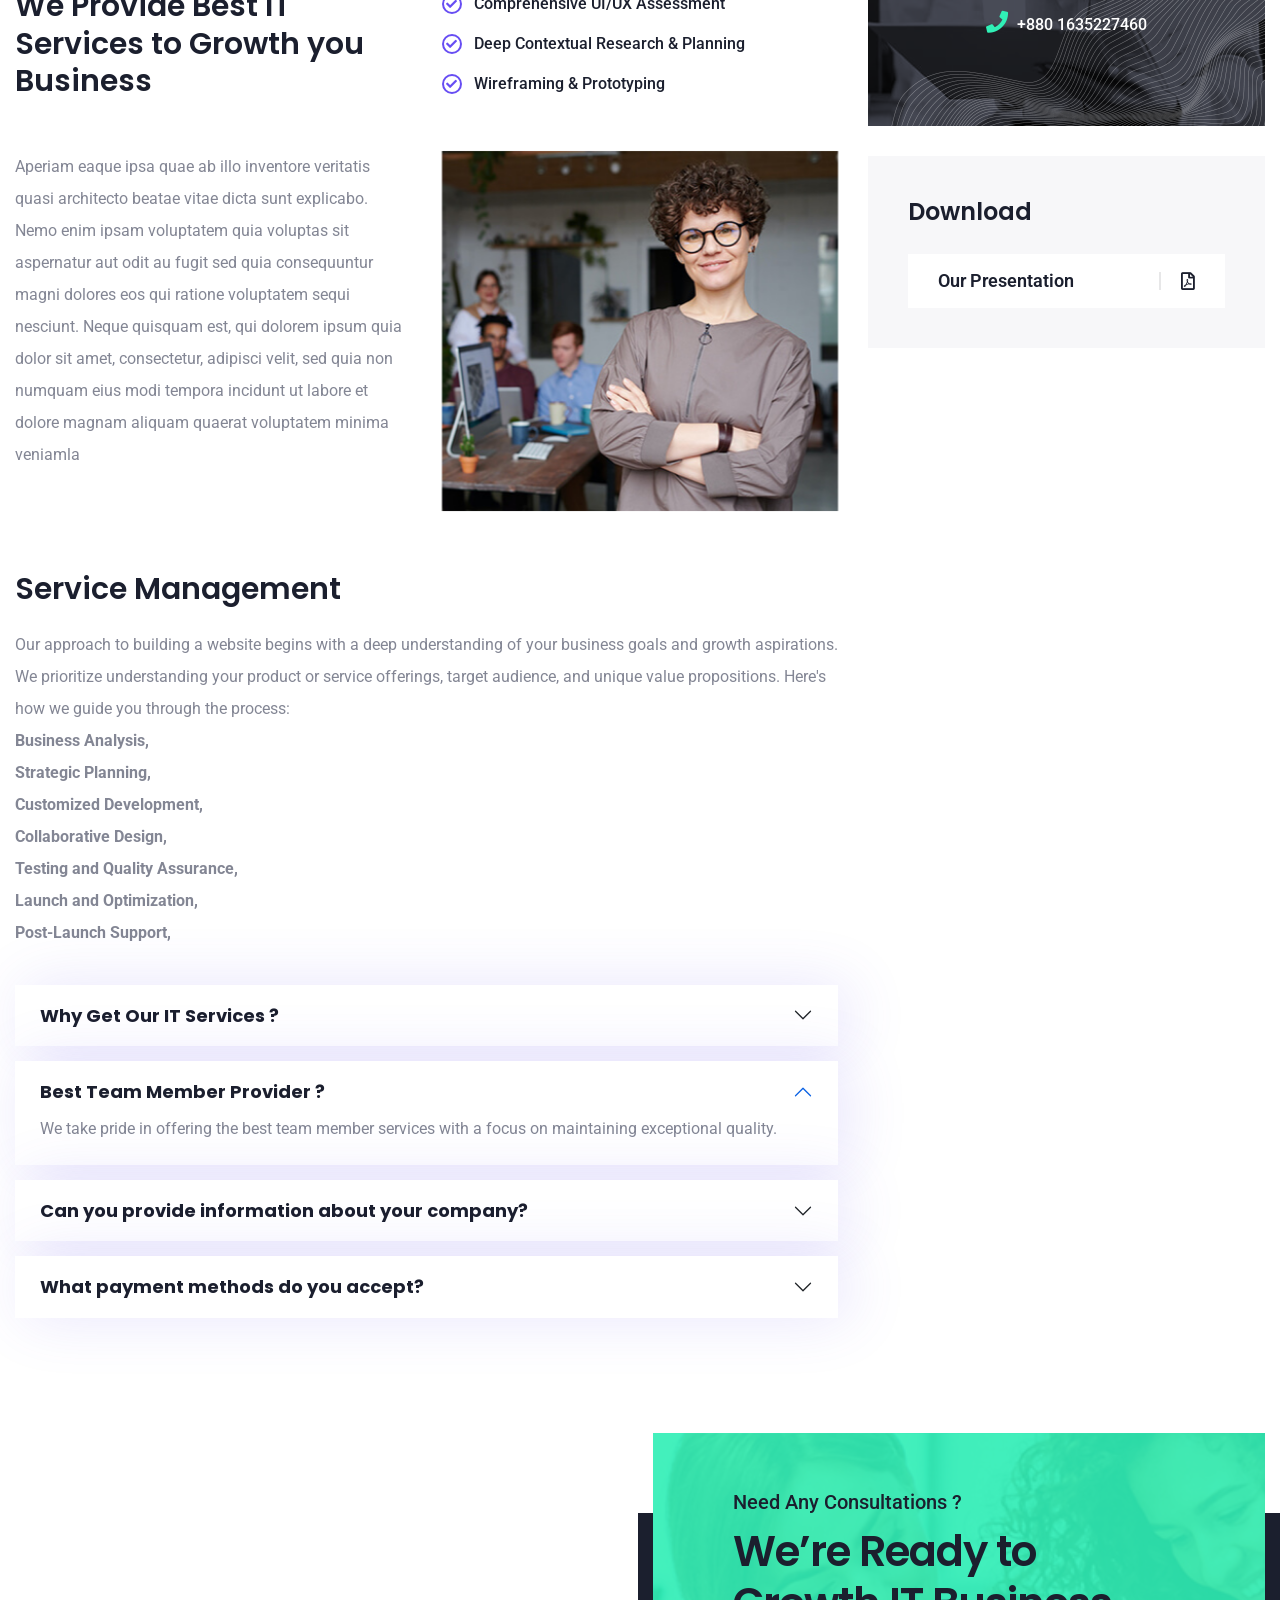
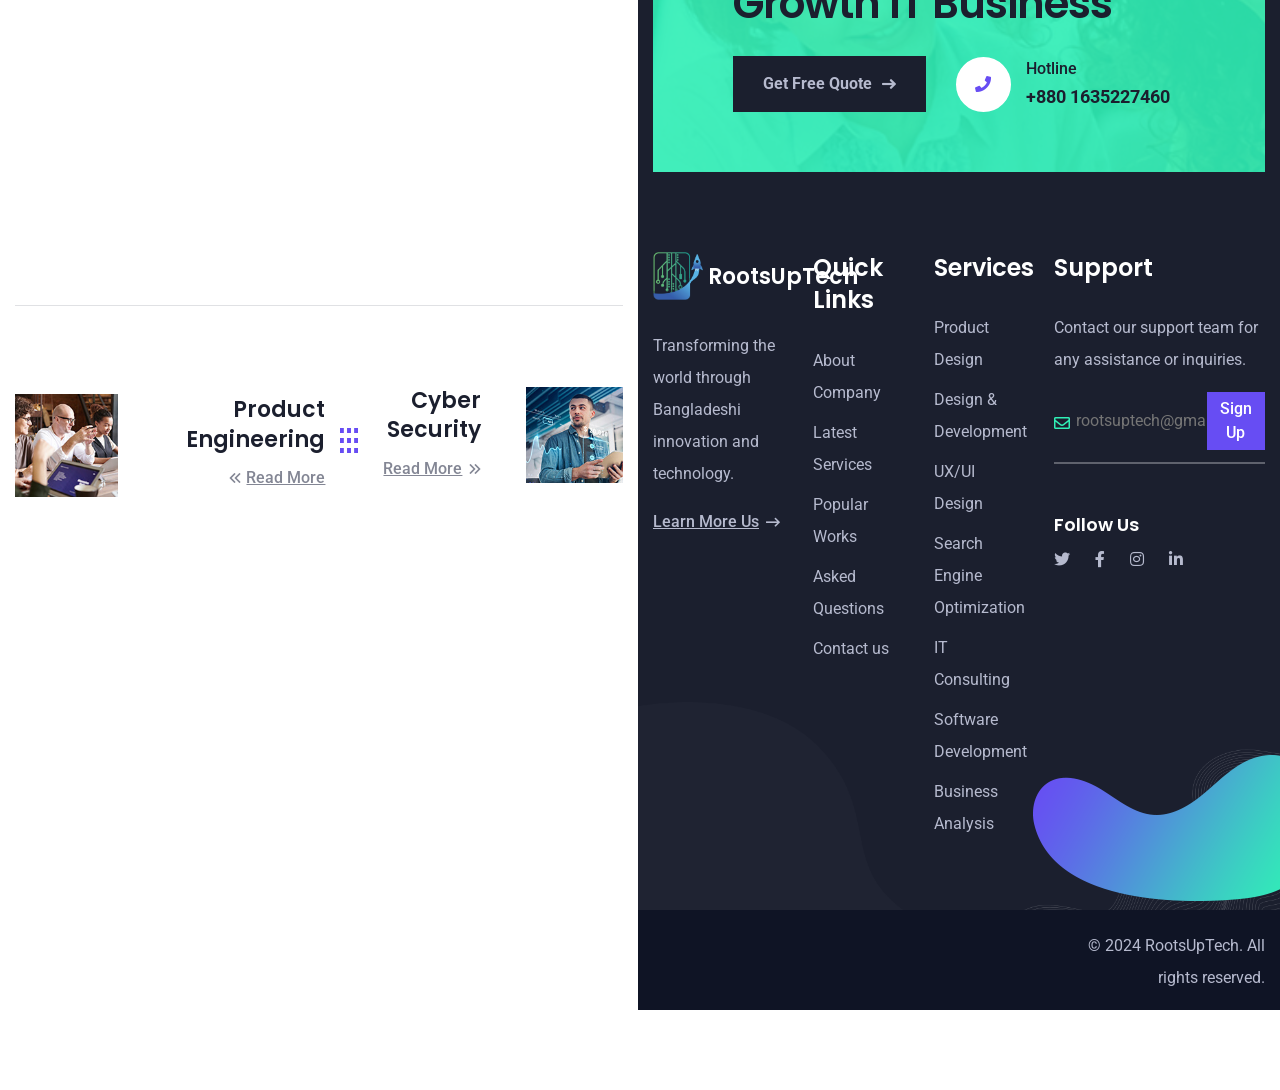
<file: service-details.html>
<!DOCTYPE html>
<html lang="zxx">
  <head>
    <!-- Required meta tags -->
    <meta charset="utf-8" />
    <meta name="description" content="" />
    <meta http-equiv="X-UA-Compatible" content="IE=edge" />
    <meta
      name="viewport"
      content="width=device-width, initial-scale=1, shrink-to-fit=no"
    />

    <!-- Title -->
    <title>RootsUpTech - IT solutions & Services</title>
    <!-- Favicon Icon -->
    <link
      rel="shortcut icon"
      href="assets/Logo/Logo-png.png"
      type="image/x-icon"
    />
    <!-- Google Fonts -->
    <link
      href="https://fonts.googleapis.com/css2?family=Poppins:wght@500;600&family=Roboto:wght@400;500;700&display=swap"
      rel="stylesheet"
    />

    <!-- Flaticon -->
    <link rel="stylesheet" href="assets/css/flaticon.min.css" />
    <!-- Font Awesome -->
    <link rel="stylesheet" href="assets/css/fontawesome-5.14.0.min.css" />
    <!-- Bootstrap -->
    <link rel="stylesheet" href="assets/css/bootstrap.min.css" />
    <!-- Magnific Popup -->
    <link rel="stylesheet" href="assets/css/magnific-popup.min.css" />
    <!-- Nice Select -->
    <link rel="stylesheet" href="assets/css/nice-select.min.css" />
    <!-- Animate -->
    <link rel="stylesheet" href="assets/css/animate.min.css" />
    <!-- Slick -->
    <link rel="stylesheet" href="assets/css/slick.min.css" />
    <!-- Main Style -->
    <link rel="stylesheet" href="assets/css/style.css" />
  </head>
  <body>
    <div class="page-wrapper">
      <!-- Preloader -->
      <div class="preloader"><div class="custom-loader"></div></div>

      <!-- main header -->
      <header class="main-header header-two">
        <div class="header-top-wrap bgc-secondary">
          <div class="container-fluid">
            <div class="header-top">
              <div class="text">
                <span class="hello">Hello</span> We’re professional IT solutions
                company. Let’s work together
                <a href="contact.html">Contact Us</a>
              </div>
            </div>
          </div>
        </div>

        <!--Header-Upper-->
        <div class="header-upper bg-white">
          <div class="container-fluid clearfix">
            <div class="header-inner rel d-flex align-items-center">
              <div class="logo-outer">
                <div class="logo">
                  <a
                    href="index.html"
                    style="display: flex; align-items: center; gap: 5px"
                  >
                    <img
                      src="assets/Logo/Logo-png.png"
                      style="width: 50px"
                      alt="Logo"
                      title="Logo"
                    />
                    <!-- <img
                      src="assets/Logo/logo-name-png.png"
                      style="width: 150px; height: 13px; margin-left: 6px;"
                      alt="Logo"
                      title="Logo"
                    /> -->
                    <h4 style="margin-top: 10px">RootsUpTech</h4>
                  </a>
                </div>
              </div>

              <div class="nav-outer mx-auto clearfix">
                <!-- Main Menu -->
                <nav class="main-menu navbar-expand-lg">
                  <div class="navbar-header py-10">
                    <div class="mobile-logo">
                      <a
                        href="index.html"
                        style="display: flex; align-items: center; gap: 5px"
                      >
                        <img
                          src="assets/Logo/Logo-png.png"
                          style="width: 50px"
                          alt="Logo"
                          title="Logo"
                        />
                        <h4 style="color: white; margin-top: 10px">
                          RootsUpTech
                        </h4>
                      </a>
                    </div>

                    <!-- Toggle Button -->
                    <button
                      type="button"
                      class="navbar-toggle"
                      data-bs-toggle="collapse"
                      data-bs-target=".navbar-collapse"
                    >
                      <span class="icon-bar"></span>
                      <span class="icon-bar"></span>
                      <span class="icon-bar"></span>
                    </button>
                  </div>

                  <div class="navbar-collapse collapse clearfix">
                    <ul class="navigation clearfix">
                      <li>
                         <a href="index.html">Home</a>
                      </li>
                      <li>
                        <a href="services.html">services</a>
                      </li>
                      <li>
                        <a href="project.html">Project</a>
                      </li>

                      <li><a href="about.html">About us</a></li>
                      <li><a href="contact.html">Contact us</a></li>
                      <!-- <li><a href="team.html">Team</a></li> -->
                    </ul>
                  </div>
                </nav>
                <!-- Main Menu End-->
              </div>

              <!-- Nav Search -->
              <div class="nav-search py-10">
                <button class="far fa-search"></button>
                <form action="#" class="hide">
                  <input
                    type="text"
                    placeholder="Search"
                    class="searchbox"
                    required=""
                  />
                  <button
                    type="submit"
                    class="searchbutton far fa-search"
                  ></button>
                </form>
              </div>

              <!-- Menu Button -->
              <div class="menu-btns">
                <a href="contact.html" class="theme-btn"
                  >Get a Quote <i class="fas fa-long-arrow-right"></i
                ></a>
              </div>

              <!-- Header Social -->
              <div class="social-style-two">
               <a href="index.html"><i class="fab fa-twitter"></i></a>
            <a target="_blank" href="https://www.facebook.com/rootsuptech"
              ><i class="fab fa-facebook-f"></i
            ></a>
            <a target="_blank" href="https://www.instagram.com/rootsuptech/"
              ><i class="fab fa-instagram"></i
            ></a>
            <a
              target="_blank"
              href="https://www.linkedin.com/company/rootsuptech/about/"
              ><i class="fab fa-linkedin-in"></i
            ></a>
              </div>
            </div>
          </div>
        </div>
        <!--End Header Upper-->
      </header>

      <!-- Page Banner Start -->
      <section
        class="page-banner-area bgs-cover py-135 rpy-100"
        style="background-image: url(assets/images/background/banner.jpg)"
      >
        <div class="container">
          <div class="banner-inner text-white text-center">
            <h1 class="page-title wow fadeInUp delay-0-2s">Service Details</h1>
          </div>
        </div>
      </section>
      <!-- Page Banner End -->

      <!-- Service Details Area start -->
      <section class="service-details-area pt-130 rpt-100 pb-115 rpb-85">
        <div class="container">
          <div class="row gap-100">
            <div class="col-lg-8">
              <div class="service-details-content">
                <div class="section-title mb-30">
                  <h2>Web Design & Development</h2>
                </div>
                <p>
                  Sed ut perspiciatis unde omnis iste natus error sit voluptatem
                  accusantium doloremque laudtium totam rem aperiam, eaque ipsa
                  quae ab illo inventore veritatis quasi architecto beatae vitae
                  dicta sunt explicabo. Nemo enim ipsam voluptatem quia voluptas
                  sit aspernatur aut odit au fugit sed quia consequuntur magni
                  dolores eos qui ratione voluptatem sequi nesciunt. Neque
                  quisquam est, qui dolorem ipsum quia dolor sit amet,
                  consectetur, adipisci velit, sed quia non numquam eius modi
                  tempora incidunt ut labore et dolore magnam aliquam quaerat
                  voluptatem. Ut ene minima veniam, quis nostrum exercitationem
                  ullam corporis suscipit laboriosam aliquid exea commodi
                  consequatur
                </p>
                <div class="image my-40 wow fadeInUp delay-0-2s">
                  <img
                    src="assets/images/services/service-details.jpg"
                    alt="Service Details"
                  />
                </div>
                <div class="row">
                  <div class="col-md-6 mb-30 wow fadeInRight delay-0-2s">
                    <h3>We Provide Best IT Services to Growth you Business</h3>
                  </div>
                  <div class="col-md-6 mb-30 wow fadeInLeft delay-0-2s">
                    <ul class="list-style-one">
                      <li>Comprehensive UI/UX Assessment</li>
                      <li>Deep Contextual Research & Planning</li>
                      <li>Wireframing & Prototyping</li>
                    </ul>
                  </div>
                </div>
                <div class="row pb-30">
                  <div class="col-md-6 mb-30 wow fadeInLeft delay-0-2s">
                    <p>
                      Aperiam eaque ipsa quae ab illo inventore veritatis quasi
                      architecto beatae vitae dicta sunt explicabo. Nemo enim
                      ipsam voluptatem quia voluptas sit aspernatur aut odit au
                      fugit sed quia consequuntur magni dolores eos qui ratione
                      voluptatem sequi nesciunt. Neque quisquam est, qui dolorem
                      ipsum quia dolor sit amet, consectetur, adipisci velit,
                      sed quia non numquam eius modi tempora incidunt ut labore
                      et dolore magnam aliquam quaerat voluptatem minima
                      veniamla
                    </p>
                  </div>
                  <div class="col-md-6 mb-30 wow fadeInRight delay-0-2s">
                    <div class="image">
                      <img
                        src="assets/images/services/service-middle.jpg"
                        alt="Service"
                      />
                    </div>
                  </div>
                </div>
                 <h3>Service Management</h3>
                <p class="service-description">
                  Our approach to building a website begins with a deep
                  understanding of your business goals and growth aspirations.
                  We prioritize understanding your product or service offerings,
                  target audience, and unique value propositions. Here's how we
                  guide you through the process:
                  <br />
                  <strong>Business Analysis,</strong> <br />
                  <strong>Strategic Planning,</strong> <br />
                  <strong>Customized Development,</strong> <br />
                  <strong>Collaborative Design,</strong><br />
                  <strong>Testing and Quality Assurance,</strong> <br />
                  <strong>Launch and Optimization,</strong><br />
                  <strong>Post-Launch Support,</strong>
                </p>
                 
                <div
                  class="faq-accordion pt-20 wow fadeInUp delay-0-2s"
                  id="faq-accordion"
                >
                  <div class="accordion-item">
                    <h5 class="accordion-header">
                      <button
                        class="accordion-button collapsed"
                        data-bs-toggle="collapse"
                        data-bs-target="#collapseOne"
                      >
                        Why Get Our IT Services ?
                      </button>
                    </h5>
                    <div
                      id="collapseOne"
                      class="accordion-collapse collapse"
                      data-bs-parent="#faq-accordion"
                    >
                      <div class="accordion-body">
                        <p>
                          Effective maintenance is the cornerstone of sustained
                          operational excellence. Our maintenance services are
                          designed to ensure that your systems, equipment, and
                          facilities operate at peak performance, minimizing
                          downtime and maximizing efficiency.
                        </p>
                      </div>
                    </div>
                  </div>
                  <div class="accordion-item">
                    <h5 class="accordion-header">
                      <button
                        class="accordion-button"
                        data-bs-toggle="collapse"
                        data-bs-target="#collapseTwo"
                      >
                        Best Team Member Provider ?
                      </button>
                    </h5>
                    <div
                      id="collapseTwo"
                      class="accordion-collapse collapse show"
                      data-bs-parent="#faq-accordion"
                    >
                      <div class="accordion-body">
                        <p>
                          We take pride in offering the best team member
                          services with a focus on maintaining exceptional
                          quality.
                        </p>
                      </div>
                    </div>
                  </div>
                  <div class="accordion-item">
                    <h5 class="accordion-header">
                      <button
                        class="accordion-button collapsed"
                        data-bs-toggle="collapse"
                        data-bs-target="#collapseThree"
                      >
                        Can you provide information about your company?
                      </button>
                    </h5>
                    <div
                      id="collapseThree"
                      class="accordion-collapse collapse"
                      data-bs-parent="#faq-accordion"
                    >
                      <div class="accordion-body">
                        <p>
                          Absolutely! Welcome to RootsUpTech, where innovation
                          meets excellence.
                          <a href="about.html">Please check here...</a>
                        </p>
                      </div>
                    </div>
                  </div>
                  <div class="accordion-item">
                    <h5 class="accordion-header">
                      <button
                        class="accordion-button collapsed"
                        data-bs-toggle="collapse"
                        data-bs-target="#collapseFour"
                      >
                        What payment methods do you accept?
                      </button>
                    </h5>
                    <div
                      id="collapseFour"
                      class="accordion-collapse collapse"
                      data-bs-parent="#faq-accordion"
                    >
                      <div class="accordion-body">
                        <p>Making payments with us is convenient and secure.</p>
                      </div>
                    </div>
                  </div>
                </div>
              </div>
            </div>
            <div class="col-lg-4">
              <div class="service-sidebar">
                <div class="widget widget-category wow fadeInUp delay-0-2s">
                  <h4 class="widget-title">Services Category</h4>
                  <ul>
                    <li>
                      <a href="web-development-service.html">Web Design</a>
                    </li>
                    <li>
                      <a href="web-development-service.html">Web Development</a>
                    </li>
                    <li><a href="ar-vr-service.html">AR/VR Solution</a></li>
                    <li>
                      <a href="mobile-app-development-service.html"
                        >Mobile App Solutions</a
                      >
                    </li>
                    <li>
                      <a href="seo-aptimization-service.html"
                        >SEO Optimization</a
                      >
                    </li>
                    <li>
                      <a href="ui-ux-design-service.html">UI/UX Design</a>
                    </li>
                    <li>
                      <a href="ui-ux-design-service.html">Digital Marketing</a>
                    </li>
                  </ul>
                </div>
                <div
                  class="widget widget-cta"
                  style="
                    background-image: url(assets/images/widgets/cta-widget-bg.jpg);
                  "
                >
                  <span class="h5">Let's Work Together</span>
                  <h2>IT Service Agency</h2>
                  <a href="contact.html" class="theme-btn style-four"
                    >Contact Us <i class="fas fa-angle-double-right"></i></a
                  ><br />
                  <a href="callto:+880 1635227460" class="number"
                    ><i class="fas fa-phone"></i> +880 1635227460</a
                  >
                  <img
                    class="bg-shape"
                    src="assets/images/widgets/cta-bg-lines.png"
                    alt="Shape"
                  />
                </div>
                <div class="widget widget-download wow fadeInUp delay-0-2s">
                  <h4 class="widget-title">Download</h4>
                  <ul>
                    <li>
                      <a
                        href="./assets/presentation/RootsupTech-presents(pg-25).pdf"
                        download="RootsUpTech-Presentation"
                        >Our Presentation<i class="far fa-file-pdf"></i
                      ></a>
                    </li>
                    
                  </ul>
                </div>
              </div>
            </div>
          </div>
        </div>
      </section>
      <!-- Service Details Area end -->

      <!-- Next Prev Service start -->
      <div class="next-prev-service pb-80 rpb-50">
        <div class="container">
          <hr />
          <div class="next-prev-service mt-80">
            <div class="next-prev-item wow fadeInLeft delay-0-2s">
              <div class="image">
                <img
                  src="assets/images/services/service-prev.jpg"
                  alt="Service"
                />
              </div>
              <div class="content">
               <div class="content">
                <h4><a href="service-details.html">Product Engineering</a></h4>
                <a href="service-details.html" class="read-more"
                  ><i class="fal fa-angle-double-left" style="margin-right: 5px;"> </i> Read More
                </a>
              </div>
            </div>
            <a class="show-all" href="services2.html"></a>
            <div class="next-prev-item wow fadeInRight delay-0-2s">
              <div class="content">
                <h4><a href="service-details.html">Cyber Security</a></h4>
                <a href="service-details.html" class="read-more"
                  >Read More <i class="fal fa-angle-double-right"></i
                ></a>
              </div>
              <div class="image">
                <img
                  src="assets/images/services/service-next.jpg"
                  alt="Service"
                />
              </div>
            </div>
          </div>
        </div>
      </div>
      <!-- Next Prev Service end -->

      <!-- footer area start -->
      <footer class="main-footer bgc-gray footer-white rel z-1 mt-80">
        <div class="footer-cta-wrap">
          <div class="container">
            <div
              class="footer-cta-inner bgs-cover"
              style="
                background-image: url(assets/images/footer/footer-cta-bg.jpg);
              "
            >
              <div class="section-title wow fadeInLeft delay-0-2s">
                <span class="sub-title">Need Any Consultations ?</span>
                <h2>We’re Ready to Growth IT Business</h2>
              </div>
              <a
                href="contact.html"
                class="theme-btn style-three wow fadeInRight delay-0-2s"
                >Get Free Quote <i class="fas fa-long-arrow-right"></i
              ></a>
              <div class="hotline wow fadeInRight delay-0-2s">
                <i class="fas fa-phone"></i>
                <div class="content">
                  <span>Hotline</span><br />
                  <a href="callto:+880 1635227460">+880 1635227460</a>
                </div>
              </div>
            </div>
          </div>
        </div>
        <div class="container">
          <div class="row medium-gap">
            <div class="col-xl-3 col-sm-6">
              <div class="footer-widget widget_about wow fadeInUp delay-0-2s">
                <div class="footer-logoa mb-30">
                  <div class="logo">
                    <a
                      href="index.html"
                      style="display: flex; align-items: center; gap: 5px"
                    >
                      <img
                        src="assets/Logo/Logo-png.png"
                        style="width: 50px"
                        alt="Logo"
                        title="Logo"
                      />
                      <!-- <img
                      src="assets/Logo/logo-name-png.png"
                      style="width: 150px; height: 13px; margin-left: 6px;"
                      alt="Logo"
                      title="Logo"
                    /> -->
                      <h4 style="color: white; margin-top: 10px">
                        RootsUpTech
                      </h4>
                    </a>
                  </div>
                </div>
                <p>
                  Transforming the world through Bangladeshi innovation and
                  technology.
                </p>
                <a href="about.html" class="read-more"
                  >Learn More Us <i class="fas fa-long-arrow-right"></i
                ></a>
              </div>
            </div>
            <!-- <div class="col-xl- col-sm-6 order-xl-2">
              <div
                class="footer-widget widget_newsletter wow fadeInUp delay-0-6s"
              >
                <h4 class="footer-title">Newsletter</h4>
                <p>
                  Stay informed with the latest updates! Join our newsletter for
                  exclusive insights and news, eliminating the chance of missing
                  out on valuable information.
                </p>
                <form action="#">
                  <label for="email"><i class="far fa-envelope"></i></label>
                  <input
                    id="email"
                    type="email"
                    placeholder="rootsuptech@gmail.com"
                    required
                  />
                  <button>Sign Up</button>
                </form>
                <h5>Follow Us</h5>
                <div class="social-style-one">
                  <a href="#"><i class="fab fa-facebook-f"></i></a>
                  <a href="#"><i class="fab fa-twitter"></i></a>
                  <a href="#"><i class="fab fa-instagram"></i></a>
                  <a href="#"><i class="fab fa-linkedin-in"></i></a>
                </div>
              </div>
            </div> -->
            <div class="col-xl-9">
              <div class="row">
                <div class="col-md-3 col-6 col-small">
                  <div
                    class="footer-widget widget_nav_menu wow fadeInUp delay-0-3s"
                  >
                    <h4 class="footer-title">Quick Links</h4>
                    <ul class="list-style-two">
                      <!-- <li><a href="about.html">Company History</a></li> -->
                      <li><a href="about.html">About Company</a></li>
                      <li><a href="services.html">Latest Services</a></li>
                      <li><a href="project.html">Popular Works</a></li>
                      <li><a href="faqs.html">Asked Questions</a></li>
                      <!-- <li><a href="blog.html">Blog & News</a></li> -->
                      <li><a href="contact.html">Contact us</a></li>
                    </ul>
                  </div>
                </div>
                <div class="col-md-3 col-6 col-small">
                  <div
                    class="footer-widget widget_nav_menu wow fadeInUp delay-0-4s"
                  >
                    <h4 class="footer-title">Services</h4>
                    <ul class="list-style-two">
                      <li><a href="ui-ux-design-service.html">Product Design</a></li>
                      <li>
                        <a href="web-development-service.html">Design & Development</a>
                      </li>
                      <li><a href="ui-ux-design-service.html">UX/UI Design</a></li>
                      <li>
                        <a href="seo-aptimization-service.html"
                          >Search Engine Optimization</a
                        >
                      </li>
                      <li><a href="about.html">IT Consulting</a></li>
                      <li>
                        <a href="web-development-service.html">Software Development</a>
                      </li>
                      <li>
                        <a href="services.html">Business Analysis</a>
                      </li>
                    </ul>
                  </div>
                </div>
                <div class="col-md-6 col-6 col-small">
                  <div
                    class="footer-widget widget_nav_menu wow fadeInUp delay-0-5s widget_newsletter"
                  >
                    <h4 class="footer-title">Support</h4>
                    <p>
                      Contact our support team for any assistance or inquiries.
                    </p>
                    <form action="#">
                      <label for="email"><i class="far fa-envelope"></i></label>
                      <input
                        id="email"
                        type="email"
                        placeholder="rootsuptech@gmail.com"
                        required
                      />
                      <button>Sign Up</button>
                    </form>
                    <h5 style="margin-top: 50px">Follow Us</h5>
                    <div class="social-style-one">
                      <a href="index.html"><i class="fab fa-twitter"></i></a>
            <a target="_blank" href="https://www.facebook.com/rootsuptech"
              ><i class="fab fa-facebook-f"></i
            ></a>
            <a target="_blank" href="https://www.instagram.com/rootsuptech/"
              ><i class="fab fa-instagram"></i
            ></a>
            <a
              target="_blank"
              href="https://www.linkedin.com/company/rootsuptech/about/"
              ><i class="fab fa-linkedin-in"></i
            ></a>
                    </div>
                    <!-- <ul class="list-style-two"> -->
                    <!-- <li><a href="contact.html">Start Here</a></li> -->
                    <!-- <li><a href="about.html">About Us</a></li> -->
                    <!-- <li><a href="404.html">404 Not Found</a></li> -->
                    <!-- <li><a href="contact.html">Password Protected</a></li> -->
                    <!-- <li><a href="contact.html">Licenses</a></li> -->
                    <!-- <li><a href="contact.html">Changelog</a></li> -->
                    <!-- </ul> -->
                  </div>
                </div>
              </div>
            </div>
          </div>
        </div>
        <div class="footer-bottom bgc-black mt-20 pt-20">
          <div class="container">
            <div class="row align-items-center">
              <div class="col-lg-8">
                <div
                  class="footer-bottom-menu mb-10 wow fadeInRight delay-0-2s"
                >
                  <!-- <ul>
                    <li><a href="#">Join with us</a></li>
                    <li><a href="#">Version 1.2</a></li>
                    <li><a href="#">Get Our Complete Instructions</a></li>
                  </ul> -->
                </div>
              </div>
              <div class="col-lg-4">
                <div
                  class="copyright-text text-lg-end wow fadeInLeft delay-0-2s"
                >
                  <p>© 2024 RootsUpTech. All rights reserved.</p>
                </div>
              </div>
            </div>
          </div>
        </div>
        <div class="footer-shapes">
          <img
            class="shape one"
            src="assets/images/footer/footer-bg-weve-shape.png"
            alt="Shape"
          />
          <img
            class="shape two"
            src="assets/images/footer/footer-bg-line-shape.png"
            alt="Shape"
          />
          <img
            class="shape three wow fadeInRight delay-0-8s"
            src="assets/images/footer/footer-right.png"
            alt="Shape"
          />
        </div>
      </footer>
      <!-- footer area end -->

      <!-- Scroll Top Button -->
      <button class="scroll-top scroll-to-target" data-target="html">
        <span class="fas fa-angle-double-up"></span>
      </button>
    </div>
    <!--End pagewrapper-->

    <!-- Jquery -->
    <script src="assets/js/jquery-3.6.0.min.js"></script>
    <!-- Bootstrap -->
    <script src="assets/js/bootstrap.min.js"></script>
    <!-- Appear Js -->
    <script src="assets/js/appear.min.js"></script>
    <!-- Slick -->
    <script src="assets/js/slick.min.js"></script>
    <!-- Magnific Popup -->
    <script src="assets/js/jquery.magnific-popup.min.js"></script>
    <!-- Nice Select -->
    <script src="assets/js/jquery.nice-select.min.js"></script>
    <!-- Image Loader -->
    <script src="assets/js/imagesloaded.pkgd.min.js"></script>
    <!-- Circle Progress -->
    <script src="assets/js/circle-progress.min.js"></script>
    <!-- Isotope -->
    <script src="assets/js/isotope.pkgd.min.js"></script>
    <!--  WOW Animation -->
    <script src="assets/js/wow.min.js"></script>
    <!-- Custom script -->
    <script src="assets/js/script.js"></script>
  </body>
</html>
</file>
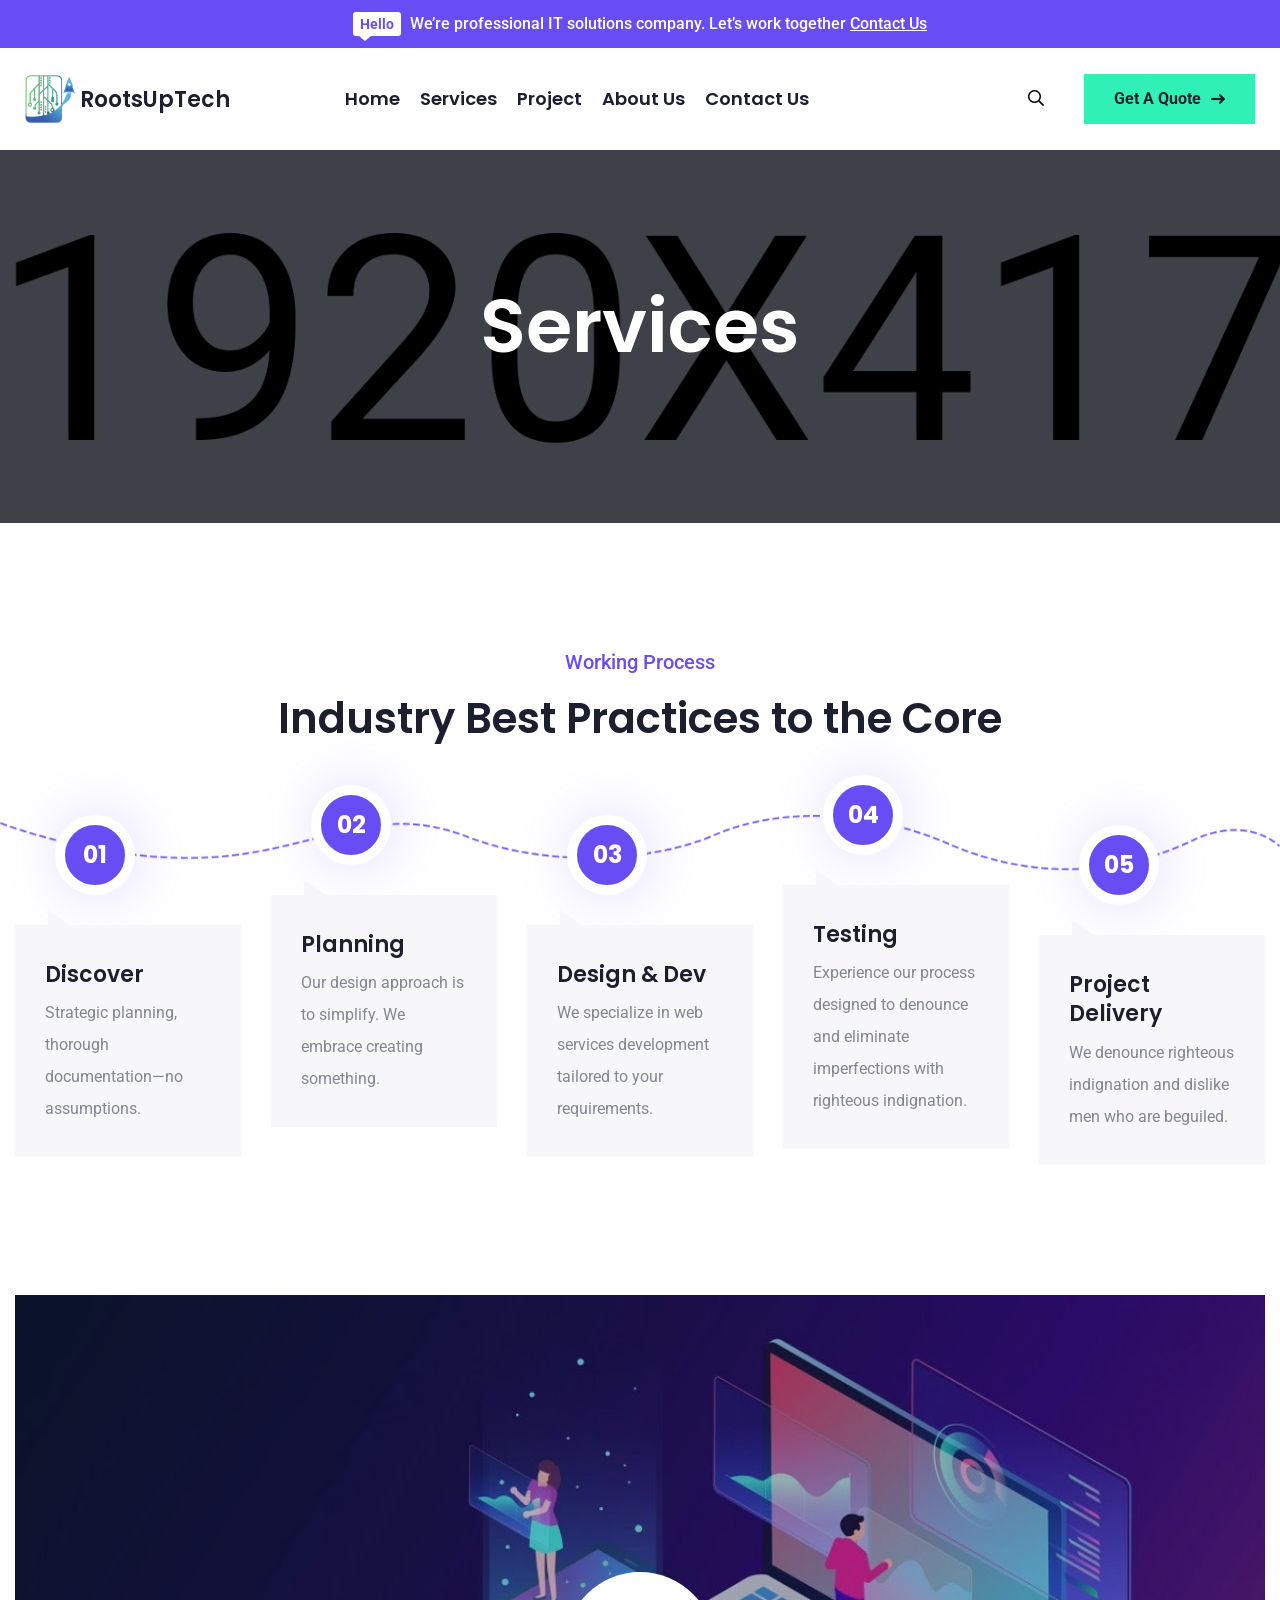
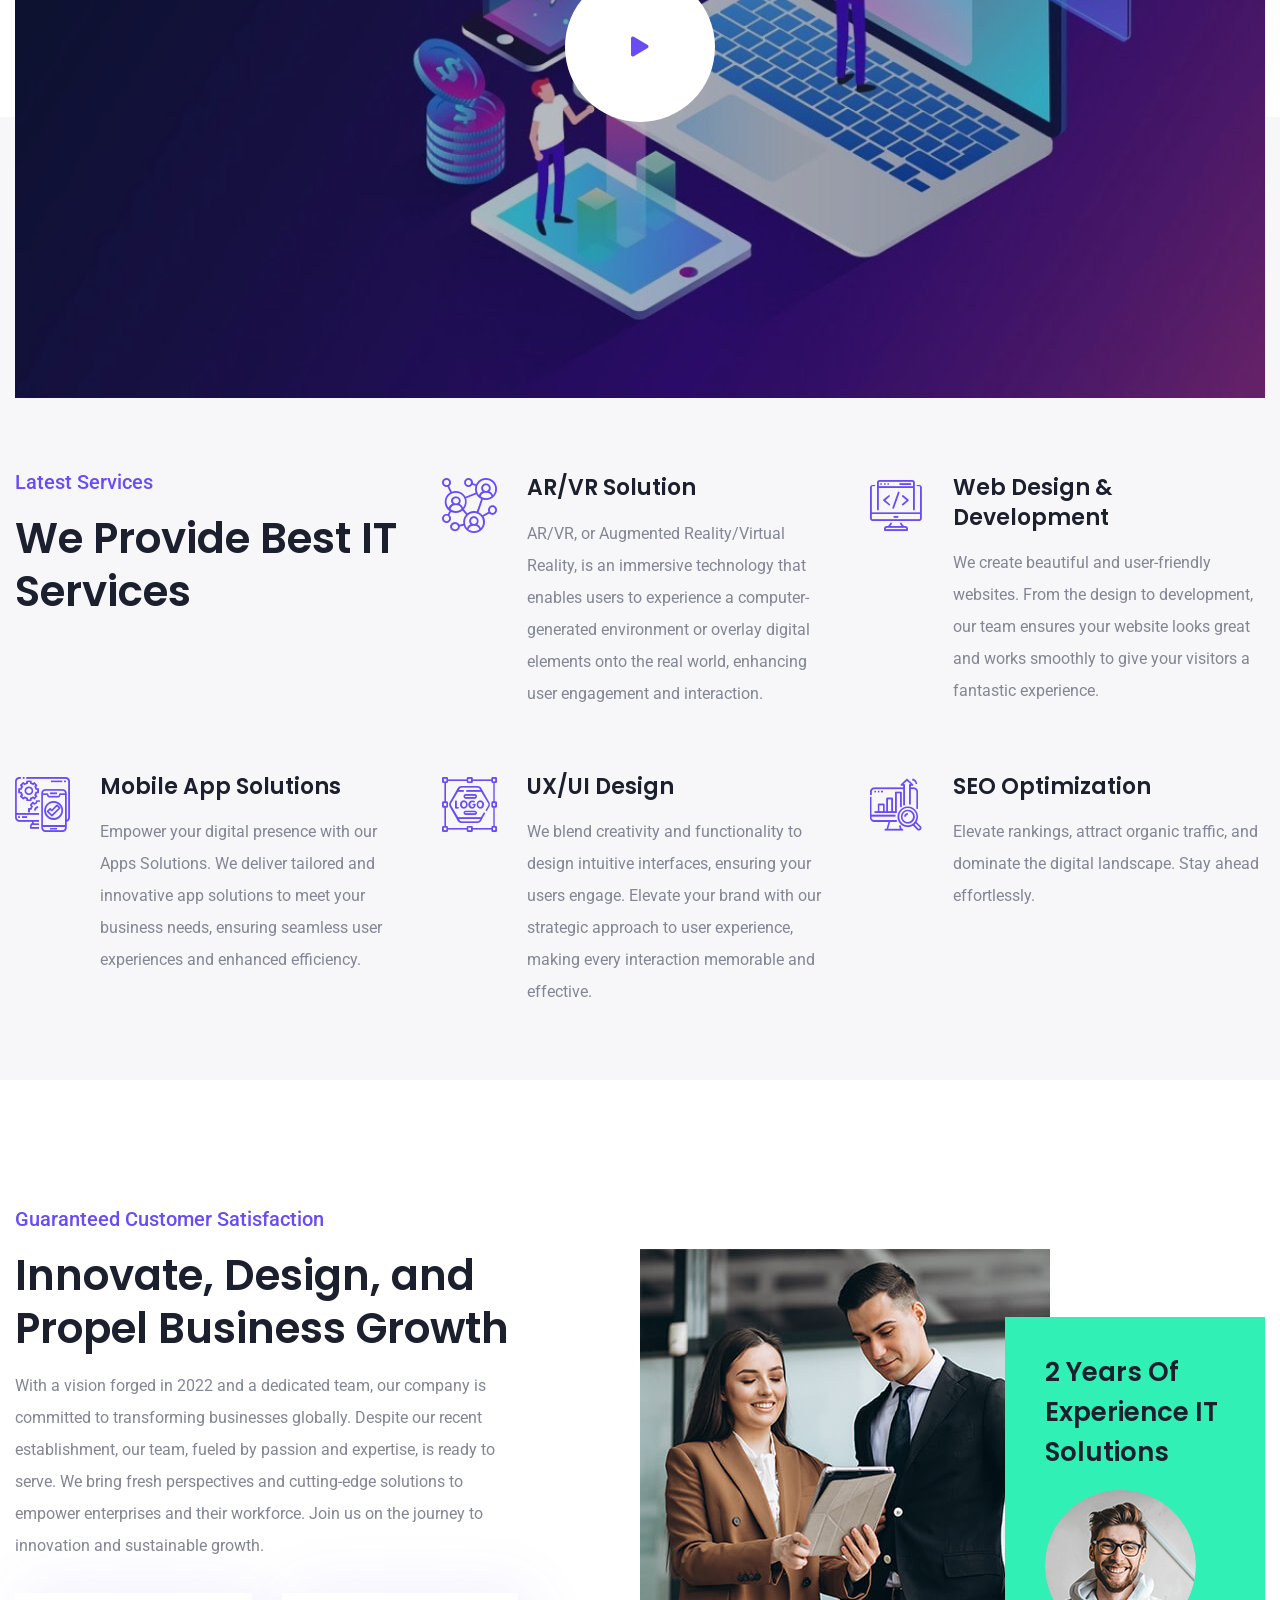
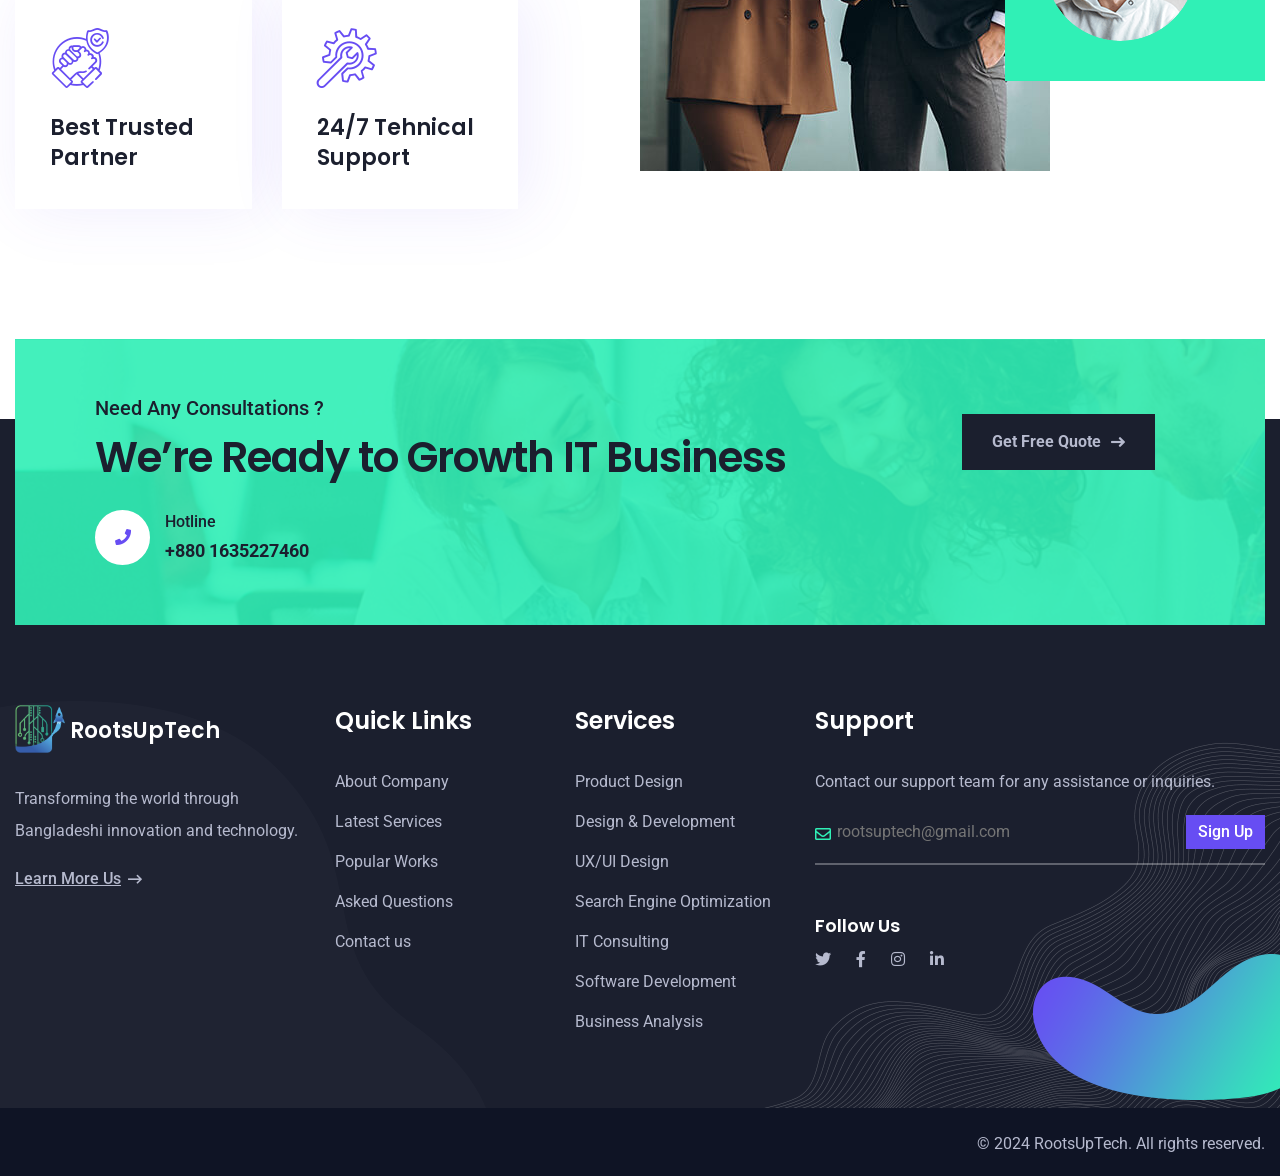
<file: services.html>
<!DOCTYPE html>
<html lang="zxx">
  <head>
    <!-- Required meta tags -->
    <meta charset="utf-8" />
    <meta name="description" content="" />
    <meta http-equiv="X-UA-Compatible" content="IE=edge" />
    <meta
      name="viewport"
      content="width=device-width, initial-scale=1, shrink-to-fit=no"
    />

    <!-- Title -->
    <title>RootsUpTech - IT solutions & Services</title>
    <!-- Favicon Icon -->
    <link
      rel="shortcut icon"
      href="assets/Logo/Logo-png.png"
      type="image/x-icon"
    />
    <!-- Google Fonts -->
    <link
      href="https://fonts.googleapis.com/css2?family=Poppins:wght@500;600&family=Roboto:wght@400;500;700&display=swap"
      rel="stylesheet"
    />

    <!-- Flaticon -->
    <link rel="stylesheet" href="assets/css/flaticon.min.css" />
    <!-- Font Awesome -->
    <link rel="stylesheet" href="assets/css/fontawesome-5.14.0.min.css" />
    <!-- Bootstrap -->
    <link rel="stylesheet" href="assets/css/bootstrap.min.css" />
    <!-- Magnific Popup -->
    <link rel="stylesheet" href="assets/css/magnific-popup.min.css" />
    <!-- Nice Select -->
    <link rel="stylesheet" href="assets/css/nice-select.min.css" />
    <!-- Animate -->
    <link rel="stylesheet" href="assets/css/animate.min.css" />
    <!-- Slick -->
    <link rel="stylesheet" href="assets/css/slick.min.css" />
    <!-- Main Style -->
    <link rel="stylesheet" href="assets/css/style.css" />
  </head>
  <body>
    <div class="page-wrapper">
      <!-- Preloader -->
      <div class="preloader"><div class="custom-loader"></div></div>

      <!-- main header -->
      <header class="main-header header-two">
        <div class="header-top-wrap bgc-secondary">
          <div class="container-fluid">
            <div class="header-top">
              <div class="text">
                <span class="hello">Hello</span> We’re professional IT solutions
                company. Let’s work together
                <a href="contact.html">Contact Us</a>
              </div>
            </div>
          </div>
        </div>

        <!--Header-Upper-->
        <div class="header-upper bg-white">
          <div class="container-fluid clearfix">
            <div class="header-inner rel d-flex align-items-center">
              <div class="logo-outer">
                <div class="logo">
                  <a
                    href="index.html"
                    style="display: flex; align-items: center; gap: 5px"
                  >
                    <img
                      src="assets/Logo/Logo-png.png"
                      style="width: 50px"
                      alt="Logo"
                      title="Logo"
                    />
                    <!-- <img
                      src="assets/Logo/logo-name-png.png"
                      style="width: 150px; height: 13px; margin-left: 6px;"
                      alt="Logo"
                      title="Logo"
                    /> -->
                    <h4 style="color: #1b1f2e; margin-top: 10px">
                      RootsUpTech
                    </h4>
                  </a>
                </div>
              </div>

              <div class="nav-outer mx-auto clearfix">
                <!-- Main Menu -->
                <nav class="main-menu navbar-expand-lg">
                  <div class="navbar-header py-10">
                    <div class="mobile-logo">
                      <a
                        href="index.html"
                        style="display: flex; align-items: center; gap: 5px"
                      >
                        <img
                          src="assets/Logo/Logo-png.png"
                          style="width: 50px"
                          alt="Logo"
                          title="Logo"
                        />
                        <h4 style="color: #1b1f2e; margin-top: 10px">
                          RootsUpTech
                        </h4>
                      </a>
                    </div>

                    <!-- Toggle Button -->
                    <button
                      type="button"
                      class="navbar-toggle"
                      data-bs-toggle="collapse"
                      data-bs-target=".navbar-collapse"
                    >
                      <span class="icon-bar"></span>
                      <span class="icon-bar"></span>
                      <span class="icon-bar"></span>
                    </button>
                  </div>

                  <div class="navbar-collapse collapse clearfix">
                    <ul class="navigation clearfix">
                      <li>
                        <a href="index.html">Home</a>
                      </li>
                      <li>
                        <a href="#">services</a>
                      </li>
                      <li>
                        <a href="project.html">Project</a>
                      </li>

                      <li><a href="about.html">About us</a></li>
                      <li><a href="contact.html">Contact us</a></li>
                      <!-- <li><a href="team.html">Team</a></li> -->
                    </ul>
                  </div>
                </nav>
                <!-- Main Menu End-->
              </div>

              <!-- Nav Search -->
              <div class="nav-search ms-xl-auto py-10">
                <button class="far fa-search"></button>
                <form action="#" class="hide">
                  <input
                    type="text"
                    placeholder="Search"
                    class="searchbox"
                    required=""
                  />
                  <button
                    type="submit"
                    class="searchbutton far fa-search"
                  ></button>
                </form>
              </div>

              <!-- Menu Button -->
              <div class="menu-btns">
                <a href="contact.html" class="theme-btn"
                  >Get a Quote <i class="fas fa-long-arrow-right"></i
                ></a>
              </div>

              <!-- Header Social -->
              <div class="social-style-two">
                <a href="index.html"><i class="fab fa-twitter"></i></a>
                <a target="_blank" href="https://www.facebook.com/rootsuptech"
                  ><i class="fab fa-facebook-f"></i
                ></a>
                <a target="_blank" href="https://www.instagram.com/rootsuptech/"
                  ><i class="fab fa-instagram"></i
                ></a>
                <a
                  target="_blank"
                  href="https://www.linkedin.com/company/rootsuptech/about/"
                  ><i class="fab fa-linkedin-in"></i
                ></a>
              </div>
            </div>
          </div>
        </div>
        <!--End Header Upper-->
      </header>

      <!-- Page Banner Start -->
      <section
        class="page-banner-area bgs-cover py-135 rpy-100"
        style="background-image: url(assets/images/background/banner.jpg)"
      >
        <div class="container">
          <div class="banner-inner text-white text-center">
            <h1 class="page-title wow fadeInUp delay-0-2s">Services</h1>
          </div>
        </div>
      </section>
      <!-- Page Banner End -->

      <!-- Work Process Area start -->
      <section class="work-process-area pt-130 pb-100 rpt-100 rpb-70 rel z-1">
        <div class="section-title text-center mb-70 wow fadeInUp delay-0-2s">
          <span class="sub-title mb-15">Working Process</span>
          <h2>Industry Best Practices to the Core</h2>
        </div>
        <div class="work-process-line text-center">
          <img src="assets/images/shapes/work-process-line.png" alt="line" />
        </div>
        <div class="container">
          <div
            class="row row-cols-xl-5 row-cols-md-3 row-cols-sm-2 row-cols-1 justify-content-center"
          >
            <div class="col">
              <div class="work-process-item mt-40 wow fadeInUp delay-0-2s">
                <div class="number">01</div>
                <div class="content">
                  <h4>Discover</h4>
                  <p>
                    Strategic planning, thorough documentation—no assumptions.
                  </p>
                </div>
              </div>
            </div>
            <div class="col">
              <div class="work-process-item mt-10 wow fadeInDown delay-0-2s">
                <div class="number">02</div>
                <div class="content">
                  <h4>Planning</h4>
                  <p>
                    Our design approach is to simplify. We embrace creating
                    something.
                  </p>
                </div>
              </div>
            </div>
            <div class="col">
              <div class="work-process-item mt-40 wow fadeInUp delay-0-2s">
                <div class="number">03</div>
                <div class="content">
                  <h4>Design & Dev</h4>
                  <p>
                    We specialize in web services development tailored to your
                    requirements.
                  </p>
                </div>
              </div>
            </div>
            <div class="col">
              <div class="work-process-item wow fadeInDown delay-0-2s">
                <div class="number">04</div>
                <div class="content">
                  <h4>Testing</h4>
                  <p>
                    Experience our process designed to denounce and eliminate
                    imperfections with righteous indignation.
                  </p>
                </div>
              </div>
            </div>
            <div class="col">
              <div class="work-process-item mt-50 wow fadeInUp delay-0-2s">
                <div class="number">05</div>
                <div class="content">
                  <h4>Project Delivery</h4>
                  <p>
                    We denounce righteous indignation and dislike men who are
                    beguiled.
                  </p>
                </div>
              </div>
            </div>
          </div>
        </div>
      </section>
      <!-- Work Process Area end -->

      <!-- Video Area start -->
      <div class="video-area-two rel z-1">
        <div class="container">
          <div class="video-wrap-two wow fadeInUp delay-0-2s">
            <img src="assets/video/maxresdefault.jpg" alt="Video" />
            <a
              href="assets/video/rootsuptech.mp4"
              class="mfp-iframe video-play"
              tabindex="-1"
              ><i class="fas fa-play"></i
            ></a>
          </div>
        </div>
      </div>
      <!-- Video Area end -->

      <!-- Services Area start -->
      <section class="services-area bgc-lighter pt-75 pb-10 rel z-1">
        <div class="container">
          <div class="row medium-gap">
            <div class="col-xl-4 col-md-6">
              <div class="section-title mb-60 wow fadeInUp delay-0-2s">
                <span class="sub-title mb-15">Latest Services</span>
                <h2>We Provide Best IT Services</h2>
              </div>
            </div>
            <div class="col-xl-4 col-md-6">
              <div class="service-two-item wow fadeInUp delay-0-4s">
                <div class="icon">
                  <i class="flaticon-networking"></i>
                </div>
                <div class="content">
                  <h4><a href="ar-vr-service.html">AR/VR Solution</a></h4>
                  <p>
                    AR/VR, or Augmented Reality/Virtual Reality, is an immersive
                    technology that enables users to experience a
                    computer-generated environment or overlay digital elements
                    onto the real world, enhancing user engagement and
                    interaction.
                  </p>
                </div>
              </div>
            </div>
            <div class="col-xl-4 col-md-6">
              <div class="service-two-item wow fadeInUp delay-0-6s">
                <div class="icon">
                  <i class="flaticon-coding"></i>
                </div>
                <div class="content">
                  <h4>
                    <a href="web-development-service.html"
                      >Web Design & Development</a
                    >
                  </h4>
                  <p>
                    We create beautiful and user-friendly websites. From the
                    design to development, our team ensures your website looks
                    great and works smoothly to give your visitors a fantastic
                    experience.
                  </p>
                </div>
              </div>
            </div>
            <div class="col-xl-4 col-md-6">
              <div class="service-two-item wow fadeInUp delay-0-3s">
                <div class="icon">
                  <i class="flaticon-app-development"></i>
                </div>
                <div class="content">
                  <h4>
                    <a href="mobile-app-development-service.html"
                      >Mobile App Solutions</a
                    >
                  </h4>
                  <p>
                    Empower your digital presence with our Apps Solutions. We
                    deliver tailored and innovative app solutions to meet your
                    business needs, ensuring seamless user experiences and
                    enhanced efficiency.
                  </p>
                </div>
              </div>
            </div>
            <div class="col-xl-4 col-md-6">
              <div class="service-two-item wow fadeInUp delay-0-5s">
                <div class="icon">
                  <i class="flaticon-logo"></i>
                </div>
                <div class="content">
                  <h4>
                    <a href="ui-ux-design-service.html">UX/UI Design</a>
                  </h4>
                  <p>
                    We blend creativity and functionality to design intuitive
                    interfaces, ensuring your users engage. Elevate your brand
                    with our strategic approach to user experience, making every
                    interaction memorable and effective.
                  </p>
                </div>
              </div>
            </div>
            <div class="col-xl-4 col-md-6">
              <div class="service-two-item wow fadeInUp delay-0-7s">
                <div class="icon">
                  <i class="flaticon-seo"></i>
                </div>
                <div class="content">
                  <h4>
                    <a href="seo-aptimization-service.html">SEO Optimization</a>
                  </h4>
                  <p>
                    Elevate rankings, attract organic traffic, and dominate the
                    digital landscape. Stay ahead effortlessly.
                  </p>
                </div>
              </div>
            </div>
          </div>
        </div>
      </section>
      <!-- Services Area end -->

      <!-- Customer Satisfaction Area start -->
      <section class="satisfaction-area-two mt-30 py-100 rpy-70 rel z-1">
        <div class="container">
          <div class="row align-items-center justify-content-between">
            <div class="col-xl-5 col-lg-6">
              <div class="cs-content-part rmb-35 wow fadeInLeft delay-0-2s">
                <div class="section-title mb-15">
                  <span class="sub-title mb-15"
                    >Guaranteed Customer Satisfaction</span
                  >
                  <h2>Innovate, Design, and Propel Business Growth</h2>
                </div>
                <p>
                  With a vision forged in 2022 and a dedicated team, our company
                  is committed to transforming businesses globally. Despite our
                  recent establishment, our team, fueled by passion and
                  expertise, is ready to serve. We bring fresh perspectives and
                  cutting-edge solutions to empower enterprises and their
                  workforce. Join us on the journey to innovation and
                  sustainable growth.
                </p>
                <div class="row pt-15">
                  <div class="col-sm-6">
                    <div class="service-item style-two">
                      <div class="icon">
                        <i class="flaticon-trust"></i>
                      </div>
                      <h4>
                        <a href="about.html">Best Trusted Partner</a>
                      </h4>
                    </div>
                  </div>
                  <div class="col-sm-6">
                    <div class="service-item style-two">
                      <div class="icon">
                        <i class="flaticon-technical-support"></i>
                      </div>
                      <h4>
                        <a href="about.html">24/7 Tehnical Support</a>
                      </h4>
                    </div>
                  </div>
                </div>
              </div>
            </div>
            <div class="col-lg-6">
              <div class="cs-image-part ps-0 mb-30 wow fadeInRight delay-0-2s">
                <div class="image">
                  <img
                    src="assets/images/about/satisfaction-two.jpg"
                    alt="Satisfaction"
                  />
                </div>
                <div class="experience-years">
                  <h4>2 Years Of Experience IT Solutions</h4>
                  <img
                    src="assets/images/about/satisfaction-author.png"
                    alt="Author"
                  />
                </div>
              </div>
            </div>
          </div>
        </div>
      </section>
      <!-- Customer Satisfaction Area end -->

      <!-- footer area start -->
      <footer class="main-footer bgc-gray footer-white rel z-1 mt-80">
        <div class="footer-cta-wrap">
          <div class="container">
            <div
              class="footer-cta-inner bgs-cover"
              style="
                background-image: url(assets/images/footer/footer-cta-bg.jpg);
              "
            >
              <div class="section-title wow fadeInLeft delay-0-2s">
                <span class="sub-title">Need Any Consultations ?</span>
                <h2>We’re Ready to Growth IT Business</h2>
              </div>
              <a
                href="contact.html"
                class="theme-btn style-three wow fadeInRight delay-0-2s"
                >Get Free Quote <i class="fas fa-long-arrow-right"></i
              ></a>
              <div class="hotline wow fadeInRight delay-0-2s">
                <i class="fas fa-phone"></i>
                <div class="content">
                  <span>Hotline</span><br />
                  <a href="callto:+880 1635227460">+880 1635227460</a>
                </div>
              </div>
            </div>
          </div>
        </div>
        <div class="container">
          <div class="row medium-gap">
            <div class="col-xl-3 col-sm-6">
              <div class="footer-widget widget_about wow fadeInUp delay-0-2s">
                <div class="footer-logoa mb-30">
                  <div class="logo">
                    <a
                      href="index.html"
                      style="display: flex; align-items: center; gap: 5px"
                    >
                      <img
                        src="assets/Logo/Logo-png.png"
                        style="width: 50px"
                        alt="Logo"
                        title="Logo"
                      />
                      <!-- <img
                      src="assets/Logo/logo-name-png.png"
                      style="width: 150px; height: 13px; margin-left: 6px;"
                      alt="Logo"
                      title="Logo"
                    /> -->
                      <h4 style="color: white; margin-top: 10px">
                        RootsUpTech
                      </h4>
                    </a>
                  </div>
                </div>
                <p>
                  Transforming the world through Bangladeshi innovation and
                  technology.
                </p>
                <a href="about.html" class="read-more"
                  >Learn More Us <i class="fas fa-long-arrow-right"></i
                ></a>
              </div>
            </div>
            <!-- <div class="col-xl- col-sm-6 order-xl-2">
              <div
                class="footer-widget widget_newsletter wow fadeInUp delay-0-6s"
              >
                <h4 class="footer-title">Newsletter</h4>
                <p>
                  Stay informed with the latest updates! Join our newsletter for
                  exclusive insights and news, eliminating the chance of missing
                  out on valuable information.
                </p>
                <form action="#">
                  <label for="email"><i class="far fa-envelope"></i></label>
                  <input
                    id="email"
                    type="email"
                    placeholder="rootsuptech@gmail.com"
                    required
                  />
                  <button>Sign Up</button>
                </form>
                <h5>Follow Us</h5>
                <div class="social-style-one">
                  <a href="#"><i class="fab fa-facebook-f"></i></a>
                  <a href="#"><i class="fab fa-twitter"></i></a>
                  <a href="#"><i class="fab fa-instagram"></i></a>
                  <a href="#"><i class="fab fa-linkedin-in"></i></a>
                </div>
              </div>
            </div> -->
            <div class="col-xl-9">
              <div class="row">
                <div class="col-md-3 col-6 col-small">
                  <div
                    class="footer-widget widget_nav_menu wow fadeInUp delay-0-3s"
                  >
                    <h4 class="footer-title">Quick Links</h4>
                    <ul class="list-style-two">
                      <!-- <li><a href="about.html">Company History</a></li> -->
                      <li><a href="about.html">About Company</a></li>
                      <li><a href="services.html">Latest Services</a></li>
                      <li><a href="project.html">Popular Works</a></li>
                      <li><a href="faqs.html">Asked Questions</a></li>
                      <!-- <li><a href="blog.html">Blog & News</a></li> -->
                      <li><a href="contact.html">Contact us</a></li>
                    </ul>
                  </div>
                </div>
                <div class="col-md-3 col-6 col-small">
                  <div
                    class="footer-widget widget_nav_menu wow fadeInUp delay-0-4s"
                  >
                    <h4 class="footer-title">Services</h4>
                    <ul class="list-style-two">
                      <li>
                        <a href="ui-ux-design-service.html">Product Design</a>
                      </li>
                      <li>
                        <a href="web-development-service.html"
                          >Design & Development</a
                        >
                      </li>
                      <li>
                        <a href="ui-ux-design-service.html">UX/UI Design</a>
                      </li>
                      <li>
                        <a href="seo-aptimization-service.html"
                          >Search Engine Optimization</a
                        >
                      </li>
                      <li><a href="about.html">IT Consulting</a></li>
                      <li>
                        <a href="web-development-service.html"
                          >Software Development</a
                        >
                      </li>
                      <li>
                        <a href="services.html">Business Analysis</a>
                      </li>
                    </ul>
                  </div>
                </div>
                <div class="col-md-6 col-6 col-small">
                  <div
                    class="footer-widget widget_nav_menu wow fadeInUp delay-0-5s widget_newsletter"
                  >
                    <h4 class="footer-title">Support</h4>
                    <p>
                      Contact our support team for any assistance or inquiries.
                    </p>
                    <form action="#">
                      <label for="email"><i class="far fa-envelope"></i></label>
                      <input
                        id="email"
                        type="email"
                        placeholder="rootsuptech@gmail.com"
                        required
                      />
                      <button>Sign Up</button>
                    </form>
                    <h5 style="margin-top: 50px">Follow Us</h5>
                    <div class="social-style-one">
                      <a href="index.html"><i class="fab fa-twitter"></i></a>
                      <a
                        target="_blank"
                        href="https://www.facebook.com/rootsuptech"
                        ><i class="fab fa-facebook-f"></i
                      ></a>
                      <a
                        target="_blank"
                        href="https://www.instagram.com/rootsuptech/"
                        ><i class="fab fa-instagram"></i
                      ></a>
                      <a
                        target="_blank"
                        href="https://www.linkedin.com/company/rootsuptech/about/"
                        ><i class="fab fa-linkedin-in"></i
                      ></a>
                    </div>
                    <!-- <ul class="list-style-two"> -->
                    <!-- <li><a href="contact.html">Start Here</a></li> -->
                    <!-- <li><a href="about.html">About Us</a></li> -->
                    <!-- <li><a href="404.html">404 Not Found</a></li> -->
                    <!-- <li><a href="contact.html">Password Protected</a></li> -->
                    <!-- <li><a href="contact.html">Licenses</a></li> -->
                    <!-- <li><a href="contact.html">Changelog</a></li> -->
                    <!-- </ul> -->
                  </div>
                </div>
              </div>
            </div>
          </div>
        </div>
        <div class="footer-bottom bgc-black mt-20 pt-20">
          <div class="container">
            <div class="row align-items-center">
              <div class="col-lg-8">
                <div
                  class="footer-bottom-menu mb-10 wow fadeInRight delay-0-2s"
                >
                  <!-- <ul>
                    <li><a href="#">Join with us</a></li>
                    <li><a href="#">Version 1.2</a></li>
                    <li><a href="#">Get Our Complete Instructions</a></li>
                  </ul> -->
                </div>
              </div>
              <div class="col-lg-4">
                <div
                  class="copyright-text text-lg-end wow fadeInLeft delay-0-2s"
                >
                  <p>© 2024 RootsUpTech. All rights reserved.</p>
                </div>
              </div>
            </div>
          </div>
        </div>
        <div class="footer-shapes">
          <img
            class="shape one"
            src="assets/images/footer/footer-bg-weve-shape.png"
            alt="Shape"
          />
          <img
            class="shape two"
            src="assets/images/footer/footer-bg-line-shape.png"
            alt="Shape"
          />
          <img
            class="shape three wow fadeInRight delay-0-8s"
            src="assets/images/footer/footer-right.png"
            alt="Shape"
          />
        </div>
      </footer>
      <!-- footer area end -->

      <!-- Scroll Top Button -->
      <button class="scroll-top scroll-to-target" data-target="html">
        <span class="fas fa-angle-double-up"></span>
      </button>
    </div>
    <!--End pagewrapper-->

    <!-- Jquery -->
    <script src="assets/js/jquery-3.6.0.min.js"></script>
    <!-- Bootstrap -->
    <script src="assets/js/bootstrap.min.js"></script>
    <!-- Appear Js -->
    <script src="assets/js/appear.min.js"></script>
    <!-- Slick -->
    <script src="assets/js/slick.min.js"></script>
    <!-- Magnific Popup -->
    <script src="assets/js/jquery.magnific-popup.min.js"></script>
    <!-- Nice Select -->
    <script src="assets/js/jquery.nice-select.min.js"></script>
    <!-- Image Loader -->
    <script src="assets/js/imagesloaded.pkgd.min.js"></script>
    <!-- Circle Progress -->
    <script src="assets/js/circle-progress.min.js"></script>
    <!-- Isotope -->
    <script src="assets/js/isotope.pkgd.min.js"></script>
    <!--  WOW Animation -->
    <script src="assets/js/wow.min.js"></script>
    <!-- Custom script -->
    <script src="assets/js/script.js"></script>
  </body>
</html>
</file>
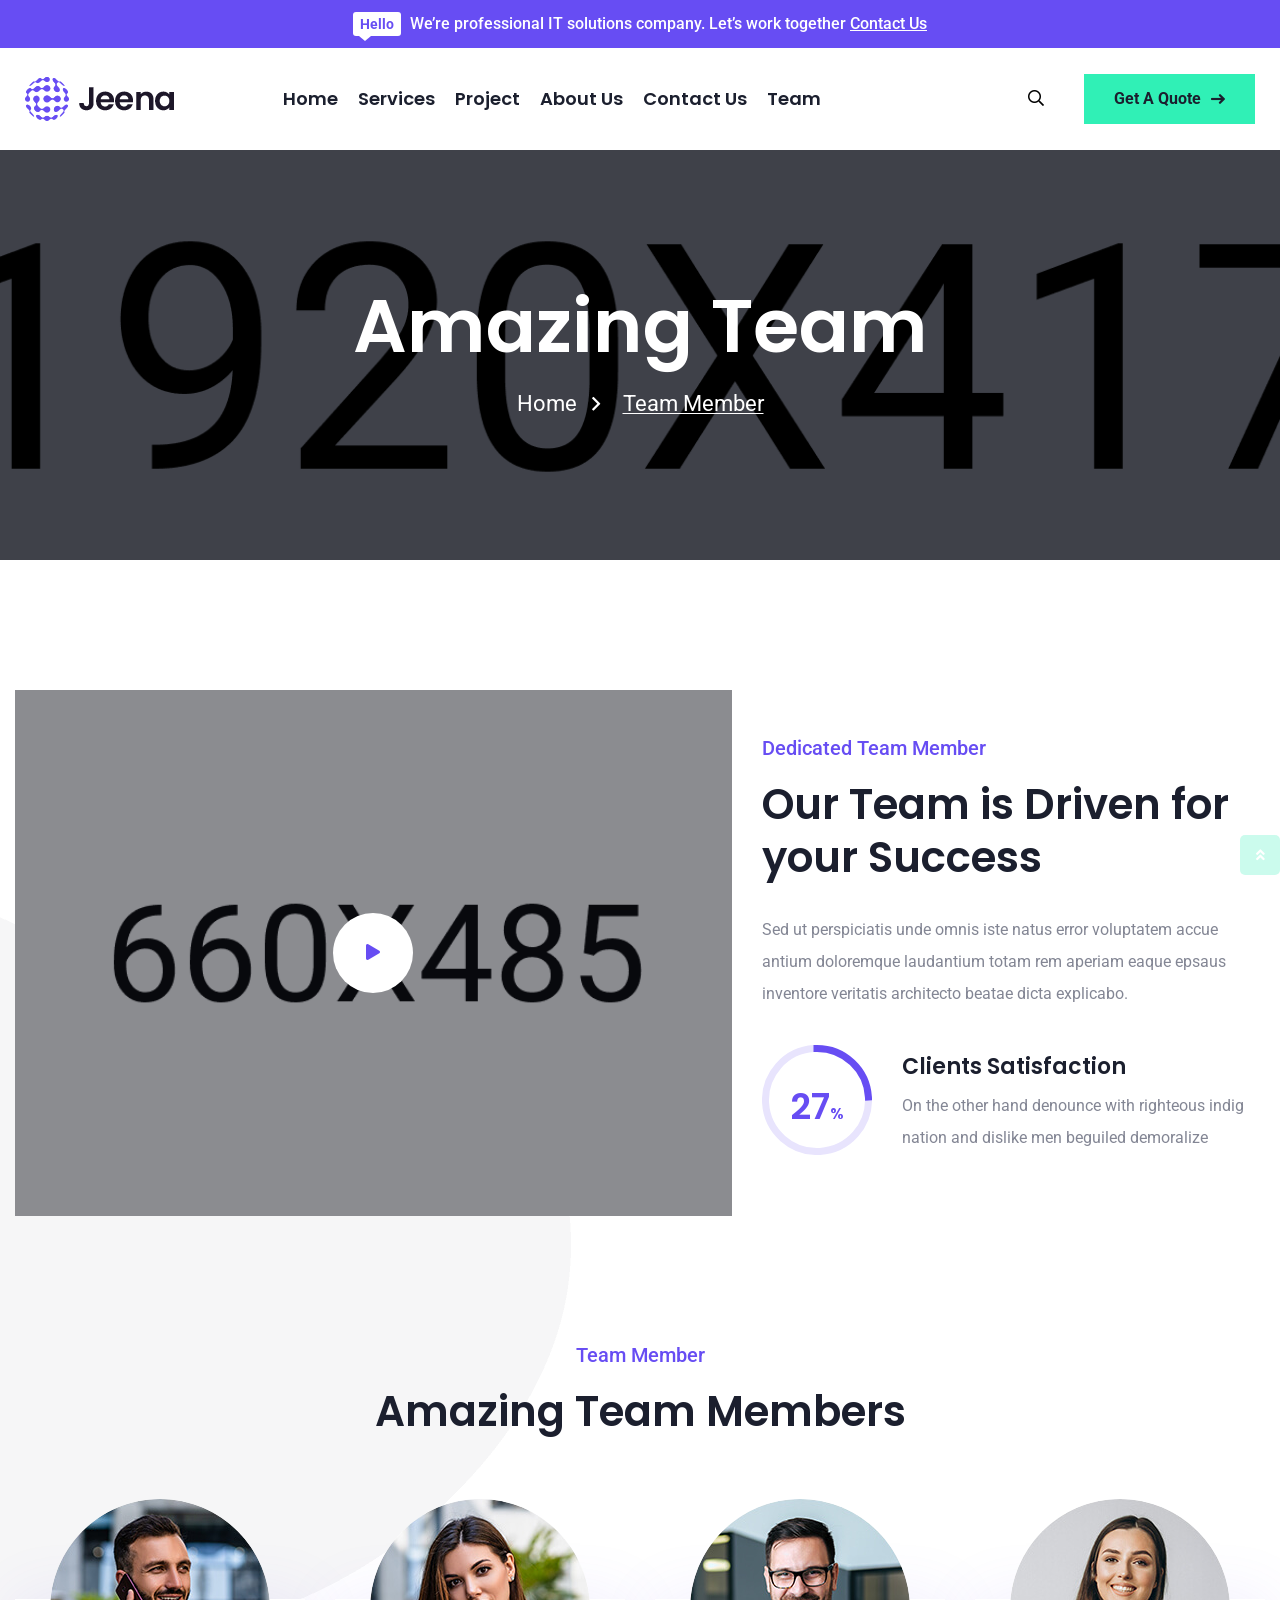
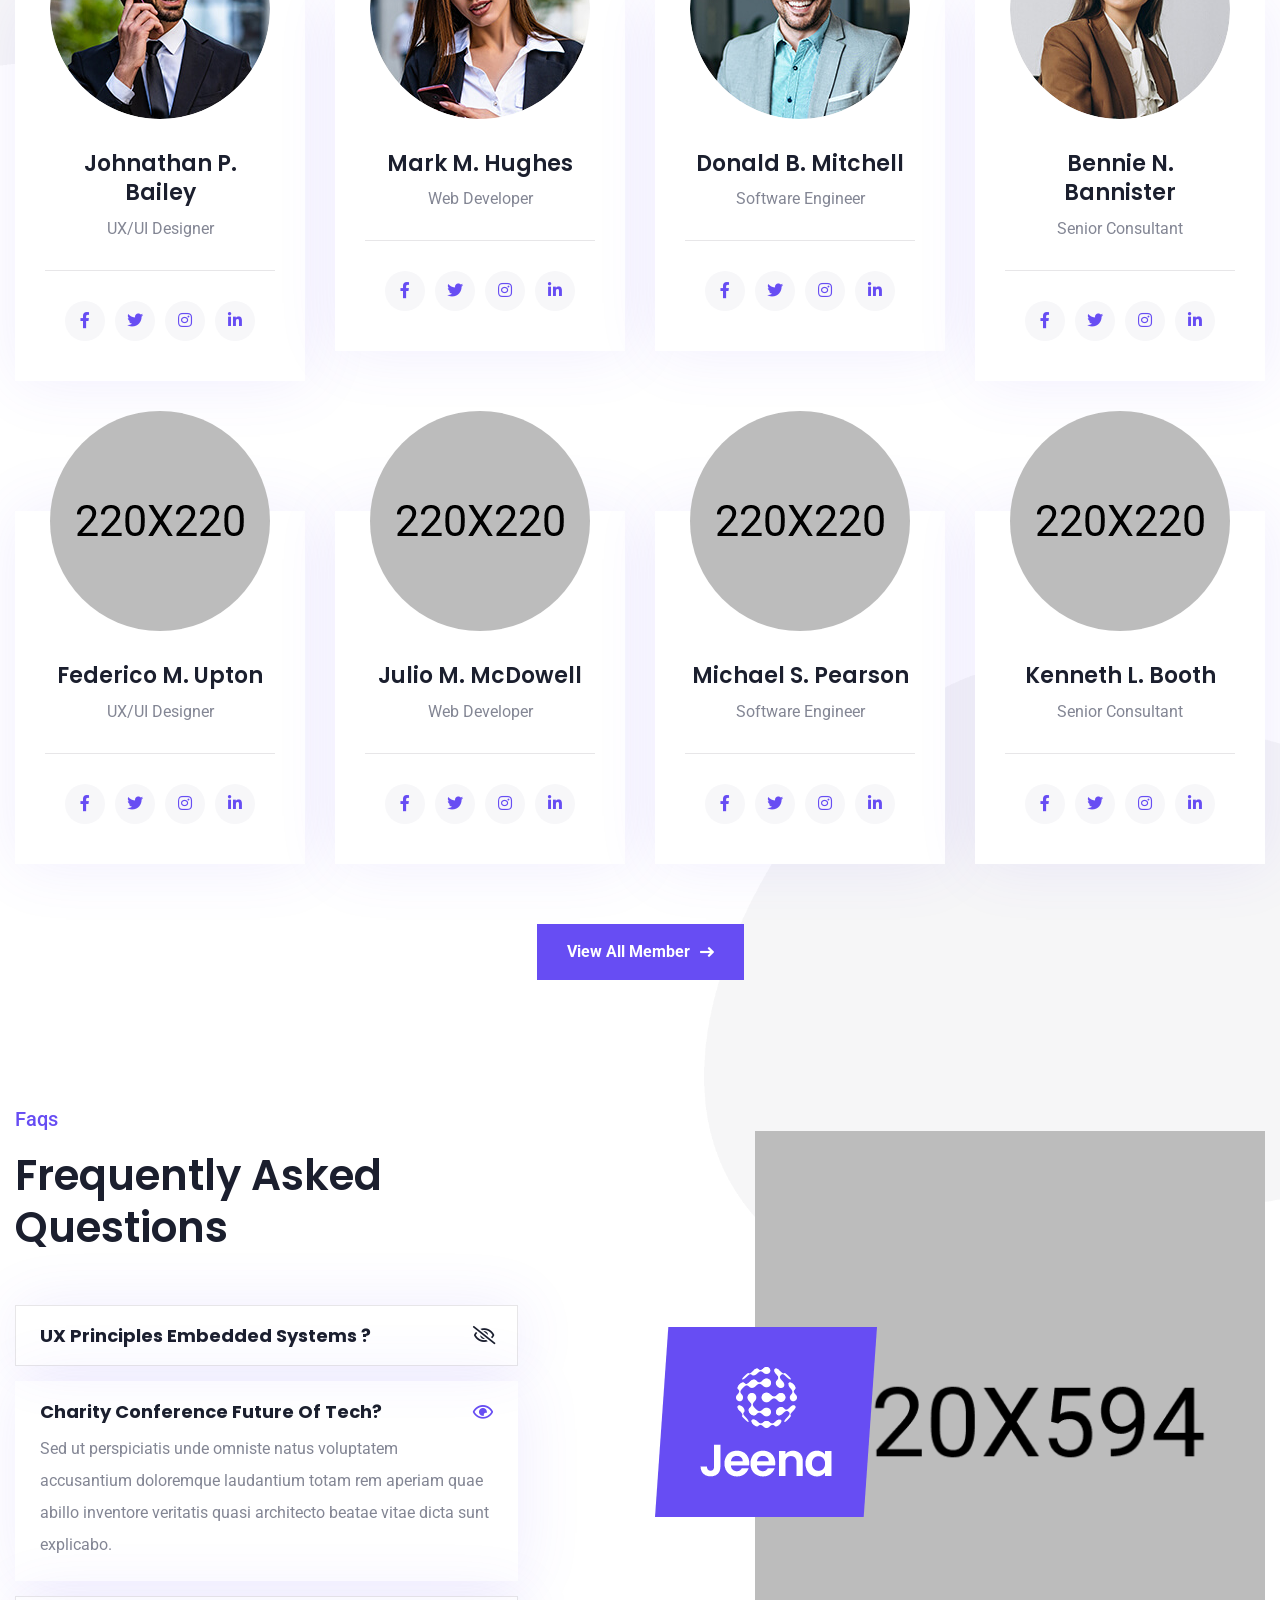
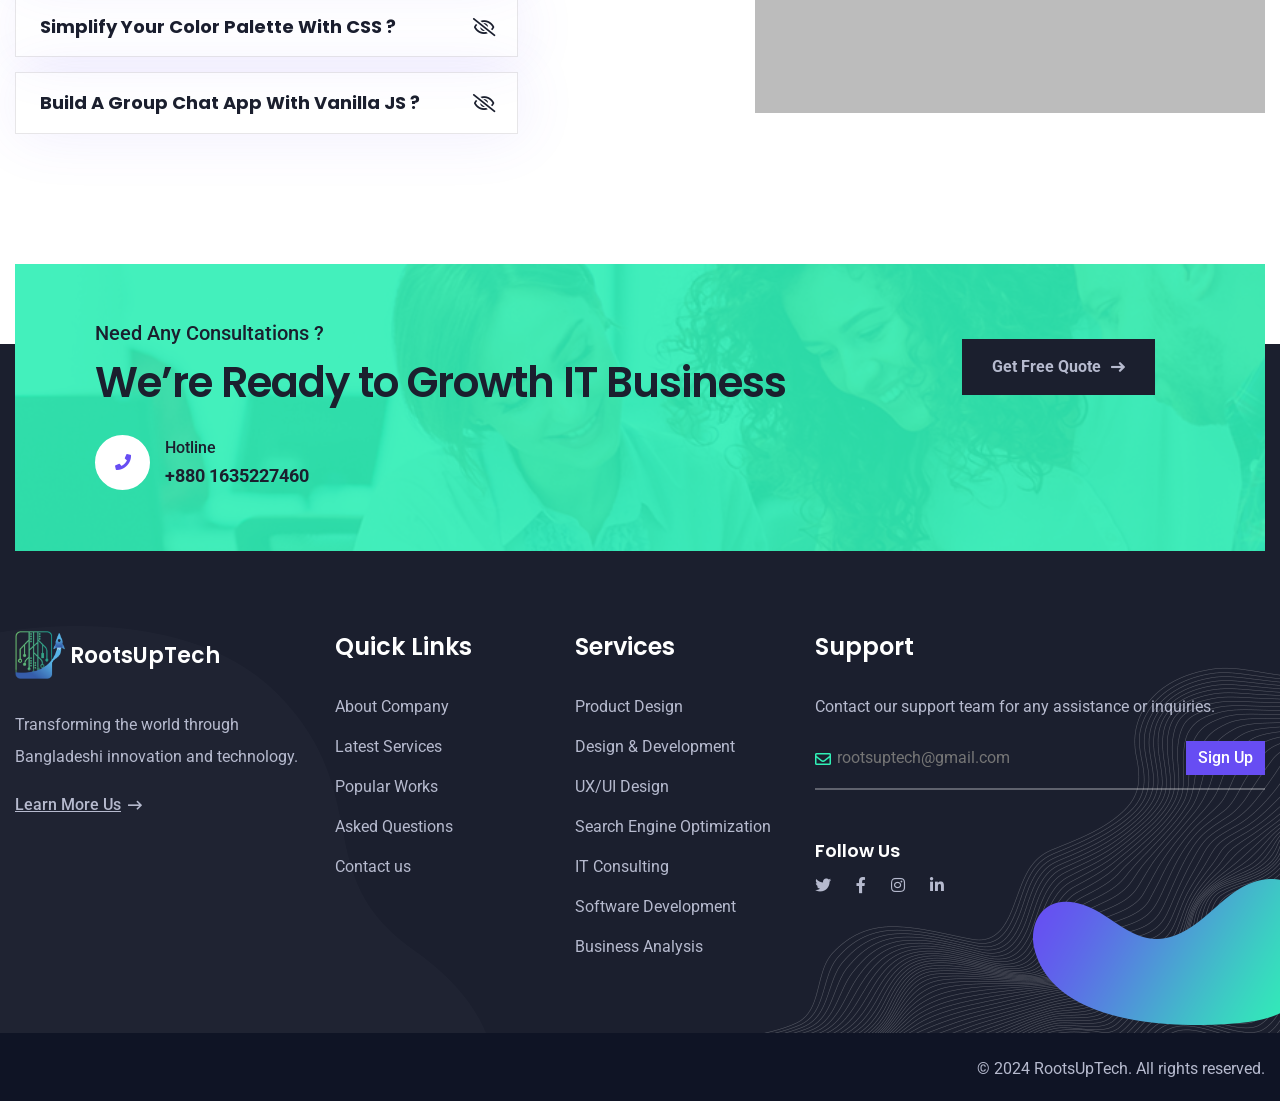
<file: team.html>
<!DOCTYPE html>
<html lang="zxx">
  <head>
    <!-- Required meta tags -->
    <meta charset="utf-8" />
    <meta name="description" content="" />
    <meta http-equiv="X-UA-Compatible" content="IE=edge" />
    <meta
      name="viewport"
      content="width=device-width, initial-scale=1, shrink-to-fit=no"
    />

    <!-- Title -->
    <title>Jeena - IT solutions & Services HTML Template || Team</title>
    <!-- Favicon Icon -->
    <link
      rel="shortcut icon"
      href="assets/images/favicon.png"
      type="image/x-icon"
    />
    <!-- Google Fonts -->
    <link
      href="https://fonts.googleapis.com/css2?family=Poppins:wght@500;600&family=Roboto:wght@400;500;700&display=swap"
      rel="stylesheet"
    />

    <!-- Flaticon -->
    <link rel="stylesheet" href="assets/css/flaticon.min.css" />
    <!-- Font Awesome -->
    <link rel="stylesheet" href="assets/css/fontawesome-5.14.0.min.css" />
    <!-- Bootstrap -->
    <link rel="stylesheet" href="assets/css/bootstrap.min.css" />
    <!-- Magnific Popup -->
    <link rel="stylesheet" href="assets/css/magnific-popup.min.css" />
    <!-- Nice Select -->
    <link rel="stylesheet" href="assets/css/nice-select.min.css" />
    <!-- Animate -->
    <link rel="stylesheet" href="assets/css/animate.min.css" />
    <!-- Slick -->
    <link rel="stylesheet" href="assets/css/slick.min.css" />
    <!-- Main Style -->
    <link rel="stylesheet" href="assets/css/style.css" />
  </head>
  <body>
    <div class="page-wrapper">
      <!-- Preloader -->
      <div class="preloader"><div class="custom-loader"></div></div>

      <!-- main header -->
      <header class="main-header header-two">
        <div class="header-top-wrap bgc-secondary">
          <div class="container-fluid">
            <div class="header-top">
              <div class="text">
                <span class="hello">Hello</span> We’re professional IT solutions
                company. Let’s work together
                <a href="contact.html">Contact Us</a>
              </div>
            </div>
          </div>
        </div>

        <!--Header-Upper-->
        <div class="header-upper bg-white">
          <div class="container-fluid clearfix">
            <div class="header-inner rel d-flex align-items-center">
              <div class="logo-outer">
                <div class="logo">
                  <a href="index.html"
                    ><img
                      src="assets/images/logos/logo.png"
                      alt="Logo"
                      title="Logo"
                  /></a>
                </div>
              </div>

              <div class="nav-outer mx-auto clearfix">
                <!-- Main Menu -->
                <nav class="main-menu navbar-expand-lg">
                  <div class="navbar-header py-10">
                    <div class="mobile-logo">
                      <a href="index.html">
                        <img
                          src="assets/images/logos/logo.png"
                          alt="Logo"
                          title="Logo"
                        />
                      </a>
                    </div>

                    <!-- Toggle Button -->
                    <button
                      type="button"
                      class="navbar-toggle"
                      data-bs-toggle="collapse"
                      data-bs-target=".navbar-collapse"
                    >
                      <span class="icon-bar"></span>
                      <span class="icon-bar"></span>
                      <span class="icon-bar"></span>
                    </button>
                  </div>

                  <div class="navbar-collapse collapse clearfix">
                    <ul class="navigation clearfix">
                      <li>
                        <a href="index.html">Home</a>
                      </li>
                      <li>
                        <a href="services.html">services</a>
                      </li>
                      <li>
                        <a href="project.html">Project</a>
                      </li>

                      <li><a href="about.html">About us</a></li>
                      <li><a href="contact.html">Contact us</a></li>
                      <li><a href="#">Team</a></li>
                    </ul>
                  </div>
                </nav>
                <!-- Main Menu End-->
              </div>

              <!-- Nav Search -->
              <div class="nav-search ms-xl-auto py-10">
                <button class="far fa-search"></button>
                <form action="#" class="hide">
                  <input
                    type="text"
                    placeholder="Search"
                    class="searchbox"
                    required=""
                  />
                  <button
                    type="submit"
                    class="searchbutton far fa-search"
                  ></button>
                </form>
              </div>

              <!-- Menu Button -->
              <div class="menu-btns">
                <a href="contact.html" class="theme-btn"
                  >Get a Quote <i class="fas fa-long-arrow-right"></i
                ></a>
              </div>

              <!-- Header Social -->
              <div class="social-style-two">
                <a href="index.html"><i class="fab fa-twitter"></i></a>
                <a target="_blank" href="https://www.facebook.com/rootsuptech"
                  ><i class="fab fa-facebook-f"></i
                ></a>
                <a target="_blank" href="https://www.instagram.com/rootsuptech/"
                  ><i class="fab fa-instagram"></i
                ></a>
                <a
                  target="_blank"
                  href="https://www.linkedin.com/company/rootsuptech/about/"
                  ><i class="fab fa-linkedin-in"></i
                ></a>
              </div>
            </div>
          </div>
        </div>
        <!--End Header Upper-->
      </header>

      <!-- Page Banner Start -->
      <section
        class="page-banner-area bgs-cover py-135 rpy-100"
        style="background-image: url(assets/images/background/banner.jpg)"
      >
        <div class="container">
          <div class="banner-inner text-white text-center">
            <h1 class="page-title wow fadeInUp delay-0-2s">Amazing Team</h1>
            <nav aria-label="breadcrumb">
              <ol
                class="breadcrumb justify-content-center mb-5 wow fadeInUp delay-0-4s"
              >
                <li class="breadcrumb-item"><a href="index.html">home</a></li>
                <li class="breadcrumb-item active">Team Member</li>
              </ol>
            </nav>
          </div>
        </div>
      </section>
      <!-- Page Banner End -->

      <!-- Team Top Area start -->
      <section class="team-top-area pt-75 rpt-45 rel z-2">
        <div class="container">
          <div class="row gap-80 align-items-center">
            <div class="col-xl-7 col-lg-6">
              <div class="team-top-video mt-55 wow fadeInRight delay-0-2s">
                <img src="assets/images/team/team-page.jpg" alt="Team Page" />
                <a
                  href="https://www.youtube.com/watch?v=9Y7ma241N8k"
                  class="mfp-iframe video-play"
                  ><i class="fas fa-play"></i
                ></a>
              </div>
            </div>
            <div class="col-xl-5 col-lg-6">
              <div class="team-top-content mt-55 wow fadeInLeft delay-0-2s">
                <div class="section-title mb-30">
                  <span class="sub-title mb-15">Dedicated Team Member</span>
                  <h2>Our Team is Driven for your Success</h2>
                </div>
                <p>
                  Sed ut perspiciatis unde omnis iste natus error voluptatem
                  accue antium doloremque laudantium totam rem aperiam eaque
                  epsaus inventore veritatis architecto beatae dicta explicabo.
                </p>
                <div class="team-circle-progress mt-35">
                  <div class="circle-progress-counter">
                    <span class="h2">0</span>
                  </div>
                  <div class="content">
                    <h4>Clients Satisfaction</h4>
                    <p>
                      On the other hand denounce with righteous indig nation and
                      dislike men beguiled demoralize
                    </p>
                  </div>
                </div>
              </div>
            </div>
          </div>
        </div>
      </section>
      <!-- Team Top Area end -->

      <!-- Team Area start -->
      <section class="team-page-area py-130 rpy-100 rel z-1">
        <div class="container">
          <div class="section-title text-center mb-60 wow fadeInUp delay-0-2s">
            <span class="sub-title mb-15">Team Member</span>
            <h2>Amazing Team Members</h2>
          </div>
          <div class="row justify-content-center">
            <div class="col-xl-3 col-lg-4 col-md-6">
              <div class="team-member style-two wow fadeInUp delay-0-2s">
                <img src="assets/images/team/member1.jpg" alt="Team" />
                <h4>Johnathan P. Bailey</h4>
                <span class="designation">UX/UI Designer</span>
                <div class="social-style-two">
                  <a href="#"><i class="fab fa-facebook-f"></i></a>
                  <a href="#"><i class="fab fa-twitter"></i></a>
                  <a href="#"><i class="fab fa-instagram"></i></a>
                  <a href="#"><i class="fab fa-linkedin-in"></i></a>
                </div>
              </div>
            </div>
            <div class="col-xl-3 col-lg-4 col-md-6">
              <div class="team-member style-two wow fadeInUp delay-0-4s">
                <img src="assets/images/team/member2.jpg" alt="Team" />
                <h4>Mark M. Hughes</h4>
                <span class="designation">Web Developer</span>
                <div class="social-style-two">
                  <a href="#"><i class="fab fa-facebook-f"></i></a>
                  <a href="#"><i class="fab fa-twitter"></i></a>
                  <a href="#"><i class="fab fa-instagram"></i></a>
                  <a href="#"><i class="fab fa-linkedin-in"></i></a>
                </div>
              </div>
            </div>
            <div class="col-xl-3 col-lg-4 col-md-6">
              <div class="team-member style-two wow fadeInUp delay-0-6s">
                <img src="assets/images/team/member3.jpg" alt="Team" />
                <h4>Donald B. Mitchell</h4>
                <span class="designation">Software Engineer</span>
                <div class="social-style-two">
                  <a href="#"><i class="fab fa-facebook-f"></i></a>
                  <a href="#"><i class="fab fa-twitter"></i></a>
                  <a href="#"><i class="fab fa-instagram"></i></a>
                  <a href="#"><i class="fab fa-linkedin-in"></i></a>
                </div>
              </div>
            </div>
            <div class="col-xl-3 col-lg-4 col-md-6">
              <div class="team-member style-two wow fadeInUp delay-0-8s">
                <img src="assets/images/team/member4.jpg" alt="Team" />
                <h4>Bennie N. Bannister</h4>
                <span class="designation">Senior Consultant</span>
                <div class="social-style-two">
                  <a href="#"><i class="fab fa-facebook-f"></i></a>
                  <a href="#"><i class="fab fa-twitter"></i></a>
                  <a href="#"><i class="fab fa-instagram"></i></a>
                  <a href="#"><i class="fab fa-linkedin-in"></i></a>
                </div>
              </div>
            </div>
            <div class="col-xl-3 col-lg-4 col-md-6">
              <div class="team-member style-two wow fadeInUp delay-0-2s">
                <img src="assets/images/team/member5.jpg" alt="Team" />
                <h4>Federico M. Upton</h4>
                <span class="designation">UX/UI Designer</span>
                <div class="social-style-two">
                  <a href="#"><i class="fab fa-facebook-f"></i></a>
                  <a href="#"><i class="fab fa-twitter"></i></a>
                  <a href="#"><i class="fab fa-instagram"></i></a>
                  <a href="#"><i class="fab fa-linkedin-in"></i></a>
                </div>
              </div>
            </div>
            <div class="col-xl-3 col-lg-4 col-md-6">
              <div class="team-member style-two wow fadeInUp delay-0-4s">
                <img src="assets/images/team/member6.jpg" alt="Team" />
                <h4>Julio M. McDowell</h4>
                <span class="designation">Web Developer</span>
                <div class="social-style-two">
                  <a href="#"><i class="fab fa-facebook-f"></i></a>
                  <a href="#"><i class="fab fa-twitter"></i></a>
                  <a href="#"><i class="fab fa-instagram"></i></a>
                  <a href="#"><i class="fab fa-linkedin-in"></i></a>
                </div>
              </div>
            </div>
            <div class="col-xl-3 col-lg-4 col-md-6">
              <div class="team-member style-two wow fadeInUp delay-0-6s">
                <img src="assets/images/team/member7.jpg" alt="Team" />
                <h4>Michael S. Pearson</h4>
                <span class="designation">Software Engineer</span>
                <div class="social-style-two">
                  <a href="#"><i class="fab fa-facebook-f"></i></a>
                  <a href="#"><i class="fab fa-twitter"></i></a>
                  <a href="#"><i class="fab fa-instagram"></i></a>
                  <a href="#"><i class="fab fa-linkedin-in"></i></a>
                </div>
              </div>
            </div>
            <div class="col-xl-3 col-lg-4 col-md-6">
              <div class="team-member style-two wow fadeInUp delay-0-8s">
                <img src="assets/images/team/member8.jpg" alt="Team" />
                <h4>Kenneth L. Booth</h4>
                <span class="designation">Senior Consultant</span>
                <div class="social-style-two">
                  <a href="#"><i class="fab fa-facebook-f"></i></a>
                  <a href="#"><i class="fab fa-twitter"></i></a>
                  <a href="#"><i class="fab fa-instagram"></i></a>
                  <a href="#"><i class="fab fa-linkedin-in"></i></a>
                </div>
              </div>
            </div>
            <div class="col-lg-12">
              <div class="view-all-btn pt-30 text-center">
                <a href="team.html" class="theme-btn style-two"
                  >View All Member <i class="fas fa-long-arrow-right"></i
                ></a>
              </div>
            </div>
          </div>
        </div>
        <div class="team-shapes">
          <img
            class="shape one"
            src="assets/images/team/team-shape-one.png"
            alt="Shape"
          />
          <img
            class="shape two"
            src="assets/images/team/team-shape-two.png"
            alt="Shape"
          />
        </div>
      </section>
      <!-- Team Area end -->

      <!-- FAQs Area start -->
      <section class="faq-area pb-130 rpb-100 rel z-1">
        <div class="container">
          <div class="row align-items-center justify-content-between">
            <div class="col-xl-5 col-lg-6">
              <div class="faq-content rmb-65 wow fadeInLeft delay-0-2s">
                <div class="section-title mb-30">
                  <span class="sub-title mb-15">Faqs</span>
                  <h2>Frequently Asked Questions</h2>
                </div>
                <div class="faq-accordion style-two pt-20" id="faq-accordion">
                  <div class="accordion-item">
                    <h5 class="accordion-header">
                      <button
                        class="accordion-button collapsed"
                        data-bs-toggle="collapse"
                        data-bs-target="#collapseOne"
                      >
                        UX Principles Embedded Systems ?
                      </button>
                    </h5>
                    <div
                      id="collapseOne"
                      class="accordion-collapse collapse"
                      data-bs-parent="#faq-accordion"
                    >
                      <div class="accordion-body">
                        <p>
                          Sed ut perspiciatis unde omnis iste natus error sit
                          voluptatem accusantium doloremque laudantium totam
                          aperiam eaquey quae abillo inventore
                        </p>
                      </div>
                    </div>
                  </div>
                  <div class="accordion-item">
                    <h5 class="accordion-header">
                      <button
                        class="accordion-button"
                        data-bs-toggle="collapse"
                        data-bs-target="#collapseTwo"
                      >
                        Charity Conference Future Of Tech?
                      </button>
                    </h5>
                    <div
                      id="collapseTwo"
                      class="accordion-collapse collapse show"
                      data-bs-parent="#faq-accordion"
                    >
                      <div class="accordion-body">
                        <p>
                          Sed ut perspiciatis unde omniste natus voluptatem
                          accusantium doloremque laudantium totam rem aperiam
                          quae abillo inventore veritatis quasi architecto
                          beatae vitae dicta sunt explicabo.
                        </p>
                      </div>
                    </div>
                  </div>
                  <div class="accordion-item">
                    <h5 class="accordion-header">
                      <button
                        class="accordion-button collapsed"
                        data-bs-toggle="collapse"
                        data-bs-target="#collapseThree"
                      >
                        Simplify Your Color Palette With CSS ?
                      </button>
                    </h5>
                    <div
                      id="collapseThree"
                      class="accordion-collapse collapse"
                      data-bs-parent="#faq-accordion"
                    >
                      <div class="accordion-body">
                        <p>
                          Sed ut perspiciatis unde omnis iste natus error sit
                          voluptatem accusantium doloremque laudantium totam
                          aperiam eaquey quae abillo inventore
                        </p>
                      </div>
                    </div>
                  </div>
                  <div class="accordion-item">
                    <h5 class="accordion-header">
                      <button
                        class="accordion-button collapsed"
                        data-bs-toggle="collapse"
                        data-bs-target="#collapseFour"
                      >
                        Build A Group Chat App With Vanilla JS ?
                      </button>
                    </h5>
                    <div
                      id="collapseFour"
                      class="accordion-collapse collapse"
                      data-bs-parent="#faq-accordion"
                    >
                      <div class="accordion-body">
                        <p>
                          Sed ut perspiciatis unde omnis iste natus error sit
                          voluptatem accusantium doloremque laudantium totam
                          aperiam eaquey quae abillo inventore
                        </p>
                      </div>
                    </div>
                  </div>
                </div>
              </div>
            </div>
            <div class="col-lg-6">
              <div class="faq-images wow fadeInRight delay-0-2s">
                <div class="logo">
                  <a href="index.html"
                    ><img
                      src="assets/images/logos/logo-one2.png"
                      alt="Logo"
                      title="Logo"
                  /></a>
                </div>
                <img src="assets/images/about/faq-right.jpg" alt="FAQs" />
              </div>
            </div>
          </div>
        </div>
      </section>
      <!-- FAQs Area end -->

      <!-- footer area start -->
      <footer class="main-footer bgc-gray footer-white rel z-1 mt-80">
        <div class="footer-cta-wrap">
          <div class="container">
            <div
              class="footer-cta-inner bgs-cover"
              style="
                background-image: url(assets/images/footer/footer-cta-bg.jpg);
              "
            >
              <div class="section-title wow fadeInLeft delay-0-2s">
                <span class="sub-title">Need Any Consultations ?</span>
                <h2>We’re Ready to Growth IT Business</h2>
              </div>
              <a
                href="contact.html"
                class="theme-btn style-three wow fadeInRight delay-0-2s"
                >Get Free Quote <i class="fas fa-long-arrow-right"></i
              ></a>
              <div class="hotline wow fadeInRight delay-0-2s">
                <i class="fas fa-phone"></i>
                <div class="content">
                  <span>Hotline</span><br />
                  <a href="callto:+880 1635227460">+880 1635227460</a>
                </div>
              </div>
            </div>
          </div>
        </div>
        <div class="container">
          <div class="row medium-gap">
            <div class="col-xl-3 col-sm-6">
              <div class="footer-widget widget_about wow fadeInUp delay-0-2s">
                <div class="footer-logoa mb-30">
                  <div class="logo">
                    <a
                      href="index.html"
                      style="display: flex; align-items: center; gap: 5px"
                    >
                      <img
                        src="assets/Logo/Logo-png.png"
                        style="width: 50px"
                        alt="Logo"
                        title="Logo"
                      />
                      <!-- <img
                      src="assets/Logo/logo-name-png.png"
                      style="width: 150px; height: 13px; margin-left: 6px;"
                      alt="Logo"
                      title="Logo"
                    /> -->
                      <h4 style="color: white; margin-top: 10px">
                        RootsUpTech
                      </h4>
                    </a>
                  </div>
                </div>
                <p>
                  Transforming the world through Bangladeshi innovation and
                  technology.
                </p>
                <a href="about.html" class="read-more"
                  >Learn More Us <i class="fas fa-long-arrow-right"></i
                ></a>
              </div>
            </div>
            <!-- <div class="col-xl- col-sm-6 order-xl-2">
              <div
                class="footer-widget widget_newsletter wow fadeInUp delay-0-6s"
              >
                <h4 class="footer-title">Newsletter</h4>
                <p>
                  Stay informed with the latest updates! Join our newsletter for
                  exclusive insights and news, eliminating the chance of missing
                  out on valuable information.
                </p>
                <form action="#">
                  <label for="email"><i class="far fa-envelope"></i></label>
                  <input
                    id="email"
                    type="email"
                    placeholder="rootsuptech@gmail.com"
                    required
                  />
                  <button>Sign Up</button>
                </form>
                <h5>Follow Us</h5>
                <div class="social-style-one">
                  <a href="#"><i class="fab fa-facebook-f"></i></a>
                  <a href="#"><i class="fab fa-twitter"></i></a>
                  <a href="#"><i class="fab fa-instagram"></i></a>
                  <a href="#"><i class="fab fa-linkedin-in"></i></a>
                </div>
              </div>
            </div> -->
            <div class="col-xl-9">
              <div class="row">
                <div class="col-md-3 col-6 col-small">
                  <div
                    class="footer-widget widget_nav_menu wow fadeInUp delay-0-3s"
                  >
                    <h4 class="footer-title">Quick Links</h4>
                    <ul class="list-style-two">
                      <!-- <li><a href="about.html">Company History</a></li> -->
                      <li><a href="about.html">About Company</a></li>
                      <li><a href="services.html">Latest Services</a></li>
                      <li><a href="project.html">Popular Works</a></li>
                      <li><a href="faqs.html">Asked Questions</a></li>
                      <!-- <li><a href="blog.html">Blog & News</a></li> -->
                      <li><a href="contact.html">Contact us</a></li>
                    </ul>
                  </div>
                </div>
                <div class="col-md-3 col-6 col-small">
                  <div
                    class="footer-widget widget_nav_menu wow fadeInUp delay-0-4s"
                  >
                    <h4 class="footer-title">Services</h4>
                    <ul class="list-style-two">
                      <li>
                        <a href="ui-ux-design-service.html">Product Design</a>
                      </li>
                      <li>
                        <a href="web-development-service.html"
                          >Design & Development</a
                        >
                      </li>
                      <li>
                        <a href="ui-ux-design-service.html">UX/UI Design</a>
                      </li>
                      <li>
                        <a href="seo-aptimization-service.html"
                          >Search Engine Optimization</a
                        >
                      </li>
                      <li><a href="about.html">IT Consulting</a></li>
                      <li>
                        <a href="web-development-service.html"
                          >Software Development</a
                        >
                      </li>
                      <li>
                        <a href="services.html">Business Analysis</a>
                      </li>
                    </ul>
                  </div>
                </div>
                <div class="col-md-6 col-6 col-small">
                  <div
                    class="footer-widget widget_nav_menu wow fadeInUp delay-0-5s widget_newsletter"
                  >
                    <h4 class="footer-title">Support</h4>
                    <p>
                      Contact our support team for any assistance or inquiries.
                    </p>
                    <form action="#">
                      <label for="email"><i class="far fa-envelope"></i></label>
                      <input
                        id="email"
                        type="email"
                        placeholder="rootsuptech@gmail.com"
                        required
                      />
                      <button>Sign Up</button>
                    </form>
                    <h5 style="margin-top: 50px">Follow Us</h5>
                    <div class="social-style-one">
                      <a href="index.html"><i class="fab fa-twitter"></i></a>
                      <a
                        target="_blank"
                        href="https://www.facebook.com/rootsuptech"
                        ><i class="fab fa-facebook-f"></i
                      ></a>
                      <a
                        target="_blank"
                        href="https://www.instagram.com/rootsuptech/"
                        ><i class="fab fa-instagram"></i
                      ></a>
                      <a
                        target="_blank"
                        href="https://www.linkedin.com/company/rootsuptech/about/"
                        ><i class="fab fa-linkedin-in"></i
                      ></a>
                    </div>
                    <!-- <ul class="list-style-two"> -->
                    <!-- <li><a href="contact.html">Start Here</a></li> -->
                    <!-- <li><a href="about.html">About Us</a></li> -->
                    <!-- <li><a href="404.html">404 Not Found</a></li> -->
                    <!-- <li><a href="contact.html">Password Protected</a></li> -->
                    <!-- <li><a href="contact.html">Licenses</a></li> -->
                    <!-- <li><a href="contact.html">Changelog</a></li> -->
                    <!-- </ul> -->
                  </div>
                </div>
              </div>
            </div>
          </div>
        </div>
        <div class="footer-bottom bgc-black mt-20 pt-20">
          <div class="container">
            <div class="row align-items-center">
              <div class="col-lg-8">
                <div
                  class="footer-bottom-menu mb-10 wow fadeInRight delay-0-2s"
                >
                  <!-- <ul>
                    <li><a href="#">Join with us</a></li>
                    <li><a href="#">Version 1.2</a></li>
                    <li><a href="#">Get Our Complete Instructions</a></li>
                  </ul> -->
                </div>
              </div>
              <div class="col-lg-4">
                <div
                  class="copyright-text text-lg-end wow fadeInLeft delay-0-2s"
                >
                  <p>© 2024 RootsUpTech. All rights reserved.</p>
                </div>
              </div>
            </div>
          </div>
        </div>
        <div class="footer-shapes">
          <img
            class="shape one"
            src="assets/images/footer/footer-bg-weve-shape.png"
            alt="Shape"
          />
          <img
            class="shape two"
            src="assets/images/footer/footer-bg-line-shape.png"
            alt="Shape"
          />
          <img
            class="shape three wow fadeInRight delay-0-8s"
            src="assets/images/footer/footer-right.png"
            alt="Shape"
          />
        </div>
      </footer>
      <!-- footer area end -->

      <!-- Scroll Top Button -->
      <button class="scroll-top scroll-to-target" data-target="html">
        <span class="fas fa-angle-double-up"></span>
      </button>
    </div>
    <!--End pagewrapper-->

    <!-- Jquery -->
    <script src="assets/js/jquery-3.6.0.min.js"></script>
    <!-- Bootstrap -->
    <script src="assets/js/bootstrap.min.js"></script>
    <!-- Appear Js -->
    <script src="assets/js/appear.min.js"></script>
    <!-- Slick -->
    <script src="assets/js/slick.min.js"></script>
    <!-- Magnific Popup -->
    <script src="assets/js/jquery.magnific-popup.min.js"></script>
    <!-- Nice Select -->
    <script src="assets/js/jquery.nice-select.min.js"></script>
    <!-- Image Loader -->
    <script src="assets/js/imagesloaded.pkgd.min.js"></script>
    <!-- Circle Progress -->
    <script src="assets/js/circle-progress.min.js"></script>
    <!-- Isotope -->
    <script src="assets/js/isotope.pkgd.min.js"></script>
    <!--  WOW Animation -->
    <script src="assets/js/wow.min.js"></script>
    <!-- Custom script -->
    <script src="assets/js/script.js"></script>
  </body>
</html>
</file>
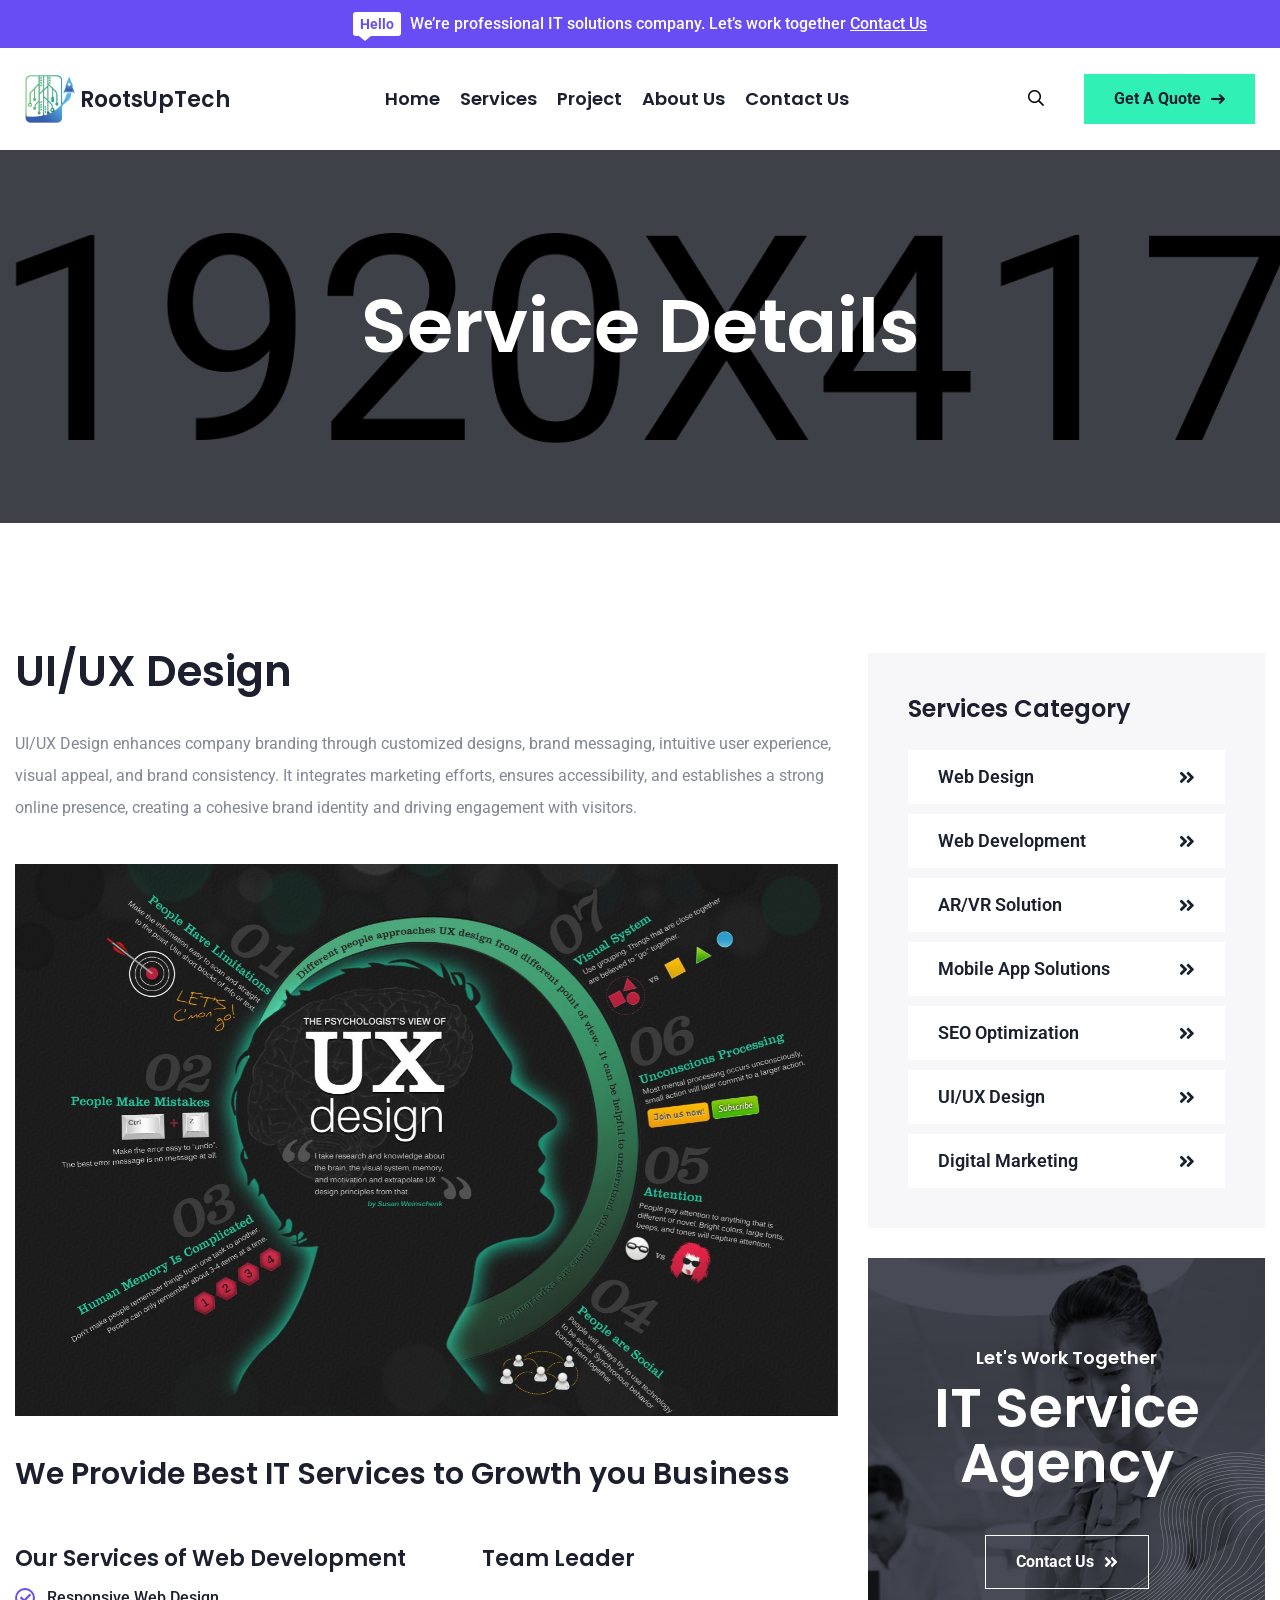
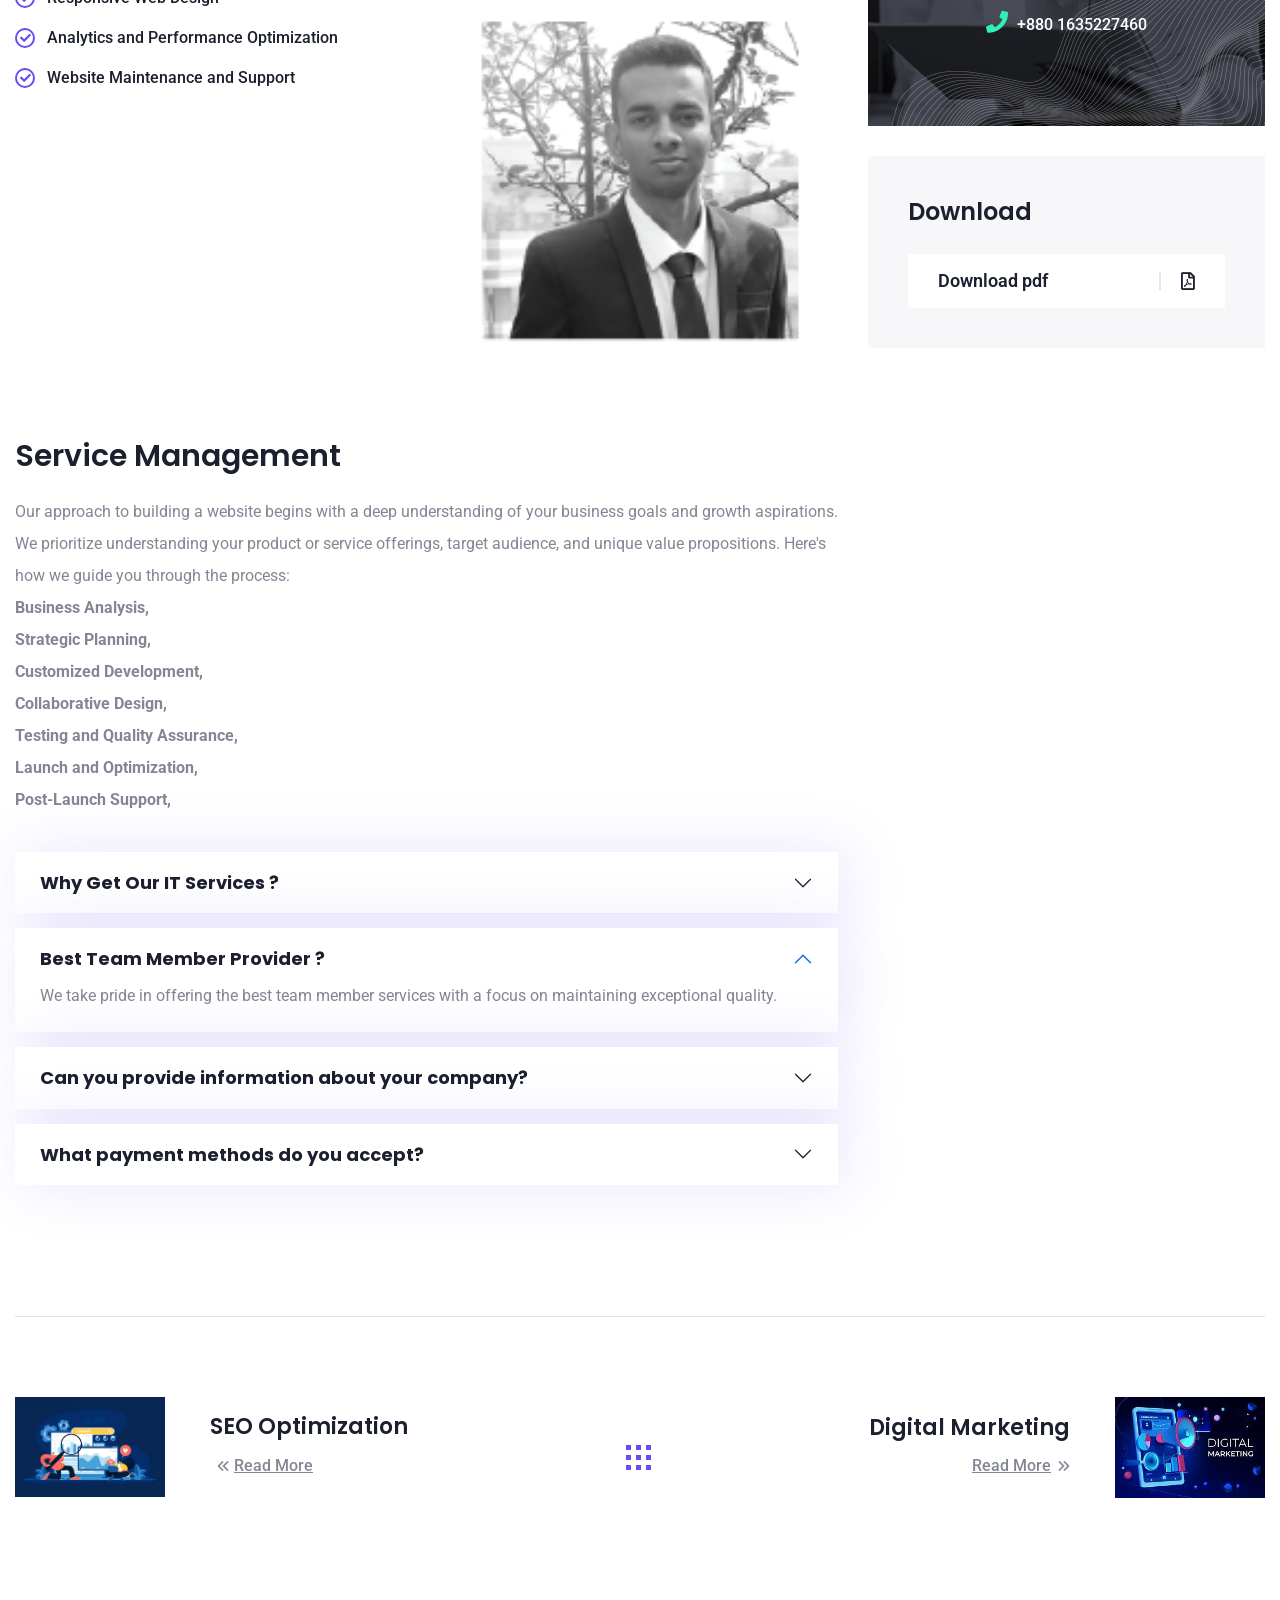
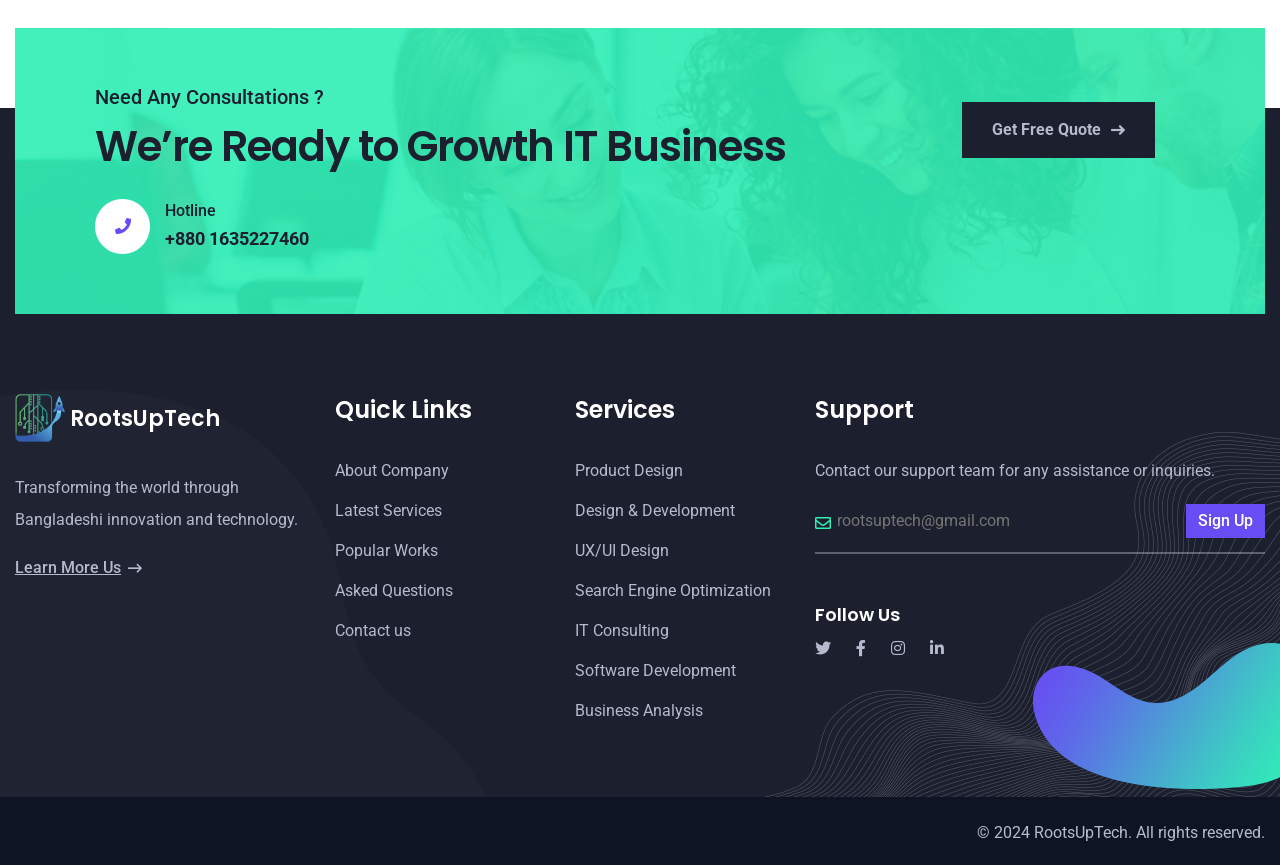
<file: ui-ux-design-service.html>
<!DOCTYPE html>
<html lang="zxx">
  <head>
    <!-- Required meta tags -->
    <meta charset="utf-8" />
    <meta name="description" content="" />
    <meta http-equiv="X-UA-Compatible" content="IE=edge" />
    <meta
      name="viewport"
      content="width=device-width, initial-scale=1, shrink-to-fit=no"
    />

    <!-- Title -->
    <title>RootsUpTech - IT solutions & Services</title>
    <!-- Favicon Icon -->
    <link
      rel="shortcut icon"
      href="assets/Logo/Logo-png.png"
      type="image/x-icon"
    />
    <!-- Google Fonts -->
    <link
      href="https://fonts.googleapis.com/css2?family=Poppins:wght@500;600&family=Roboto:wght@400;500;700&display=swap"
      rel="stylesheet"
    />

    <!-- Flaticon -->
    <link rel="stylesheet" href="assets/css/flaticon.min.css" />
    <!-- Font Awesome -->
    <link rel="stylesheet" href="assets/css/fontawesome-5.14.0.min.css" />
    <!-- Bootstrap -->
    <link rel="stylesheet" href="assets/css/bootstrap.min.css" />
    <!-- Magnific Popup -->
    <link rel="stylesheet" href="assets/css/magnific-popup.min.css" />
    <!-- Nice Select -->
    <link rel="stylesheet" href="assets/css/nice-select.min.css" />
    <!-- Animate -->
    <link rel="stylesheet" href="assets/css/animate.min.css" />
    <!-- Slick -->
    <link rel="stylesheet" href="assets/css/slick.min.css" />
    <!-- Main Style -->
    <link rel="stylesheet" href="assets/css/style.css" />
  </head>
  <body>
    <div class="page-wrapper">
      <!-- Preloader -->
      <div class="preloader"><div class="custom-loader"></div></div>

      <!-- main header -->
      <header class="main-header header-two">
        <div class="header-top-wrap bgc-secondary">
          <div class="container-fluid">
            <div class="header-top">
              <div class="text">
                <span class="hello">Hello</span> We’re professional IT solutions
                company. Let’s work together
                <a href="contact.html">Contact Us</a>
              </div>
            </div>
          </div>
        </div>

        <!--Header-Upper-->
        <div class="header-upper bg-white">
          <div class="container-fluid clearfix">
            <div class="header-inner rel d-flex align-items-center">
              <div class="logo-outer">
                <div class="logo">
                  <a
                    href="index.html"
                    style="display: flex; align-items: center; gap: 5px"
                  >
                    <img
                      src="assets/Logo/Logo-png.png"
                      style="width: 50px"
                      alt="Logo"
                      title="Logo"
                    />
                    <!-- <img
                      src="assets/Logo/logo-name-png.png"
                      style="width: 150px; height: 13px; margin-left: 6px;"
                      alt="Logo"
                      title="Logo"
                    /> -->
                    <h4 style="margin-top: 10px">RootsUpTech</h4>
                  </a>
                </div>
              </div>

              <div class="nav-outer mx-auto clearfix">
                <!-- Main Menu -->
                <nav class="main-menu navbar-expand-lg">
                  <div class="navbar-header py-10">
                    <div class="mobile-logo">
                      <a
                        href="index.html"
                        style="display: flex; align-items: center; gap: 5px"
                      >
                        <img
                          src="assets/Logo/Logo-png.png"
                          style="width: 50px"
                          alt="Logo"
                          title="Logo"
                        />
                        <h4 style="color: white; margin-top: 10px">
                          RootsUpTech
                        </h4>
                      </a>
                    </div>

                    <!-- Toggle Button -->
                    <button
                      type="button"
                      class="navbar-toggle"
                      data-bs-toggle="collapse"
                      data-bs-target=".navbar-collapse"
                    >
                      <span class="icon-bar"></span>
                      <span class="icon-bar"></span>
                      <span class="icon-bar"></span>
                    </button>
                  </div>

                  <div class="navbar-collapse collapse clearfix">
                    <ul class="navigation clearfix">
                      <li>
                        <a href="index.html">Home</a>
                      </li>
                      <li>
                        <a href="services.html">services</a>
                      </li>
                      <li>
                        <a href="project.html">Project</a>
                      </li>

                      <li><a href="about.html">About us</a></li>
                      <li><a href="contact.html">Contact us</a></li>
                      <!-- <li><a href="team.html">Team</a></li> -->
                    </ul>
                  </div>
                </nav>
                <!-- Main Menu End-->
              </div>

              <!-- Nav Search -->
              <div class="nav-search py-10">
                <button class="far fa-search"></button>
                <form action="#" class="hide">
                  <input
                    type="text"
                    placeholder="Search"
                    class="searchbox"
                    required=""
                  />
                  <button
                    type="submit"
                    class="searchbutton far fa-search"
                  ></button>
                </form>
              </div>

              <!-- Menu Button -->
              <div class="menu-btns">
                <a href="contact.html" class="theme-btn"
                  >Get a Quote <i class="fas fa-long-arrow-right"></i
                ></a>
              </div>

              <!-- Header Social -->
              <div class="social-style-two">
                <a href="index.html"><i class="fab fa-twitter"></i></a>
                <a target="_blank" href="https://www.facebook.com/rootsuptech"
                  ><i class="fab fa-facebook-f"></i
                ></a>
                <a target="_blank" href="https://www.instagram.com/rootsuptech/"
                  ><i class="fab fa-instagram"></i
                ></a>
                <a
                  target="_blank"
                  href="https://www.linkedin.com/company/rootsuptech/about/"
                  ><i class="fab fa-linkedin-in"></i
                ></a>
              </div>
            </div>
          </div>
        </div>
        <!--End Header Upper-->
      </header>

      <!-- Page Banner Start -->
      <section
        class="page-banner-area bgs-cover py-135 rpy-100"
        style="background-image: url(assets/images/background/banner.jpg)"
      >
        <div class="container">
          <div class="banner-inner text-white text-center">
            <h1 class="page-title wow fadeInUp delay-0-2s">Service Details</h1>
          </div>
        </div>
      </section>
      <!-- Page Banner End -->

      <!-- Service Details Area start -->
      <section class="service-details-area pt-130 rpt-100 pb-115 rpb-85">
        <div class="container">
          <div class="row gap-100">
            <div class="col-lg-8">
              <div class="service-details-content">
                <div class="section-title mb-30">
                  <h2>UI/UX Design</h2>
                </div>
                <p>
                  UI/UX Design enhances company branding through customized
                  designs, brand messaging, intuitive user experience, visual
                  appeal, and brand consistency. It integrates marketing
                  efforts, ensures accessibility, and establishes a strong
                  online presence, creating a cohesive brand identity and
                  driving engagement with visitors.
                </p>
                <div class="image my-40 wow fadeInUp delay-0-2s">
                  <img src="./assets/services/ui.jpg" alt="Service Details" />
                </div>
                <div class="row">
                  <div class="col-md-12 mb-30 wow fadeInRight delay-0-2s">
                    <h3>We Provide Best IT Services to Growth you Business</h3>
                  </div>
                  <!-- <div class="col-md-6 mb-30 wow fadeInLeft delay-0-2s">
                  </div> -->
                </div>
                <div class="row pb-30">
                  <div class="col-md-6 mb-30 wow fadeInLeft delay-0-2s">
                    <h4>Our Services of Web Development</h4>
                    <ul class="list-style-one">
                      <li>Responsive Web Design</li>
                      <li>Analytics and Performance Optimization</li>
                      <li>Website Maintenance and Support</li>
                    </ul>
                  </div>
                  <div class="col-md-6 mb-30 wow fadeInRight delay-0-2s">
                    <div class="image">
                      <h4 style="margin-left: 40px">Team Leader</h4>
                      <img
                        src="assets/Employ-image/member-alif.png"
                        alt="Service"
                      />
                    </div>
                  </div>
                </div>
                <h3>Service Management</h3>
                <p class="service-description">
                  Our approach to building a website begins with a deep
                  understanding of your business goals and growth aspirations.
                  We prioritize understanding your product or service offerings,
                  target audience, and unique value propositions. Here's how we
                  guide you through the process:
                  <br />
                  <strong>Business Analysis,</strong> <br />
                  <strong>Strategic Planning,</strong> <br />
                  <strong>Customized Development,</strong> <br />
                  <strong>Collaborative Design,</strong><br />
                  <strong>Testing and Quality Assurance,</strong> <br />
                  <strong>Launch and Optimization,</strong><br />
                  <strong>Post-Launch Support,</strong>
                </p>

                <div
                  class="faq-accordion pt-20 wow fadeInUp delay-0-2s"
                  id="faq-accordion"
                >
                  <div class="accordion-item">
                    <h5 class="accordion-header">
                      <button
                        class="accordion-button collapsed"
                        data-bs-toggle="collapse"
                        data-bs-target="#collapseOne"
                      >
                        Why Get Our IT Services ?
                      </button>
                    </h5>
                    <div
                      id="collapseOne"
                      class="accordion-collapse collapse"
                      data-bs-parent="#faq-accordion"
                    >
                      <div class="accordion-body">
                        <p>
                          Effective maintenance is the cornerstone of sustained
                          operational excellence. Our maintenance services are
                          designed to ensure that your systems, equipment, and
                          facilities operate at peak performance, minimizing
                          downtime and maximizing efficiency.
                        </p>
                      </div>
                    </div>
                  </div>
                  <div class="accordion-item">
                    <h5 class="accordion-header">
                      <button
                        class="accordion-button"
                        data-bs-toggle="collapse"
                        data-bs-target="#collapseTwo"
                      >
                        Best Team Member Provider ?
                      </button>
                    </h5>
                    <div
                      id="collapseTwo"
                      class="accordion-collapse collapse show"
                      data-bs-parent="#faq-accordion"
                    >
                      <div class="accordion-body">
                        <p>
                          We take pride in offering the best team member
                          services with a focus on maintaining exceptional
                          quality.
                        </p>
                      </div>
                    </div>
                  </div>
                  <div class="accordion-item">
                    <h5 class="accordion-header">
                      <button
                        class="accordion-button collapsed"
                        data-bs-toggle="collapse"
                        data-bs-target="#collapseThree"
                      >
                        Can you provide information about your company?
                      </button>
                    </h5>
                    <div
                      id="collapseThree"
                      class="accordion-collapse collapse"
                      data-bs-parent="#faq-accordion"
                    >
                      <div class="accordion-body">
                        <p>
                          Absolutely! Welcome to RootsUpTech, where innovation
                          meets excellence.
                          <a href="about.html">Please check here...</a>
                        </p>
                      </div>
                    </div>
                  </div>
                  <div class="accordion-item">
                    <h5 class="accordion-header">
                      <button
                        class="accordion-button collapsed"
                        data-bs-toggle="collapse"
                        data-bs-target="#collapseFour"
                      >
                        What payment methods do you accept?
                      </button>
                    </h5>
                    <div
                      id="collapseFour"
                      class="accordion-collapse collapse"
                      data-bs-parent="#faq-accordion"
                    >
                      <div class="accordion-body">
                        <p>Making payments with us is convenient and secure.</p>
                      </div>
                    </div>
                  </div>
                </div>
              </div>
            </div>
            <div class="col-lg-4">
              <div class="service-sidebar">
                <div class="widget widget-category wow fadeInUp delay-0-2s">
                  <h4 class="widget-title">Services Category</h4>
                  <ul>
                    <li>
                      <a href="web-development-service.html">Web Design</a>
                    </li>
                    <li>
                      <a href="web-development-service.html">Web Development</a>
                    </li>
                    <li><a href="ar-vr-service.html">AR/VR Solution</a></li>
                    <li>
                      <a href="mobile-app-development-service.html"
                        >Mobile App Solutions</a
                      >
                    </li>
                    <li>
                      <a href="seo-aptimization-service.html"
                        >SEO Optimization</a
                      >
                    </li>
                    <li>
                      <a href="ui-ux-design-service.html">UI/UX Design</a>
                    </li>
                    <li>
                      <a href="digital-marketing-service.html"
                        >Digital Marketing</a
                      >
                    </li>
                  </ul>
                </div>
                <div
                  class="widget widget-cta"
                  style="
                    background-image: url(assets/images/widgets/cta-widget-bg.jpg);
                  "
                >
                  <span class="h5">Let's Work Together</span>
                  <h2>IT Service Agency</h2>
                  <a href="contact.html" class="theme-btn style-four"
                    >Contact Us <i class="fas fa-angle-double-right"></i></a
                  ><br />
                  <a href="callto:+880 1635227460" class="number"
                    ><i class="fas fa-phone"></i> +880 1635227460</a
                  >
                  <img
                    class="bg-shape"
                    src="assets/images/widgets/cta-bg-lines.png"
                    alt="Shape"
                  />
                </div>
                <div class="widget widget-download wow fadeInUp delay-0-2s">
                  <h4 class="widget-title">Download</h4>
                  <ul>
                    <li>
                      <a href="#"
                        >Download pdf <i class="far fa-file-pdf"></i
                      ></a>
                    </li>
                  </ul>
                </div>
              </div>
            </div>
          </div>
        </div>
      </section>
      <!-- Service Details Area end -->

      <!-- Next Prev Service start -->
      <div class="next-prev-service pb-80 rpb-50">
        <div class="container">
          <hr />
          <div class="next-prev-service mt-80">
            <div class="next-prev-item wow fadeInLeft delay-0-2s">
              <div class="image">
                <img src="assets/services/seo.webp" alt="Service" />
              </div>
              <div class="content">
                <h4>
                  <a href="seo-aptimization-service.html">SEO Optimization</a>
                </h4>
                <a href="seo-aptimization-service.html" class="read-more"
                  ><i
                    class="fal fa-angle-double-left"
                    style="margin-right: 5px"
                  >
                  </i>
                  Read More
                </a>
              </div>
            </div>
            <a class="show-all"></a>
            <div class="next-prev-item wow fadeInRight delay-0-2s">
              <div class="content">
                <h4>
                  <a href="digital-marketing-service.html">Digital Marketing</a>
                </h4>
                <a href="digital-marketing-service.html" class="read-more"
                  >Read More <i class="fal fa-angle-double-right"></i
                ></a>
              </div>
              <div class="image">
                <img
                  src="assets/services/digital-Marketing.jpg"
                  alt="Service"
                />
              </div>
            </div>
          </div>
        </div>
      </div>
      <!-- Next Prev Service end -->

      <!-- footer area start -->
      <footer class="main-footer bgc-gray footer-white rel z-1 mt-80">
        <div class="footer-cta-wrap">
          <div class="container">
            <div
              class="footer-cta-inner bgs-cover"
              style="
                background-image: url(assets/images/footer/footer-cta-bg.jpg);
              "
            >
              <div class="section-title wow fadeInLeft delay-0-2s">
                <span class="sub-title">Need Any Consultations ?</span>
                <h2>We’re Ready to Growth IT Business</h2>
              </div>
              <a
                href="contact.html"
                class="theme-btn style-three wow fadeInRight delay-0-2s"
                >Get Free Quote <i class="fas fa-long-arrow-right"></i
              ></a>
              <div class="hotline wow fadeInRight delay-0-2s">
                <i class="fas fa-phone"></i>
                <div class="content">
                  <span>Hotline</span><br />
                  <a href="callto:+880 1635227460">+880 1635227460</a>
                </div>
              </div>
            </div>
          </div>
        </div>
        <div class="container">
          <div class="row medium-gap">
            <div class="col-xl-3 col-sm-6">
              <div class="footer-widget widget_about wow fadeInUp delay-0-2s">
                <div class="footer-logoa mb-30">
                  <div class="logo">
                    <a
                      href="index.html"
                      style="display: flex; align-items: center; gap: 5px"
                    >
                      <img
                        src="assets/Logo/Logo-png.png"
                        style="width: 50px"
                        alt="Logo"
                        title="Logo"
                      />
                      <!-- <img
                      src="assets/Logo/logo-name-png.png"
                      style="width: 150px; height: 13px; margin-left: 6px;"
                      alt="Logo"
                      title="Logo"
                    /> -->
                      <h4 style="color: white; margin-top: 10px">
                        RootsUpTech
                      </h4>
                    </a>
                  </div>
                </div>
                <p>
                  Transforming the world through Bangladeshi innovation and
                  technology.
                </p>
                <a href="about.html" class="read-more"
                  >Learn More Us <i class="fas fa-long-arrow-right"></i
                ></a>
              </div>
            </div>
            <!-- <div class="col-xl- col-sm-6 order-xl-2">
              <div
                class="footer-widget widget_newsletter wow fadeInUp delay-0-6s"
              >
                <h4 class="footer-title">Newsletter</h4>
                <p>
                  Stay informed with the latest updates! Join our newsletter for
                  exclusive insights and news, eliminating the chance of missing
                  out on valuable information.
                </p>
                <form action="#">
                  <label for="email"><i class="far fa-envelope"></i></label>
                  <input
                    id="email"
                    type="email"
                    placeholder="rootsuptech@gmail.com"
                    required
                  />
                  <button>Sign Up</button>
                </form>
                <h5>Follow Us</h5>
                <div class="social-style-one">
                  <a href="#"><i class="fab fa-facebook-f"></i></a>
                  <a href="#"><i class="fab fa-twitter"></i></a>
                  <a href="#"><i class="fab fa-instagram"></i></a>
                  <a href="#"><i class="fab fa-linkedin-in"></i></a>
                </div>
              </div>
            </div> -->
            <div class="col-xl-9">
              <div class="row">
                <div class="col-md-3 col-6 col-small">
                  <div
                    class="footer-widget widget_nav_menu wow fadeInUp delay-0-3s"
                  >
                    <h4 class="footer-title">Quick Links</h4>
                    <ul class="list-style-two">
                      <!-- <li><a href="about.html">Company History</a></li> -->
                      <li><a href="about.html">About Company</a></li>
                      <li><a href="services.html">Latest Services</a></li>
                      <li><a href="project.html">Popular Works</a></li>
                      <li><a href="faqs.html">Asked Questions</a></li>
                      <!-- <li><a href="blog.html">Blog & News</a></li> -->
                      <li><a href="contact.html">Contact us</a></li>
                    </ul>
                  </div>
                </div>
                <div class="col-md-3 col-6 col-small">
                  <div
                    class="footer-widget widget_nav_menu wow fadeInUp delay-0-4s"
                  >
                    <h4 class="footer-title">Services</h4>
                    <ul class="list-style-two">
                      <li>
                        <a href="ui-ux-design-service.html">Product Design</a>
                      </li>
                      <li>
                        <a href="web-development-service.html"
                          >Design & Development</a
                        >
                      </li>
                      <li>
                        <a href="ui-ux-design-service.html">UX/UI Design</a>
                      </li>
                      <li>
                        <a href="seo-aptimization-service.html"
                          >Search Engine Optimization</a
                        >
                      </li>
                      <li><a href="about.html">IT Consulting</a></li>
                      <li>
                        <a href="web-development-service.html"
                          >Software Development</a
                        >
                      </li>
                      <li>
                        <a href="services.html">Business Analysis</a>
                      </li>
                    </ul>
                  </div>
                </div>
                <div class="col-md-6 col-6 col-small">
                  <div
                    class="footer-widget widget_nav_menu wow fadeInUp delay-0-5s widget_newsletter"
                  >
                    <h4 class="footer-title">Support</h4>
                    <p>
                      Contact our support team for any assistance or inquiries.
                    </p>
                    <form action="#">
                      <label for="email"><i class="far fa-envelope"></i></label>
                      <input
                        id="email"
                        type="email"
                        placeholder="rootsuptech@gmail.com"
                        required
                      />
                      <button>Sign Up</button>
                    </form>
                    <h5 style="margin-top: 50px">Follow Us</h5>
                    <div class="social-style-one">
                      <a href="index.html"><i class="fab fa-twitter"></i></a>
                      <a
                        target="_blank"
                        href="https://www.facebook.com/rootsuptech"
                        ><i class="fab fa-facebook-f"></i
                      ></a>
                      <a
                        target="_blank"
                        href="https://www.instagram.com/rootsuptech/"
                        ><i class="fab fa-instagram"></i
                      ></a>
                      <a
                        target="_blank"
                        href="https://www.linkedin.com/company/rootsuptech/about/"
                        ><i class="fab fa-linkedin-in"></i
                      ></a>
                    </div>
                    <!-- <ul class="list-style-two"> -->
                    <!-- <li><a href="contact.html">Start Here</a></li> -->
                    <!-- <li><a href="about.html">About Us</a></li> -->
                    <!-- <li><a href="404.html">404 Not Found</a></li> -->
                    <!-- <li><a href="contact.html">Password Protected</a></li> -->
                    <!-- <li><a href="contact.html">Licenses</a></li> -->
                    <!-- <li><a href="contact.html">Changelog</a></li> -->
                    <!-- </ul> -->
                  </div>
                </div>
              </div>
            </div>
          </div>
        </div>
        <div class="footer-bottom bgc-black mt-20 pt-20">
          <div class="container">
            <div class="row align-items-center">
              <div class="col-lg-8">
                <div
                  class="footer-bottom-menu mb-10 wow fadeInRight delay-0-2s"
                >
                  <!-- <ul>
                    <li><a href="#">Join with us</a></li>
                    <li><a href="#">Version 1.2</a></li>
                    <li><a href="#">Get Our Complete Instructions</a></li>
                  </ul> -->
                </div>
              </div>
              <div class="col-lg-4">
                <div
                  class="copyright-text text-lg-end wow fadeInLeft delay-0-2s"
                >
                  <p>© 2024 RootsUpTech. All rights reserved.</p>
                </div>
              </div>
            </div>
          </div>
        </div>
        <div class="footer-shapes">
          <img
            class="shape one"
            src="assets/images/footer/footer-bg-weve-shape.png"
            alt="Shape"
          />
          <img
            class="shape two"
            src="assets/images/footer/footer-bg-line-shape.png"
            alt="Shape"
          />
          <img
            class="shape three wow fadeInRight delay-0-8s"
            src="assets/images/footer/footer-right.png"
            alt="Shape"
          />
        </div>
      </footer>
      <!-- footer area end -->

      <!-- Scroll Top Button -->
      <button class="scroll-top scroll-to-target" data-target="html">
        <span class="fas fa-angle-double-up"></span>
      </button>
    </div>
    <!--End pagewrapper-->

    <!-- Jquery -->
    <script src="assets/js/jquery-3.6.0.min.js"></script>
    <!-- Bootstrap -->
    <script src="assets/js/bootstrap.min.js"></script>
    <!-- Appear Js -->
    <script src="assets/js/appear.min.js"></script>
    <!-- Slick -->
    <script src="assets/js/slick.min.js"></script>
    <!-- Magnific Popup -->
    <script src="assets/js/jquery.magnific-popup.min.js"></script>
    <!-- Nice Select -->
    <script src="assets/js/jquery.nice-select.min.js"></script>
    <!-- Image Loader -->
    <script src="assets/js/imagesloaded.pkgd.min.js"></script>
    <!-- Circle Progress -->
    <script src="assets/js/circle-progress.min.js"></script>
    <!-- Isotope -->
    <script src="assets/js/isotope.pkgd.min.js"></script>
    <!--  WOW Animation -->
    <script src="assets/js/wow.min.js"></script>
    <!-- Custom script -->
    <script src="assets/js/script.js"></script>
  </body>
</html>
</file>
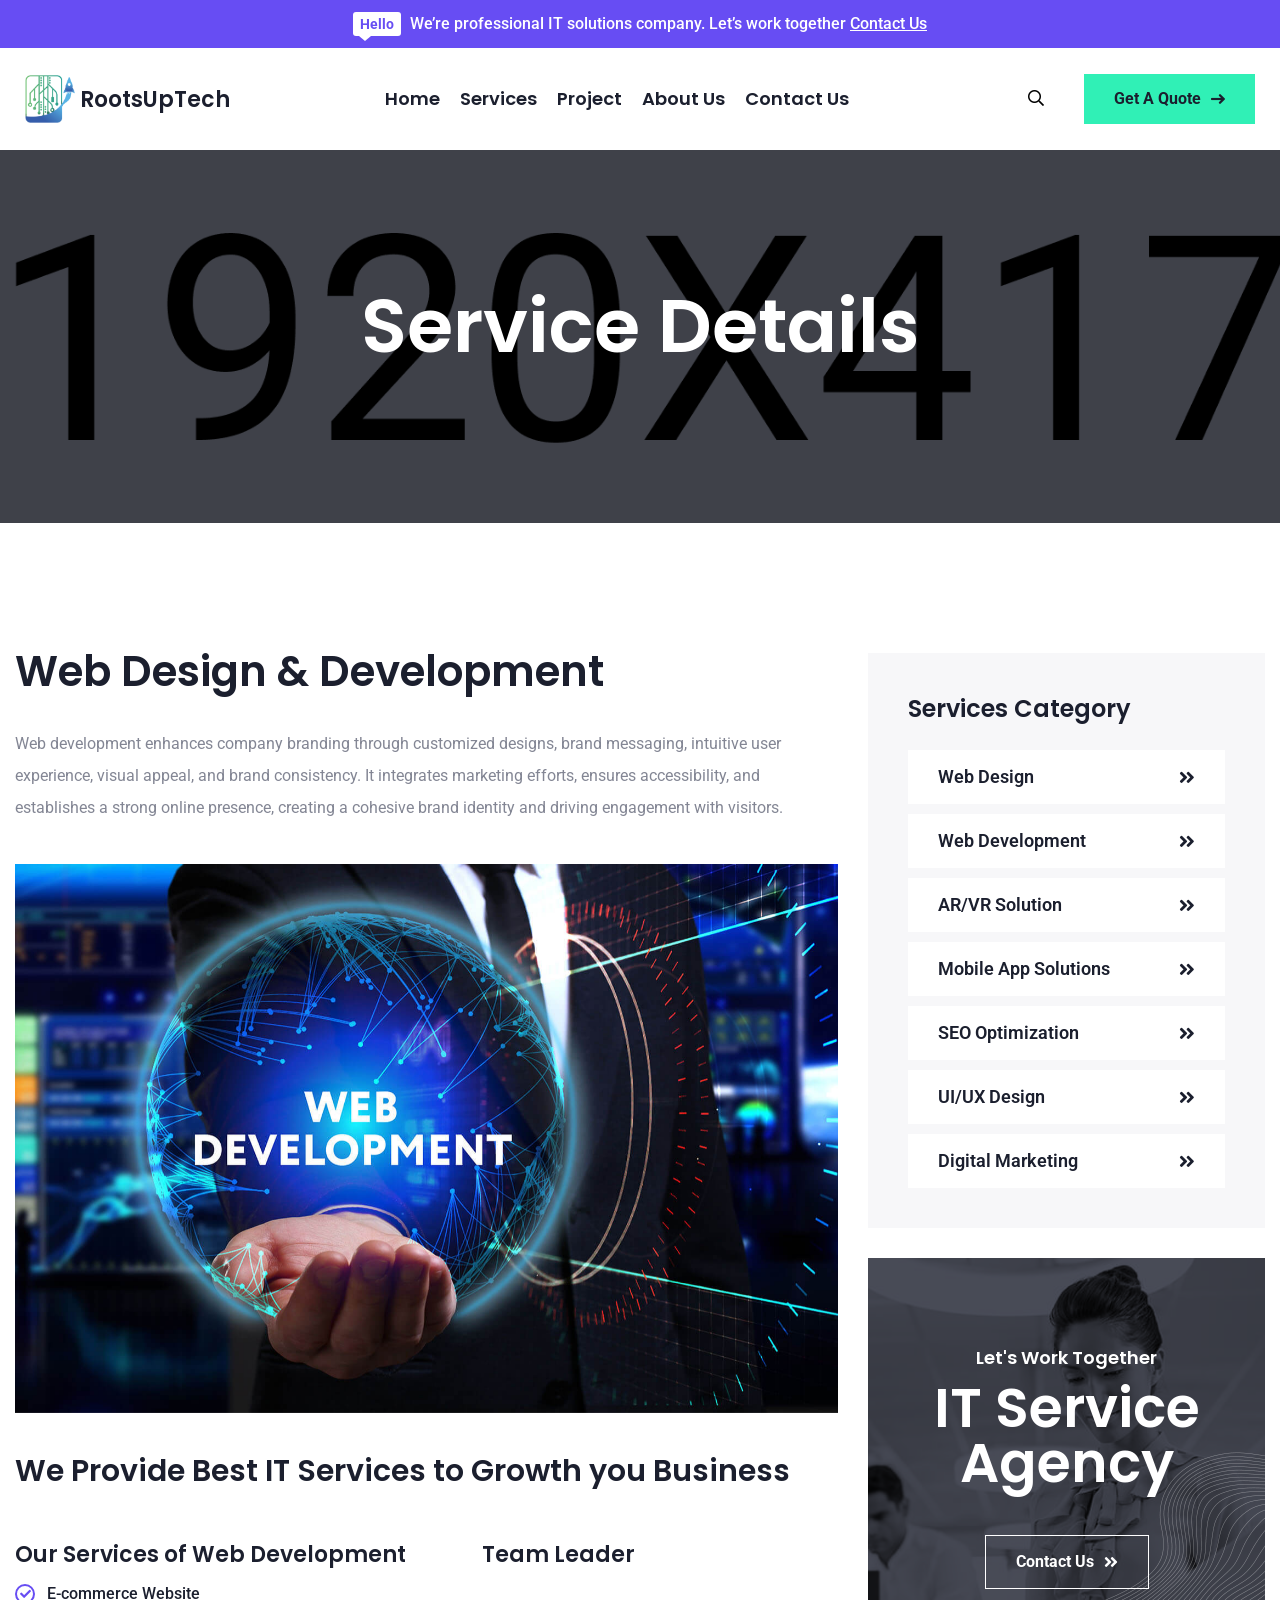
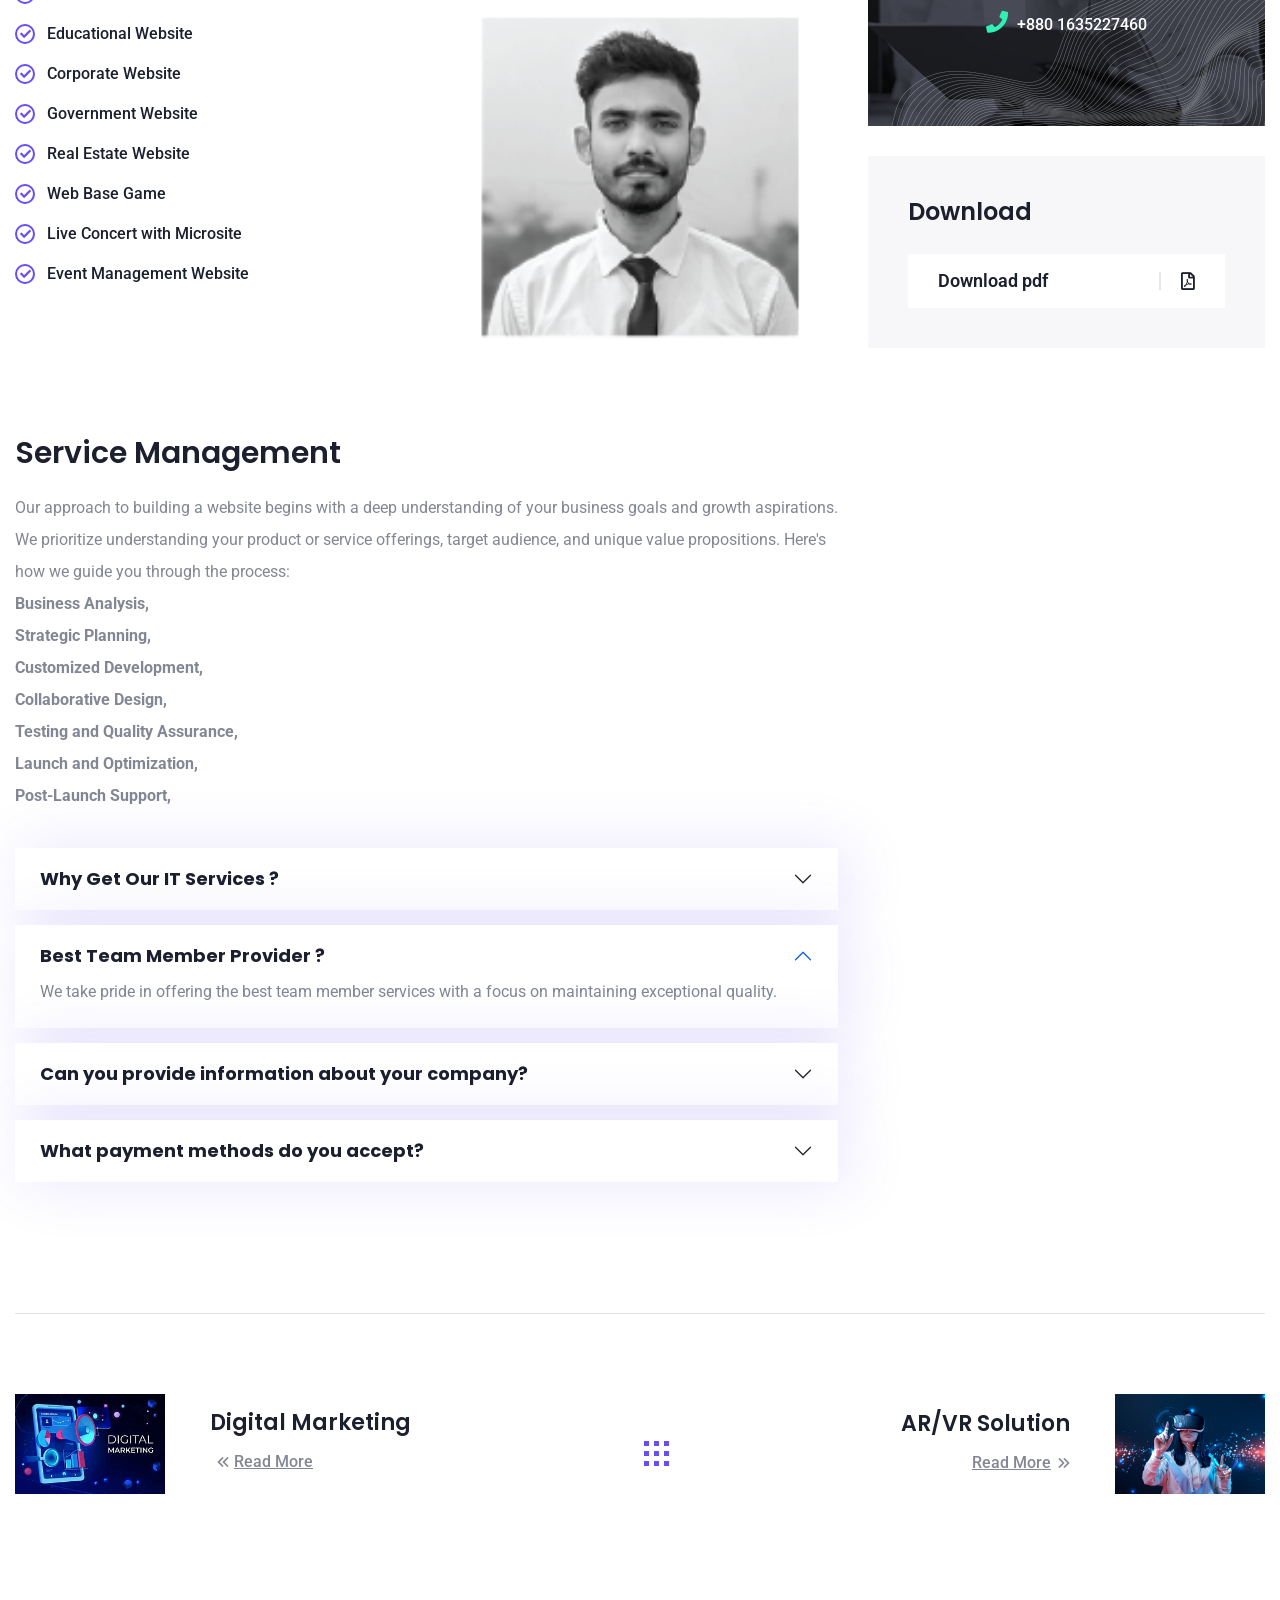
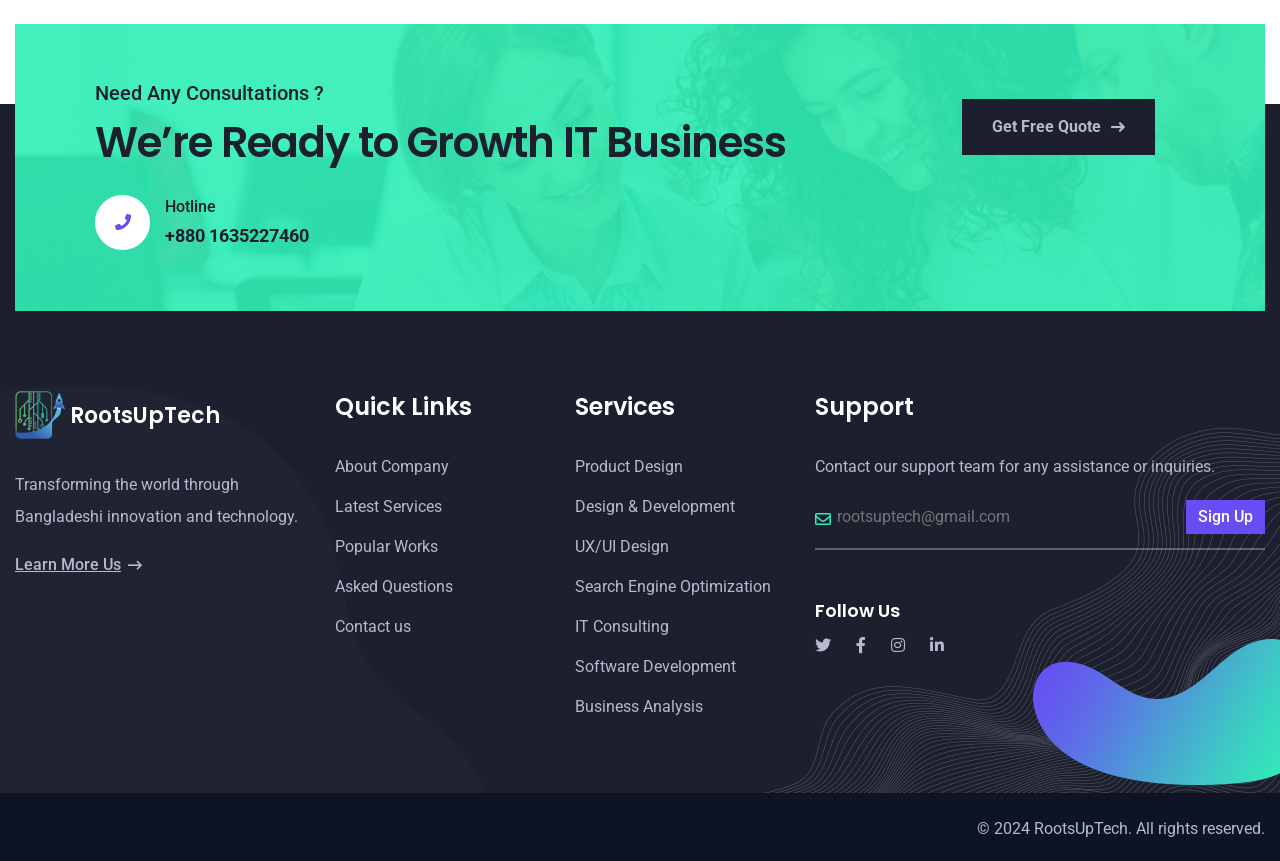
<file: web-development-service.html>
<!DOCTYPE html>
<html lang="zxx">
  <head>
    <!-- Required meta tags -->
    <meta charset="utf-8" />
    <meta name="description" content="" />
    <meta http-equiv="X-UA-Compatible" content="IE=edge" />
    <meta
      name="viewport"
      content="width=device-width, initial-scale=1, shrink-to-fit=no"
    />

    <!-- Title -->
    <title>RootsUpTech - IT solutions & Services</title>
    <!-- Favicon Icon -->
    <link
      rel="shortcut icon"
      href="assets/Logo/Logo-png.png"
      type="image/x-icon"
    />
    <!-- Google Fonts -->
    <link
      href="https://fonts.googleapis.com/css2?family=Poppins:wght@500;600&family=Roboto:wght@400;500;700&display=swap"
      rel="stylesheet"
    />

    <!-- Flaticon -->
    <link rel="stylesheet" href="assets/css/flaticon.min.css" />
    <!-- Font Awesome -->
    <link rel="stylesheet" href="assets/css/fontawesome-5.14.0.min.css" />
    <!-- Bootstrap -->
    <link rel="stylesheet" href="assets/css/bootstrap.min.css" />
    <!-- Magnific Popup -->
    <link rel="stylesheet" href="assets/css/magnific-popup.min.css" />
    <!-- Nice Select -->
    <link rel="stylesheet" href="assets/css/nice-select.min.css" />
    <!-- Animate -->
    <link rel="stylesheet" href="assets/css/animate.min.css" />
    <!-- Slick -->
    <link rel="stylesheet" href="assets/css/slick.min.css" />
    <!-- Main Style -->
    <link rel="stylesheet" href="assets/css/style.css" />
  </head>
  <body>
    <div class="page-wrapper">
      <!-- Preloader -->
      <div class="preloader"><div class="custom-loader"></div></div>

      <!-- main header -->
      <header class="main-header header-two">
        <div class="header-top-wrap bgc-secondary">
          <div class="container-fluid">
            <div class="header-top">
              <div class="text">
                <span class="hello">Hello</span> We’re professional IT solutions
                company. Let’s work together
                <a href="contact.html">Contact Us</a>
              </div>
            </div>
          </div>
        </div>

        <!--Header-Upper-->
        <div class="header-upper bg-white">
          <div class="container-fluid clearfix">
            <div class="header-inner rel d-flex align-items-center">
              <div class="logo-outer">
                <div class="logo">
                  <a
                    href="index.html"
                    style="display: flex; align-items: center; gap: 5px"
                  >
                    <img
                      src="assets/Logo/Logo-png.png"
                      style="width: 50px"
                      alt="Logo"
                      title="Logo"
                    />
                    <!-- <img
                      src="assets/Logo/logo-name-png.png"
                      style="width: 150px; height: 13px; margin-left: 6px;"
                      alt="Logo"
                      title="Logo"
                    /> -->
                    <h4 style="margin-top: 10px">RootsUpTech</h4>
                  </a>
                </div>
              </div>

              <div class="nav-outer mx-auto clearfix">
                <!-- Main Menu -->
                <nav class="main-menu navbar-expand-lg">
                  <div class="navbar-header py-10">
                    <div class="mobile-logo">
                      <a
                        href="index.html"
                        style="display: flex; align-items: center; gap: 5px"
                      >
                        <img
                          src="assets/Logo/Logo-png.png"
                          style="width: 50px"
                          alt="Logo"
                          title="Logo"
                        />
                        <h4 style="color: white; margin-top: 10px">
                          RootsUpTech
                        </h4>
                      </a>
                    </div>

                    <!-- Toggle Button -->
                    <button
                      type="button"
                      class="navbar-toggle"
                      data-bs-toggle="collapse"
                      data-bs-target=".navbar-collapse"
                    >
                      <span class="icon-bar"></span>
                      <span class="icon-bar"></span>
                      <span class="icon-bar"></span>
                    </button>
                  </div>

                  <div class="navbar-collapse collapse clearfix">
                    <ul class="navigation clearfix">
                      <li>
                        <a href="index.html">Home</a>
                      </li>
                      <li>
                        <a href="services.html">services</a>
                      </li>
                      <li>
                        <a href="project.html">Project</a>
                      </li>

                      <li><a href="about.html">About us</a></li>
                      <li><a href="contact.html">Contact us</a></li>
                      <!-- <li><a href="team.html">Team</a></li> -->
                    </ul>
                  </div>
                </nav>
                <!-- Main Menu End-->
              </div>

              <!-- Nav Search -->
              <div class="nav-search py-10">
                <button class="far fa-search"></button>
                <form action="#" class="hide">
                  <input
                    type="text"
                    placeholder="Search"
                    class="searchbox"
                    required=""
                  />
                  <button
                    type="submit"
                    class="searchbutton far fa-search"
                  ></button>
                </form>
              </div>

              <!-- Menu Button -->
              <div class="menu-btns">
                <a href="contact.html" class="theme-btn"
                  >Get a Quote <i class="fas fa-long-arrow-right"></i
                ></a>
              </div>

              <!-- Header Social -->
              <div class="social-style-two">
                <a href="index.html"><i class="fab fa-twitter"></i></a>
                <a target="_blank" href="https://www.facebook.com/rootsuptech"
                  ><i class="fab fa-facebook-f"></i
                ></a>
                <a target="_blank" href="https://www.instagram.com/rootsuptech/"
                  ><i class="fab fa-instagram"></i
                ></a>
                <a
                  target="_blank"
                  href="https://www.linkedin.com/company/rootsuptech/about/"
                  ><i class="fab fa-linkedin-in"></i
                ></a>
              </div>
            </div>
          </div>
        </div>
        <!--End Header Upper-->
      </header>

      <!-- Page Banner Start -->
      <section
        class="page-banner-area bgs-cover py-135 rpy-100"
        style="background-image: url(assets/images/background/banner.jpg)"
      >
        <div class="container">
          <div class="banner-inner text-white text-center">
            <h1 class="page-title wow fadeInUp delay-0-2s">Service Details</h1>
          </div>
        </div>
      </section>
      <!-- Page Banner End -->

      <!-- Service Details Area start -->
      <section class="service-details-area pt-130 rpt-100 pb-115 rpb-85">
        <div class="container">
          <div class="row gap-100">
            <div class="col-lg-8">
              <div class="service-details-content">
                <div class="section-title mb-30">
                  <h2>Web Design & Development</h2>
                </div>
                <p>
                  Web development enhances company branding through customized
                  designs, brand messaging, intuitive user experience, visual
                  appeal, and brand consistency. It integrates marketing
                  efforts, ensures accessibility, and establishes a strong
                  online presence, creating a cohesive brand identity and
                  driving engagement with visitors.
                </p>
                <div class="image my-40 wow fadeInUp delay-0-2s">
                  <img src="./assets/services/web.jpg" alt="Service Details" />
                </div>
                <div class="row">
                  <div class="col-md-12 mb-30 wow fadeInRight delay-0-2s">
                    <h3>We Provide Best IT Services to Growth you Business</h3>
                  </div>
                  <!-- <div class="col-md-6 mb-30 wow fadeInLeft delay-0-2s">
                  </div> -->
                </div>
                <div class="row pb-30">
                  <div class="col-md-6 mb-30 wow fadeInLeft delay-0-2s">
                    <h4>Our Services of Web Development</h4>
                    <ul class="list-style-one">
                      <!-- <li>3D Website Design</li> -->
                      <li>E-commerce Website</li>
                      <li>Educational Website</li>
                      <li>Corporate Website</li>
                      <li>Government Website</li>
                      <li>Real Estate Website</li>
                      <li>Web Base Game</li>
                      <li>Live Concert with Microsite</li>
                      <li>Event Management Website</li>
                    </ul>
                  </div>
                  <div class="col-md-6 mb-30 wow fadeInRight delay-0-2s">
                    <div class="image">
                      <h4 style="margin-left: 40px">Team Leader</h4>
                      <img
                        src="assets/Employ-image/member-mahim.png"
                        alt="Service"
                      />
                    </div>
                  </div>
                </div>
                <h3>Service Management</h3>

                <p class="service-description">
                  Our approach to building a website begins with a deep
                  understanding of your business goals and growth aspirations.
                  We prioritize understanding your product or service offerings,
                  target audience, and unique value propositions. Here's how we
                  guide you through the process:
                  <br />
                  <strong>Business Analysis,</strong> <br />
                  <strong>Strategic Planning,</strong> <br />
                  <strong>Customized Development,</strong> <br />
                  <strong>Collaborative Design,</strong><br />
                  <strong>Testing and Quality Assurance,</strong> <br />
                  <strong>Launch and Optimization,</strong><br />
                  <strong>Post-Launch Support,</strong>
                </p>
                <div
                  class="faq-accordion pt-20 wow fadeInUp delay-0-2s"
                  id="faq-accordion"
                >
                  <div class="accordion-item">
                    <h5 class="accordion-header">
                      <button
                        class="accordion-button collapsed"
                        data-bs-toggle="collapse"
                        data-bs-target="#collapseOne"
                      >
                        Why Get Our IT Services ?
                      </button>
                    </h5>
                    <div
                      id="collapseOne"
                      class="accordion-collapse collapse"
                      data-bs-parent="#faq-accordion"
                    >
                      <div class="accordion-body">
                        <p>
                          Effective maintenance is the cornerstone of sustained
                          operational excellence. Our maintenance services are
                          designed to ensure that your systems, equipment, and
                          facilities operate at peak performance, minimizing
                          downtime and maximizing efficiency.
                        </p>
                      </div>
                    </div>
                  </div>
                  <div class="accordion-item">
                    <h5 class="accordion-header">
                      <button
                        class="accordion-button"
                        data-bs-toggle="collapse"
                        data-bs-target="#collapseTwo"
                      >
                        Best Team Member Provider ?
                      </button>
                    </h5>
                    <div
                      id="collapseTwo"
                      class="accordion-collapse collapse show"
                      data-bs-parent="#faq-accordion"
                    >
                      <div class="accordion-body">
                        <p>
                          We take pride in offering the best team member
                          services with a focus on maintaining exceptional
                          quality.
                        </p>
                      </div>
                    </div>
                  </div>
                  <div class="accordion-item">
                    <h5 class="accordion-header">
                      <button
                        class="accordion-button collapsed"
                        data-bs-toggle="collapse"
                        data-bs-target="#collapseThree"
                      >
                        Can you provide information about your company?
                      </button>
                    </h5>
                    <div
                      id="collapseThree"
                      class="accordion-collapse collapse"
                      data-bs-parent="#faq-accordion"
                    >
                      <div class="accordion-body">
                        <p>
                          Absolutely! Welcome to RootsUpTech, where innovation
                          meets excellence.
                          <a href="about.html">Please check here...</a>
                        </p>
                      </div>
                    </div>
                  </div>
                  <div class="accordion-item">
                    <h5 class="accordion-header">
                      <button
                        class="accordion-button collapsed"
                        data-bs-toggle="collapse"
                        data-bs-target="#collapseFour"
                      >
                        What payment methods do you accept?
                      </button>
                    </h5>
                    <div
                      id="collapseFour"
                      class="accordion-collapse collapse"
                      data-bs-parent="#faq-accordion"
                    >
                      <div class="accordion-body">
                        <p>Making payments with us is convenient and secure.</p>
                      </div>
                    </div>
                  </div>
                </div>
              </div>
            </div>
            <div class="col-lg-4">
              <div class="service-sidebar">
                <div class="widget widget-category wow fadeInUp delay-0-2s">
                  <h4 class="widget-title">Services Category</h4>
                  <ul>
                    <li>
                      <a href="web-development-service.html">Web Design</a>
                    </li>
                    <li>
                      <a href="web-development-service.html">Web Development</a>
                    </li>
                    <li><a href="ar-vr-service.html">AR/VR Solution</a></li>
                    <li>
                      <a href="mobile-app-development-service.html"
                        >Mobile App Solutions</a
                      >
                    </li>
                    <li>
                      <a href="seo-aptimization-service.html"
                        >SEO Optimization</a
                      >
                    </li>
                    <li>
                      <a href="ui-ux-design-service.html">UI/UX Design</a>
                    </li>
                    <li>
                      <a href="ui-ux-design-service.html">Digital Marketing</a>
                    </li>
                  </ul>
                </div>
                <div
                  class="widget widget-cta"
                  style="
                    background-image: url(assets/images/widgets/cta-widget-bg.jpg);
                  "
                >
                  <span class="h5">Let's Work Together</span>
                  <h2>IT Service Agency</h2>
                  <a href="contact.html" class="theme-btn style-four"
                    >Contact Us <i class="fas fa-angle-double-right"></i></a
                  ><br />
                  <a href="callto:+880 1635227460" class="number"
                    ><i class="fas fa-phone"></i> +880 1635227460</a
                  >
                  <img
                    class="bg-shape"
                    src="assets/images/widgets/cta-bg-lines.png"
                    alt="Shape"
                  />
                </div>
                <div class="widget widget-download wow fadeInUp delay-0-2s">
                  <h4 class="widget-title">Download</h4>
                  <ul>
                    <li>
                      <a href="#"
                        >Download pdf <i class="far fa-file-pdf"></i
                      ></a>
                    </li>
                  </ul>
                </div>
              </div>
            </div>
          </div>
        </div>
      </section>
      <!-- Service Details Area end -->

      <!-- Next Prev Service start -->
      <div class="next-prev-service pb-80 rpb-50">
        <div class="container">
          <hr />
          <div class="next-prev-service mt-80">
            <div class="next-prev-item wow fadeInLeft delay-0-2s">
              <div class="image">
                <img
                  src="assets/services/digital-Marketing.jpg"
                  alt="Service"
                />
              </div>
              <div class="content">
                <h4>
                  <a href="digital-marketing-service.html">Digital Marketing</a>
                </h4>
                <a href="digital-marketing-service.html" class="read-more"
                  ><i
                    class="fal fa-angle-double-left"
                    style="margin-right: 5px"
                  >
                  </i>
                  Read More
                </a>
              </div>
            </div>
            <a class="show-all"></a>
            <div class="next-prev-item wow fadeInRight delay-0-2s">
              <div class="content">
                <h4>
                  <a href="ar-vr-service.html">AR/VR Solution</a>
                </h4>
                <a href="ar-vr-service.html" class="read-more"
                  >Read More <i class="fal fa-angle-double-right"></i
                ></a>
              </div>
              <div class="image">
                <img src="assets/services/vr_ar_usa.jpg" alt="Service" />
              </div>
            </div>
          </div>
        </div>
      </div>
      <!-- Next Prev Service end -->

      <!-- footer area start -->
      <footer class="main-footer bgc-gray footer-white rel z-1 mt-80">
        <div class="footer-cta-wrap">
          <div class="container">
            <div
              class="footer-cta-inner bgs-cover"
              style="
                background-image: url(assets/images/footer/footer-cta-bg.jpg);
              "
            >
              <div class="section-title wow fadeInLeft delay-0-2s">
                <span class="sub-title">Need Any Consultations ?</span>
                <h2>We’re Ready to Growth IT Business</h2>
              </div>
              <a
                href="contact.html"
                class="theme-btn style-three wow fadeInRight delay-0-2s"
                >Get Free Quote <i class="fas fa-long-arrow-right"></i
              ></a>
              <div class="hotline wow fadeInRight delay-0-2s">
                <i class="fas fa-phone"></i>
                <div class="content">
                  <span>Hotline</span><br />
                  <a href="callto:+880 1635227460">+880 1635227460</a>
                </div>
              </div>
            </div>
          </div>
        </div>
        <div class="container">
          <div class="row medium-gap">
            <div class="col-xl-3 col-sm-6">
              <div class="footer-widget widget_about wow fadeInUp delay-0-2s">
                <div class="footer-logoa mb-30">
                  <div class="logo">
                    <a
                      href="index.html"
                      style="display: flex; align-items: center; gap: 5px"
                    >
                      <img
                        src="assets/Logo/Logo-png.png"
                        style="width: 50px"
                        alt="Logo"
                        title="Logo"
                      />
                      <!-- <img
                      src="assets/Logo/logo-name-png.png"
                      style="width: 150px; height: 13px; margin-left: 6px;"
                      alt="Logo"
                      title="Logo"
                    /> -->
                      <h4 style="color: white; margin-top: 10px">
                        RootsUpTech
                      </h4>
                    </a>
                  </div>
                </div>
                <p>
                  Transforming the world through Bangladeshi innovation and
                  technology.
                </p>
                <a href="about.html" class="read-more"
                  >Learn More Us <i class="fas fa-long-arrow-right"></i
                ></a>
              </div>
            </div>
            <!-- <div class="col-xl- col-sm-6 order-xl-2">
              <div
                class="footer-widget widget_newsletter wow fadeInUp delay-0-6s"
              >
                <h4 class="footer-title">Newsletter</h4>
                <p>
                  Stay informed with the latest updates! Join our newsletter for
                  exclusive insights and news, eliminating the chance of missing
                  out on valuable information.
                </p>
                <form action="#">
                  <label for="email"><i class="far fa-envelope"></i></label>
                  <input
                    id="email"
                    type="email"
                    placeholder="rootsuptech@gmail.com"
                    required
                  />
                  <button>Sign Up</button>
                </form>
                <h5>Follow Us</h5>
                <div class="social-style-one">
                  <a href="#"><i class="fab fa-facebook-f"></i></a>
                  <a href="#"><i class="fab fa-twitter"></i></a>
                  <a href="#"><i class="fab fa-instagram"></i></a>
                  <a href="#"><i class="fab fa-linkedin-in"></i></a>
                </div>
              </div>
            </div> -->
            <div class="col-xl-9">
              <div class="row">
                <div class="col-md-3 col-6 col-small">
                  <div
                    class="footer-widget widget_nav_menu wow fadeInUp delay-0-3s"
                  >
                    <h4 class="footer-title">Quick Links</h4>
                    <ul class="list-style-two">
                      <!-- <li><a href="about.html">Company History</a></li> -->
                      <li><a href="about.html">About Company</a></li>
                      <li><a href="services.html">Latest Services</a></li>
                      <li><a href="project.html">Popular Works</a></li>
                      <li><a href="faqs.html">Asked Questions</a></li>
                      <!-- <li><a href="blog.html">Blog & News</a></li> -->
                      <li><a href="contact.html">Contact us</a></li>
                    </ul>
                  </div>
                </div>
                <div class="col-md-3 col-6 col-small">
                  <div
                    class="footer-widget widget_nav_menu wow fadeInUp delay-0-4s"
                  >
                    <h4 class="footer-title">Services</h4>
                    <ul class="list-style-two">
                      <li>
                        <a href="ui-ux-design-service.html">Product Design</a>
                      </li>
                      <li>
                        <a href="web-development-service.html"
                          >Design & Development</a
                        >
                      </li>
                      <li>
                        <a href="ui-ux-design-service.html">UX/UI Design</a>
                      </li>
                      <li>
                        <a href="seo-aptimization-service.html"
                          >Search Engine Optimization</a
                        >
                      </li>
                      <li><a href="about.html">IT Consulting</a></li>
                      <li>
                        <a href="web-development-service.html"
                          >Software Development</a
                        >
                      </li>
                      <li>
                        <a href="services.html">Business Analysis</a>
                      </li>
                    </ul>
                  </div>
                </div>
                <div class="col-md-6 col-6 col-small">
                  <div
                    class="footer-widget widget_nav_menu wow fadeInUp delay-0-5s widget_newsletter"
                  >
                    <h4 class="footer-title">Support</h4>
                    <p>
                      Contact our support team for any assistance or inquiries.
                    </p>
                    <form action="#">
                      <label for="email"><i class="far fa-envelope"></i></label>
                      <input
                        id="email"
                        type="email"
                        placeholder="rootsuptech@gmail.com"
                        required
                      />
                      <button>Sign Up</button>
                    </form>
                    <h5 style="margin-top: 50px">Follow Us</h5>
                    <div class="social-style-one">
                      <a href="index.html"><i class="fab fa-twitter"></i></a>
                      <a
                        target="_blank"
                        href="https://www.facebook.com/rootsuptech"
                        ><i class="fab fa-facebook-f"></i
                      ></a>
                      <a
                        target="_blank"
                        href="https://www.instagram.com/rootsuptech/"
                        ><i class="fab fa-instagram"></i
                      ></a>
                      <a
                        target="_blank"
                        href="https://www.linkedin.com/company/rootsuptech/about/"
                        ><i class="fab fa-linkedin-in"></i
                      ></a>
                    </div>
                    <!-- <ul class="list-style-two"> -->
                    <!-- <li><a href="contact.html">Start Here</a></li> -->
                    <!-- <li><a href="about.html">About Us</a></li> -->
                    <!-- <li><a href="404.html">404 Not Found</a></li> -->
                    <!-- <li><a href="contact.html">Password Protected</a></li> -->
                    <!-- <li><a href="contact.html">Licenses</a></li> -->
                    <!-- <li><a href="contact.html">Changelog</a></li> -->
                    <!-- </ul> -->
                  </div>
                </div>
              </div>
            </div>
          </div>
        </div>
        <div class="footer-bottom bgc-black mt-20 pt-20">
          <div class="container">
            <div class="row align-items-center">
              <div class="col-lg-8">
                <div
                  class="footer-bottom-menu mb-10 wow fadeInRight delay-0-2s"
                >
                  <!-- <ul>
                    <li><a href="#">Join with us</a></li>
                    <li><a href="#">Version 1.2</a></li>
                    <li><a href="#">Get Our Complete Instructions</a></li>
                  </ul> -->
                </div>
              </div>
              <div class="col-lg-4">
                <div
                  class="copyright-text text-lg-end wow fadeInLeft delay-0-2s"
                >
                  <p>© 2024 RootsUpTech. All rights reserved.</p>
                </div>
              </div>
            </div>
          </div>
        </div>
        <div class="footer-shapes">
          <img
            class="shape one"
            src="assets/images/footer/footer-bg-weve-shape.png"
            alt="Shape"
          />
          <img
            class="shape two"
            src="assets/images/footer/footer-bg-line-shape.png"
            alt="Shape"
          />
          <img
            class="shape three wow fadeInRight delay-0-8s"
            src="assets/images/footer/footer-right.png"
            alt="Shape"
          />
        </div>
      </footer>
      <!-- footer area end -->

      <!-- Scroll Top Button -->
      <button class="scroll-top scroll-to-target" data-target="html">
        <span class="fas fa-angle-double-up"></span>
      </button>
    </div>
    <!--End pagewrapper-->

    <!-- Jquery -->
    <script src="assets/js/jquery-3.6.0.min.js"></script>
    <!-- Bootstrap -->
    <script src="assets/js/bootstrap.min.js"></script>
    <!-- Appear Js -->
    <script src="assets/js/appear.min.js"></script>
    <!-- Slick -->
    <script src="assets/js/slick.min.js"></script>
    <!-- Magnific Popup -->
    <script src="assets/js/jquery.magnific-popup.min.js"></script>
    <!-- Nice Select -->
    <script src="assets/js/jquery.nice-select.min.js"></script>
    <!-- Image Loader -->
    <script src="assets/js/imagesloaded.pkgd.min.js"></script>
    <!-- Circle Progress -->
    <script src="assets/js/circle-progress.min.js"></script>
    <!-- Isotope -->
    <script src="assets/js/isotope.pkgd.min.js"></script>
    <!--  WOW Animation -->
    <script src="assets/js/wow.min.js"></script>
    <!-- Custom script -->
    <script src="assets/js/script.js"></script>
  </body>
</html>
</file>
<file: assets/css/style.css>
@charset "UTF-8";
/*----------------------------------------------------------------------
    Template Name: Jeena - IT solutions & Services HTML Template
    Template URI: https://webtend.net/demo/html/jeena/
    Author: WebTend
    Author URI:  https://webtend.net/
    Version: 1.0

    Note: This is Main Style CSS File. */
/*----------------------------------------------------------------------
	CSS INDEX
	----------------------

    ## Default Style
    ## Common Classes
    ## Repeat Style
    ## Padding Margin
    ## Custom Animation
    ## Header style
    ## Hero Area
    ## Page Banner
    ## Main Slider
    ## About Area
    ## Services Area
    ## Features Style
    ## Partners Area
    ## Projects Area
    ## Work Process
    ## Team Members
    ## Counter Style
    ## Pricing Plan
    ## Testimonials
    ## Blog Area
    ## Contact Forms
    ## FAQs Area
    ## Shop
    ## Cart Checkout
    ## Videos Area
    ## Sidebar Widgets
    ## Main Footer */
/* -------------------------------------------------------------- */
/*******************************************************/
/******************* ## Default Style ******************/
/*******************************************************/
* {
  margin: 0;
  padding: 0;
  border: none;
  outline: none;
  -webkit-box-shadow: none;
  box-shadow: none; }

body {
  color: var(--base-color);
  background: white;
  font-weight: 400;
  line-height: 32px;
  font-size: 16px;
  font-family: "Roboto", sans-serif;
  --base-color: #838694;
  --heading-color: #1b1f2e;
  --primary-color: #30f0b6;
  --secondary-color: #674df3;
  --lighter-color: #f7f7f9;
  --border-color: rgba(21, 16, 31, 0.1); }

a {
  color: var(--base-color);
  cursor: pointer;
  outline: none;
  -webkit-transition: 0.5s;
  -o-transition: 0.5s;
  transition: 0.5s;
  text-decoration: none; }
  a:hover, a:focus, a:visited {
    text-decoration: none;
    outline: none; }
  a:hover {
    color: var(--primary-color); }

h1 a, h2 a, h3 a, h4 a, h5 a, h6 a {
  color: var(--heading-color); }

.text-white h1, .text-white h1 a,
.text-white h2, .text-white h2 a,
.text-white h3, .text-white h3 a,
.text-white h4, .text-white h4 a,
.text-white h5, .text-white h5 a,
.text-white h6, .text-white h6 a,
.text-white .h1, .text-white .h1 a,
.text-white .h2, .text-white .h2 a,
.text-white .h3, .text-white .h3 a,
.text-white .h4, .text-white .h4 a,
.text-white .h5, .text-white .h5 a,
.text-white .h6, .text-white .h6 a {
  color: white; }

ul, li {
  list-style: none;
  padding: 0;
  margin: 0; }

img {
  max-width: 100%;
  display: inline-block; }

mark {
  color: var(--secondary-color);
  background: transparent;
  text-decoration: underline; }

header:after, section:after, footer:after {
  display: block;
  clear: both;
  content: ""; }

/*======= Input Styles =======*/
input,
select,
textarea,
.nice-select,
.form-control {
  width: 100%;
  height: auto;
  border-radius: 5px;
  padding: 15px 30px;
  background-color: #fff;
  border: 1px solid var(--border-color); }

.nice-select {
  font-size: 18px;
  line-height: 1.3; }
  .nice-select:after {
    height: 8px;
    width: 8px;
    right: 25px;
    border-color: var(--heading-color); }
  .nice-select .current {
    font-weight: 500;
    color: var(--heading-color); }
  .nice-select .list {
    width: 100%;
    border-radius: 0; }

textarea {
  display: inherit;
  padding-top: 20px; }

label {
  cursor: pointer;
  font-weight: 500;
  margin-bottom: 5px;
  color: var(--base-color); }

.form-group {
  position: relative;
  margin-bottom: 20px; }

input:focus,
button:focus,
.form-control:focus {
  outline: none;
  -webkit-box-shadow: none;
  box-shadow: none;
  border-color: #cfdbf1; }

input[type=search]::-ms-clear {
  display: none;
  width: 0;
  height: 0; }

input[type=search]::-ms-reveal {
  display: none;
  width: 0;
  height: 0; }

input[type=search]::-webkit-search-decoration,
input[type=search]::-webkit-search-cancel-button,
input[type=search]::-webkit-search-results-button,
input[type=search]::-webkit-search-results-decoration {
  display: none; }

input[type=checkbox], input[type=radio] {
  height: auto;
  width: auto; }

/*******************************************************/
/******************  ## Common Classes *****************/
/*******************************************************/
.page-wrapper {
  position: relative;
  z-index: 9;
  width: 100%;
  margin: 0 auto;
  overflow: hidden;
  min-width: 300px; }

@media only screen and (min-width: 1200px) {
  .container {
    max-width: 1320px;
    padding-left: 15px;
    padding-right: 15px; }
    .container.container-1440 {
      max-width: 1470px; } }

@media only screen and (min-width: 576px) {
  .container-fluid {
    padding-left: 25px;
    padding-right: 25px; } }

@media only screen and (min-width: 1400px) {
  .container-fluid {
    padding-left: 70px;
    padding-right: 70px; } }

@media only screen and (max-width: 375px) {
  .col-small {
    -webkit-box-flex: 0;
    -ms-flex: 0 0 100%;
    flex: 0 0 100%;
    max-width: 100%; } }

.row {
  --bs-gutter-x: 30px; }

.no-gap {
  --bs-gutter-x: 0; }

@media only screen and (min-width: 1400px) {
  .gap-10 {
    --bs-gutter-x: 10px; } }

@media only screen and (min-width: 1400px) {
  .gap-20 {
    --bs-gutter-x: 20px; } }

@media only screen and (min-width: 1400px) {
  .gap-30 {
    --bs-gutter-x: 30px; } }

@media only screen and (min-width: 1400px) {
  .gap-40 {
    --bs-gutter-x: 40px; } }

@media only screen and (min-width: 1400px) {
  .gap-50 {
    --bs-gutter-x: 50px; } }

@media only screen and (min-width: 1400px) {
  .gap-60 {
    --bs-gutter-x: 60px; } }

@media only screen and (min-width: 1400px) {
  .gap-70 {
    --bs-gutter-x: 70px; } }

@media only screen and (min-width: 1400px) {
  .gap-80 {
    --bs-gutter-x: 80px; } }

@media only screen and (min-width: 1400px) {
  .gap-90 {
    --bs-gutter-x: 90px; } }

@media only screen and (min-width: 1400px) {
  .gap-100 {
    --bs-gutter-x: 100px; } }

@media only screen and (min-width: 1200px) {
  .row-cols-xl-7 > * {
    width: 14.2857%;
    -webkit-box-flex: 0;
    -ms-flex: 0 0 auto;
    flex: 0 0 auto; } }

/** Section Title style **/
.section-title {
  margin-top: -7px;
  position: relative; }
  .section-title .sub-title {
    font-size: 20px;
    font-weight: 500;
    display: inline-block;
    color: var(--secondary-color); }
  @media only screen and (max-width: 767px) {
    .section-title h2 {
      font-size: 35px; } }
  @media only screen and (max-width: 479px) {
    .section-title h2 {
      font-size: 30px;
      line-height: 1.3; } }
  @media only screen and (max-width: 479px) {
    .section-title h3 {
      font-size: 25px; } }
  .section-title .bg-text {
    font-size: 16vw;
    position: absolute;
    left: 50%;
    top: 50%;
    -webkit-transform: translate(-50%, -50%);
    -ms-transform: translate(-50%, -50%);
    transform: translate(-50%, -50%);
    z-index: -1;
    opacity: 0.05;
    top: 65%; }
  .section-title.text-center .bg-text {
    color: white; }

/** Button style **/
.theme-btn,
a.theme-btn {
  z-index: 1;
  cursor: pointer;
  overflow: hidden;
  -webkit-transition: 0.5s;
  -o-transition: 0.5s;
  transition: 0.5s;
  font-weight: 700;
  text-align: center;
  padding: 12px 30px;
  -webkit-box-align: center;
  -ms-flex-align: center;
  align-items: center;
  position: relative;
  display: -webkit-inline-box;
  display: -ms-inline-flexbox;
  display: inline-flex;
  color: var(--heading-color);
  -webkit-box-pack: center;
  -ms-flex-pack: center;
  justify-content: center;
  text-transform: capitalize;
  background: var(--secondary-color); }
  .theme-btn i,
  a.theme-btn i {
    -webkit-transition: 0.5s;
    -o-transition: 0.5s;
    transition: 0.5s;
    margin-left: 10px; }
  .theme-btn:after,
  a.theme-btn:after {
    content: '';
    width: calc(100% + 5px);
    height: calc(100% + 5px);
    z-index: -1;
    left: 50%;
    top: 50%;
    -webkit-transition: 0.75s;
    -o-transition: 0.75s;
    transition: 0.75s;
    position: absolute;
    background: var(--primary-color);
    -webkit-transform: translate(-50%, -50%) scale(1);
    -ms-transform: translate(-50%, -50%) scale(1);
    transform: translate(-50%, -50%) scale(1); }
  .theme-btn:hover,
  a.theme-btn:hover {
    color: white; }
    .theme-btn:hover:after,
    a.theme-btn:hover:after {
      border-radius: 50%;
      -webkit-transform: translate(-50%, -50%) scale(0);
      -ms-transform: translate(-50%, -50%) scale(0);
      transform: translate(-50%, -50%) scale(0); }
    .theme-btn:hover i,
    a.theme-btn:hover i {
      margin-left: 13px;
      margin-right: -3px; }
  .theme-btn.style-two,
  a.theme-btn.style-two {
    color: white;
    background: var(--primary-color); }
    .theme-btn.style-two:after,
    a.theme-btn.style-two:after {
      background: var(--secondary-color); }
    .theme-btn.style-two:hover,
    a.theme-btn.style-two:hover {
      color: var(--heading-color); }
  .theme-btn.style-three,
  a.theme-btn.style-three {
    color: white;
    background: var(--secondary-color); }
    .theme-btn.style-three:after,
    a.theme-btn.style-three:after {
      background: var(--heading-color); }
  .theme-btn.style-four,
  a.theme-btn.style-four {
    color: var(--heading-color);
    background: transparent;
    border: 1px solid var(--border-color); }
    .theme-btn.style-four:not(:hover):after,
    a.theme-btn.style-four:not(:hover):after {
      background: transparent; }
  @media only screen and (max-width: 575px) {
    .theme-btn,
    a.theme-btn {
      padding: 9px 25px; } }

/* Details Btn */
.details-btn {
  font-size: 22px;
  width: 70px;
  height: 70px;
  background: white;
  line-height: 70px;
  border-radius: 50%;
  text-align: center;
  display: inline-block;
  color: var(--primary-color); }
  @media only screen and (max-width: 479px) {
    .details-btn {
      width: 45px;
      height: 45px;
      font-size: 16px;
      line-height: 45px; } }

/* Read More */
.read-more {
  font-weight: 500;
  -webkit-box-align: center;
  -ms-flex-align: center;
  align-items: center;
  display: -webkit-inline-box;
  display: -ms-inline-flexbox;
  display: inline-flex;
  text-decoration: underline;
  text-transform: capitalize; }
  .read-more i {
    float: right;
    font-weight: 400;
    margin-left: 7px;
    -webkit-transition: 0.5s;
    -o-transition: 0.5s;
    transition: 0.5s; }
  .read-more:hover {
    color: var(--secondary-color);
    text-decoration: underline; }
    .read-more:hover i {
      margin-left: 10px; }

/* List style One */
.list-style-one li {
  display: -webkit-box;
  display: -ms-flexbox;
  display: flex;
  font-weight: 500;
  color: var(--heading-color); }
  .list-style-one li:not(:last-child) {
    margin-bottom: 8px; }
  .list-style-one li:before {
    -webkit-box-flex: 0;
    -ms-flex: none;
    flex: none;
    width: 20px;
    height: 20px;
    font-size: 11px;
    margin-top: 6px;
    content: "\f00c";
    font-weight: 600;
    line-height: 16px;
    border: 2px solid;
    text-align: center;
    margin-right: 12px;
    border-radius: 50%;
    color: var(--secondary-color);
    font-family: 'Font Awesome 5 Pro'; }

/* List style Two */
.list-style-two li:not(:last-child) {
  margin-bottom: 8px; }

.list-style-two li a {
  position: relative; }
  .list-style-two li a:before {
    content: "\f101";
    position: absolute;
    left: 0;
    opacity: 0;
    -webkit-transition: 0.5s;
    -o-transition: 0.5s;
    transition: 0.5s;
    font-family: "Font Awesome 5 Pro"; }
  .list-style-two li a:hover {
    padding-left: 20px;
    text-decoration: underline; }
    .list-style-two li a:hover:before {
      opacity: 1; }

/* List style Three */
.list-style-three li:not(:last-child) {
  margin-bottom: 4px; }

.list-style-three li:before {
  content: "\f101";
  margin-right: 10px;
  font-family: 'Font Awesome 5 Pro'; }

/** Social Link One **/
.social-style-one {
  -ms-flex-wrap: wrap;
  flex-wrap: wrap;
  display: -webkit-inline-box;
  display: -ms-inline-flexbox;
  display: inline-flex;
  margin-left: -10px;
  margin-right: -10px; }
  .social-style-one a {
    margin-left: 10px;
    margin-right: 10px; }

/** Social Link Two **/
.social-style-two {
  -ms-flex-wrap: wrap;
  flex-wrap: wrap;
  display: -webkit-inline-box;
  display: -ms-inline-flexbox;
  display: inline-flex;
  margin-left: -5px;
  margin-right: -5px; }
  .social-style-two a {
    margin-left: 5px;
    margin-right: 5px;
    color: var(--secondary-color);
    width: 40px;
    height: 40px;
    background: var(--lighter-color);
    line-height: 40px;
    border-radius: 50%;
    text-align: center; }
    .social-style-two a:hover {
      color: white;
      background: var(--secondary-color); }

/** Social Link Three **/
.social-style-three {
  -ms-flex-wrap: wrap;
  flex-wrap: wrap;
  display: -webkit-inline-box;
  display: -ms-inline-flexbox;
  display: inline-flex;
  margin-left: -7.5px;
  margin-right: -7.5px; }
  .social-style-three a {
    margin-left: 7.5px;
    margin-right: 7.5px; }
    .social-style-three a:hover {
      color: var(--secondary-color); }

/** Tab Style One **/
.tab-style-one {
  border-bottom: 1px solid var(--border-color); }
  .tab-style-one .nav-link {
    font-size: 18px;
    border-radius: 0;
    padding-left: 0;
    padding-right: 0;
    margin-bottom: -1px;
    background: transparent;
    border-bottom: 2px solid transparent; }
    @media only screen and (min-width: 1200px) {
      .tab-style-one .nav-link {
        padding-bottom: 25px; } }
    @media only screen and (max-width: 575px) {
      .tab-style-one .nav-link {
        font-size: 16px; } }
    .tab-style-one .nav-link.active {
      color: var(--secondary-color);
      border-bottom-color: var(--secondary-color); }
  .tab-style-one .nav-item:not(:last-child) {
    margin-right: 40px; }
    @media only screen and (max-width: 767px) {
      .tab-style-one .nav-item:not(:last-child) {
        margin-right: 20px; } }

/*** Preloader style ** */
.preloader {
  position: fixed;
  left: 0;
  top: 0;
  width: 100%;
  height: 100%;
  z-index: 9999999;
  display: -webkit-box;
  display: -ms-flexbox;
  display: flex;
  -webkit-box-align: center;
  -ms-flex-align: center;
  align-items: center;
  -webkit-box-pack: center;
  -ms-flex-pack: center;
  justify-content: center;
  background-color: #FFFFFF;
  background-repeat: no-repeat;
  background-position: center center; }
  .preloader .custom-loader {
    width: 55px;
    aspect-ratio: 1;
    --c: conic-gradient(from -90deg, #30f0b6 90deg, #0000 0);
    background: var(--c), var(--c);
    background-size: 40% 40%;
    -webkit-animation: preloader 1s infinite alternate;
    animation: preloader 1s infinite alternate; }

@-webkit-keyframes preloader {
  0%,
  10% {
    background-position: 0 0, 0 calc(100%/3); }
  50% {
    background-position: 0 0, calc(100%/3) calc(100%/3); }
  90%,
  100% {
    background-position: 0 0, calc(100%/3) 0; } }

@keyframes preloader {
  0%,
  10% {
    background-position: 0 0, 0 calc(100%/3); }
  50% {
    background-position: 0 0, calc(100%/3) calc(100%/3); }
  90%,
  100% {
    background-position: 0 0, calc(100%/3) 0; } }

/* Pagination */
.pagination {
  -webkit-box-align: center;
  -ms-flex-align: center;
  align-items: center;
  margin-left: -5px;
  margin-right: -5px; }
  .pagination li {
    margin: 10px 5px 0; }
    .pagination li a,
    .pagination li .page-link {
      padding: 0;
      width: 45px;
      height: 45px;
      -webkit-box-shadow: none;
      box-shadow: none;
      font-weight: 600;
      line-height: 43px;
      text-align: center;
      border-radius: 50%;
      color: var(--heading-color);
      border: 2px solid var(--border-color); }
    .pagination li.disabled .page-link, .pagination li:last-child .page-link {
      border-radius: 50%; }
    .pagination li.active .page-link, .pagination li:hover:not(.disabled) .page-link {
      color: white;
      background: var(--secondary-color);
      border-color: var(--secondary-color); }

/* Rating */
.ratting {
  line-height: 1;
  -webkit-box-align: center;
  -ms-flex-align: center;
  align-items: center;
  display: -webkit-inline-box;
  display: -ms-inline-flexbox;
  display: inline-flex; }
  .ratting i {
    margin: 3px;
    color: #f1b000;
    font-size: 14px; }

/*** Slick Dots ***/
.slick-arrow {
  width: 60px;
  height: 60px;
  font-size: 22px;
  -webkit-transition: 0.5s;
  -o-transition: 0.5s;
  transition: 0.5s;
  background: white;
  border-radius: 50%;
  color: var(--heading-color);
  -webkit-box-shadow: 3px 0 60px rgba(103, 77, 243, 0.2);
  box-shadow: 3px 0 60px rgba(103, 77, 243, 0.2); }
  .slick-arrow:focus, .slick-arrow:hover {
    background: var(--primary-color); }

.slider-arrow .slick-arrow {
  border: 1px solid var(--border-color); }
  .slider-arrow .slick-arrow:not(:last-child) {
    margin-right: 5px; }
  .slider-arrow .slick-arrow:focus, .slider-arrow .slick-arrow:hover {
    color: white;
    background: var(--secondary-color);
    border-color: var(--secondary-color); }

/*** Slick Dots ***/
.slick-dots {
  -ms-flex-wrap: wrap;
  flex-wrap: wrap;
  margin-top: 20px;
  display: -webkit-box;
  display: -ms-flexbox;
  display: flex;
  -webkit-box-align: center;
  -ms-flex-align: center;
  align-items: center;
  -webkit-box-pack: center;
  -ms-flex-pack: center;
  justify-content: center; }
  .slick-dots li {
    position: relative;
    cursor: pointer;
    width: 10px;
    height: 10px;
    -webkit-transition: 0.5s;
    -o-transition: 0.5s;
    transition: 0.5s;
    margin: 10px 5px 0;
    border-radius: 50%;
    background: transparent;
    border: 2px solid var(--secondary-color); }
    .slick-dots li button {
      opacity: 0; }
    .slick-dots li.slick-active {
      background: var(--secondary-color); }

/*** Scroll Top style ***/
.scroll-top {
  position: fixed;
  bottom: 25px;
  right: 0;
  width: 40px;
  height: 40px;
  z-index: 99;
  color: white;
  display: none;
  font-size: 14px;
  cursor: pointer;
  line-height: 40px;
  border-radius: 5px;
  background: var(--primary-color);
  -webkit-animation: pulse 2s infinite;
  animation: pulse 2s infinite; }

/* Text White */
.text-white *, .text-white a,
.text-white .sub-title,
.text-white .read-more,
.text-white .list-style-one li,
.text-white .list-style-one li:before,
.text-white .counter-text-wrap .count-text,
.text-white .hotline .content a:not(:hover) {
  color: white; }

.text-white .service-two-item .icon i {
  color: var(--primary-color); }

.text-white .service-two-item .content p {
  opacity: 0.6; }

.text-white .hotline > i {
  background: white; }

.text-white .hotline > i {
  border-color: white; }

/* Wave Shapes */
.wave-shapes {
  position: absolute;
  z-index: -1;
  top: 0;
  left: -100px;
  width: calc(100% + 100px);
  height: 100%; }
  .wave-shapes .shape {
    position: absolute;
    bottom: 0;
    left: 0;
    width: 100%;
    -webkit-animation: leftRightOne 6s infinite;
    animation: leftRightOne 6s infinite; }
    .wave-shapes .shape.two {
      -webkit-animation-delay: 3s;
      animation-delay: 3s; }

/*Project Filter*/
.filter-btns-one {
  display: -webkit-box;
  display: -ms-flexbox;
  display: flex;
  -ms-flex-wrap: wrap;
  flex-wrap: wrap;
  margin-left: -5px;
  margin-right: -5px; }
  .filter-btns-one li {
    cursor: pointer;
    -webkit-transition: 0.5s;
    -o-transition: 0.5s;
    transition: 0.5s;
    font-weight: 500;
    padding: 4px 20px;
    border-radius: 5px;
    margin: 0 5px 10px;
    color: var(--heading-color); }
    @media only screen and (max-width: 375px) {
      .filter-btns-one li {
        padding-left: 15px;
        padding-right: 15px; } }
    .filter-btns-one li.current {
      background: white;
      color: var(--secondary-color);
      text-decoration: underline;
      -webkit-box-shadow: 10px 0 60px rgba(195, 195, 195, 0.5);
      box-shadow: 10px 0 60px rgba(195, 195, 195, 0.5); }

.filter-btns-two {
  display: -webkit-box;
  display: -ms-flexbox;
  display: flex;
  -ms-flex-wrap: wrap;
  flex-wrap: wrap;
  font-weight: 500;
  margin-left: -18px;
  margin-right: -18px; }
  @media only screen and (min-width: 768px) {
    .filter-btns-two {
      font-size: 18px; } }
  @media only screen and (max-width: 575px) {
    .filter-btns-two {
      margin-left: -8px;
      margin-right: -8px; } }
  .filter-btns-two li {
    cursor: pointer;
    -webkit-transition: 0.5s;
    -o-transition: 0.5s;
    transition: 0.5s;
    margin: 0 18px 10px;
    border-bottom: 3px solid transparent; }
    @media only screen and (max-width: 575px) {
      .filter-btns-two li {
        margin-left: 8px;
        margin-right: 8px; } }
    .filter-btns-two li.current {
      color: var(--primary-color);
      border-color: var(--primary-color); }

/* Position */
.rel {
  position: relative; }

.z-0 {
  z-index: 0; }

.z-1 {
  z-index: 1; }

.z-2 {
  z-index: 2; }

.z-3 {
  z-index: 3; }

.z-4 {
  z-index: 4; }

.z-5 {
  z-index: 5; }

.overlay {
  z-index: 1;
  position: relative; }
  .overlay::before {
    position: absolute;
    content: "";
    width: 100%;
    height: 100%;
    z-index: -1;
    top: 0;
    left: 0;
    opacity: 0.75;
    background-color: var(--heading-color); }

/* Backgruond Size */
.bgs-cover {
  background-size: cover;
  background-position: center; }

/* Color + Background */
.bgc-black {
  background-color: #0f1425; }

.bgc-gray {
  background-color: var(--heading-color); }

.bgc-primary {
  background-color: var(--primary-color); }

.bgc-secondary {
  background-color: var(--secondary-color); }

.bgc-lighter {
  background-color: var(--lighter-color); }

.color-secondary {
  color: var(--secondary-color); }

.bgc-black-with-lighting {
  background: #1e1e22; }
  .bgc-black-with-lighting:after, .bgc-black-with-lighting:before {
    position: absolute;
    width: 450px;
    height: 450px;
    z-index: -1;
    content: '';
    border-radius: 50%;
    background: var(--secondary-color);
    -webkit-animation: zoomInOut 5s infinite;
    animation: zoomInOut 5s infinite; }
  .bgc-black-with-lighting:after {
    right: -8%;
    top: -15%;
    -webkit-filter: blur(110px);
    filter: blur(110px); }
  .bgc-black-with-lighting:before {
    left: -10%;
    top: 20%;
    -webkit-filter: blur(350px);
    filter: blur(350px);
    -webkit-animation-delay: 2.5s;
    animation-delay: 2.5s; }

/* Border Radius */
.br-5 {
  border-radius: 5px; }

.br-10 {
  border-radius: 10px; }

.br-15 {
  border-radius: 15px; }

.br-20 {
  border-radius: 20px; }

.br-25 {
  border-radius: 25px; }

.br-30 {
  border-radius: 30px; }

/*******************************************************/
/******************* ## Repeat Style ******************/
/*******************************************************/
.heading,
.section-title .bg-text,
.tab-style-one .nav-link,
h1,
.h1,
h2,
.h2,
.counter-text-wrap .count-text,
.pricing-plan-item .price,
h3,
.h3,
h4,
.h4,
h5,
.h5,
h6,
.h6,
.slider-area-two .slider-bg-text,
.why-choose-tab .nav .nav-link,
.about-four-content .nav li .nav-link,
.about-five-images .experience-years .years,
.shop-shorter .filter-part span {
  font-weight: 600;
  color: var(--heading-color);
  font-family: "Poppins", sans-serif; }

h1, .h1 {
  line-height: 1.1;
  font-size: 85px; }

h2, .h2, .counter-text-wrap .count-text, .pricing-plan-item .price {
  line-height: 1.25;
  font-size: 42px; }

h3, .h3 {
  line-height: 1.25;
  font-size: 32px; }

h4, .h4 {
  line-height: 1.35;
  font-size: 22px; }

h5, .h5 {
  font-size: 18px; }

h6, .h6 {
  font-size: 16px; }

.testimonial-item .image img, .blog-item .content {
  -webkit-box-shadow: 3px 0 60px rgba(103, 77, 243, 0.2);
  box-shadow: 3px 0 60px rgba(103, 77, 243, 0.2); }

/*******************************************************/
/************** ## Padding Margin Spacing *************/
/*******************************************************/
/* Padding Around */
.p-5 {
  padding: 5px !important; }

.p-10 {
  padding: 10px; }

.p-15 {
  padding: 15px; }

.p-20 {
  padding: 20px; }

.p-25 {
  padding: 25px; }

.p-30 {
  padding: 30px; }

.p-35 {
  padding: 35px; }

.p-40 {
  padding: 40px; }

.p-45 {
  padding: 45px; }

.p-50 {
  padding: 50px; }

.p-55 {
  padding: 55px; }

.p-60 {
  padding: 60px; }

.p-65 {
  padding: 65px; }

.p-70 {
  padding: 70px; }

.p-75 {
  padding: 75px; }

.p-80 {
  padding: 80px; }

.p-85 {
  padding: 85px; }

.p-90 {
  padding: 90px; }

.p-95 {
  padding: 95px; }

.p-100 {
  padding: 100px; }

.p-105 {
  padding: 105px; }

.p-110 {
  padding: 110px; }

.p-115 {
  padding: 115px; }

.p-120 {
  padding: 120px; }

.p-125 {
  padding: 125px; }

.p-130 {
  padding: 130px; }

.p-135 {
  padding: 135px; }

.p-140 {
  padding: 140px; }

.p-145 {
  padding: 145px; }

.p-150 {
  padding: 150px; }

.p-155 {
  padding: 155px; }

.p-160 {
  padding: 160px; }

.p-165 {
  padding: 165px; }

.p-170 {
  padding: 170px; }

.p-175 {
  padding: 175px; }

.p-180 {
  padding: 180px; }

.p-185 {
  padding: 185px; }

.p-190 {
  padding: 190px; }

.p-195 {
  padding: 195px; }

.p-200 {
  padding: 200px; }

.p-205 {
  padding: 205px; }

.p-210 {
  padding: 210px; }

.p-215 {
  padding: 215px; }

.p-220 {
  padding: 220px; }

.p-225 {
  padding: 225px; }

.p-230 {
  padding: 230px; }

.p-235 {
  padding: 235px; }

.p-240 {
  padding: 240px; }

.p-245 {
  padding: 245px; }

.p-250 {
  padding: 250px; }

/* Padding Top */
.pt-5,
.py-5 {
  padding-top: 5px !important; }

.pt-10,
.py-10 {
  padding-top: 10px; }

.pt-15,
.py-15 {
  padding-top: 15px; }

.pt-20,
.py-20 {
  padding-top: 20px; }

.pt-25,
.py-25 {
  padding-top: 25px; }

.pt-30,
.py-30 {
  padding-top: 30px; }

.pt-35,
.py-35 {
  padding-top: 35px; }

.pt-40,
.py-40 {
  padding-top: 40px; }

.pt-45,
.py-45 {
  padding-top: 45px; }

.pt-50,
.py-50 {
  padding-top: 50px; }

.pt-55,
.py-55 {
  padding-top: 55px; }

.pt-60,
.py-60 {
  padding-top: 60px; }

.pt-65,
.py-65 {
  padding-top: 65px; }

.pt-70,
.py-70 {
  padding-top: 70px; }

.pt-75,
.py-75 {
  padding-top: 75px; }

.pt-80,
.py-80 {
  padding-top: 80px; }

.pt-85,
.py-85 {
  padding-top: 85px; }

.pt-90,
.py-90 {
  padding-top: 90px; }

.pt-95,
.py-95 {
  padding-top: 95px; }

.pt-100,
.py-100 {
  padding-top: 100px; }

.pt-105,
.py-105 {
  padding-top: 105px; }

.pt-110,
.py-110 {
  padding-top: 110px; }

.pt-115,
.py-115 {
  padding-top: 115px; }

.pt-120,
.py-120 {
  padding-top: 120px; }

.pt-125,
.py-125 {
  padding-top: 125px; }

.pt-130,
.py-130 {
  padding-top: 130px; }

.pt-135,
.py-135 {
  padding-top: 135px; }

.pt-140,
.py-140 {
  padding-top: 140px; }

.pt-145,
.py-145 {
  padding-top: 145px; }

.pt-150,
.py-150 {
  padding-top: 150px; }

.pt-155,
.py-155 {
  padding-top: 155px; }

.pt-160,
.py-160 {
  padding-top: 160px; }

.pt-165,
.py-165 {
  padding-top: 165px; }

.pt-170,
.py-170 {
  padding-top: 170px; }

.pt-175,
.py-175 {
  padding-top: 175px; }

.pt-180,
.py-180 {
  padding-top: 180px; }

.pt-185,
.py-185 {
  padding-top: 185px; }

.pt-190,
.py-190 {
  padding-top: 190px; }

.pt-195,
.py-195 {
  padding-top: 195px; }

.pt-200,
.py-200 {
  padding-top: 200px; }

.pt-205,
.py-205 {
  padding-top: 205px; }

.pt-210,
.py-210 {
  padding-top: 210px; }

.pt-215,
.py-215 {
  padding-top: 215px; }

.pt-220,
.py-220 {
  padding-top: 220px; }

.pt-225,
.py-225 {
  padding-top: 225px; }

.pt-230,
.py-230 {
  padding-top: 230px; }

.pt-235,
.py-235 {
  padding-top: 235px; }

.pt-240,
.py-240 {
  padding-top: 240px; }

.pt-245,
.py-245 {
  padding-top: 245px; }

.pt-250,
.py-250 {
  padding-top: 250px; }

/* Padding Bottom */
.pb-5,
.py-5 {
  padding-bottom: 5px !important; }

.pb-10,
.py-10 {
  padding-bottom: 10px; }

.pb-15,
.py-15 {
  padding-bottom: 15px; }

.pb-20,
.py-20 {
  padding-bottom: 20px; }

.pb-25,
.py-25 {
  padding-bottom: 25px; }

.pb-30,
.py-30 {
  padding-bottom: 30px; }

.pb-35,
.py-35 {
  padding-bottom: 35px; }

.pb-40,
.py-40 {
  padding-bottom: 40px; }

.pb-45,
.py-45 {
  padding-bottom: 45px; }

.pb-50,
.py-50 {
  padding-bottom: 50px; }

.pb-55,
.py-55 {
  padding-bottom: 55px; }

.pb-60,
.py-60 {
  padding-bottom: 60px; }

.pb-65,
.py-65 {
  padding-bottom: 65px; }

.pb-70,
.py-70 {
  padding-bottom: 70px; }

.pb-75,
.py-75 {
  padding-bottom: 75px; }

.pb-80,
.py-80 {
  padding-bottom: 80px; }

.pb-85,
.py-85 {
  padding-bottom: 85px; }

.pb-90,
.py-90 {
  padding-bottom: 90px; }

.pb-95,
.py-95 {
  padding-bottom: 95px; }

.pb-100,
.py-100 {
  padding-bottom: 100px; }

.pb-105,
.py-105 {
  padding-bottom: 105px; }

.pb-110,
.py-110 {
  padding-bottom: 110px; }

.pb-115,
.py-115 {
  padding-bottom: 115px; }

.pb-120,
.py-120 {
  padding-bottom: 120px; }

.pb-125,
.py-125 {
  padding-bottom: 125px; }

.pb-130,
.py-130 {
  padding-bottom: 130px; }

.pb-135,
.py-135 {
  padding-bottom: 135px; }

.pb-140,
.py-140 {
  padding-bottom: 140px; }

.pb-145,
.py-145 {
  padding-bottom: 145px; }

.pb-150,
.py-150 {
  padding-bottom: 150px; }

.pb-155,
.py-155 {
  padding-bottom: 155px; }

.pb-160,
.py-160 {
  padding-bottom: 160px; }

.pb-165,
.py-165 {
  padding-bottom: 165px; }

.pb-170,
.py-170 {
  padding-bottom: 170px; }

.pb-175,
.py-175 {
  padding-bottom: 175px; }

.pb-180,
.py-180 {
  padding-bottom: 180px; }

.pb-185,
.py-185 {
  padding-bottom: 185px; }

.pb-190,
.py-190 {
  padding-bottom: 190px; }

.pb-195,
.py-195 {
  padding-bottom: 195px; }

.pb-200,
.py-200 {
  padding-bottom: 200px; }

.pb-205,
.py-205 {
  padding-bottom: 205px; }

.pb-210,
.py-210 {
  padding-bottom: 210px; }

.pb-215,
.py-215 {
  padding-bottom: 215px; }

.pb-220,
.py-220 {
  padding-bottom: 220px; }

.pb-225,
.py-225 {
  padding-bottom: 225px; }

.pb-230,
.py-230 {
  padding-bottom: 230px; }

.pb-235,
.py-235 {
  padding-bottom: 235px; }

.pb-240,
.py-240 {
  padding-bottom: 240px; }

.pb-245,
.py-245 {
  padding-bottom: 245px; }

.pb-250,
.py-250 {
  padding-bottom: 250px; }

/* Margin Around */
.m-5 {
  margin: 5px !important; }

.m-10 {
  margin: 10px; }

.m-15 {
  margin: 15px; }

.m-20 {
  margin: 20px; }

.m-25 {
  margin: 25px; }

.m-30 {
  margin: 30px; }

.m-35 {
  margin: 35px; }

.m-40 {
  margin: 40px; }

.m-45 {
  margin: 45px; }

.m-50 {
  margin: 50px; }

.m-55 {
  margin: 55px; }

.m-60 {
  margin: 60px; }

.m-65 {
  margin: 65px; }

.m-70 {
  margin: 70px; }

.m-75 {
  margin: 75px; }

.m-80 {
  margin: 80px; }

.m-85 {
  margin: 85px; }

.m-90 {
  margin: 90px; }

.m-95 {
  margin: 95px; }

.m-100 {
  margin: 100px; }

.m-105 {
  margin: 105px; }

.m-110 {
  margin: 110px; }

.m-115 {
  margin: 115px; }

.m-120 {
  margin: 120px; }

.m-125 {
  margin: 125px; }

.m-130 {
  margin: 130px; }

.m-135 {
  margin: 135px; }

.m-140 {
  margin: 140px; }

.m-145 {
  margin: 145px; }

.m-150 {
  margin: 150px; }

.m-155 {
  margin: 155px; }

.m-160 {
  margin: 160px; }

.m-165 {
  margin: 165px; }

.m-170 {
  margin: 170px; }

.m-175 {
  margin: 175px; }

.m-180 {
  margin: 180px; }

.m-185 {
  margin: 185px; }

.m-190 {
  margin: 190px; }

.m-195 {
  margin: 195px; }

.m-200 {
  margin: 200px; }

.m-205 {
  margin: 205px; }

.m-210 {
  margin: 210px; }

.m-215 {
  margin: 215px; }

.m-220 {
  margin: 220px; }

.m-225 {
  margin: 225px; }

.m-230 {
  margin: 230px; }

.m-235 {
  margin: 235px; }

.m-240 {
  margin: 240px; }

.m-245 {
  margin: 245px; }

.m-250 {
  margin: 250px; }

/* Margin Top */
.mt-5,
.my-5 {
  margin-top: 5px !important; }

.mt-10,
.my-10 {
  margin-top: 10px; }

.mt-15,
.my-15 {
  margin-top: 15px; }

.mt-20,
.my-20 {
  margin-top: 20px; }

.mt-25,
.my-25 {
  margin-top: 25px; }

.mt-30,
.my-30 {
  margin-top: 30px; }

.mt-35,
.my-35 {
  margin-top: 35px; }

.mt-40,
.my-40 {
  margin-top: 40px; }

.mt-45,
.my-45 {
  margin-top: 45px; }

.mt-50,
.my-50 {
  margin-top: 50px; }

.mt-55,
.my-55 {
  margin-top: 55px; }

.mt-60,
.my-60 {
  margin-top: 60px; }

.mt-65,
.my-65 {
  margin-top: 65px; }

.mt-70,
.my-70 {
  margin-top: 70px; }

.mt-75,
.my-75 {
  margin-top: 75px; }

.mt-80,
.my-80 {
  margin-top: 80px; }

.mt-85,
.my-85 {
  margin-top: 85px; }

.mt-90,
.my-90 {
  margin-top: 90px; }

.mt-95,
.my-95 {
  margin-top: 95px; }

.mt-100,
.my-100 {
  margin-top: 100px; }

.mt-105,
.my-105 {
  margin-top: 105px; }

.mt-110,
.my-110 {
  margin-top: 110px; }

.mt-115,
.my-115 {
  margin-top: 115px; }

.mt-120,
.my-120 {
  margin-top: 120px; }

.mt-125,
.my-125 {
  margin-top: 125px; }

.mt-130,
.my-130 {
  margin-top: 130px; }

.mt-135,
.my-135 {
  margin-top: 135px; }

.mt-140,
.my-140 {
  margin-top: 140px; }

.mt-145,
.my-145 {
  margin-top: 145px; }

.mt-150,
.my-150 {
  margin-top: 150px; }

.mt-155,
.my-155 {
  margin-top: 155px; }

.mt-160,
.my-160 {
  margin-top: 160px; }

.mt-165,
.my-165 {
  margin-top: 165px; }

.mt-170,
.my-170 {
  margin-top: 170px; }

.mt-175,
.my-175 {
  margin-top: 175px; }

.mt-180,
.my-180 {
  margin-top: 180px; }

.mt-185,
.my-185 {
  margin-top: 185px; }

.mt-190,
.my-190 {
  margin-top: 190px; }

.mt-195,
.my-195 {
  margin-top: 195px; }

.mt-200,
.my-200 {
  margin-top: 200px; }

.mt-205,
.my-205 {
  margin-top: 205px; }

.mt-210,
.my-210 {
  margin-top: 210px; }

.mt-215,
.my-215 {
  margin-top: 215px; }

.mt-220,
.my-220 {
  margin-top: 220px; }

.mt-225,
.my-225 {
  margin-top: 225px; }

.mt-230,
.my-230 {
  margin-top: 230px; }

.mt-235,
.my-235 {
  margin-top: 235px; }

.mt-240,
.my-240 {
  margin-top: 240px; }

.mt-245,
.my-245 {
  margin-top: 245px; }

.mt-250,
.my-250 {
  margin-top: 250px; }

/* Margin Bottom */
.mb-5,
.my-5 {
  margin-bottom: 5px !important; }

.mb-10,
.my-10 {
  margin-bottom: 10px; }

.mb-15,
.my-15 {
  margin-bottom: 15px; }

.mb-20,
.my-20 {
  margin-bottom: 20px; }

.mb-25,
.my-25 {
  margin-bottom: 25px; }

.mb-30,
.my-30 {
  margin-bottom: 30px; }

.mb-35,
.my-35 {
  margin-bottom: 35px; }

.mb-40,
.my-40 {
  margin-bottom: 40px; }

.mb-45,
.my-45 {
  margin-bottom: 45px; }

.mb-50,
.my-50 {
  margin-bottom: 50px; }

.mb-55,
.my-55 {
  margin-bottom: 55px; }

.mb-60,
.my-60 {
  margin-bottom: 60px; }

.mb-65,
.my-65 {
  margin-bottom: 65px; }

.mb-70,
.my-70 {
  margin-bottom: 70px; }

.mb-75,
.my-75 {
  margin-bottom: 75px; }

.mb-80,
.my-80 {
  margin-bottom: 80px; }

.mb-85,
.my-85 {
  margin-bottom: 85px; }

.mb-90,
.my-90 {
  margin-bottom: 90px; }

.mb-95,
.my-95 {
  margin-bottom: 95px; }

.mb-100,
.my-100 {
  margin-bottom: 100px; }

.mb-105,
.my-105 {
  margin-bottom: 105px; }

.mb-110,
.my-110 {
  margin-bottom: 110px; }

.mb-115,
.my-115 {
  margin-bottom: 115px; }

.mb-120,
.my-120 {
  margin-bottom: 120px; }

.mb-125,
.my-125 {
  margin-bottom: 125px; }

.mb-130,
.my-130 {
  margin-bottom: 130px; }

.mb-135,
.my-135 {
  margin-bottom: 135px; }

.mb-140,
.my-140 {
  margin-bottom: 140px; }

.mb-145,
.my-145 {
  margin-bottom: 145px; }

.mb-150,
.my-150 {
  margin-bottom: 150px; }

.mb-155,
.my-155 {
  margin-bottom: 155px; }

.mb-160,
.my-160 {
  margin-bottom: 160px; }

.mb-165,
.my-165 {
  margin-bottom: 165px; }

.mb-170,
.my-170 {
  margin-bottom: 170px; }

.mb-175,
.my-175 {
  margin-bottom: 175px; }

.mb-180,
.my-180 {
  margin-bottom: 180px; }

.mb-185,
.my-185 {
  margin-bottom: 185px; }

.mb-190,
.my-190 {
  margin-bottom: 190px; }

.mb-195,
.my-195 {
  margin-bottom: 195px; }

.mb-200,
.my-200 {
  margin-bottom: 200px; }

.mb-205,
.my-205 {
  margin-bottom: 205px; }

.mb-210,
.my-210 {
  margin-bottom: 210px; }

.mb-215,
.my-215 {
  margin-bottom: 215px; }

.mb-220,
.my-220 {
  margin-bottom: 220px; }

.mb-225,
.my-225 {
  margin-bottom: 225px; }

.mb-230,
.my-230 {
  margin-bottom: 230px; }

.mb-235,
.my-235 {
  margin-bottom: 235px; }

.mb-240,
.my-240 {
  margin-bottom: 240px; }

.mb-245,
.my-245 {
  margin-bottom: 245px; }

.mb-250,
.my-250 {
  margin-bottom: 250px; }

/* Responsive Padding Margin */
@media only screen and (max-width: 991px) {
  /* Padding Around */
  .rp-0 {
    padding: 0px !important; }
  .rp-5 {
    padding: 5px !important; }
  .rp-10 {
    padding: 10px; }
  .rp-15 {
    padding: 15px; }
  .rp-20 {
    padding: 20px; }
  .rp-25 {
    padding: 25px; }
  .rp-30 {
    padding: 30px; }
  .rp-35 {
    padding: 35px; }
  .rp-40 {
    padding: 40px; }
  .rp-45 {
    padding: 45px; }
  .rp-50 {
    padding: 50px; }
  .rp-55 {
    padding: 55px; }
  .rp-60 {
    padding: 60px; }
  .rp-65 {
    padding: 65px; }
  .rp-70 {
    padding: 70px; }
  .rp-75 {
    padding: 75px; }
  .rp-80 {
    padding: 80px; }
  .rp-85 {
    padding: 85px; }
  .rp-90 {
    padding: 90px; }
  .rp-95 {
    padding: 95px; }
  .rp-100 {
    padding: 100px; }
  .rp-105 {
    padding: 105px; }
  .rp-110 {
    padding: 110px; }
  .rp-115 {
    padding: 115px; }
  .rp-120 {
    padding: 120px; }
  .rp-125 {
    padding: 125px; }
  .rp-130 {
    padding: 130px; }
  .rp-135 {
    padding: 135px; }
  .rp-140 {
    padding: 140px; }
  .rp-145 {
    padding: 145px; }
  .rp-150 {
    padding: 150px; }
  /* Padding Top */
  .rpt-0,
  .rpy-0 {
    padding-top: 0px !important; }
  .rpt-5,
  .rpy-5 {
    padding-top: 5px !important; }
  .rpt-10,
  .rpy-10 {
    padding-top: 10px; }
  .rpt-15,
  .rpy-15 {
    padding-top: 15px; }
  .rpt-20,
  .rpy-20 {
    padding-top: 20px; }
  .rpt-25,
  .rpy-25 {
    padding-top: 25px; }
  .rpt-30,
  .rpy-30 {
    padding-top: 30px; }
  .rpt-35,
  .rpy-35 {
    padding-top: 35px; }
  .rpt-40,
  .rpy-40 {
    padding-top: 40px; }
  .rpt-45,
  .rpy-45 {
    padding-top: 45px; }
  .rpt-50,
  .rpy-50 {
    padding-top: 50px; }
  .rpt-55,
  .rpy-55 {
    padding-top: 55px; }
  .rpt-60,
  .rpy-60 {
    padding-top: 60px; }
  .rpt-65,
  .rpy-65 {
    padding-top: 65px; }
  .rpt-70,
  .rpy-70 {
    padding-top: 70px; }
  .rpt-75,
  .rpy-75 {
    padding-top: 75px; }
  .rpt-80,
  .rpy-80 {
    padding-top: 80px; }
  .rpt-85,
  .rpy-85 {
    padding-top: 85px; }
  .rpt-90,
  .rpy-90 {
    padding-top: 90px; }
  .rpt-95,
  .rpy-95 {
    padding-top: 95px; }
  .rpt-100,
  .rpy-100 {
    padding-top: 100px; }
  .rpt-105,
  .rpy-105 {
    padding-top: 105px; }
  .rpt-110,
  .rpy-110 {
    padding-top: 110px; }
  .rpt-115,
  .rpy-115 {
    padding-top: 115px; }
  .rpt-120,
  .rpy-120 {
    padding-top: 120px; }
  .rpt-125,
  .rpy-125 {
    padding-top: 125px; }
  .rpt-130,
  .rpy-130 {
    padding-top: 130px; }
  .rpt-135,
  .rpy-135 {
    padding-top: 135px; }
  .rpt-140,
  .rpy-140 {
    padding-top: 140px; }
  .rpt-145,
  .rpy-145 {
    padding-top: 145px; }
  .rpt-150,
  .rpy-150 {
    padding-top: 150px; }
  /* Padding Bottom */
  .rpb-0,
  .rpy-0 {
    padding-bottom: 0px !important; }
  .rpb-5,
  .rpy-5 {
    padding-bottom: 5px !important; }
  .rpb-10,
  .rpy-10 {
    padding-bottom: 10px; }
  .rpb-15,
  .rpy-15 {
    padding-bottom: 15px; }
  .rpb-20,
  .rpy-20 {
    padding-bottom: 20px; }
  .rpb-25,
  .rpy-25 {
    padding-bottom: 25px; }
  .rpb-30,
  .rpy-30 {
    padding-bottom: 30px; }
  .rpb-35,
  .rpy-35 {
    padding-bottom: 35px; }
  .rpb-40,
  .rpy-40 {
    padding-bottom: 40px; }
  .rpb-45,
  .rpy-45 {
    padding-bottom: 45px; }
  .rpb-50,
  .rpy-50 {
    padding-bottom: 50px; }
  .rpb-55,
  .rpy-55 {
    padding-bottom: 55px; }
  .rpb-60,
  .rpy-60 {
    padding-bottom: 60px; }
  .rpb-65,
  .rpy-65 {
    padding-bottom: 65px; }
  .rpb-70,
  .rpy-70 {
    padding-bottom: 70px; }
  .rpb-75,
  .rpy-75 {
    padding-bottom: 75px; }
  .rpb-80,
  .rpy-80 {
    padding-bottom: 80px; }
  .rpb-85,
  .rpy-85 {
    padding-bottom: 85px; }
  .rpb-90,
  .rpy-90 {
    padding-bottom: 90px; }
  .rpb-95,
  .rpy-95 {
    padding-bottom: 95px; }
  .rpb-100,
  .rpy-100 {
    padding-bottom: 100px; }
  .rpb-105,
  .rpy-105 {
    padding-bottom: 105px; }
  .rpb-110,
  .rpy-110 {
    padding-bottom: 110px; }
  .rpb-115,
  .rpy-115 {
    padding-bottom: 115px; }
  .rpb-120,
  .rpy-120 {
    padding-bottom: 120px; }
  .rpb-125,
  .rpy-125 {
    padding-bottom: 125px; }
  .rpb-130,
  .rpy-130 {
    padding-bottom: 130px; }
  .rpb-135,
  .rpy-135 {
    padding-bottom: 135px; }
  .rpb-140,
  .rpy-140 {
    padding-bottom: 140px; }
  .rpb-145,
  .rpy-145 {
    padding-bottom: 145px; }
  .rpb-150,
  .rpy-150 {
    padding-bottom: 150px; }
  /* Margin Around */
  .rm-0 {
    margin: 0px !important; }
  .rm-5 {
    margin: 5px !important; }
  .rm-10 {
    margin: 10px; }
  .rm-15 {
    margin: 15px; }
  .rm-20 {
    margin: 20px; }
  .rm-25 {
    margin: 25px; }
  .rm-30 {
    margin: 30px; }
  .rm-35 {
    margin: 35px; }
  .rm-40 {
    margin: 40px; }
  .rm-45 {
    margin: 45px; }
  .rm-50 {
    margin: 50px; }
  .rm-55 {
    margin: 55px; }
  .rm-60 {
    margin: 60px; }
  .rm-65 {
    margin: 65px; }
  .rm-70 {
    margin: 70px; }
  .rm-75 {
    margin: 75px; }
  .rm-80 {
    margin: 80px; }
  .rm-85 {
    margin: 85px; }
  .rm-90 {
    margin: 90px; }
  .rm-95 {
    margin: 95px; }
  .rm-100 {
    margin: 100px; }
  .rm-105 {
    margin: 105px; }
  .rm-110 {
    margin: 110px; }
  .rm-115 {
    margin: 115px; }
  .rm-120 {
    margin: 120px; }
  .rm-125 {
    margin: 125px; }
  .rm-130 {
    margin: 130px; }
  .rm-135 {
    margin: 135px; }
  .rm-140 {
    margin: 140px; }
  .rm-145 {
    margin: 145px; }
  .rm-150 {
    margin: 150px; }
  /* Margin Top */
  .rmt-0,
  .rmy-0 {
    margin-top: 0px !important; }
  .rmt-5,
  .rmy-5 {
    margin-top: 5px !important; }
  .rmt-10,
  .rmy-10 {
    margin-top: 10px; }
  .rmt-15,
  .rmy-15 {
    margin-top: 15px; }
  .rmt-20,
  .rmy-20 {
    margin-top: 20px; }
  .rmt-25,
  .rmy-25 {
    margin-top: 25px; }
  .rmt-30,
  .rmy-30 {
    margin-top: 30px; }
  .rmt-35,
  .rmy-35 {
    margin-top: 35px; }
  .rmt-40,
  .rmy-40 {
    margin-top: 40px; }
  .rmt-45,
  .rmy-45 {
    margin-top: 45px; }
  .rmt-50,
  .rmy-50 {
    margin-top: 50px; }
  .rmt-55,
  .rmy-55 {
    margin-top: 55px; }
  .rmt-60,
  .rmy-60 {
    margin-top: 60px; }
  .rmt-65,
  .rmy-65 {
    margin-top: 65px; }
  .rmt-70,
  .rmy-70 {
    margin-top: 70px; }
  .rmt-75,
  .rmy-75 {
    margin-top: 75px; }
  .rmt-80,
  .rmy-80 {
    margin-top: 80px; }
  .rmt-85,
  .rmy-85 {
    margin-top: 85px; }
  .rmt-90,
  .rmy-90 {
    margin-top: 90px; }
  .rmt-95,
  .rmy-95 {
    margin-top: 95px; }
  .rmt-100,
  .rmy-100 {
    margin-top: 100px; }
  .rmt-105,
  .rmy-105 {
    margin-top: 105px; }
  .rmt-110,
  .rmy-110 {
    margin-top: 110px; }
  .rmt-115,
  .rmy-115 {
    margin-top: 115px; }
  .rmt-120,
  .rmy-120 {
    margin-top: 120px; }
  .rmt-125,
  .rmy-125 {
    margin-top: 125px; }
  .rmt-130,
  .rmy-130 {
    margin-top: 130px; }
  .rmt-135,
  .rmy-135 {
    margin-top: 135px; }
  .rmt-140,
  .rmy-140 {
    margin-top: 140px; }
  .rmt-145,
  .rmy-145 {
    margin-top: 145px; }
  .rmt-150,
  .rmy-150 {
    margin-top: 150px; }
  /* Margin Bottom */
  .rmb-0,
  .rmy-0 {
    margin-bottom: 0px !important; }
  .rmb-5,
  .rmy-5 {
    margin-bottom: 5px !important; }
  .rmb-10,
  .rmy-10 {
    margin-bottom: 10px; }
  .rmb-15,
  .rmy-15 {
    margin-bottom: 15px; }
  .rmb-20,
  .rmy-20 {
    margin-bottom: 20px; }
  .rmb-25,
  .rmy-25 {
    margin-bottom: 25px; }
  .rmb-30,
  .rmy-30 {
    margin-bottom: 30px; }
  .rmb-35,
  .rmy-35 {
    margin-bottom: 35px; }
  .rmb-40,
  .rmy-40 {
    margin-bottom: 40px; }
  .rmb-45,
  .rmy-45 {
    margin-bottom: 45px; }
  .rmb-50,
  .rmy-50 {
    margin-bottom: 50px; }
  .rmb-55,
  .rmy-55 {
    margin-bottom: 55px; }
  .rmb-60,
  .rmy-60 {
    margin-bottom: 60px; }
  .rmb-65,
  .rmy-65 {
    margin-bottom: 65px; }
  .rmb-70,
  .rmy-70 {
    margin-bottom: 70px; }
  .rmb-75,
  .rmy-75 {
    margin-bottom: 75px; }
  .rmb-80,
  .rmy-80 {
    margin-bottom: 80px; }
  .rmb-85,
  .rmy-85 {
    margin-bottom: 85px; }
  .rmb-90,
  .rmy-90 {
    margin-bottom: 90px; }
  .rmb-95,
  .rmy-95 {
    margin-bottom: 95px; }
  .rmb-100,
  .rmy-100 {
    margin-bottom: 100px; }
  .rmb-105,
  .rmy-105 {
    margin-bottom: 105px; }
  .rmb-110,
  .rmy-110 {
    margin-bottom: 110px; }
  .rmb-115,
  .rmy-115 {
    margin-bottom: 115px; }
  .rmb-120,
  .rmy-120 {
    margin-bottom: 120px; }
  .rmb-125,
  .rmy-125 {
    margin-bottom: 125px; }
  .rmb-130,
  .rmy-130 {
    margin-bottom: 130px; }
  .rmb-135,
  .rmy-135 {
    margin-bottom: 135px; }
  .rmb-140,
  .rmy-140 {
    margin-bottom: 140px; }
  .rmb-145,
  .rmy-145 {
    margin-bottom: 145px; }
  .rmb-150,
  .rmy-150 {
    margin-bottom: 150px; } }

/*******************************************************/
/***************** ## Custom Animation ****************/
/*******************************************************/
/* Animation Delay */
.delay-1-0s {
  -webkit-animation-delay: 1s;
  animation-delay: 1s; }

.delay-2-0s {
  -webkit-animation-delay: 2s;
  animation-delay: 2s; }

.delay-0-1s {
  -webkit-animation-delay: 0.1s;
  animation-delay: 0.1s; }

.delay-0-2s {
  -webkit-animation-delay: 0.2s;
  animation-delay: 0.2s; }

.delay-0-3s {
  -webkit-animation-delay: 0.3s;
  animation-delay: 0.3s; }

.delay-0-4s {
  -webkit-animation-delay: 0.4s;
  animation-delay: 0.4s; }

.delay-0-5s {
  -webkit-animation-delay: 0.5s;
  animation-delay: 0.5s; }

.delay-0-6s {
  -webkit-animation-delay: 0.6s;
  animation-delay: 0.6s; }

.delay-0-7s {
  -webkit-animation-delay: 0.7s;
  animation-delay: 0.7s; }

.delay-0-8s {
  -webkit-animation-delay: 0.8s;
  animation-delay: 0.8s; }

.delay-0-9s {
  -webkit-animation-delay: 0.9s;
  animation-delay: 0.9s; }

.delay-1-1s {
  -webkit-animation-delay: 1.1s;
  animation-delay: 1.1s; }

.delay-1-2s {
  -webkit-animation-delay: 1.2s;
  animation-delay: 1.2s; }

.delay-1-3s {
  -webkit-animation-delay: 1.3s;
  animation-delay: 1.3s; }

.delay-1-4s {
  -webkit-animation-delay: 1.4s;
  animation-delay: 1.4s; }

.delay-1-5s {
  -webkit-animation-delay: 1.5s;
  animation-delay: 1.5s; }

.delay-1-6s {
  -webkit-animation-delay: 1.6s;
  animation-delay: 1.6s; }

.delay-1-7s {
  -webkit-animation-delay: 1.7s;
  animation-delay: 1.7s; }

.delay-1-8s {
  -webkit-animation-delay: 1.8s;
  animation-delay: 1.8s; }

.delay-1-9s {
  -webkit-animation-delay: 1.9s;
  animation-delay: 1.9s; }

/* Menu Sticky */
@-webkit-keyframes sticky {
  0% {
    top: -100px; }
  100% {
    top: 0; } }

@keyframes sticky {
  0% {
    top: -100px; }
  100% {
    top: 0; } }

/* Rotated Circle */
@-webkit-keyframes rotated_circle {
  0% {
    -webkit-transform: rotate(0deg);
    transform: rotate(0deg); }
  100% {
    -webkit-transform: rotate(-360deg);
    transform: rotate(-360deg); } }
@keyframes rotated_circle {
  0% {
    -webkit-transform: rotate(0deg);
    transform: rotate(0deg); }
  100% {
    -webkit-transform: rotate(-360deg);
    transform: rotate(-360deg); } }

/* Feedback Rotated */
@-webkit-keyframes semi_rotated {
  0%,
  100% {
    -webkit-transform: rotate(20deg);
    transform: rotate(20deg); }
  50% {
    -webkit-transform: rotate(-20deg);
    transform: rotate(-20deg); } }
@keyframes semi_rotated {
  0%,
  100% {
    -webkit-transform: rotate(20deg);
    transform: rotate(20deg); }
  50% {
    -webkit-transform: rotate(-20deg);
    transform: rotate(-20deg); } }

/* BG Shape Rotated */
@-webkit-keyframes semi_rotated_two {
  0%,
  100% {
    -webkit-transform: rotate(-30deg);
    transform: rotate(-30deg); }
  50% {
    -webkit-transform: rotate(30deg);
    transform: rotate(30deg); } }
@keyframes semi_rotated_two {
  0%,
  100% {
    -webkit-transform: rotate(-30deg);
    transform: rotate(-30deg); }
  50% {
    -webkit-transform: rotate(30deg);
    transform: rotate(30deg); } }

@-webkit-keyframes move_arround {
  0% {
    top: 20px;
    left: 20px; }
  25% {
    top: 20px;
    left: -20px; }
  50% {
    top: -20px;
    left: -20px; }
  75% {
    top: -20px;
    left: 20px; }
  100% {
    top: 20px;
    left: 20px; } }

@keyframes move_arround {
  0% {
    top: 20px;
    left: 20px; }
  25% {
    top: 20px;
    left: -20px; }
  50% {
    top: -20px;
    left: -20px; }
  75% {
    top: -20px;
    left: 20px; }
  100% {
    top: 20px;
    left: 20px; } }

/* Hero Circle */
@-webkit-keyframes upDownLeft {
  0%,
  100% {
    -webkit-transform: translate(0px, 0px);
    transform: translate(0px, 0px); }
  25%,
  75% {
    -webkit-transform: translate(0px, 50px);
    transform: translate(0px, 50px); }
  50% {
    -webkit-transform: translate(-50px, 50px);
    transform: translate(-50px, 50px); } }
@keyframes upDownLeft {
  0%,
  100% {
    -webkit-transform: translate(0px, 0px);
    transform: translate(0px, 0px); }
  25%,
  75% {
    -webkit-transform: translate(0px, 50px);
    transform: translate(0px, 50px); }
  50% {
    -webkit-transform: translate(-50px, 50px);
    transform: translate(-50px, 50px); } }

@-webkit-keyframes shapeAnimationOne {
  0% {
    -webkit-transform: translate(0px, 0px) rotate(0deg);
    transform: translate(0px, 0px) rotate(0deg); }
  25% {
    -webkit-transform: translate(0px, 150px) rotate(90deg);
    transform: translate(0px, 150px) rotate(90deg); }
  50% {
    -webkit-transform: translate(150px, 150px) rotate(180deg);
    transform: translate(150px, 150px) rotate(180deg); }
  75% {
    -webkit-transform: translate(150px, 0px) rotate(270deg);
    transform: translate(150px, 0px) rotate(270deg); }
  100% {
    -webkit-transform: translate(0px, 0px) rotate(360deg);
    transform: translate(0px, 0px) rotate(360deg); } }

@keyframes shapeAnimationOne {
  0% {
    -webkit-transform: translate(0px, 0px) rotate(0deg);
    transform: translate(0px, 0px) rotate(0deg); }
  25% {
    -webkit-transform: translate(0px, 150px) rotate(90deg);
    transform: translate(0px, 150px) rotate(90deg); }
  50% {
    -webkit-transform: translate(150px, 150px) rotate(180deg);
    transform: translate(150px, 150px) rotate(180deg); }
  75% {
    -webkit-transform: translate(150px, 0px) rotate(270deg);
    transform: translate(150px, 0px) rotate(270deg); }
  100% {
    -webkit-transform: translate(0px, 0px) rotate(360deg);
    transform: translate(0px, 0px) rotate(360deg); } }

@-webkit-keyframes shapeAnimationTwo {
  0% {
    -webkit-transform: translate(0px, 0px) rotate(0deg);
    transform: translate(0px, 0px) rotate(0deg); }
  25% {
    -webkit-transform: translate(-150px, 0px) rotate(270deg);
    transform: translate(-150px, 0px) rotate(270deg); }
  50% {
    -webkit-transform: translate(-150px, 150px) rotate(180deg);
    transform: translate(-150px, 150px) rotate(180deg); }
  75% {
    -webkit-transform: translate(0px, 150px) rotate(90deg);
    transform: translate(0px, 150px) rotate(90deg); }
  100% {
    -webkit-transform: translate(0px, 0px) rotate(360deg);
    transform: translate(0px, 0px) rotate(360deg); } }

@keyframes shapeAnimationTwo {
  0% {
    -webkit-transform: translate(0px, 0px) rotate(0deg);
    transform: translate(0px, 0px) rotate(0deg); }
  25% {
    -webkit-transform: translate(-150px, 0px) rotate(270deg);
    transform: translate(-150px, 0px) rotate(270deg); }
  50% {
    -webkit-transform: translate(-150px, 150px) rotate(180deg);
    transform: translate(-150px, 150px) rotate(180deg); }
  75% {
    -webkit-transform: translate(0px, 150px) rotate(90deg);
    transform: translate(0px, 150px) rotate(90deg); }
  100% {
    -webkit-transform: translate(0px, 0px) rotate(360deg);
    transform: translate(0px, 0px) rotate(360deg); } }

@-webkit-keyframes shapeAnimationThree {
  0% {
    -webkit-transform: translate(0px, 0px) rotate(0deg);
    transform: translate(0px, 0px) rotate(0deg); }
  25% {
    -webkit-transform: translate(50px, 150px) rotate(90deg);
    transform: translate(50px, 150px) rotate(90deg); }
  50% {
    -webkit-transform: translate(150px, 150px) rotate(180deg);
    transform: translate(150px, 150px) rotate(180deg); }
  75% {
    -webkit-transform: translate(150px, 50px) rotate(270deg);
    transform: translate(150px, 50px) rotate(270deg); }
  100% {
    -webkit-transform: translate(0px, 0px) rotate(360deg);
    transform: translate(0px, 0px) rotate(360deg); } }

@keyframes shapeAnimationThree {
  0% {
    -webkit-transform: translate(0px, 0px) rotate(0deg);
    transform: translate(0px, 0px) rotate(0deg); }
  25% {
    -webkit-transform: translate(50px, 150px) rotate(90deg);
    transform: translate(50px, 150px) rotate(90deg); }
  50% {
    -webkit-transform: translate(150px, 150px) rotate(180deg);
    transform: translate(150px, 150px) rotate(180deg); }
  75% {
    -webkit-transform: translate(150px, 50px) rotate(270deg);
    transform: translate(150px, 50px) rotate(270deg); }
  100% {
    -webkit-transform: translate(0px, 0px) rotate(360deg);
    transform: translate(0px, 0px) rotate(360deg); } }

@-webkit-keyframes shapeAnimationFour {
  0% {
    -webkit-transform: translate(0px, 0px) rotate(0deg);
    transform: translate(0px, 0px) rotate(0deg); }
  25% {
    -webkit-transform: translate(-150px -50px) rotate(90deg);
    transform: translate(-150px -50px) rotate(90deg); }
  50% {
    -webkit-transform: translate(-150px, -150px) rotate(180deg);
    transform: translate(-150px, -150px) rotate(180deg); }
  75% {
    -webkit-transform: translate(-50px, -150px) rotate(270deg);
    transform: translate(-50px, -150px) rotate(270deg); }
  100% {
    -webkit-transform: translate(0px, 0px) rotate(360deg);
    transform: translate(0px, 0px) rotate(360deg); } }

@keyframes shapeAnimationFour {
  0% {
    -webkit-transform: translate(0px, 0px) rotate(0deg);
    transform: translate(0px, 0px) rotate(0deg); }
  25% {
    -webkit-transform: translate(-150px -50px) rotate(90deg);
    transform: translate(-150px -50px) rotate(90deg); }
  50% {
    -webkit-transform: translate(-150px, -150px) rotate(180deg);
    transform: translate(-150px, -150px) rotate(180deg); }
  75% {
    -webkit-transform: translate(-50px, -150px) rotate(270deg);
    transform: translate(-50px, -150px) rotate(270deg); }
  100% {
    -webkit-transform: translate(0px, 0px) rotate(360deg);
    transform: translate(0px, 0px) rotate(360deg); } }

@-webkit-keyframes shapeAnimationFive {
  0% {
    -webkit-transform: translate(0px, 0px) rotate(0deg);
    transform: translate(0px, 0px) rotate(0deg); }
  25% {
    -webkit-transform: translate(-100px -100px) rotate(90deg);
    transform: translate(-100px -100px) rotate(90deg); }
  50% {
    -webkit-transform: translate(100px, 50px) rotate(180deg);
    transform: translate(100px, 50px) rotate(180deg); }
  75% {
    -webkit-transform: translate(-100px, 150px) rotate(270deg);
    transform: translate(-100px, 150px) rotate(270deg); }
  100% {
    -webkit-transform: translate(0px, 0px) rotate(360deg);
    transform: translate(0px, 0px) rotate(360deg); } }

@keyframes shapeAnimationFive {
  0% {
    -webkit-transform: translate(0px, 0px) rotate(0deg);
    transform: translate(0px, 0px) rotate(0deg); }
  25% {
    -webkit-transform: translate(-100px -100px) rotate(90deg);
    transform: translate(-100px -100px) rotate(90deg); }
  50% {
    -webkit-transform: translate(100px, 50px) rotate(180deg);
    transform: translate(100px, 50px) rotate(180deg); }
  75% {
    -webkit-transform: translate(-100px, 150px) rotate(270deg);
    transform: translate(-100px, 150px) rotate(270deg); }
  100% {
    -webkit-transform: translate(0px, 0px) rotate(360deg);
    transform: translate(0px, 0px) rotate(360deg); } }

@-webkit-keyframes down-up-one {
  0% {
    -webkit-transform: rotateX(0deg) translateY(0px);
    transform: rotateX(0deg) translateY(0px); }
  50% {
    -webkit-transform: rotateX(0deg) translateY(25px);
    transform: rotateX(0deg) translateY(25px); }
  100% {
    -webkit-transform: rotateX(0deg) translateY(0px);
    transform: rotateX(0deg) translateY(0px); } }

@keyframes down-up-one {
  0% {
    -webkit-transform: rotateX(0deg) translateY(0px);
    transform: rotateX(0deg) translateY(0px); }
  50% {
    -webkit-transform: rotateX(0deg) translateY(25px);
    transform: rotateX(0deg) translateY(25px); }
  100% {
    -webkit-transform: rotateX(0deg) translateY(0px);
    transform: rotateX(0deg) translateY(0px); } }

@-webkit-keyframes down-up-two {
  0% {
    -webkit-transform: rotateX(0deg) translate(0px);
    transform: rotateX(0deg) translate(0px); }
  50% {
    -webkit-transform: rotateX(0deg) translate(0, -25px);
    transform: rotateX(0deg) translate(0, -25px); }
  100% {
    -webkit-transform: rotateX(0deg) translate(0px);
    transform: rotateX(0deg) translate(0px); } }

@keyframes down-up-two {
  0% {
    -webkit-transform: rotateX(0deg) translate(0px);
    transform: rotateX(0deg) translate(0px); }
  50% {
    -webkit-transform: rotateX(0deg) translate(0, -25px);
    transform: rotateX(0deg) translate(0, -25px); }
  100% {
    -webkit-transform: rotateX(0deg) translate(0px);
    transform: rotateX(0deg) translate(0px); } }

@-webkit-keyframes leftRightOne {
  0%,
  100% {
    -webkit-transform: translateX(0);
    transform: translateX(0); }
  50% {
    -webkit-transform: translateX(50px);
    transform: translateX(50px); } }

@keyframes leftRightOne {
  0%,
  100% {
    -webkit-transform: translateX(0);
    transform: translateX(0); }
  50% {
    -webkit-transform: translateX(50px);
    transform: translateX(50px); } }

@-webkit-keyframes zoomInOut {
  0%,
  100% {
    -webkit-transform: scale(1);
    transform: scale(1); }
  50% {
    -webkit-transform: scale(0.5);
    transform: scale(0.5); } }

@keyframes zoomInOut {
  0%,
  100% {
    -webkit-transform: scale(1);
    transform: scale(1); }
  50% {
    -webkit-transform: scale(0.5);
    transform: scale(0.5); } }

/*******************************************************/
/******************* ## Header style ******************/
/*******************************************************/
.main-header {
  position: relative;
  left: 0px;
  top: 0px;
  z-index: 999;
  width: 100%;
  -webkit-transition: all 500ms ease;
  -o-transition: all 500ms ease;
  transition: all 500ms ease; }
  .main-header .header-upper {
    z-index: 5;
    width: 100%;
    position: relative;
    -webkit-transition: all 500ms ease;
    -o-transition: all 500ms ease;
    transition: all 500ms ease; }
  .main-header .logo-outer {
    -webkit-box-flex: 0;
    -ms-flex: none;
    flex: none; }
    @media only screen and (max-width: 991px) {
      .main-header .logo-outer {
        display: none; } }
  .main-header .logo {
    z-index: 9;
    padding: 2px 0;
    position: relative; }
  .main-header.menu-absolute .header-upper {
    position: absolute; }
  .main-header.fixed-header .header-upper {
    top: 0;
    left: 0;
    position: fixed;
    -webkit-animation: sticky  1s;
    animation: sticky  1s;
    -webkit-box-shadow: 0px 0px 30px 0px rgba(87, 95, 245, 0.1);
    box-shadow: 0px 0px 30px 0px rgba(87, 95, 245, 0.1); }
  @media only screen and (min-width: 992px) {
    .main-header.fixed-header .main-menu .navbar-collapse > ul > li {
      padding-top: 25px;
      padding-bottom: 25px; } }

@media only screen and (max-width: 767px) {
  .header-top-wrap {
    display: none; } }

.header-top > ul {
  display: -webkit-box;
  display: -ms-flexbox;
  display: flex;
  -webkit-box-align: center;
  -ms-flex-align: center;
  align-items: center;
  -webkit-box-pack: center;
  -ms-flex-pack: center;
  justify-content: center; }
  .header-top > ul > li {
    display: -webkit-box;
    display: -ms-flexbox;
    display: flex;
    -webkit-box-align: center;
    -ms-flex-align: center;
    align-items: center; }
    .header-top > ul > li:not(:last-child):after {
      width: 5px;
      height: 5px;
      content: '';
      border-radius: 50%;
      margin-left: 30px;
      margin-right: 30px;
      background: var(--base-color); }
    .header-top > ul > li > i {
      margin-right: 10px;
      color: var(--primary-color); }

.header-top .text {
  color: white;
  font-weight: 500;
  text-align: center;
  padding-top: 8px;
  padding-bottom: 8px; }
  .header-top .text .hello {
    padding: 4px 7px;
    font-size: 14px;
    font-weight: 700;
    background: white;
    margin-right: 5px;
    border-radius: 3px;
    position: relative;
    color: var(--secondary-color); }
    .header-top .text .hello:after {
      content: '';
      position: absolute;
      top: 100%;
      left: 6px;
      border-top: 5px solid white;
      border-left: 6px solid transparent;
      border-right: 6px solid transparent; }
  .header-top .text a {
    text-decoration: underline; }
    .header-top .text a:not(:hover) {
      color: white; }

@media only screen and (max-width: 991px) {
  .nav-outer {
    width: 100%; } }

/** Header Main Menu **/
@media only screen and (max-width: 991px) {
  .main-menu {
    width: 100%; } }

.main-menu .mobile-logo {
  margin-right: auto; }
  @media only screen and (max-width: 575px) {
    .main-menu .mobile-logo {
      max-width: 150px; } }

@media only screen and (max-width: 991px) {
  .main-menu .collapse {
    overflow: auto; } }

.main-menu .navbar-collapse {
  padding: 0px; }
  .main-menu .navbar-collapse > ul {
    display: -webkit-box;
    display: -ms-flexbox;
    display: flex; }
    @media only screen and (max-width: 991px) {
      .main-menu .navbar-collapse > ul {
        display: block;
        padding: 25px 0;
        background: #FFFFFF; }
        .main-menu .navbar-collapse > ul > li:last-child {
          border-bottom: 1px solid #f3f3f3; } }
  @media only screen and (max-width: 991px) {
    .main-menu .navbar-collapse {
      left: 0;
      width: 100%;
      position: absolute;
      max-height: calc(100vh - 80px); } }
  .main-menu .navbar-collapse li {
    padding: 35px 16px;
    display: -webkit-box;
    display: -ms-flexbox;
    display: flex;
    -webkit-box-align: center;
    -ms-flex-align: center;
    align-items: center;
    -webkit-box-pack: justify;
    -ms-flex-pack: justify;
    justify-content: space-between; }
    @media only screen and (max-width: 1399px) {
      .main-menu .navbar-collapse li {
        padding-left: 10px;
        padding-right: 10px; } }
    @media only screen and (max-width: 991px) {
      .main-menu .navbar-collapse li {
        display: block;
        padding: 0 15px;
        border-top: 1px solid #f3f3f3; } }
    .main-menu .navbar-collapse li.dropdown .dropdown-btn {
      cursor: pointer;
      font-size: 12px;
      margin-left: 5px;
      color: var(--heading-color); }
      @media only screen and (max-width: 991px) {
        .main-menu .navbar-collapse li.dropdown .dropdown-btn {
          position: absolute;
          right: 10px;
          top: 0;
          width: 50px;
          height: 43px;
          border-left: 1px solid #f2f2f2;
          text-align: center;
          line-height: 43px; } }
    .main-menu .navbar-collapse li a {
      display: block;
      opacity: 1;
      font-weight: 600;
      position: relative;
      color: var(--heading-color);
      font-family: "Poppins", sans-serif;
      text-transform: capitalize;
      -webkit-transition: all 500ms ease;
      -o-transition: all 500ms ease;
      transition: all 500ms ease; }
      @media only screen and (min-width: 376px) {
        .main-menu .navbar-collapse li a {
          font-size: 18px; } }
      @media only screen and (max-width: 991px) {
        .main-menu .navbar-collapse li a {
          padding: 10px 10px;
          line-height: 22px; } }
      .main-menu .navbar-collapse li a:hover {
        color: var(--primary-color);
        text-decoration: underline; }
    .main-menu .navbar-collapse li.current > a, .main-menu .navbar-collapse li.current-menu-item > a {
      font-weight: 500; }
    .main-menu .navbar-collapse li li {
      border-top: 1px solid #f3f3f3; }
      .main-menu .navbar-collapse li li a {
        text-transform: capitalize; }
        .main-menu .navbar-collapse li li a:before {
          display: none; }
    .main-menu .navbar-collapse li .megamenu {
      position: absolute;
      left: 0px;
      top: 100%;
      width: 100%;
      z-index: 100;
      display: none;
      padding: 20px 0;
      background: #ffffff;
      -webkit-box-shadow: 2px 2px 5px 1px rgba(0, 0, 0, 0.05), -2px 0px 5px 1px rgba(0, 0, 0, 0.05);
      box-shadow: 2px 2px 5px 1px rgba(0, 0, 0, 0.05), -2px 0px 5px 1px rgba(0, 0, 0, 0.05); }
      .main-menu .navbar-collapse li .megamenu:after {
        display: block;
        clear: both;
        content: ""; }
      @media only screen and (max-width: 991px) {
        .main-menu .navbar-collapse li .megamenu {
          position: relative;
          -webkit-box-shadow: none;
          box-shadow: none;
          width: 100%; }
          .main-menu .navbar-collapse li .megamenu .container {
            max-width: 100%; }
          .main-menu .navbar-collapse li .megamenu .row {
            margin: 0px; } }
      .main-menu .navbar-collapse li .megamenu ul {
        display: block;
        position: relative;
        top: 0;
        width: 100%;
        -webkit-box-shadow: none;
        box-shadow: none; }
    .main-menu .navbar-collapse li ul {
      position: absolute;
      left: inherit;
      top: 100%;
      min-width: 250px;
      z-index: 100;
      display: none;
      background: #ffffff;
      -webkit-box-shadow: 2px 2px 5px 1px rgba(0, 0, 0, 0.05), -2px 0px 5px 1px rgba(0, 0, 0, 0.05);
      box-shadow: 2px 2px 5px 1px rgba(0, 0, 0, 0.05), -2px 0px 5px 1px rgba(0, 0, 0, 0.05); }
      @media only screen and (max-width: 991px) {
        .main-menu .navbar-collapse li ul {
          position: relative;
          display: none;
          width: 100%;
          -webkit-box-shadow: none;
          box-shadow: none; }
          .main-menu .navbar-collapse li ul:after {
            display: block;
            clear: both;
            content: ""; } }
  @media only screen and (max-width: 991px) and (max-width: 375px) {
    .main-menu .navbar-collapse li ul {
      min-width: auto; } }
      .main-menu .navbar-collapse li ul li {
        width: 100%;
        padding: 7px 20px; }
        @media only screen and (max-width: 991px) {
          .main-menu .navbar-collapse li ul li {
            padding: 0 15px; } }
        .main-menu .navbar-collapse li ul li ul {
          left: 100%;
          top: 0%; }
          @media only screen and (max-width: 991px) {
            .main-menu .navbar-collapse li ul li ul {
              left: auto; } }

.main-menu .navbar-header {
  display: none; }
  @media only screen and (max-width: 991px) {
    .main-menu .navbar-header {
      display: -webkit-box;
      display: -ms-flexbox;
      display: flex;
      -webkit-box-align: center;
      -ms-flex-align: center;
      align-items: center;
      -webkit-box-pack: start;
      -ms-flex-pack: start;
      justify-content: start; } }
  .main-menu .navbar-header .navbar-toggle {
    float: right;
    padding: 4px 0;
    cursor: pointer;
    background: transparent; }
    .main-menu .navbar-header .navbar-toggle .icon-bar {
      background: var(--base-color);
      height: 2px;
      width: 30px;
      display: block;
      margin: 7px 0; }

/* Menu Btns */
.menu-btns {
  display: -webkit-box;
  display: -ms-flexbox;
  display: flex;
  -webkit-box-align: center;
  -ms-flex-align: center;
  align-items: center; }
  .menu-btns .theme-btn {
    padding-top: 9px;
    padding-bottom: 9px; }
    @media only screen and (max-width: 1199px) {
      .menu-btns .theme-btn {
        display: none; } }

/* Header Search */
.nav-search {
  position: relative;
  margin-right: 40px;
  margin-left: 25px; }
  .nav-search button {
    background: transparent; }
  .nav-search form {
    position: absolute;
    width: 320px;
    top: 100%;
    right: 0;
    z-index: 777;
    display: -webkit-box;
    display: -ms-flexbox;
    display: flex;
    -webkit-box-align: center;
    -ms-flex-align: center;
    align-items: center;
    -webkit-box-pack: center;
    -ms-flex-pack: center;
    justify-content: center;
    background-color: #fff;
    -webkit-animation: fadeIn 0.5s;
    animation: fadeIn 0.5s;
    -webkit-box-shadow: 0 0 5px 5px rgba(0, 0, 0, 0.05);
    box-shadow: 0 0 5px 5px rgba(0, 0, 0, 0.05); }
    @media only screen and (max-width: 375px) {
      .nav-search form {
        width: 275px; } }
    .nav-search form.hide {
      display: none; }
    .nav-search form input {
      border: none;
      padding: 15px 5px 15px 25px; }
    .nav-search form button {
      padding: 15px 20px 15px 0; }

/* Header Socila */
.header-inner .social-style-two {
  margin-left: 30px; }
  @media only screen and (max-width: 1399px) {
    .header-inner .social-style-two {
      display: none; } }

/* Menu Sidebar */
.menu-sidebar {
  display: -webkit-box;
  display: -ms-flexbox;
  display: flex; }
  @media only screen and (min-width: 576px) and (max-width: 1199px) {
    .menu-sidebar {
      margin-left: 30px; } }
  .menu-sidebar button {
    width: 35px;
    display: -webkit-box;
    display: -ms-flexbox;
    display: flex;
    cursor: pointer;
    -webkit-box-align: end;
    -ms-flex-align: end;
    align-items: flex-end;
    -webkit-box-orient: vertical;
    -webkit-box-direction: normal;
    -ms-flex-direction: column;
    flex-direction: column;
    background: transparent; }
    .menu-sidebar button .icon-bar {
      background: var(--heading-color);
      height: 2px;
      width: 100%;
      margin: 4px 0;
      display: block;
      -webkit-transition: 0.5s;
      -o-transition: 0.5s;
      transition: 0.5s; }
      .menu-sidebar button .icon-bar:first-child {
        width: calc(100% - 5px); }
      .menu-sidebar button .icon-bar:last-child {
        width: calc(100% - 8px); }
    .menu-sidebar button .toggle-btn {
      width: 25px;
      aspect-ratio: 1;
      --c: conic-gradient(from -90deg, #674df3 90deg, #0000 0);
      background: var(--c), var(--c);
      background-size: 40% 40%; }
    .menu-sidebar button:hover .icon-bar {
      width: 100%; }
    .menu-sidebar button:hover .toggle-btn {
      -webkit-animation: preloader 1s infinite alternate;
      animation: preloader 1s infinite alternate; }

/** hidden-sidebar * */
.hidden-bar {
  position: fixed;
  right: -350px;
  top: 0px;
  opacity: 0;
  width: 350px;
  height: 100%;
  z-index: 99999;
  overflow-y: auto;
  visibility: hidden;
  background-color: var(--heading-color);
  border-left: 1px solid #231b26;
  -webkit-transition: all 0.5s ease;
  -o-transition: all 0.5s ease;
  transition: all 0.5s ease; }
  @media only screen and (max-width: 375px) {
    .hidden-bar {
      width: 300px; } }
  .hidden-bar .social-style-one a {
    width: 40px;
    height: 40px;
    line-height: 40px; }

.side-content-visible .hidden-bar {
  right: 0px;
  opacity: 1;
  visibility: visible; }

.hidden-bar .inner-box {
  position: relative;
  padding: 100px 40px 50px; }
  @media only screen and (max-width: 375px) {
    .hidden-bar .inner-box {
      padding-left: 25px;
      padding-right: 25px; } }
  .hidden-bar .inner-box .cross-icon {
    position: absolute;
    right: 30px;
    top: 30px;
    cursor: pointer;
    color: #ffffff;
    font-size: 20px;
    -webkit-transition: all 500ms ease;
    -o-transition: all 500ms ease;
    transition: all 500ms ease; }
  .hidden-bar .inner-box h4 {
    position: relative;
    color: #ffffff;
    margin-bottom: 35px; }

/*Appointment Form */
.hidden-bar .appointment-form {
  position: relative; }
  .hidden-bar .appointment-form .form-group {
    position: relative;
    margin-bottom: 20px; }
  .hidden-bar .appointment-form input[type="text"], .hidden-bar .appointment-form input[type="email"] {
    position: relative;
    display: block;
    width: 100%;
    line-height: 23px;
    padding: 10px 25px;
    color: #ffffff;
    font-size: 16px;
    background: none;
    -webkit-transition: all 300ms ease;
    -o-transition: all 300ms ease;
    transition: all 300ms ease;
    border: 1px solid rgba(255, 255, 255, 0.1); }
  .hidden-bar .appointment-form textarea {
    position: relative;
    display: block;
    width: 100%;
    line-height: 23px;
    padding: 10px 25px;
    color: #ffffff;
    font-size: 16px;
    border: 1px solid rgba(255, 255, 255, 0.1);
    background: none;
    -webkit-transition: all 300ms ease;
    -o-transition: all 300ms ease;
    transition: all 300ms ease;
    resize: none; }
  .hidden-bar .appointment-form input::-webkit-input-placeholder {
    font-size: 14px;
    color: #bdbdbd; }
  .hidden-bar .appointment-form input:-ms-input-placeholder {
    font-size: 14px;
    color: #bdbdbd; }
  .hidden-bar .appointment-form input::-ms-input-placeholder {
    font-size: 14px;
    color: #bdbdbd; }
  .hidden-bar .appointment-form input::placeholder {
    font-size: 14px;
    color: #bdbdbd; }
  .hidden-bar .appointment-form textarea::-webkit-input-placeholder {
    font-size: 14px;
    color: #bdbdbd; }
  .hidden-bar .appointment-form textarea:-ms-input-placeholder {
    font-size: 14px;
    color: #bdbdbd; }
  .hidden-bar .appointment-form textarea::-ms-input-placeholder {
    font-size: 14px;
    color: #bdbdbd; }
  .hidden-bar .appointment-form textarea::placeholder {
    font-size: 14px;
    color: #bdbdbd; }
  .hidden-bar .appointment-form .form-group button {
    width: 100%;
    font-size: 16px;
    padding: 10px 15px;
    margin-bottom: 20px;
    border-color: white; }

.form-back-drop {
  position: fixed;
  left: 100%;
  top: 0px;
  width: 100%;
  height: 100%;
  opacity: 0;
  background: rgba(0, 0, 0, 0.7);
  visibility: hidden;
  z-index: 9990;
  -webkit-transition: all 0.5s ease;
  -o-transition: all 0.5s ease;
  transition: all 0.5s ease; }

.side-content-visible .form-back-drop {
  opacity: 1;
  left: 0;
  visibility: visible; }

/* Menu White */
.main-header.menu-white .nav-search > button {
  color: white; }

@media only screen and (min-width: 992px) {
  .main-header.menu-white .main-menu .navigation > li > a,
  .main-header.menu-white .main-menu .navigation > .dropdown > .dropdown-btn {
    color: white; } }

.main-header.menu-white .main-menu .navigation li li a:hover {
  color: var(--primary-color); }

.main-header.menu-white .menu-sidebar button .icon-bar,
.main-header.menu-white .main-menu .navbar-toggle .icon-bar {
  background: white; }

.main-header.menu-white .toggle-btn {
  --c: conic-gradient(from -90deg, white 90deg, #0000 0); }

/* Header One */
.main-header.header-one .header-top {
  padding: 9px; }
  @media only screen and (min-width: 992px) {
    .main-header.header-one .header-top {
      margin-left: 155px; } }
  @media only screen and (max-width: 1299px) {
    .main-header.header-one .header-top .for-none {
      display: none; } }

.main-header.header-one .logo-outer {
  margin-top: -50px;
  margin-right: 25px;
  padding: 25px 30px;
  background: var(--secondary-color);
  -webkit-clip-path: polygon(6% 0%, 100% 0%, 94% 100%, 0% 100%);
  clip-path: polygon(6% 0%, 100% 0%, 94% 100%, 0% 100%); }

@media only screen and (min-width: 992px) {
  .main-header.header-one .main-menu .navigation > li {
    padding-top: 26px;
    padding-bottom: 26px; } }

.main-header.header-one .mobile-logo {
  padding: 10px 25px;
  background: var(--secondary-color);
  -webkit-clip-path: polygon(6% 0%, 100% 0%, 94% 100%, 0% 100%);
  clip-path: polygon(6% 0%, 100% 0%, 94% 100%, 0% 100%); }
  .main-header.header-one .mobile-logo img {
    max-height: 50px; }

@media only screen and (max-width: 1199px) {
  .main-header.header-one .nav-search {
    margin-right: 0; } }

.main-header.header-one.fixed-header .logo-outer {
  margin-top: 0;
  padding-top: 10px;
  padding-bottom: 10px; }
  .main-header.header-one.fixed-header .logo-outer .logo img {
    max-height: 60px; }

/* Header Two */
@media only screen and (max-width: 375px) {
  .main-header.header-two .main-menu .mobile-logo {
    max-width: 135px; } }

@media only screen and (max-width: 1199px) {
  .main-header.header-two .nav-search {
    margin-right: 0; } }

/* Header Three */
.main-header.header-three.fixed-header .header-upper {
  background: var(--heading-color); }

@media only screen and (min-width: 576px) and (max-width: 1199px) {
  .main-header.header-three .nav-search {
    margin-right: 0; } }

@media only screen and (max-width: 375px) {
  .main-header.header-three .nav-search {
    display: none; } }

@media only screen and (max-width: 375px) {
  .main-header.header-three .menu-btns {
    margin-left: 25px; } }

/* Header Four */
@media only screen and (min-width: 992px) {
  .main-header.header-four .main-menu .navbar-collapse > ul > li {
    padding-top: 25px;
    padding-bottom: 25px; } }

@media only screen and (min-width: 576px) and (max-width: 1199px) {
  .main-header.header-four .nav-search {
    margin-right: 0; } }

@media only screen and (max-width: 375px) {
  .main-header.header-four .nav-search {
    display: none; } }

@media only screen and (max-width: 375px) {
  .main-header.header-four .menu-btns {
    margin-left: 25px; } }

/*******************************************************/
/******************** ## Hero Area ********************/
/*******************************************************/
.hero-content {
  z-index: 2;
  max-width: 530px;
  position: relative; }
  .hero-content .sub-title {
    font-weight: 500;
    line-height: 1.5;
    padding: 8px 20px;
    display: inline-block;
    border-radius: 0 5px 5px 0;
    background: var(--primary-color);
    border-left: 3px solid white; }
    @media only screen and (min-width: 768px) {
      .hero-content .sub-title {
        font-size: 18px; } }
  .hero-content h1 {
    color: white;
    font-size: 65px; }
    @media only screen and (max-width: 1199px) {
      .hero-content h1 {
        font-size: 55px; } }
    @media only screen and (max-width: 767px) {
      .hero-content h1 {
        font-size: 45px; } }
    @media only screen and (max-width: 575px) {
      .hero-content h1 {
        font-size: 40px; } }
    @media only screen and (max-width: 375px) {
      .hero-content h1 {
        font-size: 33px;
        line-height: 1.3; } }
  .hero-content p {
    color: white;
    margin-top: 22px; }
    @media only screen and (min-width: 1200px) {
      .hero-content p {
        font-size: 18px; } }

.hero-images {
  z-index: 1;
  position: relative;
  margin-bottom: -80px; }
  @media only screen and (min-width: 1400px) {
    .hero-images {
      margin-left: -8%;
      margin-right: -25%; } }
  .hero-images img {
    -webkit-clip-path: polygon(6% 0%, 100% 0%, 94% 100%, 0% 100%);
    clip-path: polygon(6% 0%, 100% 0%, 94% 100%, 0% 100%); }

.hero-shapes .shape {
  z-index: -1;
  position: absolute; }
  .hero-shapes .shape.bg-lines {
    left: -25px;
    top: -50px;
    max-width: 55%;
    -webkit-animation: down-up-two 10s infinite;
    animation: down-up-two 10s infinite; }
  .hero-shapes .shape.right-shape {
    right: 0;
    z-index: 2;
    bottom: -5%;
    max-width: 30%; }
  .hero-shapes .shape.one {
    left: -10%;
    bottom: 0;
    -webkit-animation: leftRightOne 15s infinite;
    animation: leftRightOne 15s infinite; }
  .hero-shapes .shape.two {
    top: 0;
    right: 0;
    -webkit-animation: down-up-two 8s infinite;
    animation: down-up-two 8s infinite; }
  .hero-shapes .shape.three {
    right: 0;
    bottom: 5%;
    -webkit-animation: shapeAnimationFour 20s infinite;
    animation: shapeAnimationFour 20s infinite; }

/* Hero Two */
.hero-area-two {
  overflow: hidden;
  z-index: 1;
  position: relative; }
  .hero-area-two::before {
    position: absolute;
    content: "";
    width: 100%;
    height: 100%;
    z-index: -1;
    top: 0;
    left: 0;
    opacity: 0.75;
    background-color: #1b1f2d; }
  .hero-area-two .hero-shapes-two {
    position: absolute;
    left: 0;
    top: 0;
    z-index: -1;
    max-width: 30%;
    -webkit-animation: down-up-two 10s infinite;
    animation: down-up-two 10s infinite; }

.hero-content-two .sub-title {
  color: white;
  display: -webkit-box;
  display: -ms-flexbox;
  display: flex;
  font-weight: 500;
  -webkit-box-align: center;
  -ms-flex-align: center;
  align-items: center;
  margin-bottom: 20px; }
  @media only screen and (min-width: 576px) {
    .hero-content-two .sub-title {
      font-size: 22px; } }
  .hero-content-two .sub-title:before {
    content: '';
    width: 60px;
    height: 2px;
    margin-right: 20px;
    background: white; }
    @media only screen and (max-width: 375px) {
      .hero-content-two .sub-title:before {
        width: 40px;
        height: 1px; } }

.hero-content-two h1 {
  color: white; }
  @media only screen and (max-width: 1399px) {
    .hero-content-two h1 {
      font-size: 65px; } }
  @media only screen and (max-width: 1199px) {
    .hero-content-two h1 {
      font-size: 55px;
      line-height: 1.3; } }
  @media only screen and (max-width: 767px) {
    .hero-content-two h1 {
      font-size: 45px; } }
  @media only screen and (max-width: 575px) {
    .hero-content-two h1 {
      font-size: 38px;
      letter-spacing: -1px; } }
  @media only screen and (max-width: 375px) {
    .hero-content-two h1 {
      font-size: 30px; } }

.hero-gradient-circle {
  position: relative;
  padding-bottom: 100%; }
  @media only screen and (max-width: 991px) {
    .hero-gradient-circle {
      width: 200px;
      top: 22%;
      right: 5%;
      z-index: -1;
      position: absolute;
      padding-bottom: 200px; } }
  @media only screen and (min-width: 480px) and (max-width: 767px) {
    .hero-gradient-circle {
      top: 15%; } }
  @media only screen and (max-width: 479px) {
    .hero-gradient-circle {
      width: 150px;
      padding-bottom: 150px; } }
  @media only screen and (max-width: 375px) {
    .hero-gradient-circle {
      top: 15%; } }
  .hero-gradient-circle .icon {
    z-index: 2;
    position: absolute;
    position: absolute;
    left: calc(50% - 50px);
    top: calc(50% - 50px);
    position: absolute;
    right: calc(50% - 50px);
    bottom: calc(50% - 50px);
    -webkit-animation: rotated_circle 10s infinite;
    animation: rotated_circle 10s infinite; }
    @media only screen and (max-width: 991px) {
      .hero-gradient-circle .icon {
        position: absolute;
        left: calc(50% - 25px);
        top: calc(50% - 25px);
        position: absolute;
        right: calc(50% - 25px);
        bottom: calc(50% - 25px); } }
  .hero-gradient-circle:before {
    content: '';
    width: 100%;
    height: 100%;
    position: absolute;
    left: 0;
    top: 0;
    opacity: 0.75;
    border-radius: 50%;
    background: -webkit-gradient(linear, right top, left top, from(var(--primary-color)), to(var(--secondary-color)));
    background: -webkit-linear-gradient(right, var(--primary-color), var(--secondary-color));
    background: -o-linear-gradient(right, var(--primary-color), var(--secondary-color));
    background: linear-gradient(-90deg, var(--primary-color), var(--secondary-color));
    -webkit-animation: rotated_circle 10s infinite;
    animation: rotated_circle 10s infinite; }
  .hero-gradient-circle:after {
    content: '';
    width: 56%;
    height: 56%;
    position: absolute;
    right: 22%;
    top: 22%;
    background: white;
    border-radius: 50%; }

/*******************************************************/
/******************* ## Page Banner *******************/
/*******************************************************/
.page-banner-area {
  z-index: 1;
  position: relative; }
  .page-banner-area::before {
    position: absolute;
    content: "";
    width: 100%;
    height: 100%;
    z-index: -1;
    top: 0;
    left: 0;
    opacity: 0.75;
    background-color: var(--heading-color); }
  .page-banner-area:before {
    mix-blend-mode: multiply; }

.banner-inner h1 {
  font-size: 75px;
  margin-bottom: 20px;
  text-transform: capitalize; }
  @media only screen and (max-width: 991px) {
    .banner-inner h1 {
      font-size: 60px; } }
  @media only screen and (max-width: 767px) {
    .banner-inner h1 {
      font-size: 55px; } }
  @media only screen and (max-width: 575px) {
    .banner-inner h1 {
      font-size: 45px; } }
  @media only screen and (max-width: 375px) {
    .banner-inner h1 {
      font-size: 35px;
      line-height: 1.25; } }

.breadcrumb {
  padding: 0;
  margin: 0;
  font-size: 22px;
  background: transparent;
  text-transform: capitalize; }
  @media only screen and (max-width: 375px) {
    .breadcrumb {
      font-size: 18px; } }
  .breadcrumb .breadcrumb-item {
    padding: 0;
    display: -webkit-box;
    display: -ms-flexbox;
    display: flex;
    -webkit-box-align: center;
    -ms-flex-align: center;
    align-items: center;
    -webkit-box-pack: center;
    -ms-flex-pack: center;
    justify-content: center; }
    .breadcrumb .breadcrumb-item.active {
      color: white;
      text-decoration: underline;
      text-underline-offset: 2px;
      text-decoration-thickness: 1px; }
    .breadcrumb .breadcrumb-item + .breadcrumb-item::before {
      margin-left: 15px;
      margin-right: 15px;
      -webkit-box-flex: 0;
      -ms-flex: none;
      flex: none;
      color: white;
      content: "\f105";
      font-family: "Font Awesome 5 Pro"; }

/*******************************************************/
/******************* ## Main Slider *******************/
/*******************************************************/
.slider-area {
  z-index: 1;
  position: relative; }
  .slider-area::before {
    position: absolute;
    content: "";
    width: 100%;
    height: 100%;
    z-index: -1;
    top: 0;
    left: 0;
    opacity: 0.65;
    background-color: var(--heading-color); }
  .slider-area:before {
    mix-blend-mode: multiply; }
  .slider-area:after {
    width: 40%;
    height: 70%;
    position: absolute;
    right: 0;
    bottom: 0;
    z-index: -1;
    opacity: 0.65;
    background: -webkit-gradient(linear, right top, left top, from(var(--primary-color)), to(var(--secondary-color)));
    background: -webkit-linear-gradient(right, var(--primary-color), var(--secondary-color));
    background: -o-linear-gradient(right, var(--primary-color), var(--secondary-color));
    background: linear-gradient(-90deg, var(--primary-color), var(--secondary-color));
    -webkit-clip-path: polygon(100% 0, 100% 100%, 0% 100%, 40% 40%, 60% 55%);
    clip-path: polygon(100% 0, 100% 100%, 0% 100%, 40% 40%, 60% 55%); }

.slide-content {
  max-width: 515px; }
  .slide-content .sub-title {
    display: -webkit-box;
    display: -ms-flexbox;
    display: flex;
    font-weight: 500;
    -webkit-box-align: center;
    -ms-flex-align: center;
    align-items: center;
    margin-bottom: 15px; }
    @media only screen and (min-width: 576px) {
      .slide-content .sub-title {
        font-size: 22px; } }
    .slide-content .sub-title:before {
      content: '';
      width: 60px;
      height: 2px;
      margin-right: 20px;
      background: white; }
      @media only screen and (max-width: 375px) {
        .slide-content .sub-title:before {
          width: 40px;
          height: 1px; } }
  .slide-content .h2 {
    display: block;
    font-size: 85px;
    font-weight: 300;
    letter-spacing: -3px; }
    @media only screen and (max-width: 1199px) {
      .slide-content .h2 {
        font-size: 60px; } }
    @media only screen and (max-width: 767px) {
      .slide-content .h2 {
        font-size: 50px; } }
    @media only screen and (max-width: 575px) {
      .slide-content .h2 {
        font-size: 43px; } }
    @media only screen and (max-width: 375px) {
      .slide-content .h2 {
        font-size: 35px; } }
  .slide-content h1 {
    line-height: 1;
    font-size: 100px;
    margin-bottom: 60px;
    letter-spacing: -2px; }
    @media only screen and (max-width: 1399px) {
      .slide-content h1 {
        font-size: 80px; } }
    @media only screen and (max-width: 1199px) {
      .slide-content h1 {
        font-size: 55px;
        line-height: 1.3;
        margin-bottom: 35px; } }
    @media only screen and (max-width: 767px) {
      .slide-content h1 {
        font-size: 45px; } }
    @media only screen and (max-width: 575px) {
      .slide-content h1 {
        font-size: 38px;
        letter-spacing: -1px; } }
    @media only screen and (max-width: 375px) {
      .slide-content h1 {
        font-size: 30px; } }
  .slide-content > * {
    -webkit-transition: 1s;
    -o-transition: 1s;
    transition: 1s;
    -webkit-animation-duration: 1s;
    animation-duration: 1s;
    -webkit-animation-fill-mode: both;
    animation-fill-mode: both; }

.main-slider-active .slick-arrow {
  position: absolute;
  right: 0;
  z-index: 2;
  color: white;
  background: transparent;
  border: 1px solid rgba(255, 255, 255, 0.3); }
  @media only screen and (max-width: 479px) {
    .main-slider-active .slick-arrow {
      width: 40px;
      height: 40px;
      font-size: 20px; } }
  .main-slider-active .slick-arrow.next-arrow {
    top: 25%; }
  .main-slider-active .slick-arrow.prev-arrow {
    top: calc(25% + 80px); }
  .main-slider-active .slick-arrow:focus, .main-slider-active .slick-arrow:hover {
    border-color: white; }

.slick-active .slide-content * {
  -webkit-animation-name: fadeInRight;
  animation-name: fadeInRight; }

.slick-active .slide-content .sub-title {
  -webkit-animation-delay: 0.2s;
  animation-delay: 0.2s; }

.slick-active .slide-content .h2 {
  -webkit-animation-delay: 0.4s;
  animation-delay: 0.4s; }

.slick-active .slide-content h1 {
  -webkit-animation-delay: 0.6s;
  animation-delay: 0.6s; }

.slick-active .slide-content .theme-btn {
  -webkit-animation-delay: 0.6s;
  animation-delay: 0.6s; }

/* Slider Area Two */
.slider-area-two {
  overflow: hidden; }
  .slider-area-two:after {
    width: 40%;
    height: 70%;
    position: absolute;
    right: 0;
    bottom: 0;
    opacity: 0.65;
    background: -webkit-gradient(linear, right top, left top, from(var(--primary-color)), to(var(--secondary-color)));
    background: -webkit-linear-gradient(right, var(--primary-color), var(--secondary-color));
    background: -o-linear-gradient(right, var(--primary-color), var(--secondary-color));
    background: linear-gradient(-90deg, var(--primary-color), var(--secondary-color));
    -webkit-clip-path: polygon(100% 0, 100% 100%, 0% 100%, 40% 40%, 60% 55%);
    clip-path: polygon(100% 0, 100% 100%, 0% 100%, 40% 40%, 60% 55%); }
  .slider-area-two .slider-bg-line {
    position: absolute;
    left: 0;
    top: 0;
    z-index: -1;
    max-width: 33%; }
  .slider-area-two .slider-bg-text {
    font-size: 16vw;
    position: absolute;
    left: 5%;
    bottom: 5%;
    z-index: -1;
    opacity: 0.05;
    line-height: 1; }

.slider-item-two {
  z-index: 1;
  position: relative;
  padding-top: 130px;
  padding-bottom: 210px; }
  .slider-item-two .slide-content {
    position: relative;
    z-index: 2; }
  .slider-item-two .sub-title {
    margin-bottom: 20px;
    color: var(--secondary-color); }
    .slider-item-two .sub-title:before {
      background: var(--secondary-color); }
  .slider-item-two h1 {
    margin-bottom: 45px; }
    @media only screen and (max-width: 1199px) {
      .slider-item-two h1 {
        margin-bottom: 15px; } }
  .slider-item-two .theme-btn:not(:last-child) {
    margin-right: 25px; }
  .slider-item-two .slider-image {
    position: absolute;
    right: 0;
    top: 0;
    z-index: -1;
    opacity: 0;
    -webkit-transition: 1s;
    -o-transition: 1s;
    transition: 1s;
    width: 45%;
    height: 100%;
    background-size: cover;
    background-color: var(--heading-color);
    background-position: center center; }
    @media only screen and (max-width: 991px) {
      .slider-item-two .slider-image {
        width: 100%;
        z-index: 1;
        position: relative;
        position: absolute; }
        .slider-item-two .slider-image::before {
          position: absolute;
          content: "";
          width: 100%;
          height: 100%;
          z-index: -1;
          top: 0;
          left: 0;
          opacity: 0.9;
          background-color: white; } }

.slider-arrows {
  position: absolute;
  left: 0;
  top: 40%;
  width: 100%; }
  .slider-arrows .slick-arrow {
    position: absolute;
    right: 15px;
    z-index: 2; }
    @media only screen and (min-width: 992px) {
      .slider-arrows .slick-arrow {
        color: white;
        background: transparent;
        border: 1px solid rgba(255, 255, 255, 0.3); } }
    @media only screen and (max-width: 479px) {
      .slider-arrows .slick-arrow {
        width: 40px;
        height: 40px;
        font-size: 20px; } }
    .slider-arrows .slick-arrow:focus, .slider-arrows .slick-arrow:hover {
      border-color: white; }
    .slider-arrows .slick-arrow.next-slider {
      bottom: calc(100% + 10px); }
    .slider-arrows .slick-arrow.prev-slider {
      top: calc(100% + 10px); }

.slick-active .slider-image {
  opacity: 1; }

/*******************************************************/
/******************* ## About Area ********************/
/*******************************************************/
.about-content p {
  max-width: 545px; }

.about-btns {
  display: -webkit-box;
  display: -ms-flexbox;
  display: flex;
  -ms-flex-wrap: wrap;
  flex-wrap: wrap;
  -webkit-box-align: center;
  -ms-flex-align: center;
  align-items: center; }
  .about-btns .theme-btn:not(:last-child) {
    margin-right: 30px; }

.hotline {
  display: -webkit-box;
  display: -ms-flexbox;
  display: flex;
  -webkit-box-align: center;
  -ms-flex-align: center;
  align-items: center; }
  .hotline > i {
    width: 55px;
    height: 55px;
    line-height: 51px;
    border-radius: 50%;
    text-align: center;
    margin-right: 15px;
    color: var(--secondary-color);
    border: 2px solid var(--border-color); }
  .hotline .content {
    line-height: 1.65; }
    .hotline .content span {
      font-weight: 500; }
    .hotline .content a {
      font-size: 18px;
      font-weight: 700; }
      .hotline .content a:not(:hover) {
        color: var(--heading-color); }

.about-images .top-part,
.about-images .bottom-part {
  display: -webkit-box;
  display: -ms-flexbox;
  display: flex;
  margin-left: -15px;
  margin-right: -15px;
  -webkit-box-align: start;
  -ms-flex-align: start;
  align-items: flex-start; }
  .about-images .top-part img,
  .about-images .bottom-part img {
    margin-left: 15px;
    margin-right: 15px; }

.about-images .top-part {
  margin-bottom: 30px; }
  .about-images .top-part img:first-child {
    max-width: calc(68% - 30px); }
  .about-images .top-part img:last-child {
    margin-top: 50px;
    margin-left: auto;
    max-width: calc(30% - 30px); }

.about-images .bottom-part img:first-child {
  width: calc(33% - 30px); }

.about-images .bottom-part img:last-child {
  margin-top: -30%;
  width: calc(67% - 30px); }

/* About Two Image */
.about-two-image .bg-circle-shape {
  width: 405px;
  height: 405px;
  z-index: -1;
  left: -200px;
  bottom: -150px;
  position: absolute;
  border-radius: 50%;
  background: -webkit-gradient(linear, right top, left top, from(var(--primary-color)), to(var(--secondary-color)));
  background: -webkit-linear-gradient(right, var(--primary-color), var(--secondary-color));
  background: -o-linear-gradient(right, var(--primary-color), var(--secondary-color));
  background: linear-gradient(-90deg, var(--primary-color), var(--secondary-color));
  -webkit-animation: rotated_circle 10s infinite;
  animation: rotated_circle 10s infinite; }
  @media only screen and (max-width: 1399px) {
    .about-two-image .bg-circle-shape {
      width: 200px;
      height: 200px;
      left: -100px;
      bottom: -50px; } }
  .about-two-image .bg-circle-shape:after {
    content: '';
    width: 56%;
    height: 56%;
    position: absolute;
    right: 22%;
    top: 22%;
    background: white;
    border-radius: 50%; }

/* Customer Satisfaction */
.customer-satisfaction-area {
  z-index: 1;
  position: relative; }
  .customer-satisfaction-area::before {
    position: absolute;
    content: "";
    width: 100%;
    height: 100%;
    z-index: -1;
    top: 0;
    left: 0;
    opacity: 1;
    background-color: var(--lighter-color); }
  .customer-satisfaction-area:before {
    top: -35%; }

.cs-image-part {
  position: relative;
  padding-left: 40px; }
  @media only screen and (min-width: 992px) {
    .cs-image-part {
      margin-left: -15px; } }
  @media only screen and (max-width: 575px) {
    .cs-image-part {
      padding-left: 20px; } }
  .cs-image-part .video-play {
    left: 0;
    position: absolute;
    top: calc(50% - 40px); }
  .cs-image-part .image {
    max-width: 75%; }
  .cs-image-part .experience-years {
    position: absolute;
    right: 0;
    top: 13%;
    max-width: 260px;
    padding: 35px 40px 40px;
    background: var(--primary-color); }
    @media only screen and (max-width: 767px) {
      .cs-image-part .experience-years {
        padding: 20px 25px 25px; } }
    @media only screen and (max-width: 479px) {
      .cs-image-part .experience-years {
        top: 25%;
        max-width: 180px;
        padding-bottom: 5px; } }
    .cs-image-part .experience-years h4 {
      line-height: 1.54;
      margin-bottom: 18px; }
      @media only screen and (min-width: 768px) {
        .cs-image-part .experience-years h4 {
          font-size: 26px; } }
      @media only screen and (max-width: 375px) {
        .cs-image-part .experience-years h4 {
          font-size: 18px; } }
    .cs-image-part .experience-years img {
      border-radius: 50%; }
      @media only screen and (max-width: 479px) {
        .cs-image-part .experience-years img {
          display: none; } }

/* Why Choose Us */
.why-choose-tab .nav .nav-link {
  font-size: 24px;
  border-radius: 0;
  display: -webkit-box;
  display: -ms-flexbox;
  display: flex;
  -webkit-box-align: center;
  -ms-flex-align: center;
  align-items: center;
  -webkit-box-pack: center;
  -ms-flex-pack: center;
  justify-content: center;
  background: transparent;
  border-bottom: 1px solid var(--border-color); }
  @media only screen and (min-width: 1200px) {
    .why-choose-tab .nav .nav-link {
      padding-bottom: 25px; } }
  .why-choose-tab .nav .nav-link i {
    line-height: 1;
    font-size: 45px;
    margin-right: 15px;
    color: var(--secondary-color); }
  @media only screen and (max-width: 767px) {
    .why-choose-tab .nav .nav-link {
      font-size: 20px; }
      .why-choose-tab .nav .nav-link i {
        font-size: 30px; } }
  @media only screen and (max-width: 575px) {
    .why-choose-tab .nav .nav-link {
      font-size: 16px; }
      .why-choose-tab .nav .nav-link i {
        font-size: 20px; } }
  .why-choose-tab .nav .nav-link.active {
    border-bottom-color: var(--secondary-color); }

.why-choose-image {
  position: relative;
  z-index: 1; }
  .why-choose-image:before {
    content: '';
    z-index: -1;
    position: absolute;
    left: -30px;
    bottom: -30px;
    width: 86px;
    height: 186px;
    background: url(../images/about/why-choose-image-bg-dots.png) no-repeat center/cover; }

.why-choose-content h3 {
  font-size: 30px;
  margin-bottom: 25px; }
  @media only screen and (max-width: 575px) {
    .why-choose-content h3 {
      font-size: 25px; } }

.why-choose-content .list-style-one li {
  font-weight: 600; }
  .why-choose-content .list-style-one li:not(:last-child) {
    margin-bottom: 10px; }
  .why-choose-content .list-style-one li:before {
    width: 25px;
    height: 25px;
    color: white;
    margin-top: 3px;
    line-height: 21px;
    background: var(--secondary-color);
    border-color: var(--secondary-color); }

.why-choose-shapes .shape {
  z-index: -1;
  max-width: 33%;
  -webkit-animation: down-up-two 6s infinite;
  animation: down-up-two 6s infinite; }
  .why-choose-shapes .shape.one {
    position: absolute;
    right: 0;
    top: 0; }
  .why-choose-shapes .shape.two {
    position: absolute;
    left: 0;
    bottom: -10%;
    -webkit-animation-delay: 3s;
    animation-delay: 3s; }

/* About Three */
.about-bg-shape {
  position: absolute;
  z-index: -1;
  top: -75px;
  max-width: 50%; }

/* Consultations */
.consultations-area:after {
  content: '';
  width: 100%;
  height: 22%;
  z-index: -1;
  position: absolute;
  left: 0;
  bottom: 0;
  background: var(--heading-color); }

.consultations-content .section-title {
  padding-left: 80px;
  padding-right: 80px; }
  @media only screen and (max-width: 767px) {
    .consultations-content .section-title {
      padding-left: 25px;
      padding-right: 25px; } }

@media only screen and (max-width: 767px) {
  .consultations-content .consultations-bottom {
    padding-left: 25px;
    padding-right: 25px; } }

.consultations-content .consultations-bottom .theme-btn {
  color: var(--heading-color);
  background: var(--primary-color); }
  .consultations-content .consultations-bottom .theme-btn i {
    color: var(--heading-color); }

.consultations-video {
  z-index: 1;
  position: relative;
  -webkit-clip-path: polygon(0 0, 100% 10%, 100% 100%, 0% 100%);
  clip-path: polygon(0 0, 100% 10%, 100% 100%, 0% 100%); }
  .consultations-video::before {
    position: absolute;
    content: "";
    width: 100%;
    height: 100%;
    z-index: -1;
    top: 0;
    left: 0;
    opacity: 0.2;
    background-color: #1b1f2e; }
  .consultations-video:before {
    z-index: 0; }
  .consultations-video img {
    width: 100%; }
  .consultations-video .video-play {
    position: absolute;
    left: 50%;
    top: 50%;
    -webkit-transform: translate(-50%, -50%);
    -ms-transform: translate(-50%, -50%);
    transform: translate(-50%, -50%);
    background: white;
    color: var(--primary-color); }
    .consultations-video .video-play:hover {
      color: white;
      background: var(--primary-color); }

/* About Four */
@media only screen and (min-width: 1400px) {
  .about-four-image {
    margin-right: 60px;
    margin-left: -100px; } }

@media only screen and (max-width: 1399px) {
  .about-four-image {
    display: inline-block; } }

.about-four-image .about-circle {
  margin-right: 10%;
  position: relative;
  margin-bottom: 20%;
  display: inline-block; }
  .about-four-image .about-circle .text {
    position: absolute;
    left: 7%;
    top: 7%;
    width: 86%;
    -webkit-animation: rotated_circle 30s linear infinite;
    animation: rotated_circle 30s linear infinite; }

.about-four-image .image {
  position: absolute;
  right: 0;
  bottom: 0;
  max-width: 60%; }

.about-four-content .nav li .nav-link {
  border-radius: 0;
  border-top: 1px solid rgba(27, 31, 45, 0.15);
  border-bottom: 1px solid rgba(27, 31, 45, 0.15); }
  @media only screen and (min-width: 768px) {
    .about-four-content .nav li .nav-link {
      font-size: 18px;
      padding-top: 15px;
      padding-bottom: 15px; } }
  .about-four-content .nav li .nav-link.active {
    color: var(--secondary-color);
    background: transparent;
    border-color: var(--heading-color); }
  .about-four-content .nav li .nav-link:hover {
    color: var(--secondary-color); }

.about-four-content .list-style-one li {
  font-weight: 600; }
  .about-four-content .list-style-one li:not(:last-child) {
    margin-bottom: 10px; }
  .about-four-content .list-style-one li:before {
    width: 25px;
    height: 25px;
    color: white;
    margin-top: 3px;
    line-height: 21px;
    background: var(--secondary-color);
    border-color: var(--secondary-color); }

/* About Page */
.about-five-images img {
  width: 60%;
  display: block; }
  @media only screen and (max-width: 767px) {
    .about-five-images img {
      width: 70%; } }
  @media only screen and (max-width: 375px) {
    .about-five-images img {
      width: 80%; } }
  .about-five-images img:nth-child(2) {
    margin-top: -25%;
    margin-left: auto; }

.about-five-images .experience-years {
  position: absolute;
  right: 13%;
  top: 13%;
  max-width: 235px;
  padding: 30px 40px 15px;
  background: var(--primary-color); }
  @media only screen and (max-width: 991px) {
    .about-five-images .experience-years {
      top: 18%; } }
  @media only screen and (max-width: 375px) {
    .about-five-images .experience-years {
      right: 8%;
      max-width: 166px;
      padding-left: 25px;
      padding-right: 25px; } }
  .about-five-images .experience-years .years {
    line-height: 1;
    font-size: 75px;
    margin-bottom: 5px;
    display: inline-block; }
    @media only screen and (max-width: 375px) {
      .about-five-images .experience-years .years {
        font-size: 55px; } }
  .about-five-images .experience-years h4 {
    line-height: 1.4;
    margin-bottom: 18px; }
    @media only screen and (min-width: 768px) {
      .about-five-images .experience-years h4 {
        font-size: 25px; } }
    @media only screen and (max-width: 375px) {
      .about-five-images .experience-years h4 {
        font-size: 18px; } }

.about-five-images .abut-bg-shape {
  z-index: -1;
  width: 115%;
  position: absolute;
  right: 40px;
  top: -55px;
  max-width: none; }

/*******************************************************/
/***************** ## Services Area *******************/
/*******************************************************/
.service-item {
  -webkit-transition: 0.5s;
  -o-transition: 0.5s;
  transition: 0.5s;
  padding: 40px 35px 15px; }
  .service-item.active {
    -webkit-box-shadow: 3px 0 60px rgba(103, 77, 243, 0.1);
    box-shadow: 3px 0 60px rgba(103, 77, 243, 0.1); }
  .service-item .icon {
    margin-bottom: 25px; }
  .service-item.style-two {
    padding-top: 35px;
    background: white;
    margin-bottom: 30px;
    padding-bottom: 28px;
    -webkit-box-shadow: 10px 0 60px rgba(103, 77, 243, 0.1);
    box-shadow: 10px 0 60px rgba(103, 77, 243, 0.1); }
    .service-item.style-two .icon {
      line-height: 1;
      font-size: 60px;
      -webkit-transition: 0.5s;
      -o-transition: 0.5s;
      transition: 0.5s;
      margin-bottom: 15px;
      color: var(--secondary-color); }
    .service-item.style-two:hover {
      background: var(--secondary-color); }
      .service-item.style-two:hover h4 a,
      .service-item.style-two:hover .icon {
        color: white; }
  .service-item.style-three {
    padding: 0;
    margin-bottom: 30px; }
    .service-item.style-three .icon {
      line-height: 1;
      font-size: 85px;
      margin-bottom: 20px;
      color: var(--secondary-color); }
    .service-item.style-three h4 {
      margin-bottom: 15px; }
    .service-item.style-three .read-more {
      color: var(--heading-color); }

/* Service Style Two */
.service-two-item {
  margin-bottom: 46px; }
  @media only screen and (min-width: 376px) {
    .service-two-item {
      display: -webkit-box;
      display: -ms-flexbox;
      display: flex; } }
  .service-two-item .icon {
    font-size: 55px;
    line-height: 1;
    color: var(--secondary-color);
    margin: 5px 30px 25px 0; }
  .service-two-item .content h4 {
    margin-bottom: 15px; }

/* Service Style Two */
.service-item-two {
  padding: 40px;
  background: white;
  margin-bottom: 30px;
  -webkit-box-shadow: 10px 0 60px rgba(102, 83, 232, 0.1);
  box-shadow: 10px 0 60px rgba(102, 83, 232, 0.1); }
  @media only screen and (max-width: 375px) {
    .service-item-two {
      padding-left: 25px;
      padding-right: 25px; } }
  .service-item-two .image {
    height: 180px;
    position: relative;
    margin-bottom: 40px; }
    .service-item-two .image img {
      position: absolute;
      left: 50%;
      top: 50%;
      -webkit-transform: translate(-50%, -50%);
      -ms-transform: translate(-50%, -50%);
      transform: translate(-50%, -50%);
      max-width: 100%;
      max-height: 100%; }
  .service-item-two .content .title {
    margin-bottom: 18px;
    padding-bottom: 18px;
    border-bottom: 1px solid var(--border-color); }

/* Service Style Three */
.service-item-three .image {
  z-index: 1;
  position: relative; }
  .service-item-three .image::before {
    position: absolute;
    content: "";
    width: 100%;
    height: 100%;
    z-index: -1;
    top: 0;
    left: 0;
    opacity: 0;
    background-color: #21242c; }
  .service-item-three .image:before {
    z-index: 2;
    -webkit-transition: 0.5s;
    -o-transition: 0.5s;
    transition: 0.5s; }
  .service-item-three .image img {
    width: 100%; }
  .service-item-three .image .plus {
    z-index: 3;
    opacity: 0;
    color: white;
    position: absolute;
    left: 50%;
    top: 20%;
    font-size: 65px;
    -webkit-transition: 0.5s;
    -o-transition: 0.5s;
    transition: 0.5s;
    -webkit-transform: translate(-50%);
    -ms-transform: translate(-50%);
    transform: translate(-50%); }

.service-item-three .content {
  z-index: 2;
  position: relative;
  margin: -80px 20px 50px 50px; }
  @media only screen and (max-width: 375px) {
    .service-item-three .content {
      margin-left: 10px;
      margin-right: 10px; } }
  .service-item-three .content .top-part {
    -webkit-transition: 0.5s;
    -o-transition: 0.5s;
    transition: 0.5s;
    background: white;
    padding: 40px 50px 30px;
    -webkit-box-shadow: 10px 0 40px rgba(103, 77, 243, 0.1);
    box-shadow: 10px 0 40px rgba(103, 77, 243, 0.1); }
    @media only screen and (max-width: 479px) {
      .service-item-three .content .top-part {
        padding-left: 25px;
        padding-right: 25px; } }
    .service-item-three .content .top-part .icon {
      line-height: 1;
      font-size: 65px;
      -webkit-transition: 0.5s;
      -o-transition: 0.5s;
      transition: 0.5s;
      margin-bottom: 5px;
      color: var(--secondary-color); }
    .service-item-three .content .top-part .number {
      position: absolute;
      right: 35px;
      top: 30px;
      opacity: 0.1;
      line-height: 1;
      font-size: 150px;
      font-weight: 600;
      color: transparent;
      -webkit-text-stroke: 1px;
      text-transform: uppercase;
      font-family: "Poppins", sans-serif;
      -webkit-text-stroke-color: var(--heading-color); }
    @media only screen and (max-width: 375px) {
      .service-item-three .content .top-part h4 {
        font-size: 20px;
        line-height: 1.5; } }
  .service-item-three .content .bottom-part {
    opacity: 0;
    -webkit-transition: 0.5s;
    -o-transition: 0.5s;
    transition: 0.5s;
    margin-top: -20px;
    background: white;
    padding: 0 50px 30px;
    -webkit-transform: translateY(-30px);
    -ms-transform: translateY(-30px);
    transform: translateY(-30px);
    -webkit-box-shadow: 10px 40px 40px rgba(103, 77, 243, 0.1);
    box-shadow: 10px 40px 40px rgba(103, 77, 243, 0.1); }
    @media only screen and (max-width: 479px) {
      .service-item-three .content .bottom-part {
        padding-left: 25px;
        padding-right: 25px; } }
    .service-item-three .content .bottom-part p, .service-item-three .content .bottom-part .read-more {
      color: white; }

.service-item-three:hover .image:before, .service-item-three.active .image:before {
  opacity: 0.5; }

.service-item-three:hover .image .plus, .service-item-three.active .image .plus {
  top: 30%;
  opacity: 1; }

.service-item-three:hover .top-part, .service-item-three.active .top-part {
  background: var(--secondary-color); }
  .service-item-three:hover .top-part .icon, .service-item-three:hover .top-part h4 a, .service-item-three.active .top-part .icon, .service-item-three.active .top-part h4 a {
    color: white; }
  .service-item-three:hover .top-part .number, .service-item-three.active .top-part .number {
    -webkit-text-stroke-color: white; }

.service-item-three:hover .bottom-part, .service-item-three.active .bottom-part {
  opacity: 1;
  -webkit-transform: translateY(0);
  -ms-transform: translateY(0);
  transform: translateY(0);
  background: var(--secondary-color); }

@media only screen and (max-width: 991px) {
  .service-item-three .content .top-part {
    background: var(--secondary-color); }
    .service-item-three .content .top-part .icon, .service-item-three .content .top-part h4 a {
      color: white; }
    .service-item-three .content .top-part .number {
      -webkit-text-stroke-color: white; }
  .service-item-three .content .bottom-part {
    opacity: 1;
    -webkit-transform: translateY(0);
    -ms-transform: translateY(0);
    transform: translateY(0);
    background: var(--secondary-color); } }

@media only screen and (max-width: 375px) {
  .service-item-three.slick-active .image .plus {
    font-size: 35px; } }

.service-three-slider {
  margin-left: -15px;
  margin-right: -15px; }
  .service-three-slider .service-item-three {
    margin-left: 15px;
    margin-right: 15px; }
  .service-three-slider .slick-dots {
    margin-top: 0; }
    .service-three-slider .slick-dots li {
      background: var(--secondary-color); }
      .service-three-slider .slick-dots li.slick-active {
        background: var(--primary-color);
        border-color: var(--primary-color);
        outline: 2px solid var(--primary-color); }

/* Service Style Four */
.service-item-four {
  padding: 40px;
  background: white;
  margin-bottom: 30px;
  -webkit-box-shadow: 10px 0 60px rgba(102, 83, 232, 0.15);
  box-shadow: 10px 0 60px rgba(102, 83, 232, 0.15); }
  @media only screen and (max-width: 575px) {
    .service-item-four {
      margin-top: 0; } }
  @media only screen and (max-width: 375px) {
    .service-item-four {
      padding-left: 35px;
      padding-right: 35px; } }
  .service-item-four .icon {
    width: 93px;
    height: 93px;
    line-height: 1;
    font-size: 50px;
    line-height: 93px;
    text-align: center;
    margin-bottom: 30px;
    display: inline-block;
    color: var(--secondary-color);
    background: url(../images/services/icon-bg.png) no-repeat 100% 100%; }
  .service-item-four p {
    margin: 20px 0 5px; }

.servcies-bg-shape {
  max-width: 50%;
  z-index: -1;
  position: absolute;
  right: 0;
  top: -20%; }

/* Service Style Five */
.services-five-active {
  margin-left: -15px;
  margin-right: -15px; }
  .services-five-active .service-item-five {
    margin-left: 15px;
    margin-right: 15px; }
  .services-five-active .slick-dots {
    margin-top: 25px; }
    .services-five-active .slick-dots li {
      background: var(--secondary-color); }
      .services-five-active .slick-dots li.slick-active {
        background: var(--primary-color);
        border-color: var(--primary-color);
        outline: 2px solid var(--primary-color); }

.service-item-five {
  overflow: hidden;
  position: relative;
  margin-bottom: 30px; }
  .service-item-five:before {
    content: '';
    position: absolute;
    left: 0;
    top: 0;
    width: 100%;
    height: 100%;
    background: -webkit-gradient(linear, left top, left bottom, from(rgba(21, 16, 30, 0.10196)), to(#1b1f2d));
    background: -webkit-linear-gradient(rgba(21, 16, 30, 0.10196) 0%, #1b1f2d 100%);
    background: -o-linear-gradient(rgba(21, 16, 30, 0.10196) 0%, #1b1f2d 100%);
    background: linear-gradient(rgba(21, 16, 30, 0.10196) 0%, #1b1f2d 100%); }
  .service-item-five img {
    width: 100%; }
  .service-item-five .content {
    z-index: 2;
    width: 100%;
    height: 100%;
    display: -webkit-box;
    display: -ms-flexbox;
    display: flex;
    max-width: 400px;
    position: absolute;
    left: 0;
    bottom: -120px;
    -webkit-transition: 0.5s;
    -o-transition: 0.5s;
    transition: 0.5s;
    -webkit-box-pack: end;
    -ms-flex-pack: end;
    justify-content: end;
    -webkit-box-orient: vertical;
    -webkit-box-direction: normal;
    -ms-flex-direction: column;
    flex-direction: column;
    padding: 40px 50px 30px; }
    @media only screen and (max-width: 1599px) {
      .service-item-five .content {
        padding-left: 25px;
        padding-right: 25px; } }
    @media only screen and (max-width: 375px) {
      .service-item-five .content {
        bottom: 0; } }
    .service-item-five .content .icon {
      color: white;
      font-size: 55px;
      line-height: 85px;
      text-align: center;
      width: 100px;
      height: 85px;
      margin-bottom: 20px;
      display: inline-block;
      background: var(--secondary-color); }
    .service-item-five .content h4 {
      font-size: 24px;
      margin-bottom: 15px; }
      .service-item-five .content h4 a {
        color: white; }
    .service-item-five .content p {
      color: white;
      margin-bottom: 10px; }
    .service-item-five .content .read-more {
      color: var(--primary-color); }
    .service-item-five .content .bottom-part {
      opacity: 0;
      -webkit-transition: 0.5s;
      -o-transition: 0.5s;
      transition: 0.5s; }
      @media only screen and (max-width: 375px) {
        .service-item-five .content .bottom-part {
          display: none; } }
  .service-item-five .bg-text {
    font-size: 90px;
    font-weight: 600;
    color: transparent;
    -webkit-text-stroke: 1px;
    font-family: "Poppins", sans-serif;
    -webkit-text-stroke-color: white;
    position: absolute;
    left: 50%;
    bottom: 40px;
    opacity: 0.08;
    line-height: 1;
    -webkit-transform: translate(-50%);
    -ms-transform: translate(-50%);
    transform: translate(-50%); }
    @media only screen and (max-width: 375px) {
      .service-item-five .bg-text {
        font-size: 60px; } }
  .service-item-five:hover .content {
    bottom: 0; }
  .service-item-five:hover .bottom-part {
    opacity: 1; }

/* Service Style Six */
.service-item-six {
  -webkit-transition: 0.5s;
  -o-transition: 0.5s;
  transition: 0.5s;
  background: white;
  margin-bottom: 30px;
  padding: 40px 50px 20px;
  background: var(--lighter-color); }
  @media only screen and (max-width: 575px) {
    .service-item-six {
      margin-top: 0; } }
  @media only screen and (max-width: 375px) {
    .service-item-six {
      padding-left: 35px;
      padding-right: 35px; } }
  .service-item-six .icon {
    line-height: 1;
    line-height: 1;
    font-size: 50px;
    margin-bottom: 22px;
    display: inline-block;
    color: var(--secondary-color); }
  .service-item-six h4 {
    font-size: 24px;
    margin-bottom: 15px; }
  .service-item-six:hover {
    background: white;
    -webkit-box-shadow: 10px 0 60px rgba(102, 83, 232, 0.15);
    box-shadow: 10px 0 60px rgba(102, 83, 232, 0.15); }

/* Service Details */
.service-details-content h3 {
  font-size: 30px;
  margin-bottom: 20px; }

.service-details-content .image img {
  width: 100%; }

/* Next Prev Service */
.next-prev-service {
  display: -webkit-box;
  display: -ms-flexbox;
  display: flex;
  -webkit-box-align: center;
  -ms-flex-align: center;
  align-items: center;
  -webkit-box-pack: justify;
  -ms-flex-pack: justify;
  justify-content: space-between; }
  @media only screen and (max-width: 375px) {
    .next-prev-service {
      -ms-flex-wrap: wrap;
      flex-wrap: wrap; } }
  .next-prev-service .show-all {
    margin: 0 15px 30px; }
    @media only screen and (max-width: 375px) {
      .next-prev-service .show-all {
        margin-left: auto;
        margin-right: auto; } }
  .next-prev-service .next-prev-item {
    margin-bottom: 30px; }
  .next-prev-service .next-prev-item {
    display: -webkit-box;
    display: -ms-flexbox;
    display: flex;
    -webkit-box-align: center;
    -ms-flex-align: center;
    align-items: center; }
    @media only screen and (max-width: 767px) {
      .next-prev-service .next-prev-item {
        -ms-flex-wrap: wrap;
        flex-wrap: wrap; } }
    @media only screen and (max-width: 375px) {
      .next-prev-service .next-prev-item {
        text-align: center;
        -webkit-box-pack: center;
        -ms-flex-pack: center;
        justify-content: center; } }
    .next-prev-service .next-prev-item > div {
      margin-bottom: 20px; }
      @media only screen and (min-width: 768px) {
        .next-prev-service .next-prev-item > div:first-child {
          margin-right: 45px; } }
    .next-prev-service .next-prev-item .image {
      max-width: 150px; }
      @media only screen and (max-width: 375px) {
        .next-prev-service .next-prev-item .image {
          width: 100%;
          max-width: none; }
          .next-prev-service .next-prev-item .image img {
            max-width: 150px; } }
    .next-prev-service .next-prev-item:last-child {
      text-align: right;
      -webkit-box-pack: end;
      -ms-flex-pack: end;
      justify-content: flex-end; }
      @media only screen and (max-width: 375px) {
        .next-prev-service .next-prev-item:last-child {
          text-align: center;
          -webkit-box-pack: center;
          -ms-flex-pack: center;
          justify-content: center; } }

.show-all {
  width: 25px;
  height: 25px;
  aspect-ratio: 1;
  display: inline-block;
  --c: conic-gradient(from -90deg, #674df3 90deg, #0000 0);
  background: var(--c), var(--c);
  background-size: 40% 40%; }

/*******************************************************/
/***************** ## Features Style ******************/
/*******************************************************/
.feature-item {
  -webkit-transition: 0.5s;
  -o-transition: 0.5s;
  transition: 0.5s;
  background: white;
  text-align: center;
  margin-bottom: 30px;
  padding: 30px 15px 25px; }
  .feature-item .icon {
    line-height: 1;
    font-size: 65px;
    -webkit-transition: 0.5s;
    -o-transition: 0.5s;
    transition: 0.5s;
    margin-bottom: 10px;
    color: var(--secondary-color); }
  .feature-item h5, .feature-item h4, .feature-item p {
    -webkit-transition: 0.5s;
    -o-transition: 0.5s;
    transition: 0.5s; }
  .feature-item .more-btn {
    font-size: 18px;
    width: 43px;
    height: 40px;
    line-height: 38px;
    display: inline-block;
    border: 1px solid var(--border-color); }
  .feature-item:hover {
    background: var(--secondary-color); }
    .feature-item:hover .icon, .feature-item:hover h5, .feature-item:hover h5 a, .feature-item:hover h4, .feature-item:hover p {
      color: white; }
    .feature-item:hover .more-btn {
      color: var(--secondary-color);
      background: var(--primary-color);
      border-color: var(--primary-color); }
  .feature-item.style-two, .feature-item.style-three {
    overflow: hidden;
    position: relative;
    padding: 35px 20px;
    -webkit-box-shadow: 10px 0 60px rgba(103, 77, 243, 0.1);
    box-shadow: 10px 0 60px rgba(103, 77, 243, 0.1); }
    @media only screen and (max-width: 767px) {
      .feature-item.style-two, .feature-item.style-three {
        margin-top: 0; } }
    .feature-item.style-two:before, .feature-item.style-three:before {
      content: '';
      position: absolute;
      left: 0;
      top: 0;
      z-index: -1;
      opacity: 0;
      -webkit-transition: 0.5s;
      -o-transition: 0.5s;
      transition: 0.5s;
      width: 195px;
      height: 133px;
      -webkit-transform: translate(-100%, -100%);
      -ms-transform: translate(-100%, -100%);
      transform: translate(-100%, -100%);
      background: url(../images/background/feature-bg.png) no-repeat; }
    .feature-item.style-two .icon, .feature-item.style-three .icon {
      margin-bottom: 20px; }
    .feature-item.style-two:hover h4 a, .feature-item.style-three:hover h4 a {
      color: white; }
    .feature-item.style-two:hover:before, .feature-item.style-three:hover:before {
      opacity: 1;
      -webkit-transform: translate(0);
      -ms-transform: translate(0);
      transform: translate(0); }
  .feature-item.style-three {
    background: white; }
    .feature-item.style-three .bg-image {
      z-index: 1;
      position: relative;
      width: 100%;
      height: 100%;
      z-index: -2;
      position: absolute;
      left: 0;
      top: 0;
      opacity: 0;
      -webkit-transition: 0.5s;
      -o-transition: 0.5s;
      transition: 0.5s;
      background-size: cover;
      background-position: center center; }
      .feature-item.style-three .bg-image::before {
        position: absolute;
        content: "";
        width: 100%;
        height: 100%;
        z-index: -1;
        top: 0;
        left: 0;
        opacity: 0.85;
        background-color: var(--secondary-color); }
    .feature-item.style-three:hover .bg-image {
      opacity: 1; }

.feature-area-two {
  -webkit-transform: translateY(-75px);
  -ms-transform: translateY(-75px);
  transform: translateY(-75px); }

/*******************************************************/
/****************** ## Partners Area ******************/
/*******************************************************/
.partner-item {
  height: 85px;
  -webkit-transition: 0.5s;
  -o-transition: 0.5s;
  transition: 0.5s;
  padding: 10px 20px;
  display: -webkit-box;
  display: -ms-flexbox;
  display: flex;
  -webkit-box-align: center;
  -ms-flex-align: center;
  align-items: center;
  -webkit-box-pack: center;
  -ms-flex-pack: center;
  justify-content: center;
  margin-bottom: 30px;
  background: var(--lighter-color); }
  @media only screen and (max-width: 375px) {
    .partner-item {
      height: 65px; } }
  .partner-item:hover {
    background: white;
    -webkit-box-shadow: 3px 0 60px rgba(103, 77, 243, 0.2);
    box-shadow: 3px 0 60px rgba(103, 77, 243, 0.2); }

.partners-shapes .left-shape {
  position: absolute;
  left: 0;
  top: 0;
  z-index: -2; }

.partners-shapes .right-shape {
  position: absolute;
  right: 0;
  bottom: 0;
  z-index: -2; }

/* Partner Two */
.partner-item-two {
  margin-bottom: 30px;
  display: inline-block; }

/*******************************************************/
/****************** ## Projects Area ******************/
/*******************************************************/
.project-slider-item {
  padding: 40px;
  background: white;
  -webkit-box-align: center;
  -ms-flex-align: center;
  align-items: center;
  -webkit-box-shadow: 3px 0 60px rgba(103, 77, 243, 0.2);
  box-shadow: 3px 0 60px rgba(103, 77, 243, 0.2); }
  @media only screen and (min-width: 1200px) {
    .project-slider-item {
      display: -webkit-box;
      display: -ms-flexbox;
      display: flex; } }
  @media only screen and (max-width: 575px) {
    .project-slider-item {
      padding-left: 0;
      padding-right: 0; } }
  .project-slider-item .video,
  .project-slider-item .content {
    opacity: 0;
    -webkit-transition: 1s;
    -o-transition: 1s;
    transition: 1s; }
  .project-slider-item .video {
    -webkit-box-flex: 0;
    -ms-flex: none;
    flex: none;
    margin: 30px 40px;
    z-index: 1;
    position: relative;
    -webkit-transform: translate(50px);
    -ms-transform: translate(50px);
    transform: translate(50px); }
    .project-slider-item .video::before {
      position: absolute;
      content: "";
      width: 100%;
      height: 100%;
      z-index: -1;
      top: 0;
      left: 0;
      opacity: 0.3;
      background-color: #15101e; }
    @media only screen and (max-width: 375px) {
      .project-slider-item .video {
        margin-left: 25px;
        margin-right: 25px; } }
    @media only screen and (min-width: 1200px) {
      .project-slider-item .video {
        max-width: 46%; } }
    .project-slider-item .video:before {
      z-index: 1; }
    .project-slider-item .video img {
      width: 100%; }
    .project-slider-item .video .video-play {
      z-index: 2;
      position: absolute;
      left: 50%;
      top: 50%;
      -webkit-transform: translate(-50%, -50%);
      -ms-transform: translate(-50%, -50%);
      transform: translate(-50%, -50%); }
  .project-slider-item .content {
    padding: 30px 40px;
    -webkit-transform: translate(-50px);
    -ms-transform: translate(-50px);
    transform: translate(-50px); }
    @media only screen and (max-width: 375px) {
      .project-slider-item .content {
        padding-left: 25px;
        padding-right: 25px; } }
    @media only screen and (min-width: 1200px) {
      .project-slider-item .content {
        max-width: 45%; } }
    .project-slider-item .content h4 {
      margin-top: -10px;
      margin-bottom: 16px; }
      @media only screen and (min-width: 480px) {
        .project-slider-item .content h4 {
          font-size: 24px; } }
      @media only screen and (max-width: 375px) {
        .project-slider-item .content h4 {
          font-size: 20px; } }
    .project-slider-item .content .theme-btn {
      margin-top: 30px; }
    .project-slider-item .content:first-child {
      margin-left: auto; }

.project-slider-active {
  -webkit-box-shadow: 3px 0 60px rgba(103, 77, 243, 0.2);
  box-shadow: 3px 0 60px rgba(103, 77, 243, 0.2); }
  .project-slider-active:before {
    position: absolute;
    width: 80%;
    height: 100%;
    content: '';
    left: 10%;
    top: 0;
    z-index: -1;
    background: #f0f0f3;
    -webkit-transform: rotate(-30deg);
    -ms-transform: rotate(-30deg);
    transform: rotate(-30deg);
    -webkit-animation: semi_rotated_two 20s infinite;
    animation: semi_rotated_two 20s infinite; }
  .project-slider-active:after {
    position: absolute;
    width: 110vw;
    height: 50%;
    content: '';
    left: 50%;
    bottom: 0;
    z-index: -1;
    -webkit-transform: translate(-50%);
    -ms-transform: translate(-50%);
    transform: translate(-50%);
    background: var(--heading-color); }
  @media only screen and (min-width: 1200px) {
    .project-slider-active .project-slider-item {
      display: -webkit-box;
      display: -ms-flexbox;
      display: flex; } }
  .project-slider-active .project-slider-item.slick-active .video,
  .project-slider-active .project-slider-item.slick-active .content {
    opacity: 1;
    -webkit-transform: translate(0);
    -ms-transform: translate(0);
    transform: translate(0); }
  .project-slider-active .slick-arrow {
    top: 50%;
    z-index: 2;
    position: absolute; }
    .project-slider-active .slick-arrow.prev-arrow {
      left: 0;
      -webkit-transform: translate(-50%, -50%);
      -ms-transform: translate(-50%, -50%);
      transform: translate(-50%, -50%); }
    .project-slider-active .slick-arrow.next-arrow {
      right: 0;
      -webkit-transform: translate(50%, -50%);
      -ms-transform: translate(50%, -50%);
      transform: translate(50%, -50%); }

.project-shapes {
  left: 0;
  top: 0;
  z-index: -1;
  width: 100%;
  height: 70%;
  position: absolute; }
  .project-shapes .shape {
    z-index: -1;
    max-width: 35%;
    position: absolute; }
    .project-shapes .shape.one {
      left: 0;
      bottom: 10%;
      -webkit-animation: down-up-one 10s infinite;
      animation: down-up-one 10s infinite; }
    .project-shapes .shape.two {
      top: 5%;
      right: 0;
      -webkit-animation: down-up-one 10s infinite;
      animation: down-up-one 10s infinite;
      -webkit-animation-delay: 5s;
      animation-delay: 5s; }

/* Project Item */
.project-item {
  position: relative;
  margin: 0 1px 1px 0; }
  .project-item .image {
    z-index: 1;
    position: relative; }
    .project-item .image::before {
      position: absolute;
      content: "";
      width: 100%;
      height: 100%;
      z-index: -1;
      top: 0;
      left: 0;
      opacity: 0.7;
      background-color: #1b1f2d; }
    .project-item .image img {
      width: 100%; }
    .project-item .image:before {
      z-index: 1;
      mix-blend-mode: multiply; }
  .project-item .content {
    position: absolute;
    left: 0;
    bottom: 0;
    z-index: 2;
    opacity: 0;
    width: 100%;
    -webkit-transition: 0.5s;
    -o-transition: 0.5s;
    transition: 0.5s;
    padding: 40px 60px;
    -webkit-transform: translateY(-25px);
    -ms-transform: translateY(-25px);
    transform: translateY(-25px); }
    @media only screen and (max-width: 1599px) {
      .project-item .content {
        padding-left: 28px;
        padding-right: 28px; } }
    .project-item .content .number {
      top: 0;
      left: 50%;
      z-index: -1;
      opacity: 0.15;
      font-size: 250px;
      font-weight: 600;
      position: absolute;
      color: transparent;
      -webkit-text-stroke: 1px;
      text-transform: uppercase;
      font-family: "Poppins", sans-serif;
      -webkit-transform: translate(-50%, 50%);
      -ms-transform: translate(-50%, 50%);
      transform: translate(-50%, 50%);
      -webkit-text-stroke-color: white; }
      @media only screen and (max-width: 1399px) {
        .project-item .content .number {
          font-size: 200px; } }
      @media only screen and (max-width: 767px) {
        .project-item .content .number {
          font-size: 150px; } }
    .project-item .content h3 {
      color: white;
      margin-bottom: 15px; }
      @media only screen and (min-width: 1400px) {
        .project-item .content h3 {
          font-size: 35px; } }
      @media only screen and (max-width: 767px) {
        .project-item .content h3 {
          font-size: 28px; } }
    .project-item .content p {
      color: white;
      line-height: 30px;
      margin-bottom: 25px; }
  .project-item:hover .content {
    opacity: 1;
    -webkit-transform: translateY(0);
    -ms-transform: translateY(0);
    transform: translateY(0); }

/* Project Item Two */
.project-item-two {
  position: relative;
  margin-bottom: 30px; }
  .project-item-two img {
    width: 100%; }
  .project-item-two .content {
    width: 100%;
    height: 100%;
    position: absolute;
    left: 0;
    top: 0;
    opacity: 0;
    padding: 25px;
    display: -webkit-box;
    display: -ms-flexbox;
    display: flex;
    -webkit-transition: 0.5s;
    -o-transition: 0.5s;
    transition: 0.5s;
    text-align: center;
    -webkit-box-align: center;
    -ms-flex-align: center;
    align-items: center;
    -webkit-box-orient: vertical;
    -webkit-box-direction: normal;
    -ms-flex-direction: column;
    flex-direction: column;
    -webkit-box-pack: center;
    -ms-flex-pack: center;
    justify-content: center;
    background: rgba(35, 41, 59, 0.75); }
    .project-item-two .content .plus {
      opacity: 0;
      color: white;
      font-size: 75px;
      -webkit-transition: 0.5s;
      -o-transition: 0.5s;
      transition: 0.5s;
      margin-bottom: 15px;
      -webkit-transform: translateY(-25px);
      -ms-transform: translateY(-25px);
      transform: translateY(-25px); }
    .project-item-two .content h4 {
      opacity: 0;
      margin-bottom: 0;
      -webkit-transition: 0.5s;
      -o-transition: 0.5s;
      transition: 0.5s;
      line-height: 1.65;
      -webkit-transform: translateY(-25px);
      -ms-transform: translateY(-25px);
      transform: translateY(-25px); }
      .project-item-two .content h4 a {
        color: white; }
  .project-item-two:hover .content {
    opacity: 1; }
    .project-item-two:hover .content .plus, .project-item-two:hover .content h4 {
      opacity: 1;
      -webkit-transform: translateY(0);
      -ms-transform: translateY(0);
      transform: translateY(0); }
    .project-item-two:hover .content .plus {
      -webkit-transition-delay: 0.2s;
      -o-transition-delay: 0.2s;
      transition-delay: 0.2s; }

.project-area-three:after {
  content: '';
  position: absolute;
  left: 0;
  top: 0;
  z-index: -1;
  width: 100%;
  height: 75%;
  background: var(--heading-color); }

/* Project Item Three */
.project-three-active {
  margin-left: -15px;
  margin-right: -15px; }
  .project-three-active .project-item-three {
    margin-left: 15px;
    margin-right: 15px; }
  .project-three-active .slick-arrow {
    position: absolute;
    top: 50%;
    z-index: 3;
    right: 10%;
    -webkit-transform: translateY(-50%);
    -ms-transform: translateY(-50%);
    transform: translateY(-50%); }
    @media only screen and (max-width: 767px) {
      .project-three-active .slick-arrow {
        top: 35px;
        right: 20px;
        width: 40px;
        height: 40px;
        font-size: 16px;
        line-height: 40px; } }
    .project-three-active .slick-arrow.prev-arrow {
      left: 10%; }
      @media only screen and (max-width: 767px) {
        .project-three-active .slick-arrow.prev-arrow {
          left: 20px; } }

.project-item-three {
  z-index: 1;
  position: relative; }
  .project-item-three::before {
    position: absolute;
    content: "";
    width: 100%;
    height: 100%;
    z-index: -1;
    top: 0;
    left: 0;
    opacity: 0;
    background-color: var(--heading-color); }
  .project-item-three:before {
    z-index: 1;
    -webkit-transition: 0.5s;
    -o-transition: 0.5s;
    transition: 0.5s; }
  @media only screen and (max-width: 767px) {
    .project-item-three img {
      width: 300px; } }
  .project-item-three .content {
    position: absolute;
    z-index: 2;
    left: 70px;
    bottom: 50px; }
    @media only screen and (max-width: 767px) {
      .project-item-three .content {
        left: 20px;
        bottom: 20px; } }
    .project-item-three .content .category {
      color: var(--heading-color);
      font-weight: 700;
      line-height: 1;
      text-transform: uppercase;
      background-color: var(--primary-color);
      padding: 8px 15px;
      margin-left: 20px;
      display: inline-block;
      opacity: 0;
      -webkit-transition: 0.5s;
      -o-transition: 0.5s;
      transition: 0.5s; }
      @media only screen and (max-width: 767px) {
        .project-item-three .content .category {
          font-size: 14px; } }
    .project-item-three .content h4 {
      color: var(--heading-color);
      background-color: #fff;
      padding: 12px 20px;
      margin-left: 20px;
      opacity: 0;
      -webkit-transition: 0.5s;
      -o-transition: 0.5s;
      transition: 0.5s; }
      @media only screen and (max-width: 767px) {
        .project-item-three .content h4 {
          font-size: 18px; } }
  .project-item-three .detail-btn {
    position: absolute;
    z-index: 2;
    right: 57px;
    bottom: 150px;
    font-size: 45px;
    color: #fff;
    border: 1px solid #fff;
    border-radius: 50%;
    width: 120px;
    height: 120px;
    text-align: center;
    line-height: 120px;
    -webkit-transform: rotate(135deg);
    -ms-transform: rotate(135deg);
    transform: rotate(135deg);
    margin-bottom: 40px;
    opacity: 0;
    -webkit-transition: 0.5s;
    -o-transition: 0.5s;
    transition: 0.5s; }
    @media only screen and (max-width: 991px) {
      .project-item-three .detail-btn {
        width: 60px;
        right: 30px;
        height: 60px;
        font-size: 25px;
        line-height: 60px; } }
  @media only screen and (max-width: 767px) {
    .project-item-three.big-item img {
      width: 452px; } }
  .project-item-three:hover:before {
    opacity: 0.65; }
  .project-item-three:hover .content .category {
    opacity: 1;
    margin-left: 0; }
  .project-item-three:hover .content h4 {
    opacity: 1;
    margin-left: 0;
    -webkit-transition-delay: .15s;
    -o-transition-delay: .15s;
    transition-delay: .15s; }
  .project-item-three:hover .detail-btn {
    opacity: 1;
    margin-bottom: 0; }

/* Project Grid */
.project-grid-item {
  margin-bottom: 60px; }
  .project-grid-item .image {
    position: relative; }
    .project-grid-item .image img {
      width: 100%; }
    .project-grid-item .image:before {
      content: '';
      z-index: 1;
      opacity: 0;
      width: 100%;
      height: 100%;
      position: absolute;
      left: 50%;
      top: 50%;
      -webkit-transform: translate(-50%, -50%);
      -ms-transform: translate(-50%, -50%);
      transform: translate(-50%, -50%);
      -webkit-transition: 0.5s;
      -o-transition: 0.5s;
      transition: 0.5s;
      mix-blend-mode: multiply;
      background: var(--heading-color); }
    .project-grid-item .image .plus {
      z-index: 2;
      color: white;
      position: absolute;
      left: 50%;
      top: 50%;
      -webkit-transform: translate(-50%, -50%);
      -ms-transform: translate(-50%, -50%);
      transform: translate(-50%, -50%);
      font-size: 75px;
      width: 100px;
      height: 100px; }
      .project-grid-item .image .plus:after, .project-grid-item .image .plus:before {
        width: 0;
        height: 0;
        content: '';
        position: absolute;
        left: 50%;
        top: 50%;
        -webkit-transform: translate(-50%, -50%);
        -ms-transform: translate(-50%, -50%);
        transform: translate(-50%, -50%);
        -webkit-transition: 0.5s;
        -o-transition: 0.5s;
        transition: 0.5s;
        background: white; }
  .project-grid-item .content {
    padding: 15px 30px;
    position: relative;
    display: -webkit-box;
    display: -ms-flexbox;
    display: flex;
    -webkit-box-align: center;
    -ms-flex-align: center;
    align-items: center;
    -webkit-box-pack: justify;
    -ms-flex-pack: justify;
    justify-content: space-between;
    -webkit-box-shadow: 3px 0 60px rgba(103, 77, 243, 0.2);
    box-shadow: 3px 0 60px rgba(103, 77, 243, 0.2); }
    .project-grid-item .content h4 {
      margin-bottom: 0; }
      @media only screen and (max-width: 991px) {
        .project-grid-item .content h4 {
          font-size: 20px; } }
    .project-grid-item .content h5 {
      margin-bottom: 0; }
    .project-grid-item .content .detail-btn {
      -webkit-box-flex: 0;
      -ms-flex: none;
      flex: none;
      margin-left: 5px;
      color: var(--heading-color);
      width: 45px;
      height: 45px;
      background: var(--lighter-color);
      line-height: 45px;
      border-radius: 50%;
      text-align: center; }
      @media only screen and (max-width: 375px) {
        .project-grid-item .content .detail-btn {
          display: none; } }
  .project-grid-item:hover .image:before {
    opacity: 0.65; }
  .project-grid-item:hover .plus:after {
    width: 100%;
    height: 2px; }
  .project-grid-item:hover .plus:before {
    width: 2px;
    height: 100%; }

.project-active .project-grid-item {
  margin-bottom: 30px; }
  @media only screen and (min-width: 376px) {
    .project-active .project-grid-item .content {
      padding-top: 8px;
      padding-bottom: 8px; } }

/* Project Details */
@media only screen and (min-width: 376px) {
  .project-details-content h4 {
    font-size: 24px; } }

@media only screen and (min-width: 992px) {
  .project-details-content h3 {
    font-size: 35px; } }

.project-information {
  display: -webkit-box;
  display: -ms-flexbox;
  display: flex;
  -ms-flex-wrap: wrap;
  flex-wrap: wrap;
  background: white;
  position: relative;
  padding: 35px 15px 2px;
  -ms-flex-pack: distribute;
  justify-content: space-around;
  border: 1px solid var(--border-color); }
  .project-information:after {
    content: '';
    z-index: -1;
    position: absolute;
    left: 10px;
    bottom: -10px;
    width: calc(100% - 20px);
    height: calc(100% - 20px);
    border: 1px solid var(--border-color); }
  .project-information .project-info-item {
    margin-bottom: 30px;
    margin-left: 15px;
    margin-right: 15px; }

.next-prev-project .next-prev-item .image {
  max-width: 190px;
  position: relative; }
  .next-prev-project .next-prev-item .image img {
    max-width: 190px; }
  .next-prev-project .next-prev-item .image .detail-btn {
    position: absolute;
    left: 0;
    top: 0;
    z-index: 2;
    width: 100%;
    height: 100%;
    opacity: 0;
    -webkit-transition: 0.5s;
    -o-transition: 0.5s;
    transition: 0.5s;
    display: -webkit-box;
    display: -ms-flexbox;
    display: flex;
    -webkit-box-align: center;
    -ms-flex-align: center;
    align-items: center;
    -webkit-box-pack: center;
    -ms-flex-pack: center;
    justify-content: center;
    background: rgba(27, 31, 46, 0.5); }
    .next-prev-project .next-prev-item .image .detail-btn i {
      width: 40px;
      height: 40px;
      line-height: 40px;
      text-align: center;
      color: var(--heading-color);
      background: var(--primary-color); }

@media only screen and (min-width: 768px) {
  .next-prev-project .next-prev-item > div:first-child {
    margin-right: 30px; } }

.next-prev-project .next-prev-item:hover .image .detail-btn {
  opacity: 1; }

/*******************************************************/
/**************** ## Work Process Area ****************/
/*******************************************************/
.work-process-line {
  margin-bottom: -95px; }
  @media only screen and (max-width: 575px) {
    .work-process-line {
      margin-bottom: -60px; } }

.work-process-item {
  margin-bottom: 30px; }
  @media only screen and (max-width: 575px) {
    .work-process-item {
      margin-top: 0; } }
  .work-process-item .number {
    width: 80px;
    height: 80px;
    color: white;
    font-size: 24px;
    -webkit-transition: 0.5s;
    -o-transition: 0.5s;
    transition: 0.5s;
    font-weight: 700;
    line-height: 60px;
    margin-left: 40px;
    text-align: center;
    border-radius: 50%;
    margin-bottom: 30px;
    -webkit-box-shadow: 3px 0 60px rgba(103, 77, 243, 0.2);
    box-shadow: 3px 0 60px rgba(103, 77, 243, 0.2);
    border: 10px solid white;
    font-family: "Poppins", sans-serif;
    background: var(--secondary-color); }
  .work-process-item .content {
    -webkit-transition: 0.5s;
    -o-transition: 0.5s;
    transition: 0.5s;
    position: relative;
    background: var(--lighter-color);
    padding: 35px 28px 16px 30px; }
    .work-process-item .content p, .work-process-item .content h4 {
      -webkit-transition: 0.5s;
      -o-transition: 0.5s;
      transition: 0.5s; }
    .work-process-item .content:before {
      position: absolute;
      content: '';
      left: 33px;
      bottom: 100%;
      -webkit-transition: 0.5s;
      -o-transition: 0.5s;
      transition: 0.5s;
      border-right: 22px solid transparent;
      border-bottom: 15px solid var(--lighter-color); }
  .work-process-item:hover .number {
    color: var(--heading-color);
    background: var(--primary-color); }
  .work-process-item:hover .content {
    background: var(--secondary-color); }
    .work-process-item:hover .content p, .work-process-item:hover .content h4 {
      color: white; }
    .work-process-item:hover .content:before {
      border-bottom-color: var(--secondary-color); }

/* Work Process Two */
.work-process-item-two {
  margin-bottom: 30px; }
  @media only screen and (max-width: 575px) {
    .work-process-item-two {
      margin-top: 0; } }
  .work-process-item-two .image {
    margin-right: 50px;
    position: relative; }
    .work-process-item-two .image img {
      width: 100%; }
    .work-process-item-two .image .number {
      width: 55px;
      height: 55px;
      color: white;
      font-size: 18px;
      -webkit-transition: 0.5s;
      -o-transition: 0.5s;
      transition: 0.5s;
      font-weight: 600;
      line-height: 47px;
      text-align: center;
      border-radius: 50%;
      -webkit-box-shadow: 3px 0 60px rgba(103, 77, 243, 0.2);
      box-shadow: 3px 0 60px rgba(103, 77, 243, 0.2);
      border: 4px solid white;
      font-family: "Poppins", sans-serif;
      background: var(--secondary-color);
      position: absolute;
      right: -27px;
      bottom: -27px; }
  .work-process-item-two .content {
    -webkit-transition: 0.5s;
    -o-transition: 0.5s;
    transition: 0.5s;
    margin-left: 50px;
    padding: 33px 28px 15px;
    background: var(--lighter-color); }
    @media only screen and (max-width: 767px) {
      .work-process-item-two .content {
        margin-left: 15px;
        padding-left: 20px;
        padding-right: 20px; } }
    .work-process-item-two .content h5 {
      margin-bottom: 10px; }
      @media only screen and (min-width: 376px) {
        .work-process-item-two .content h5 {
          font-size: 20px; } }
    .work-process-item-two .content p {
      line-height: 30px; }
  .work-process-item-two:hover .image .number {
    color: var(--heading-color);
    background: var(--primary-color); }
  .work-process-item-two:hover .content {
    background: white;
    -webkit-box-shadow: 3px 0 60px rgba(103, 77, 243, 0.2);
    box-shadow: 3px 0 60px rgba(103, 77, 243, 0.2); }

.work-process-area-two .work-process-line-two {
  position: absolute;
  text-align: center;
  width: 100%;
  left: 0;
  top: 45%;
  z-index: -1; }

/*******************************************************/
/****************** ## Team Members *******************/
/*******************************************************/
.team-member {
  -webkit-transition: 0.5s;
  -o-transition: 0.5s;
  transition: 0.5s;
  margin-top: 100px;
  text-align: center;
  margin-bottom: 30px;
  padding: 0 35px 40px;
  background: var(--lighter-color); }
  @media only screen and (max-width: 375px) {
    .team-member {
      padding-left: 25px;
      padding-right: 25px; } }
  .team-member img {
    margin-top: -100px;
    border-radius: 50%;
    margin-bottom: 30px; }
  .team-member h4 {
    margin-bottom: 5px; }
  .team-member .social-style-two {
    display: -webkit-box;
    display: -ms-flexbox;
    display: flex;
    margin-top: 25px;
    padding-top: 30px;
    -webkit-box-pack: center;
    -ms-flex-pack: center;
    justify-content: center;
    border-top: 1px solid var(--border-color); }
  .team-member:not(:hover) .social-style-two a {
    background: white; }
  .team-member:hover {
    background: white;
    -webkit-box-shadow: 3px 0 60px rgba(103, 77, 243, 0.1);
    box-shadow: 3px 0 60px rgba(103, 77, 243, 0.1); }
  .team-member.style-two {
    background: white;
    -webkit-box-shadow: 3px 0 60px rgba(103, 77, 243, 0.1);
    box-shadow: 3px 0 60px rgba(103, 77, 243, 0.1); }
    .team-member.style-two .social-style-two a:not(:hover) {
      background: var(--lighter-color); }

.team-area-two:before {
  position: absolute;
  left: 0;
  bottom: 0;
  content: '';
  z-index: -1;
  width: 100%;
  height: 120%;
  background: var(--lighter-color); }

.team-shapes .shape {
  z-index: -1;
  max-width: 45%; }
  .team-shapes .shape.one {
    position: absolute;
    left: 0;
    bottom: 20%; }
  .team-shapes .shape.two {
    position: absolute;
    right: 0;
    bottom: 5%; }

/* Team Page */
.team-page-area .team-shapes .shape.one {
  top: -20%; }

.team-page-area .team-shapes .shape.two {
  top: 70%; }

.team-top-video {
  z-index: 1;
  position: relative; }
  .team-top-video::before {
    position: absolute;
    content: "";
    width: 100%;
    height: 100%;
    z-index: -1;
    top: 0;
    left: 0;
    opacity: 0.3;
    background-color: #1b1f2d; }
  .team-top-video:before {
    z-index: 0; }
  .team-top-video img {
    width: 100%; }
  .team-top-video .video-play {
    position: absolute;
    left: 50%;
    top: 50%;
    -webkit-transform: translate(-50%, -50%);
    -ms-transform: translate(-50%, -50%);
    transform: translate(-50%, -50%);
    background: white;
    color: var(--secondary-color); }
    .team-top-video .video-play:hover {
      color: white;
      background: var(--secondary-color); }

/*******************************************************/
/****************** ## Counter Style ******************/
/*******************************************************/
@media only screen and (min-width: 1200px) {
  .statistics-area .container,
  .statistics-area-two .container {
    max-width: 1470px; } }

.statistics-inner {
  margin-top: -140px;
  -webkit-transform: translateY(140px);
  -ms-transform: translateY(140px);
  transform: translateY(140px);
  z-index: 1;
  position: relative; }
  .statistics-inner::before {
    position: absolute;
    content: "";
    width: 100%;
    height: 100%;
    z-index: -1;
    top: 0;
    left: 0;
    opacity: 0.9;
    background-color: var(--secondary-color); }
  @media only screen and (max-width: 479px) {
    .statistics-inner {
      padding-left: 25px;
      padding-right: 25px; } }
  .statistics-inner.style-two {
    margin-top: 0;
    -webkit-transform: translateY(0);
    -ms-transform: translateY(0);
    transform: translateY(0); }

.statistics-area-four {
  z-index: 1;
  position: relative; }
  .statistics-area-four::before {
    position: absolute;
    content: "";
    width: 100%;
    height: 100%;
    z-index: -1;
    top: 0;
    left: 0;
    opacity: 0.9;
    background-color: var(--secondary-color); }

.statistics-content .read-more {
  font-size: 18px; }

.counter-text-wrap .count-text {
  display: block; }
  .counter-text-wrap .count-text.plus:after {
    content: '+'; }
  .counter-text-wrap .count-text.k-plus:after {
    content: 'k+'; }
  .counter-text-wrap .count-text.percent:after {
    content: '%'; }

.counter-item {
  margin-bottom: 50px; }
  .counter-item > i {
    font-size: 55px;
    margin-bottom: 25px;
    display: inline-block;
    width: 100px;
    height: 100px;
    background: white;
    line-height: 100px;
    border-radius: 50%;
    text-align: center;
    color: var(--secondary-color); }

/* Counter Style Two */
.counter-item-two {
  display: -webkit-box;
  display: -ms-flexbox;
  display: flex;
  margin-right: -1px;
  margin-bottom: -1px;
  padding: 33px 70px 25px;
  border: 1px solid var(--border-color); }
  @media only screen and (max-width: 1399px) {
    .counter-item-two {
      padding-left: 50px;
      padding-right: 50px; } }
  @media only screen and (min-width: 768px) and (max-width: 991px) {
    .counter-item-two {
      padding-left: 30px;
      padding-right: 30px; } }
  @media only screen and (max-width: 479px) {
    .counter-item-two {
      -webkit-box-orient: vertical;
      -webkit-box-direction: normal;
      -ms-flex-direction: column;
      flex-direction: column; } }
  @media only screen and (max-width: 375px) {
    .counter-item-two {
      padding-left: 40px;
      padding-right: 40px; } }
  .counter-item-two .icon {
    line-height: 1;
    font-size: 65px;
    margin-top: 15px;
    margin-right: 20px;
    color: var(--secondary-color); }
  .counter-item-two .count-text {
    font-size: 65px;
    font-weight: 500; }
    @media only screen and (max-width: 375px) {
      .counter-item-two .count-text {
        font-size: 50px; } }
  .counter-item-two .counter-title {
    display: block;
    font-size: 18px;
    margin-bottom: 10px;
    color: var(--heading-color); }

/* Counter Style Three */
.counter-item-three {
  padding: 50px;
  margin-bottom: 28px;
  background: #23293b; }
  @media only screen and (max-width: 575px) {
    .counter-item-three {
      margin-top: 0; } }
  .counter-item-three > i {
    font-size: 55px;
    margin-bottom: 30px;
    display: inline-block;
    color: var(--primary-color); }

@media only screen and (min-width: 1400px) {
  .statistics-two-content {
    padding-left: 50px; } }

/* Skill Counter */
.circle-progress-item {
  margin-bottom: 30px;
  padding: 40px 30px 20px 40px;
  -webkit-box-shadow: 10px 0 60px rgba(102, 83, 232, 0.15);
  box-shadow: 10px 0 60px rgba(102, 83, 232, 0.15); }
  .circle-progress-item .progress-content {
    width: -webkit-max-content;
    width: -moz-max-content;
    width: max-content;
    position: relative;
    margin-bottom: 20px; }
    .circle-progress-item .progress-content .h2 {
      position: absolute;
      left: 50%;
      top: 50%;
      -webkit-transform: translate(-50%, -50%);
      -ms-transform: translate(-50%, -50%);
      transform: translate(-50%, -50%); }
  .circle-progress-item h4 {
    font-size: 24px;
    margin-bottom: 12px; }

.skills-area {
  z-index: 1;
  position: relative; }
  .skills-area::before {
    position: absolute;
    content: "";
    width: 100%;
    height: 100%;
    z-index: -1;
    top: 0;
    left: 0;
    opacity: 1;
    background-color: var(--lighter-color); }
  .skills-area:before {
    top: -60%;
    height: 120%; }
    @media only screen and (max-width: 991px) {
      .skills-area:before {
        top: -40%; } }
    @media only screen and (max-width: 575px) {
      .skills-area:before {
        top: -20%; } }

.skills-bg {
  position: absolute;
  right: 0;
  bottom: 0;
  z-index: -1;
  width: 46vw;
  height: 100%;
  background-size: cover;
  background-position: center center; }
  @media only screen and (max-width: 991px) {
    .skills-bg {
      width: 100%;
      height: 70%; } }

/* Team Circle Progress */
@media only screen and (min-width: 480px) {
  .team-circle-progress {
    display: -webkit-box;
    display: -ms-flexbox;
    display: flex;
    -webkit-box-align: center;
    -ms-flex-align: center;
    align-items: center; } }

.team-circle-progress .circle-progress-counter {
  margin-right: 30px;
  position: relative;
  width: 110px; }
  @media only screen and (max-width: 479px) {
    .team-circle-progress .circle-progress-counter {
      margin-bottom: 10px; } }
  .team-circle-progress .circle-progress-counter .h2 {
    position: absolute;
    left: 50%;
    top: 50%;
    -webkit-transform: translate(-50%, -50%);
    -ms-transform: translate(-50%, -50%);
    transform: translate(-50%, -50%);
    font-size: 36px;
    color: var(--secondary-color); }
    .team-circle-progress .circle-progress-counter .h2 span {
      font-size: 16px; }

.team-circle-progress .content p {
  margin-bottom: 5px; }

/*******************************************************/
/****************** ## Pricing Plan *******************/
/*******************************************************/
.pricing-plan-item {
  background: white;
  position: relative;
  padding: 45px 50px;
  margin-bottom: 30px;
  -webkit-box-shadow: 3px 0 60px rgba(103, 77, 243, 0.2);
  box-shadow: 3px 0 60px rgba(103, 77, 243, 0.2); }
  @media only screen and (max-width: 479px) {
    .pricing-plan-item {
      padding-left: 25px;
      padding-right: 25px; } }
  .pricing-plan-item .badge {
    position: absolute;
    top: 0;
    opacity: 0;
    right: 20px;
    font-size: 18px;
    font-weight: 500;
    -webkit-transition: 0.5s;
    -o-transition: 0.5s;
    transition: 0.5s;
    padding: 8px 20px;
    visibility: hidden;
    background: orange; }
  .pricing-plan-item .title {
    font-size: 20px;
    margin-bottom: 0;
    letter-spacing: 1px;
    text-transform: uppercase; }
  .pricing-plan-item .price-count {
    display: block;
    margin-bottom: 8px;
    color: var(--secondary-color); }
  @media only screen and (max-width: 991px) {
    .pricing-plan-item .price {
      font-size: 40px; } }
  @media only screen and (max-width: 375px) {
    .pricing-plan-item .price {
      font-size: 35px; } }
  .pricing-plan-item .price:before {
    content: '$'; }
  .pricing-plan-item .price:after {
    font-size: 16px;
    font-weight: 500;
    color: var(--base-color);
    content: '/Per month'; }
  .pricing-plan-item .theme-btn {
    width: 100%;
    margin-top: 25px;
    margin-bottom: 35px; }
  .pricing-plan-item h5 {
    margin-bottom: 20px;
    display: inline-block;
    border-bottom: 1px solid; }
  .pricing-plan-item ul li {
    display: -webkit-box;
    display: -ms-flexbox;
    display: flex;
    line-height: 1.5; }
    @media only screen and (min-width: 1400px) {
      .pricing-plan-item ul li {
        font-size: 18px; } }
    .pricing-plan-item ul li:not(:last-child) {
      margin-bottom: 15px; }
    .pricing-plan-item ul li:before {
      content: "\f0da";
      font-weight: 300;
      margin-right: 10px;
      font-family: 'Font Awesome 5 Pro'; }
    .pricing-plan-item ul li a:hover {
      color: var(--secondary-color);
      text-decoration: underline; }
  .pricing-plan-item:hover .badge {
    opacity: 1;
    visibility: visible;
    -webkit-transform: translateY(-50%);
    -ms-transform: translateY(-50%);
    transform: translateY(-50%); }
  .pricing-plan-item.style-two {
    padding: 30px 44px 0;
    margin-bottom: 65px; }
    .pricing-plan-item.style-two:before {
      content: '';
      position: absolute;
      left: 0;
      top: 0;
      z-index: -1;
      width: 155px;
      height: 235px;
      background: url(../images/background/pricing-bg.png) no-repeat center/cover; }
    .pricing-plan-item.style-two .title {
      text-align: center; }
    .pricing-plan-item.style-two .price-count {
      text-align: center; }
    .pricing-plan-item.style-two .icon {
      line-height: 1;
      font-size: 96px;
      text-align: center;
      color: var(--secondary-color);
      margin: 25px 0 15px; }
      @media only screen and (max-width: 1399px) {
        .pricing-plan-item.style-two .icon {
          font-size: 65px; } }
    .pricing-plan-item.style-two .price {
      margin-top: 22px;
      display: inline-block; }
      @media only screen and (max-width: 1399px) {
        .pricing-plan-item.style-two .price {
          font-size: 30px; } }
    .pricing-plan-item.style-two .theme-btn {
      margin-top: 5px;
      margin-bottom: 0;
      -webkit-transform: translateY(25px);
      -ms-transform: translateY(25px);
      transform: translateY(25px); }
  .pricing-plan-item.style-three .theme-btn {
    margin-bottom: 0; }
  .pricing-plan-item.style-three .price {
    display: block;
    margin-top: 25px;
    margin-bottom: 25px;
    color: var(--secondary-color); }

.price-shapes .shape {
  z-index: -1;
  position: absolute; }
  .price-shapes .shape.one {
    left: 0;
    bottom: 7%;
    max-width: 35%; }
  .price-shapes .shape.two {
    top: 0;
    right: 0;
    max-width: 70%;
    -webkit-animation: down-up-one 5s infinite;
    animation: down-up-one 5s infinite; }

.pricing-wrapper {
  position: relative; }
  .pricing-wrapper:after {
    content: '';
    z-index: -1;
    position: absolute;
    left: -80px;
    bottom: -40px;
    width: calc(100% + 160px);
    height: 90%;
    background: var(--lighter-color); }

/* Pricing Page */
@media only screen and (min-width: 480px) {
  .price-plan-page-bottom .pricing-plan-item {
    padding-left: 40px;
    padding-right: 40px; } }

.price-plan-page-bottom .pricing-plan-item .price {
  display: block; }
  @media only screen and (min-width: 1200px) and (max-width: 1399px) {
    .price-plan-page-bottom .pricing-plan-item .price {
      font-size: 33px; } }

.price-plan-page-bottom .pricing-plan-item .theme-btn {
  width: auto;
  padding-top: 9px;
  padding-bottom: 9px; }
  @media only screen and (min-width: 1200px) and (max-width: 1399px) {
    .price-plan-page-bottom .pricing-plan-item .theme-btn {
      font-size: 14px;
      padding-left: 28px;
      padding-right: 28px; } }

.price-page-shapes .shape {
  z-index: -1;
  position: absolute; }
  .price-page-shapes .shape.one {
    left: 0;
    bottom: 0;
    max-width: 70%;
    -webkit-animation: leftRightOne 5s 3s infinite;
    animation: leftRightOne 5s 3s infinite; }
  .price-page-shapes .shape.two {
    bottom: 8%;
    right: 0;
    max-width: 50%;
    -webkit-animation: leftRightOne 5s infinite;
    animation: leftRightOne 5s infinite; }

/* Pricing Tab */
@media only screen and (max-width: 1199px) {
  .pricing-tab-wrap {
    margin-top: 0;
    margin-bottom: 55px; } }

.pricing-tab {
  padding: 15px 35px;
  display: -webkit-inline-box;
  display: -ms-inline-flexbox;
  display: inline-flex;
  background: var(--secondary-color); }
  @media only screen and (max-width: 375px) {
    .pricing-tab {
      padding-left: 25px;
      padding-right: 25px; } }
  .pricing-tab li:first-child button:after,
  .pricing-tab li:last-child button:before {
    content: '';
    width: 22px;
    height: 22px;
    -webkit-transition: 0.5s;
    -o-transition: 0.5s;
    transition: 0.5s;
    background: white;
    border-radius: 50%; }
  .pricing-tab li:first-child button:after {
    margin-left: 20px;
    margin-right: 4px; }
  .pricing-tab li:last-child button:before {
    margin-right: 20px;
    margin-left: 4px; }
  .pricing-tab li:first-child button:before {
    position: absolute;
    width: 50px;
    height: 22px;
    content: '';
    top: 50%;
    right: 0;
    z-index: -1;
    background: white;
    border-radius: 10px;
    -webkit-transform: translate(50%, -50%);
    -ms-transform: translate(50%, -50%);
    transform: translate(50%, -50%); }
  .pricing-tab li button {
    padding: 0;
    z-index: 1;
    display: -webkit-box;
    display: -ms-flexbox;
    display: flex;
    color: #fefeff;
    font-size: 16px;
    font-weight: 700;
    -webkit-box-align: center;
    -ms-flex-align: center;
    align-items: center;
    position: relative;
    background: transparent; }
    @media only screen and (max-width: 375px) {
      .pricing-tab li button {
        font-size: 14px; } }
    .pricing-tab li button i {
      margin-left: 10px; }
    .pricing-tab li button:focus, .pricing-tab li button:hover {
      color: #fefeff; }
  .pricing-tab li:first-child button.active:after,
  .pricing-tab li:last-child button.active:before {
    background: var(--primary-color); }

/*******************************************************/
/*************** ## Testimonials Area *****************/
/*******************************************************/
.testi-image-slider {
  max-width: 400px;
  margin-left: -3px;
  margin-right: -3px; }

.testi-image-item {
  margin: 3px;
  position: relative;
  padding-bottom: 70px; }
  .testi-image-item img {
    width: 75px;
    height: 75px;
    cursor: pointer;
    -webkit-transition: 0.5s;
    -o-transition: 0.5s;
    transition: 0.5s;
    border-radius: 50%;
    border: 5px solid transparent; }
  .testi-image-item:after {
    position: absolute;
    content: '';
    right: 10px;
    bottom: -30px;
    -webkit-transition: 0.5s;
    -o-transition: 0.5s;
    transition: 0.5s;
    border-bottom: 15px solid transparent;
    border-right: 22px solid transparent; }
  .testi-image-item:before {
    position: absolute;
    left: 0;
    content: '';
    bottom: 39px;
    width: 80%;
    height: 3px;
    -webkit-transition: 0.5s;
    -o-transition: 0.5s;
    transition: 0.5s;
    background: transparent; }
  .testi-image-item.slick-current img {
    border-color: white;
    -webkit-box-shadow: 0px 0 10px rgba(103, 77, 243, 0.25);
    box-shadow: 0px 0 10px rgba(103, 77, 243, 0.25); }
  .testi-image-item.slick-current:after {
    bottom: -3px;
    border-bottom-color: var(--lighter-color); }
  .testi-image-item.slick-current:before {
    background: var(--primary-color); }

.testi-content-slider {
  padding: 30px 40px;
  background: var(--lighter-color); }
  @media only screen and (max-width: 479px) {
    .testi-content-slider {
      padding-left: 25px;
      padding-right: 25px; } }
  .testi-content-slider:before {
    position: absolute;
    width: 100%;
    height: 1px;
    content: '';
    left: 0;
    top: -44px;
    background: var(--border-color); }

.testi-content-item p {
  line-height: 1.75; }
  @media only screen and (min-width: 376px) {
    .testi-content-item p {
      font-size: 20px; } }

.testi-content-item .author {
  margin-top: 20px;
  position: relative;
  padding-left: 75px; }
  @media only screen and (max-width: 375px) {
    .testi-content-item .author {
      padding-left: 65px; } }
  .testi-content-item .author .h4 {
    display: block;
    margin-bottom: 0; }
    @media only screen and (max-width: 479px) {
      .testi-content-item .author .h4 {
        font-size: 18px; } }
  .testi-content-item .author:before {
    position: absolute;
    content: "\f10e";
    font-size: 55px;
    left: 1px;
    top: 50%;
    font-weight: 300;
    color: var(--secondary-color);
    -webkit-transform: translateY(-50%);
    -ms-transform: translateY(-50%);
    transform: translateY(-50%);
    font-family: "Font Awesome 5 Pro"; }
    @media only screen and (max-width: 375px) {
      .testi-content-item .author:before {
        font-size: 45px; } }

.testimonial-right-part {
  position: relative;
  z-index: 1;
  padding-left: 15px;
  padding-right: 20%; }
  .testimonial-right-part .testi-image-over {
    position: absolute;
    right: 0;
    bottom: 50%;
    max-width: 260px;
    padding: 35px 35px 40px;
    background: var(--primary-color);
    -webkit-transform: translateY(50%);
    -ms-transform: translateY(50%);
    transform: translateY(50%); }
    @media only screen and (max-width: 575px) {
      .testimonial-right-part .testi-image-over {
        padding: 20px 25px 25px; }
        .testimonial-right-part .testi-image-over img {
          display: none; } }
    @media only screen and (max-width: 375px) {
      .testimonial-right-part .testi-image-over {
        max-width: 200px; } }
    .testimonial-right-part .testi-image-over h3 {
      margin-bottom: 25px;
      letter-spacing: -1px; }
      @media only screen and (max-width: 575px) {
        .testimonial-right-part .testi-image-over h3 {
          font-size: 25px;
          margin-bottom: 0; } }
      @media only screen and (max-width: 375px) {
        .testimonial-right-part .testi-image-over h3 {
          font-size: 20px; } }

.dot-shapes img {
  z-index: -1;
  max-width: 40%;
  position: absolute; }
  .dot-shapes img:first-child {
    top: -40px;
    left: -65px;
    -webkit-animation: leftRightOne 10s infinite;
    animation: leftRightOne 10s infinite; }
  .dot-shapes img:last-child {
    right: -30px;
    bottom: 100px;
    -webkit-animation: upDownLeft 20s infinite;
    animation: upDownLeft 20s infinite; }

.testimonial-item {
  padding: 40px 60px 30px;
  background: var(--lighter-color); }
  @media only screen and (min-width: 768px) {
    .testimonial-item {
      display: -webkit-box;
      display: -ms-flexbox;
      display: flex; } }
  @media only screen and (max-width: 479px) {
    .testimonial-item {
      padding-left: 25px;
      padding-right: 25px; } }
  .testimonial-item .image {
    -webkit-box-flex: 0;
    -ms-flex: none;
    flex: none;
    margin-right: 30px;
    margin-bottom: 25px; }
    .testimonial-item .image img {
      width: 88px;
      height: 88px;
      border-radius: 50%;
      border: 3px solid white; }
  .testimonial-item .testi-header {
    display: -webkit-box;
    display: -ms-flexbox;
    display: flex;
    -ms-flex-wrap: wrap;
    flex-wrap: wrap;
    -webkit-box-align: center;
    -ms-flex-align: center;
    align-items: center;
    margin-bottom: 8px; }
    .testimonial-item .testi-header h4 {
      margin-right: 15px; }
      @media only screen and (max-width: 375px) {
        .testimonial-item .testi-header h4 {
          font-size: 18px; } }
      .testimonial-item .testi-header h4:before {
        content: ',,';
        line-height: 1;
        font-size: 30px;
        margin-right: 5px;
        display: inline-block;
        -webkit-transform: rotate(-180deg);
        -ms-transform: rotate(-180deg);
        transform: rotate(-180deg); }
      .testimonial-item .testi-header h4:after {
        content: ',,';
        line-height: 1;
        font-size: 30px;
        margin-left: 5px; }
    .testimonial-item .testi-header .ratting {
      margin-bottom: 10px; }
  .testimonial-item .testi-footer {
    display: -webkit-box;
    display: -ms-flexbox;
    display: flex;
    margin-top: 15px; }
    .testimonial-item .testi-footer .icon {
      line-height: 1;
      font-size: 60px;
      margin-right: 20px;
      color: var(--secondary-color); }
      @media only screen and (max-width: 375px) {
        .testimonial-item .testi-footer .icon {
          font-size: 40px;
          margin-right: 15px; } }
    .testimonial-item .testi-footer .title h4 {
      margin-bottom: 0; }
      @media only screen and (max-width: 375px) {
        .testimonial-item .testi-footer .title h4 {
          font-size: 18px; } }
  .testimonial-item.style-two {
    padding: 0 0 30px;
    margin-bottom: 45px;
    background: transparent;
    border-bottom: 1px solid var(--border-color); }

.testimonial-slider {
  margin-left: -15px;
  margin-right: -15px; }
  .testimonial-slider .testimonial-item {
    margin-left: 15px;
    margin-right: 15px; }
    @media only screen and (min-width: 768px) {
      .testimonial-slider .testimonial-item {
        display: -webkit-box;
        display: -ms-flexbox;
        display: flex; } }
  @media only screen and (min-width: 1200px) {
    .testimonial-slider .slick-list {
      padding-right: 500px;
      margin-right: -500px; } }
  .testimonial-slider .slick-dots {
    margin-top: 40px; }
    .testimonial-slider .slick-dots li {
      background: var(--secondary-color); }
      .testimonial-slider .slick-dots li.slick-active {
        background: var(--primary-color);
        border-color: var(--primary-color);
        outline: 2px solid var(--primary-color); }

.testimonial-three-slider .slick-dots {
  margin-top: 50px;
  -webkit-box-pack: start;
  -ms-flex-pack: start;
  justify-content: start; }
  .testimonial-three-slider .slick-dots li {
    background: var(--secondary-color); }
    .testimonial-three-slider .slick-dots li.slick-active {
      background: var(--primary-color);
      border-color: var(--primary-color);
      outline: 2px solid var(--primary-color); }

.testimonial-four-image {
  background-size: cover;
  background-position: center top; }
  @media only screen and (min-width: 992px) {
    .testimonial-four-image {
      position: absolute;
      left: 0;
      top: 0;
      width: 50%;
      height: 100%; } }
  @media only screen and (max-width: 991px) {
    .testimonial-four-image {
      width: 100%;
      height: 500px; } }

/*******************************************************/
/******************** ## Blog Area ********************/
/*******************************************************/
.blog-meta {
  display: -webkit-box;
  display: -ms-flexbox;
  display: flex;
  -ms-flex-wrap: wrap;
  flex-wrap: wrap;
  margin-bottom: 5px;
  -webkit-box-align: center;
  -ms-flex-align: center;
  align-items: center; }
  .blog-meta li {
    display: -webkit-box;
    display: -ms-flexbox;
    display: flex;
    line-height: 1.5;
    margin-bottom: 10px;
    -webkit-box-align: center;
    -ms-flex-align: center;
    align-items: center; }
    .blog-meta li i {
      margin: -3px 8px 0 0; }
    .blog-meta li:not(:last-child):after {
      content: '';
      width: 5px;
      height: 5px;
      border-radius: 50%;
      margin-left: 22px;
      margin-right: 22px;
      background: var(--base-color); }

.blog-meta-two {
  display: -webkit-box;
  display: -ms-flexbox;
  display: flex;
  -ms-flex-wrap: wrap;
  flex-wrap: wrap;
  -webkit-box-align: center;
  -ms-flex-align: center;
  align-items: center;
  font-family: "Poppins", sans-serif; }
  .blog-meta-two .tag {
    font-weight: 600;
    padding: 1px 15px;
    border-radius: 5px;
    text-transform: uppercase;
    border: 1px solid var(--border-color); }
    .blog-meta-two .tag:hover {
      color: var(--heading-color);
      background: var(--primary-color);
      border-color: var(--primary-color); }
  .blog-meta-two .author {
    font-weight: 600;
    color: var(--secondary-color);
    text-transform: uppercase; }
  .blog-meta-two a {
    margin-bottom: 10px; }
    .blog-meta-two a i {
      margin-right: 5px; }
    .blog-meta-two a:not(:last-child) {
      margin-right: 40px; }
      @media only screen and (max-width: 767px) {
        .blog-meta-two a:not(:last-child) {
          margin-right: 15px; } }

.blog-item {
  margin-bottom: 30px; }
  .blog-item .image img {
    width: 100%; }
  .blog-item .content {
    padding: 33px 40px 30px; }
    @media only screen and (max-width: 479px) {
      .blog-item .content {
        padding-left: 25px;
        padding-right: 25px; } }
    .blog-item .content .blog-meta li:after {
      -webkit-transition: 0.5s;
      -o-transition: 0.5s;
      transition: 0.5s;
      background: var(--base-color); }
      @media only screen and (max-width: 479px) {
        .blog-item .content .blog-meta li:after {
          margin-left: 10px;
          margin-right: 10px; } }
    .blog-item .content h4 {
      margin-bottom: 15px;
      letter-spacing: -1px; }
      @media only screen and (max-width: 375px) {
        .blog-item .content h4 {
          font-size: 20px; } }
      @media only screen and (min-width: 992px) {
        .blog-item .content h4 {
          font-size: 24px; } }
    .blog-item .content .author {
      margin-bottom: 20px; }
      .blog-item .content .author img {
        width: 40px;
        height: 40px;
        border-radius: 50%; }
      .blog-item .content .author i {
        margin-left: 10px;
        margin-right: 5px; }
      .blog-item .content .author a {
        font-weight: 500;
        color: var(--secondary-color); }
    .blog-item .content .author-more {
      margin-top: 30px;
      padding-top: 10px;
      display: -webkit-box;
      display: -ms-flexbox;
      display: flex;
      -webkit-box-align: center;
      -ms-flex-align: center;
      align-items: center;
      -webkit-box-pack: justify;
      -ms-flex-pack: justify;
      justify-content: space-between;
      border-top: 1px solid var(--border-color); }
      .blog-item .content .author-more .author,
      .blog-item .content .author-more .read-more {
        margin-top: 15px;
        margin-bottom: 0; }
  .blog-item.style-two .content {
    padding-top: 0; }
  .blog-item.style-two .blog-meta {
    color: white;
    -webkit-transition: 0.5s;
    -o-transition: 0.5s;
    transition: 0.5s;
    position: relative;
    border-radius: 5px;
    padding: 10px 25px 0;
    margin: -25px -15px 33px;
    background: var(--secondary-color); }
    .blog-item.style-two .blog-meta li a {
      color: white; }
    .blog-item.style-two .blog-meta li:after {
      -webkit-transition: 0.5s;
      -o-transition: 0.5s;
      transition: 0.5s;
      background: white; }
      @media only screen and (max-width: 479px) {
        .blog-item.style-two .blog-meta li:after {
          margin-left: 10px;
          margin-right: 10px; } }
  .blog-item.style-two:hover .blog-meta {
    color: var(--heading-color);
    background: var(--primary-color); }
    .blog-item.style-two:hover .blog-meta li a {
      color: var(--heading-color); }
    .blog-item.style-two:hover .blog-meta li:after {
      background: var(--heading-color); }
  .blog-item.style-three {
    margin-bottom: 60px; }
    .blog-item.style-three .image, .blog-item.style-three .content {
      width: 410px;
      max-width: 95%; }
    .blog-item.style-three .content {
      margin-top: -25%;
      margin-left: auto;
      background: white;
      position: relative; }
  .blog-item.style-four {
    -webkit-transition: 0.5s;
    -o-transition: 0.5s;
    transition: 0.5s;
    background: white;
    padding: 40px 50px;
    border: 1px solid var(--border-color); }
    @media only screen and (min-width: 768px) {
      .blog-item.style-four {
        display: -webkit-box;
        display: -ms-flexbox;
        display: flex;
        -webkit-box-align: center;
        -ms-flex-align: center;
        align-items: center; } }
    @media only screen and (max-width: 479px) {
      .blog-item.style-four {
        padding-left: 25px;
        padding-right: 25px; } }
    .blog-item.style-four .image {
      -webkit-box-flex: 0;
      -ms-flex: none;
      flex: none;
      max-width: 250px;
      margin-right: 50px; }
      @media only screen and (min-width: 768px) and (max-width: 991px) {
        .blog-item.style-four .image {
          margin-right: 40px; } }
      @media only screen and (max-width: 767px) {
        .blog-item.style-four .image {
          margin: 0 0 30px; } }
    .blog-item.style-four .content {
      padding: 0;
      width: 100%;
      -webkit-box-shadow: none;
      box-shadow: none; }
      .blog-item.style-four .content h4 a:hover {
        color: var(--heading-color);
        text-decoration: underline; }
      @media only screen and (max-width: 375px) {
        .blog-item.style-four .content .blog-meta {
          font-size: 15px; }
          .blog-item.style-four .content .blog-meta i {
            display: none; } }
      .blog-item.style-four .content .author-more {
        -webkit-box-pack: start;
        -ms-flex-pack: start;
        justify-content: flex-start; }
        @media only screen and (max-width: 375px) {
          .blog-item.style-four .content .author-more {
            font-size: 15px; } }
        .blog-item.style-four .content .author-more .author {
          display: -webkit-box;
          display: -ms-flexbox;
          display: flex;
          -webkit-box-align: center;
          -ms-flex-align: center;
          align-items: center; }
          .blog-item.style-four .content .author-more .author:after {
            width: 5px;
            height: 5px;
            content: '';
            border-radius: 50%;
            margin-left: 40px;
            margin-right: 40px;
            background: var(--secondary-color); }
            @media only screen and (max-width: 375px) {
              .blog-item.style-four .content .author-more .author:after {
                margin-left: 10px;
                margin-right: 10px; } }
    .blog-item.style-four:hover {
      border-color: white;
      -webkit-box-shadow: 10px 0 60px rgba(103, 77, 243, 0.1);
      box-shadow: 10px 0 60px rgba(103, 77, 243, 0.1); }

/* Blog Standard */
.blog-standard-item {
  margin-bottom: 50px; }
  @media only screen and (min-width: 1200px) {
    .blog-standard-item {
      display: -webkit-box;
      display: -ms-flexbox;
      display: flex;
      -webkit-box-align: center;
      -ms-flex-align: center;
      align-items: center; } }
  .blog-standard-item .image {
    margin-bottom: 30px; }
    @media only screen and (min-width: 1200px) {
      .blog-standard-item .image {
        width: 48%;
        -webkit-box-flex: 0;
        -ms-flex: none;
        flex: none;
        margin-bottom: 0;
        margin-right: 50px; } }
  .blog-standard-item .content h4 {
    line-height: 1.48;
    margin-bottom: 18px; }
    @media only screen and (min-width: 376px) {
      .blog-standard-item .content h4 {
        font-size: 24px; } }
  .blog-standard-item .content p {
    margin-bottom: 20px; }

/* Blog Details */
.blog-details-content h3 {
  line-height: 1.4; }
  @media only screen and (max-width: 575px) {
    .blog-details-content h3 {
      font-size: 28px; } }
  @media only screen and (max-width: 479px) {
    .blog-details-content h3 {
      font-size: 25px; } }

.blog-details-content > h4 {
  margin-bottom: 15px; }
  @media only screen and (min-width: 376px) {
    .blog-details-content > h4 {
      font-size: 24px; } }

.blog-details-content p {
  margin-bottom: 15px; }

.tag-share {
  -ms-flex-wrap: wrap;
  flex-wrap: wrap;
  display: -webkit-box;
  display: -ms-flexbox;
  display: flex;
  -webkit-box-align: center;
  -ms-flex-align: center;
  align-items: center;
  -webkit-box-pack: justify;
  -ms-flex-pack: justify;
  justify-content: space-between; }
  .tag-share .item {
    display: -webkit-box;
    display: -ms-flexbox;
    display: flex;
    -webkit-box-align: center;
    -ms-flex-align: center;
    align-items: center;
    margin-bottom: 25px; }
    .tag-share .item h5 {
      margin: 0 20px 0 0; }
    .tag-share .item .tag-coulds a {
      padding-top: 0;
      padding-bottom: 0;
      border-radius: 5px;
      text-transform: capitalize; }

blockquote {
  display: -webkit-box;
  display: -ms-flexbox;
  display: flex;
  padding: 33px 50px 30px;
  border: 1px solid var(--border-color); }
  @media only screen and (max-width: 575px) {
    blockquote {
      padding-left: 25px;
      padding-right: 25px; } }
  @media only screen and (max-width: 375px) {
    blockquote {
      padding-left: 15px;
      padding-right: 15px; } }
  blockquote:before {
    content: "";
    line-height: 1;
    font-size: 45px;
    margin-right: 25px;
    font-family: "Flaticon";
    color: var(--secondary-color); }
    @media only screen and (max-width: 479px) {
      blockquote:before {
        font-size: 35px;
        margin-right: 15px; } }
  @media only screen and (max-width: 575px) {
    blockquote h4 {
      font-size: 18px; } }
  @media only screen and (max-width: 375px) {
    blockquote h4 {
      font-size: 16px; } }
  blockquote .name {
    display: -webkit-box;
    display: -ms-flexbox;
    display: flex;
    -webkit-box-align: center;
    -ms-flex-align: center;
    align-items: center; }
    @media only screen and (max-width: 375px) {
      blockquote .name {
        font-size: 14px; } }
    blockquote .name:before {
      content: '';
      width: 40px;
      height: 3px;
      margin-right: 20px;
      background: var(--primary-color); }
      @media only screen and (max-width: 375px) {
        blockquote .name:before {
          width: 20px;
          margin-right: 15px; } }

/* Comments */
@media only screen and (min-width: 376px) {
  .comment-title {
    font-size: 24px; } }

.comment-body {
  padding-top: 40px;
  padding-bottom: 15px;
  border-bottom: 1px solid var(--border-color); }
  .comment-body:first-child {
    border-top: 1px solid var(--border-color); }
  @media only screen and (min-width: 480px) {
    .comment-body {
      display: -webkit-box;
      display: -ms-flexbox;
      display: flex; } }
  .comment-body .author-thumb {
    -webkit-box-flex: 0;
    -ms-flex: none;
    flex: none;
    max-width: 85px;
    margin-right: 30px;
    margin-bottom: 15px; }
    .comment-body .author-thumb img {
      border-radius: 50%; }
  .comment-body .content h5 {
    margin-bottom: 0;
    display: -webkit-box;
    display: -ms-flexbox;
    display: flex;
    -webkit-box-align: center;
    -ms-flex-align: center;
    align-items: center;
    -webkit-box-pack: justify;
    -ms-flex-pack: justify;
    justify-content: space-between; }
    .comment-body .content h5 .theme-btn {
      font-size: 16px;
      border-radius: 5px;
      padding: 10px 18px;
      font-family: "Poppins", sans-serif; }
  .comment-body .content .date {
    display: block;
    margin: -2px 0 8px; }

.admin-comment .comment-body {
  border: none;
  padding: 35px 40px;
  -webkit-box-align: center;
  -ms-flex-align: center;
  align-items: center;
  background: var(--lighter-color); }
  @media only screen and (max-width: 575px) {
    .admin-comment .comment-body {
      display: block;
      padding-left: 25px;
      padding-right: 25px; } }
  .admin-comment .comment-body .author-thumb {
    max-width: 140px; }
    @media only screen and (min-width: 576px) {
      .admin-comment .comment-body .author-thumb {
        margin-bottom: 0; } }

/* Next Prev Post */
.next-prev-post {
  display: -webkit-box;
  display: -ms-flexbox;
  display: flex;
  -ms-flex-wrap: wrap;
  flex-wrap: wrap;
  -webkit-box-pack: justify;
  -ms-flex-pack: justify;
  justify-content: space-between; }
  .next-prev-post .post-item {
    display: -webkit-box;
    display: -ms-flexbox;
    display: flex;
    max-width: 340px;
    -webkit-box-align: center;
    -ms-flex-align: center;
    align-items: center;
    margin-bottom: 20px; }
    .next-prev-post .post-item .image {
      -webkit-box-flex: 0;
      -ms-flex: none;
      flex: none;
      max-width: 90px;
      margin-right: 30px; }
    .next-prev-post .post-item h5 {
      line-height: 1.65;
      margin-bottom: 5px; }
      .next-prev-post .post-item h5 a {
        color: var(--heading-color); }
        .next-prev-post .post-item h5 a:hover {
          text-decoration: underline; }
    .next-prev-post .post-item .date i {
      margin-right: 5px; }

/* Comment Form */
.comment-form {
  padding: 50px 50px 60px; }
  @media only screen and (max-width: 375px) {
    .comment-form {
      padding-left: 25px;
      padding-right: 25px; } }
  @media only screen and (min-width: 376px) {
    .comment-form h4 {
      font-size: 24px; } }
  .comment-form .form-group label {
    position: absolute;
    top: 0;
    right: 0; }
  .comment-form .form-control {
    font-size: 18px;
    border-radius: 0;
    padding: 15px 0 12px;
    border-width: 0 0 1px;
    background-color: transparent;
    border-color: var(--border-color); }
    .comment-form .form-control::-webkit-input-placeholder {
      color: var(--heading-color); }
    .comment-form .form-control:-ms-input-placeholder {
      color: var(--heading-color); }
    .comment-form .form-control::-ms-input-placeholder {
      color: var(--heading-color); }
    .comment-form .form-control::placeholder {
      color: var(--heading-color); }
  .comment-form .form-check {
    display: -webkit-box;
    display: -ms-flexbox;
    display: flex;
    margin-bottom: 30px; }
    .comment-form .form-check .form-check-input[type=radio] {
      width: 24px;
      height: 24px;
      padding: 0;
      -webkit-box-flex: 0;
      -ms-flex: none;
      flex: none;
      cursor: pointer;
      -webkit-box-shadow: none;
      box-shadow: none;
      position: relative;
      margin-right: 20px;
      border-radius: 5px;
      background: transparent;
      border: 2px solid rgba(32, 78, 207, 0.2); }
      .comment-form .form-check .form-check-input[type=radio]:after {
        content: '';
        width: 7px;
        height: 7px;
        position: absolute;
        left: 50%;
        top: 50%;
        -webkit-transform: translate(-50%, -50%);
        -ms-transform: translate(-50%, -50%);
        transform: translate(-50%, -50%);
        border-radius: 50%;
        background: var(--border-color); }
      .comment-form .form-check .form-check-input[type=radio]:checked:after {
        background: var(--secondary-color); }
    .comment-form .form-check label {
      font-weight: 400;
      position: relative; }

/*******************************************************/
/****************** ## Contact Forms ******************/
/*******************************************************/
.form-style-one .form-group {
  margin-bottom: 25px; }

.form-style-one .form-control {
  font-size: 18px;
  font-weight: 500;
  border-radius: 0;
  padding: 10px 0 15px;
  border-width: 0 0 1px; }
  .form-style-one .form-control:focus {
    border-color: var(--heading-color); }

.form-style-two .form-group {
  margin-bottom: 30px; }

.form-style-two .form-control {
  border: none;
  font-size: 18px;
  border-radius: 0;
  font-weight: 500; }
  @media only screen and (min-width: 576px) {
    .form-style-two .form-control {
      padding: 22px 35px; } }

.contact-form {
  -webkit-box-shadow: 10px 0 60px rgba(102, 83, 232, 0.1);
  box-shadow: 10px 0 60px rgba(102, 83, 232, 0.1); }
  @media only screen and (max-width: 479px) {
    .contact-form {
      padding-left: 25px;
      padding-right: 25px; } }

.contact-info-part {
  max-width: 415px;
  padding: 40px 60px;
  background: rgba(103, 77, 243, 0.07); }
  @media only screen and (max-width: 479px) {
    .contact-info-part {
      padding-left: 25px;
      padding-right: 25px; } }

.contact-info-item {
  display: -webkit-box;
  display: -ms-flexbox;
  display: flex;
  -webkit-box-align: center;
  -ms-flex-align: center;
  align-items: center; }
  .contact-info-item .icon {
    -webkit-box-flex: 0;
    -ms-flex: none;
    flex: none;
    color: white;
    font-size: 22px;
    margin-right: 20px;
    width: 50px;
    height: 50px;
    background: var(--secondary-color);
    line-height: 50px;
    border-radius: 50%;
    text-align: center; }
  .contact-info-item h5 {
    margin-bottom: 0; }
    @media only screen and (max-width: 375px) {
      .contact-info-item h5 {
        font-size: 16px; } }
  .contact-info-item:not(:last-child) {
    margin-bottom: 20px; }

/* Contact Info Box */
.contact-info-box {
  -webkit-transition: 0.5s;
  -o-transition: 0.5s;
  transition: 0.5s;
  background: white;
  margin-bottom: 30px;
  padding: 50px 40px 45px;
  border: 1px solid var(--border-color); }
  @media only screen and (min-width: 376px) {
    .contact-info-box {
      font-size: 18px; } }
  .contact-info-box .icon {
    font-size: 55px;
    margin-bottom: 30px;
    color: var(--secondary-color); }
    @media only screen and (max-width: 375px) {
      .contact-info-box .icon {
        font-size: 40px; } }
  .contact-info-box h4 {
    margin-bottom: 15px; }
    @media only screen and (min-width: 376px) {
      .contact-info-box h4 {
        font-size: 24px; } }
  .contact-info-box > a,
  .contact-info-box > span {
    display: inline-block; }
  .contact-info-box > b {
    font-weight: 500;
    color: var(--secondary-color); }
  .contact-info-box:hover {
    border-color: white;
    -webkit-box-shadow: 3px 0 60px rgba(103, 77, 243, 0.2);
    box-shadow: 3px 0 60px rgba(103, 77, 243, 0.2); }

/* Location Map */
.our-location iframe {
  height: 750px; }
  @media only screen and (max-width: 1399px) {
    .our-location iframe {
      height: 600px; } }
  @media only screen and (max-width: 991px) {
    .our-location iframe {
      height: 500px; } }
  @media only screen and (max-width: 575px) {
    .our-location iframe {
      height: 400px; } }

/* Contact Page Form */
.contact-form-wrap {
  margin-top: -165px;
  padding: 130px 110px; }
  @media only screen and (max-width: 991px) {
    .contact-form-wrap {
      margin-top: -100px;
      padding: 100px 50px; } }
  @media only screen and (max-width: 479px) {
    .contact-form-wrap {
      padding: 60px 25px; } }

/* Contact Form Validation */
.has-error .with-errors {
  color: red;
  margin-top: 5px;
  margin-bottom: -15px; }

#msgSubmit {
  margin-bottom: 0;
  margin-top: 10px; }

/*******************************************************/
/******************* ## FAQs Area *********************/
/*******************************************************/
.accordion-item {
  z-index: 1;
  border: none;
  padding: 20px 25px;
  position: relative;
  border-radius: 0 !important;
  -webkit-box-shadow: 10px 0 60px rgba(102, 83, 232, 0.15);
  box-shadow: 10px 0 60px rgba(102, 83, 232, 0.15); }
  @media only screen and (max-width: 375px) {
    .accordion-item {
      padding-left: 20px;
      padding-right: 20px; } }
  .accordion-item:not(:last-child) {
    margin-bottom: 15px; }
  .accordion-item .accordion-button {
    padding: 0;
    -webkit-box-shadow: none;
    box-shadow: none;
    font-weight: 700;
    position: inherit;
    color: var(--heading-color);
    background: transparent; }
    @media only screen and (min-width: 376px) {
      .accordion-item .accordion-button {
        font-size: 18px; } }
    .accordion-item .accordion-button:focus {
      -webkit-box-shadow: none;
      box-shadow: none; }
  .accordion-item .accordion-body {
    padding: 0; }
    .accordion-item .accordion-body p {
      margin: 10px 0 0; }

.style-two .accordion-item {
  z-index: 1;
  -webkit-box-shadow: none;
  box-shadow: none;
  position: relative;
  background: transparent; }

.style-two .accordion-button:after {
  content: '\f06e';
  font-weight: 400;
  background-image: none;
  color: var(--secondary-color);
  font-family: 'Font Awesome 5 Pro'; }

.style-two .accordion-button:before {
  content: '';
  position: absolute;
  left: 0;
  top: 0;
  z-index: -1;
  width: 100%;
  height: 100%;
  -webkit-transition: 0.5s;
  -o-transition: 0.5s;
  transition: 0.5s;
  border: 1px solid transparent;
  -webkit-box-shadow: 3px 0 60px rgba(103, 77, 243, 0.1);
  box-shadow: 3px 0 60px rgba(103, 77, 243, 0.1); }

.style-two .accordion-button.collapsed:before {
  border-color: var(--border-color); }

.style-two .accordion-button.collapsed:after {
  content: '\f070';
  color: var(--heading-color); }

.style-three .accordion-button {
  -webkit-box-align: start;
  -ms-flex-align: start;
  align-items: flex-start; }
  @media only screen and (max-width: 767px) {
    .style-three .accordion-button {
      font-size: 16px; } }
  .style-three .accordion-button:after {
    content: '\f06e';
    font-weight: 400;
    background-image: none;
    color: var(--secondary-color);
    font-family: 'Font Awesome 5 Pro'; }
  .style-three .accordion-button.collapsed:after {
    content: '\f070';
    color: var(--heading-color); }

/* Team Page */
.faq-images {
  position: relative;
  padding-left: 100px; }
  @media only screen and (max-width: 479px) {
    .faq-images {
      padding-left: 50px; } }
  .faq-images .logo {
    position: absolute;
    left: 0;
    top: 50%;
    padding: 40px 45px;
    -webkit-transform: translateY(-50%);
    -ms-transform: translateY(-50%);
    transform: translateY(-50%);
    background: var(--secondary-color);
    -webkit-clip-path: polygon(6% 0%, 100% 0%, 94% 100%, 0% 100%);
    clip-path: polygon(6% 0%, 100% 0%, 94% 100%, 0% 100%); }
    @media only screen and (max-width: 479px) {
      .faq-images .logo {
        max-width: 150px;
        padding: 20px 25px; } }
    @media only screen and (max-width: 375px) {
      .faq-images .logo {
        max-width: 100px; } }

/*******************************************************/
/*********************** ## Shop ***********************/
/*******************************************************/
.product-item {
  text-align: center;
  margin-bottom: 55px; }
  .product-item .image {
    position: relative;
    margin-bottom: 28px; }
    .product-item .image .social-style-two {
      position: absolute;
      left: 50%;
      top: 50%;
      -webkit-transform: translate(-50%, -50%);
      -ms-transform: translate(-50%, -50%);
      transform: translate(-50%, -50%);
      -webkit-transition: 0.5s;
      -o-transition: 0.5s;
      transition: 0.5s;
      opacity: 0;
      margin-top: -20px;
      width: -webkit-max-content;
      width: -moz-max-content;
      width: max-content;
      max-width: 100%; }
      .product-item .image .social-style-two a {
        color: white;
        background: var(--secondary-color); }
        .product-item .image .social-style-two a:hover {
          color: var(--heading-color);
          background: var(--primary-color); }
  @media only screen and (min-width: 376px) {
    .product-item .content h5 {
      font-size: 20px; } }
  .product-item .content .price {
    font-size: 18px;
    font-weight: 500; }
    .product-item .content .price:before {
      content: '$'; }
  .product-item:hover .social-style-two {
    opacity: 1;
    margin-top: 0; }

.shop-shorter {
  display: -webkit-box;
  display: -ms-flexbox;
  display: flex;
  -ms-flex-wrap: wrap;
  flex-wrap: wrap;
  -webkit-box-align: center;
  -ms-flex-align: center;
  align-items: center; }
  .shop-shorter .filter-part {
    display: -webkit-box;
    display: -ms-flexbox;
    display: flex;
    margin-right: auto;
    -webkit-box-align: center;
    -ms-flex-align: center;
    align-items: center;
    margin-bottom: 15px; }
    .shop-shorter .filter-part i {
      font-size: 30px;
      margin-right: 20px;
      color: var(--secondary-color); }
    .shop-shorter .filter-part span {
      font-size: 20px; }
  .shop-shorter .sort-text {
    font-size: 18px;
    margin-right: 30px;
    margin-bottom: 15px; }
  .shop-shorter .products-dropdown {
    margin-right: 30px;
    margin-bottom: 15px; }
    .shop-shorter .products-dropdown .nice-select {
      border: none;
      font-size: 16px;
      background: var(--lighter-color);
      padding: 15px 80px 15px 30px; }
  .shop-shorter .grid-list {
    display: -webkit-box;
    display: -ms-flexbox;
    display: flex;
    -webkit-box-align: center;
    -ms-flex-align: center;
    align-items: center;
    margin-bottom: 15px; }
    .shop-shorter .grid-list li a {
      font-size: 30px; }
      .shop-shorter .grid-list li a:hover {
        color: var(--secondary-color); }
    .shop-shorter .grid-list li:not(:last-child) {
      margin-right: 30px; }

/* Product Details */
.preview-images {
  margin-bottom: 30px; }
  .preview-images img {
    width: 100%; }

.thumb-images {
  -webkit-box-pack: justify;
  -ms-flex-pack: justify;
  justify-content: space-between; }
  .thumb-images .thumb-item {
    width: calc(33.3333% - 20px); }
    .thumb-images .thumb-item img {
      width: 100%; }

@media only screen and (min-width: 992px) and (max-width: 1199px) {
  .product-details-content .section-title h2 {
    font-size: 40px; } }

.product-details-content .ratting-price {
  display: -webkit-box;
  display: -ms-flexbox;
  display: flex;
  -webkit-box-align: center;
  -ms-flex-align: center;
  align-items: center; }
  .product-details-content .ratting-price .price {
    font-size: 24px;
    font-weight: 500;
    color: var(--heading-color);
    margin-left: 10px; }
    .product-details-content .ratting-price .price:before {
      content: '$'; }

.product-details-content .category-tags li:not(:last-child) {
  margin-bottom: 8px; }

.product-details-content .category-tags li b {
  font-size: 18px;
  color: var(--heading-color); }

.product-details-content .category-tags li span {
  margin-left: 20px;
  margin-right: 20px; }

.product-details-content .category-tags li a:not(:last-child):after {
  content: ',';
  margin-right: 3px; }

.product-details-content .add-to-cart {
  display: -webkit-box;
  display: -ms-flexbox;
  display: flex;
  -ms-flex-wrap: wrap;
  flex-wrap: wrap;
  -webkit-box-align: center;
  -ms-flex-align: center;
  align-items: center; }
  .product-details-content .add-to-cart input {
    width: 88px;
    padding: 8px 20px;
    margin: 10px 10px 0 0; }
  .product-details-content .add-to-cart .theme-btn {
    padding-top: 9px;
    padding-bottom: 9px;
    margin: 10px 10px 0 0; }
  .product-details-content .add-to-cart .wishlist {
    margin-top: 10px;
    padding: 8px 20px;
    border-radius: 5px;
    background: transparent;
    border: 1px solid var(--border-color); }

.product-information-tab li:not(:last-child) {
  margin-right: 15px; }

.product-information-tab li a {
  font-size: 18px;
  font-weight: 700;
  padding: 11px 65px;
  border-radius: 5px;
  display: inline-block;
  color: var(--heading-color);
  border: 1px solid var(--border-color); }
  @media only screen and (max-width: 575px) {
    .product-information-tab li a {
      padding: 6px 30px; } }
  @media only screen and (max-width: 375px) {
    .product-information-tab li a {
      font-size: 16px;
      padding: 5px 20px; } }
  .product-information-tab li a.active {
    color: white;
    background: var(--secondary-color); }

.review-form .ratting b {
  font-size: 20px;
  font-weight: 400;
  margin-right: 20px; }

.review-form .form-group {
  margin-bottom: 30px; }
  .review-form .form-group .nice-select,
  .review-form .form-group .form-control {
    line-height: 1.4;
    background: var(--lighter-color);
    border-color: var(--lighter-color); }
    @media only screen and (min-width: 480px) {
      .review-form .form-group .nice-select,
      .review-form .form-group .form-control {
        font-size: 18px; } }
    .review-form .form-group .nice-select::-webkit-input-placeholder,
    .review-form .form-group .form-control::-webkit-input-placeholder {
      color: var(--heading-color); }
    .review-form .form-group .nice-select:-ms-input-placeholder,
    .review-form .form-group .form-control:-ms-input-placeholder {
      color: var(--heading-color); }
    .review-form .form-group .nice-select::-ms-input-placeholder,
    .review-form .form-group .form-control::-ms-input-placeholder {
      color: var(--heading-color); }
    .review-form .form-group .nice-select::placeholder,
    .review-form .form-group .form-control::placeholder {
      color: var(--heading-color); }
    .review-form .form-group .nice-select:focus,
    .review-form .form-group .form-control:focus {
      background: transparent;
      border-color: var(--heading-color); }
    .review-form .form-group .nice-select .current,
    .review-form .form-group .form-control .current {
      font-weight: 400; }

@media only screen and (min-width: 768px) {
  .review-form .theme-btn {
    padding: 14px 55px; } }

.related-product-slider {
  margin-left: -15px;
  margin-right: -15px; }
  .related-product-slider .product-item {
    margin-left: 15px;
    margin-right: 15px; }
    .related-product-slider .product-item img {
      display: inline-block; }
  .related-product-slider .slick-dots {
    margin-top: 10px; }

/*******************************************************/
/****************** ## Cart Checkout *******************/
/*******************************************************/
/* Cart Page */
.shoping-table table,
.shoping-cart-total table {
  width: 100%; }

.shoping-table td, .shoping-table th,
.shoping-cart-total td,
.shoping-cart-total th {
  padding: 15px 10px;
  text-align: center;
  border: 1px solid var(--border-color); }

.shoping-table th,
.shoping-cart-total th {
  text-transform: capitalize; }

.shoping-table td img,
.shoping-cart-total td img {
  max-height: 60px; }

.shoping-table td .title,
.shoping-cart-total td .title {
  font-size: 18px;
  color: var(--heading-color); }

.shoping-table td .price:before,
.shoping-cart-total td .price:before {
  content: '$'; }

.shoping-table td button,
.shoping-cart-total td button {
  background: transparent; }

@media only screen and (max-width: 767px) {
  .shoping-table thead {
    display: none; }
  .shoping-table tr {
    display: -ms-grid;
    display: grid; }
    .shoping-table tr:not(:last-child) {
      margin-bottom: 50px; }
  .shoping-table td:not(:last-child) {
    border-bottom: none; } }

.quantity-input {
  display: -webkit-inline-box;
  display: -ms-inline-flexbox;
  display: inline-flex; }
  .quantity-input button {
    width: 45px;
    background: transparent;
    border: 1px solid var(--border-color); }
  .quantity-input input {
    width: 55px;
    padding: 5px 15px;
    text-align: center;
    background: transparent; }

.discount-wrapper input {
  width: 200px; }

/* Checkout Page */
.checkout-faqs .alert {
  padding: 20px 30px;
  margin-bottom: 25px; }
  @media only screen and (max-width: 375px) {
    .checkout-faqs .alert {
      padding-left: 20px;
      padding-right: 20px; } }
  .checkout-faqs .alert h6 {
    margin-bottom: 0; }
    .checkout-faqs .alert h6 a {
      padding: 0;
      color: var(--secondary-color);
      background: transparent; }
  .checkout-faqs .alert form {
    padding: 20px 0 10px; }
    .checkout-faqs .alert form .form-footer {
      display: -webkit-box;
      display: -ms-flexbox;
      display: flex;
      -webkit-box-align: center;
      -ms-flex-align: center;
      align-items: center;
      margin-bottom: 15px; }
      .checkout-faqs .alert form .form-footer button {
        margin-right: 15px; }
        @media only screen and (max-width: 375px) {
          .checkout-faqs .alert form .form-footer button {
            margin-right: 8px;
            padding-left: 20px;
            padding-right: 20px; } }
      .checkout-faqs .alert form .form-footer label {
        line-height: 1.4;
        margin: 0 0 0 5px; }

.checkout-faqs .checkout-form h5 {
  margin-bottom: 20px; }

/*******************************************************/
/****************** ## Videos Area ********************/
/*******************************************************/
/* Video Play */
.video-play {
  color: white;
  display: inline-block;
  width: 80px;
  height: 80px;
  background: -webkit-linear-gradient(120deg, #30f0b6 0%, #674df3 100%);
  background: -o-linear-gradient(120deg, #30f0b6 0%, #674df3 100%);
  background: linear-gradient(-30deg, #30f0b6 0%, #674df3 100%);
  line-height: 80px;
  border-radius: 50%;
  text-align: center; }
  .video-play:hover {
    color: white; }
  @media only screen and (max-width: 575px) {
    .video-play {
      width: 60px;
      height: 60px;
      font-size: 16px;
      line-height: 60px; } }
  .video-play.style-two {
    border-radius: 0; }

/* Video Play With Text */
.video-play-text {
  -webkit-box-align: center;
  -ms-flex-align: center;
  align-items: center;
  display: -webkit-inline-box;
  display: -ms-inline-flexbox;
  display: inline-flex; }
  .video-play-text i {
    color: white;
    font-size: 14px;
    margin-right: 15px;
    width: 55px;
    height: 55px;
    background: var(--secondary-color);
    line-height: 55px;
    border-radius: 50%;
    text-align: center; }
  .video-play-text span {
    font-weight: 500;
    color: var(--heading-color);
    text-decoration: underline; }

/* Video Area Two */
.video-area-two:before {
  content: '';
  width: 100%;
  height: 40%;
  position: absolute;
  left: 0;
  bottom: 0;
  z-index: -1;
  background: var(--lighter-color); }

.video-wrap-two {
  z-index: 1;
  position: relative; }
  .video-wrap-two::before {
    position: absolute;
    content: "";
    width: 100%;
    height: 100%;
    z-index: -1;
    top: 0;
    left: 0;
    opacity: 0.3;
    background-color: var(--heading-color); }
  .video-wrap-two:before {
    z-index: 2; }
  .video-wrap-two .video-play {
    z-index: 3;
    position: absolute;
    left: 50%;
    top: 50%;
    -webkit-transform: translate(-50%, -50%);
    -ms-transform: translate(-50%, -50%);
    transform: translate(-50%, -50%);
    font-size: 20px;
    width: 150px;
    height: 150px;
    background: white;
    line-height: 150px;
    border-radius: 50%;
    text-align: center;
    color: var(--secondary-color); }
    @media only screen and (max-width: 991px) {
      .video-wrap-two .video-play {
        width: 100px;
        height: 100px;
        line-height: 100px; } }
    @media only screen and (max-width: 767px) {
      .video-wrap-two .video-play {
        width: 70px;
        height: 70px;
        font-size: 16px;
        line-height: 70px; } }
    @media only screen and (max-width: 375px) {
      .video-wrap-two .video-play {
        width: 50px;
        height: 50px;
        font-size: 14px;
        line-height: 50px; } }

/*******************************************************/
/***************** ## Sidebar Widgets *****************/
/*******************************************************/
.widget:not(:last-child) {
  margin-bottom: 50px; }

.widget-title {
  display: -webkit-box;
  display: -ms-flexbox;
  display: flex;
  -webkit-box-align: center;
  -ms-flex-align: center;
  align-items: center;
  margin-bottom: 35px;
  padding-bottom: 15px;
  border-bottom: 1px solid var(--border-color); }
  @media only screen and (min-width: 1200px) {
    .widget-title {
      font-size: 24px; } }

.widget-search .widget-title {
  margin-bottom: 0;
  border-bottom: none; }

.widget-search form {
  display: -webkit-box;
  display: -ms-flexbox;
  display: flex;
  border-radius: 5px;
  padding: 14px 25px;
  -webkit-box-align: center;
  -ms-flex-align: center;
  align-items: center;
  background: var(--lighter-color); }
  .widget-search form input {
    padding: 0;
    border: none;
    font-size: 16px;
    background: transparent; }
  .widget-search form button {
    -webkit-box-flex: 0;
    -ms-flex: none;
    flex: none;
    background: transparent; }

.widget-category ul li {
  display: -webkit-box;
  display: -ms-flexbox;
  display: flex;
  -webkit-box-align: center;
  -ms-flex-align: center;
  align-items: center; }
  .widget-category ul li:not(:last-child) {
    margin-bottom: 15px; }
  .widget-category ul li:before {
    -webkit-box-flex: 0;
    -ms-flex: none;
    flex: none;
    content: "\f101";
    margin-right: 10px;
    font-family: "Font Awesome 5 Pro"; }
  .widget-category ul li a {
    margin-right: auto; }
    .widget-category ul li a:not(:hover) {
      color: var(--heading-color); }

.widget-recent-news ul li {
  display: -webkit-box;
  display: -ms-flexbox;
  display: flex;
  -webkit-box-align: center;
  -ms-flex-align: center;
  align-items: center;
  padding-bottom: 30px;
  border-bottom: 1px solid var(--border-color); }
  .widget-recent-news ul li:not(:last-child) {
    margin-bottom: 30px; }
  .widget-recent-news ul li .image {
    -webkit-box-flex: 0;
    -ms-flex: none;
    flex: none;
    max-width: 90px;
    margin-right: 30px; }
    @media only screen and (max-width: 375px) {
      .widget-recent-news ul li .image {
        max-width: 70px;
        margin-right: 15px; } }
  .widget-recent-news ul li h5 {
    margin-bottom: 0;
    line-height: 1.65; }
    @media only screen and (min-width: 992px) and (max-width: 1199px) {
      .widget-recent-news ul li h5 {
        font-size: 16px; } }
    @media only screen and (max-width: 375px) {
      .widget-recent-news ul li h5 {
        font-size: 15px;
        line-height: 1.3; } }

.widget-cta {
  z-index: 1;
  overflow: hidden;
  position: relative;
  text-align: center;
  padding: 40px 0 15px;
  background: var(--secondary-color); }
  .widget-cta h4 {
    color: white;
    line-height: 1.5;
    margin-bottom: 20px; }
    @media only screen and (min-width: 376px) {
      .widget-cta h4 {
        font-size: 27px; } }
  .widget-cta .theme-btn.style-two {
    border-radius: 5px;
    padding: 7px 25px;
    color: var(--heading-color); }
    .widget-cta .theme-btn.style-two:after {
      background: var(--primary-color); }
  .widget-cta .cta-bg-line {
    position: absolute;
    z-index: -1;
    width: 100%;
    left: 0;
    top: 30%;
    -webkit-animation: down-up-one 15s infinite;
    animation: down-up-one 15s infinite; }
  .widget-cta .cta-bg-dots {
    position: absolute;
    z-index: -1;
    right: 5%;
    top: 35%;
    max-width: 45%;
    -webkit-animation: down-up-two 15s infinite;
    animation: down-up-two 15s infinite; }

.tag-coulds {
  display: -webkit-box;
  display: -ms-flexbox;
  display: flex;
  -ms-flex-wrap: wrap;
  flex-wrap: wrap;
  margin: -10px -5px 0; }
  .tag-coulds a {
    font-size: 14px;
    font-weight: 500;
    padding: 2px 16px;
    margin: 10px 5px 0;
    color: var(--heading-color);
    text-transform: uppercase;
    background: var(--lighter-color); }
    .tag-coulds a:hover {
      background: var(--primary-color); }

/* Service Sidebar */
.service-sidebar .widget {
  padding: 40px;
  background: var(--lighter-color); }
  @media only screen and (max-width: 375px) {
    .service-sidebar .widget {
      padding-left: 25px;
      padding-right: 25px; } }
  .service-sidebar .widget:not(:last-child) {
    margin-bottom: 30px; }

.service-sidebar .widget-title {
  border-bottom: none;
  margin-bottom: 10px; }

.service-sidebar .widget-category li:not(:last-child) {
  margin-bottom: 10px; }

.service-sidebar .widget-category li a {
  width: 100%;
  font-weight: 600;
  background: white;
  padding: 11px 30px;
  display: -webkit-box;
  display: -ms-flexbox;
  display: flex;
  -webkit-box-align: center;
  -ms-flex-align: center;
  align-items: center;
  -webkit-box-pack: justify;
  -ms-flex-pack: justify;
  justify-content: space-between; }
  @media only screen and (min-width: 1200px) {
    .service-sidebar .widget-category li a {
      font-size: 18px; } }
  .service-sidebar .widget-category li a:after {
    content: "\f101";
    font-family: 'Font Awesome 5 Pro'; }
  .service-sidebar .widget-category li a:hover {
    color: white;
    background: var(--secondary-color); }

.service-sidebar .widget-category li:before {
  display: none; }

.service-sidebar .widget-cta {
  padding-top: 85px;
  padding-bottom: 85px;
  background-size: cover;
  background-position: center;
  z-index: 1;
  position: relative; }
  .service-sidebar .widget-cta::before {
    position: absolute;
    content: "";
    width: 100%;
    height: 100%;
    z-index: -1;
    top: 0;
    left: 0;
    opacity: 0.8;
    background-color: var(--heading-color); }
  .service-sidebar .widget-cta:before {
    mix-blend-mode: multiply; }
  .service-sidebar .widget-cta .h5 {
    color: white;
    margin-bottom: 12px;
    display: inline-block; }
  .service-sidebar .widget-cta h2 {
    color: white;
    line-height: 1;
    font-size: 55px;
    margin-bottom: 45px; }
    @media only screen and (max-width: 1199px) {
      .service-sidebar .widget-cta h2 {
        font-size: 40px;
        margin-top: 10px; } }
  .service-sidebar .widget-cta .theme-btn {
    color: white;
    margin-bottom: 20px;
    border-color: white;
    padding-top: 10px;
    padding-bottom: 10px; }
  .service-sidebar .widget-cta .number {
    color: white;
    font-weight: 500; }
    .service-sidebar .widget-cta .number i {
      font-size: 22px;
      margin-right: 5px;
      color: var(--primary-color); }
  .service-sidebar .widget-cta .bg-shape {
    position: absolute;
    right: 0;
    bottom: 0;
    z-index: -1;
    max-width: 95%; }

.service-sidebar .widget-download li:not(:last-child) {
  margin-bottom: 10px; }

.service-sidebar .widget-download li a {
  font-weight: 600;
  background: white;
  padding: 11px 30px;
  color: var(--heading-color);
  display: -webkit-box;
  display: -ms-flexbox;
  display: flex;
  -webkit-box-align: center;
  -ms-flex-align: center;
  align-items: center;
  -webkit-box-pack: justify;
  -ms-flex-pack: justify;
  justify-content: space-between; }
  @media only screen and (min-width: 1200px) {
    .service-sidebar .widget-download li a {
      font-size: 18px; } }
  .service-sidebar .widget-download li a i {
    -webkit-transition: 0.5s;
    -o-transition: 0.5s;
    transition: 0.5s;
    padding-left: 20px;
    border-left: 2px solid var(--border-color); }
  .service-sidebar .widget-download li a:hover {
    color: white;
    background: var(--secondary-color); }
    .service-sidebar .widget-download li a:hover i {
      border-color: white; }

/* Shop Sidebar */
.shop-sidebar .widget-title {
  font-size: 22px; }

.shop-sidebar .widget-search form {
  background: #f4f2fe; }

.shop-sidebar .widget-category ul li {
  font-weight: 600;
  font-family: "Poppins", sans-serif; }
  .shop-sidebar .widget-category ul li span {
    color: var(--heading-color); }
  .shop-sidebar .widget-category ul li:before {
    width: 5px;
    height: 5px;
    content: '';
    opacity: 0.3;
    margin-right: 15px;
    border-radius: 50%;
    background: var(--secondary-color); }

.shop-sidebar .widget-products ul li {
  display: -webkit-box;
  display: -ms-flexbox;
  display: flex;
  -webkit-box-align: center;
  -ms-flex-align: center;
  align-items: center; }
  .shop-sidebar .widget-products ul li:not(:last-child) {
    margin-bottom: 30px; }
  .shop-sidebar .widget-products ul li .image {
    max-width: 110px;
    margin-right: 22px; }
  .shop-sidebar .widget-products ul li .content .ratting i {
    color: #ff7800;
    font-size: 13px; }
  .shop-sidebar .widget-products ul li .content h5 {
    margin-bottom: 5px; }
    @media only screen and (min-width: 992px) and (max-width: 1199px) {
      .shop-sidebar .widget-products ul li .content h5 {
        font-size: 16px; } }

/*******************************************************/
/******************* ## Main Footer *******************/
/*******************************************************/
@media only screen and (min-width: 1200px) {
  .footer-cta-wrap .container {
    max-width: 1470px; } }

.footer-cta-inner {
  display: -webkit-box;
  display: -ms-flexbox;
  display: flex;
  -ms-flex-wrap: wrap;
  flex-wrap: wrap;
  -webkit-box-align: center;
  -ms-flex-align: center;
  align-items: center;
  padding: 60px 80px 35px;
  -webkit-transform: translateY(-80px);
  -ms-transform: translateY(-80px);
  transform: translateY(-80px);
  z-index: 1;
  position: relative; }
  .footer-cta-inner::before {
    position: absolute;
    content: "";
    width: 100%;
    height: 100%;
    z-index: -1;
    top: 0;
    left: 0;
    opacity: 0.9;
    background-color: var(--primary-color); }
  @media only screen and (max-width: 767px) {
    .footer-cta-inner {
      padding-left: 35px;
      padding-right: 35px; } }
  @media only screen and (max-width: 375px) {
    .footer-cta-inner {
      padding-left: 25px;
      padding-right: 25px; } }
  .footer-cta-inner .section-title {
    margin-bottom: 25px;
    margin-right: auto; }
    .footer-cta-inner .section-title .sub-title {
      margin-bottom: 8px;
      color: var(--heading-color); }
      @media only screen and (max-width: 375px) {
        .footer-cta-inner .section-title .sub-title {
          font-size: 18px; } }
    .footer-cta-inner .section-title h2 {
      margin-bottom: 0;
      letter-spacing: -1px; }
  .footer-cta-inner .theme-btn {
    margin-bottom: 25px;
    margin-right: 30px; }
  .footer-cta-inner .hotline {
    margin-bottom: 25px; }
    .footer-cta-inner .hotline > i {
      background: white;
      border-color: white; }
    .footer-cta-inner .hotline .content span, .footer-cta-inner .hotline .content a {
      color: var(--heading-color); }

.footer-logo {
  padding: 25px 30px;
  display: inline-block;
  background: var(--secondary-color);
  -webkit-clip-path: polygon(6% 0%, 100% 0%, 94% 100%, 0% 100%);
  clip-path: polygon(6% 0%, 100% 0%, 94% 100%, 0% 100%); }

.footer-white {
  color: #b6bace; }
  .footer-white a:not(:hover) {
    color: #b6bace; }
  .footer-white .read-more {
    color: var(--primary-color); }
  .footer-white h5,
  .footer-white .footer-title,
  .footer-white .footer-bottom-menu li a:hover {
    color: white; }
  .footer-white .widget_newsletter form {
    border-color: rgba(255, 255, 255, 0.3); }

.footer-widget {
  margin-bottom: 50px; }

.footer-title {
  margin-bottom: 28px; }
  @media only screen and (min-width: 376px) {
    .footer-title {
      font-size: 24px; } }

.widget_newsletter form {
  display: -webkit-box;
  display: -ms-flexbox;
  display: flex;
  -webkit-box-align: center;
  -ms-flex-align: center;
  align-items: center;
  margin-bottom: 30px;
  padding-bottom: 12px;
  border-bottom: 2px solid var(--border-color); }
  .widget_newsletter form label {
    margin: 5px 6px 0 0;
    color: var(--primary-color); }
  .widget_newsletter form input {
    padding: 0;
    border: none;
    max-width: 184px;
    margin-right: auto;
    background: transparent; }
  .widget_newsletter form button {
    color: white;
    line-height: 1.5;
    font-weight: 500;
    padding: 5px 12px;
    background: var(--secondary-color); }

.widget_newsletter .social-style-one a {
  margin-right: 15px; }

/* Footer Bottom */
.footer-bottom-menu ul {
  -ms-flex-wrap: wrap;
  flex-wrap: wrap;
  display: -webkit-inline-box;
  display: -ms-inline-flexbox;
  display: inline-flex;
  margin-right: -10px; }
  .footer-bottom-menu ul li {
    margin: 0 10px 5px 0; }
    .footer-bottom-menu ul li a {
      color: var(--heading-color); }
      .footer-bottom-menu ul li a:hover {
        text-decoration: underline; }
    .footer-bottom-menu ul li:not(:last-child):after {
      content: '|';
      margin-left: 10px; }

.footer-shapes .shape {
  position: absolute;
  z-index: -2;
  max-width: 50%; }
  .footer-shapes .shape.one {
    left: 0;
    bottom: 0; }
  .footer-shapes .shape.two {
    right: 0;
    bottom: 0; }
  .footer-shapes .shape.three {
    right: 0;
    bottom: 10%;
    z-index: -1; }
</file>
